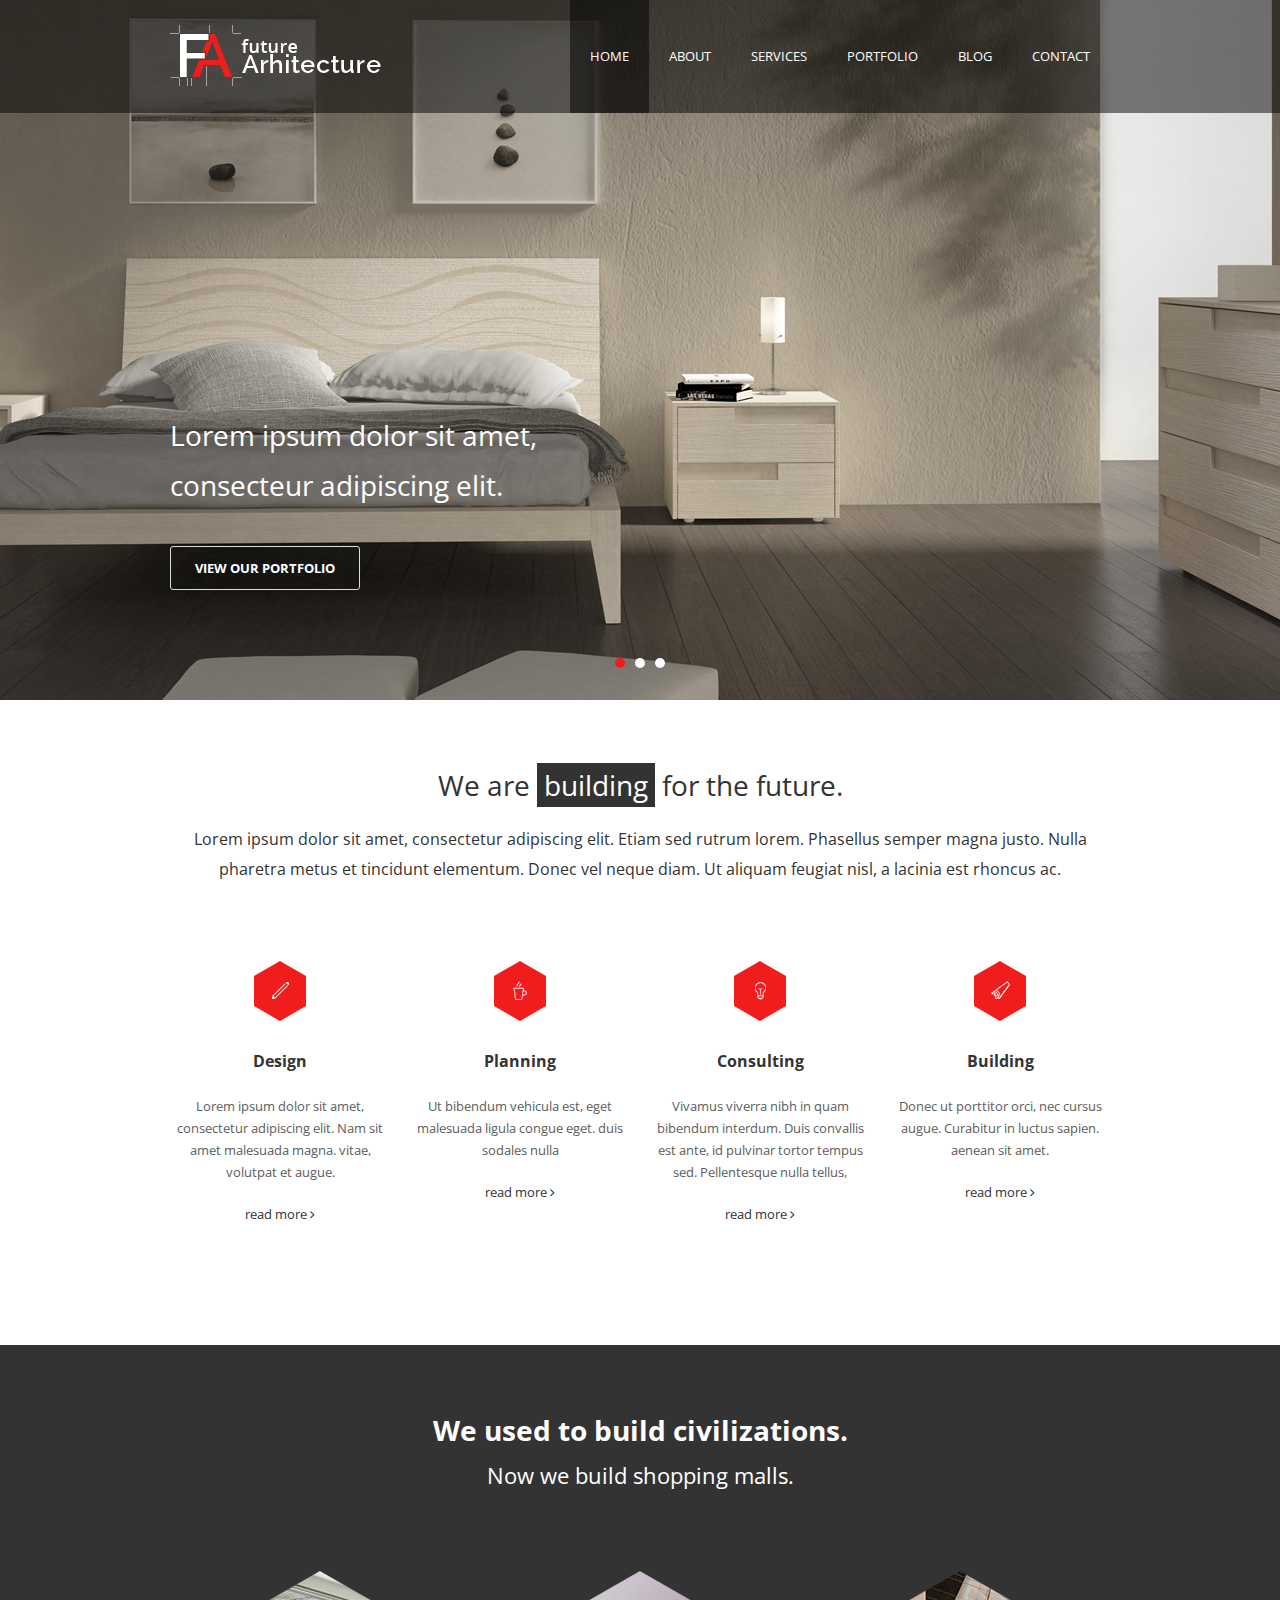
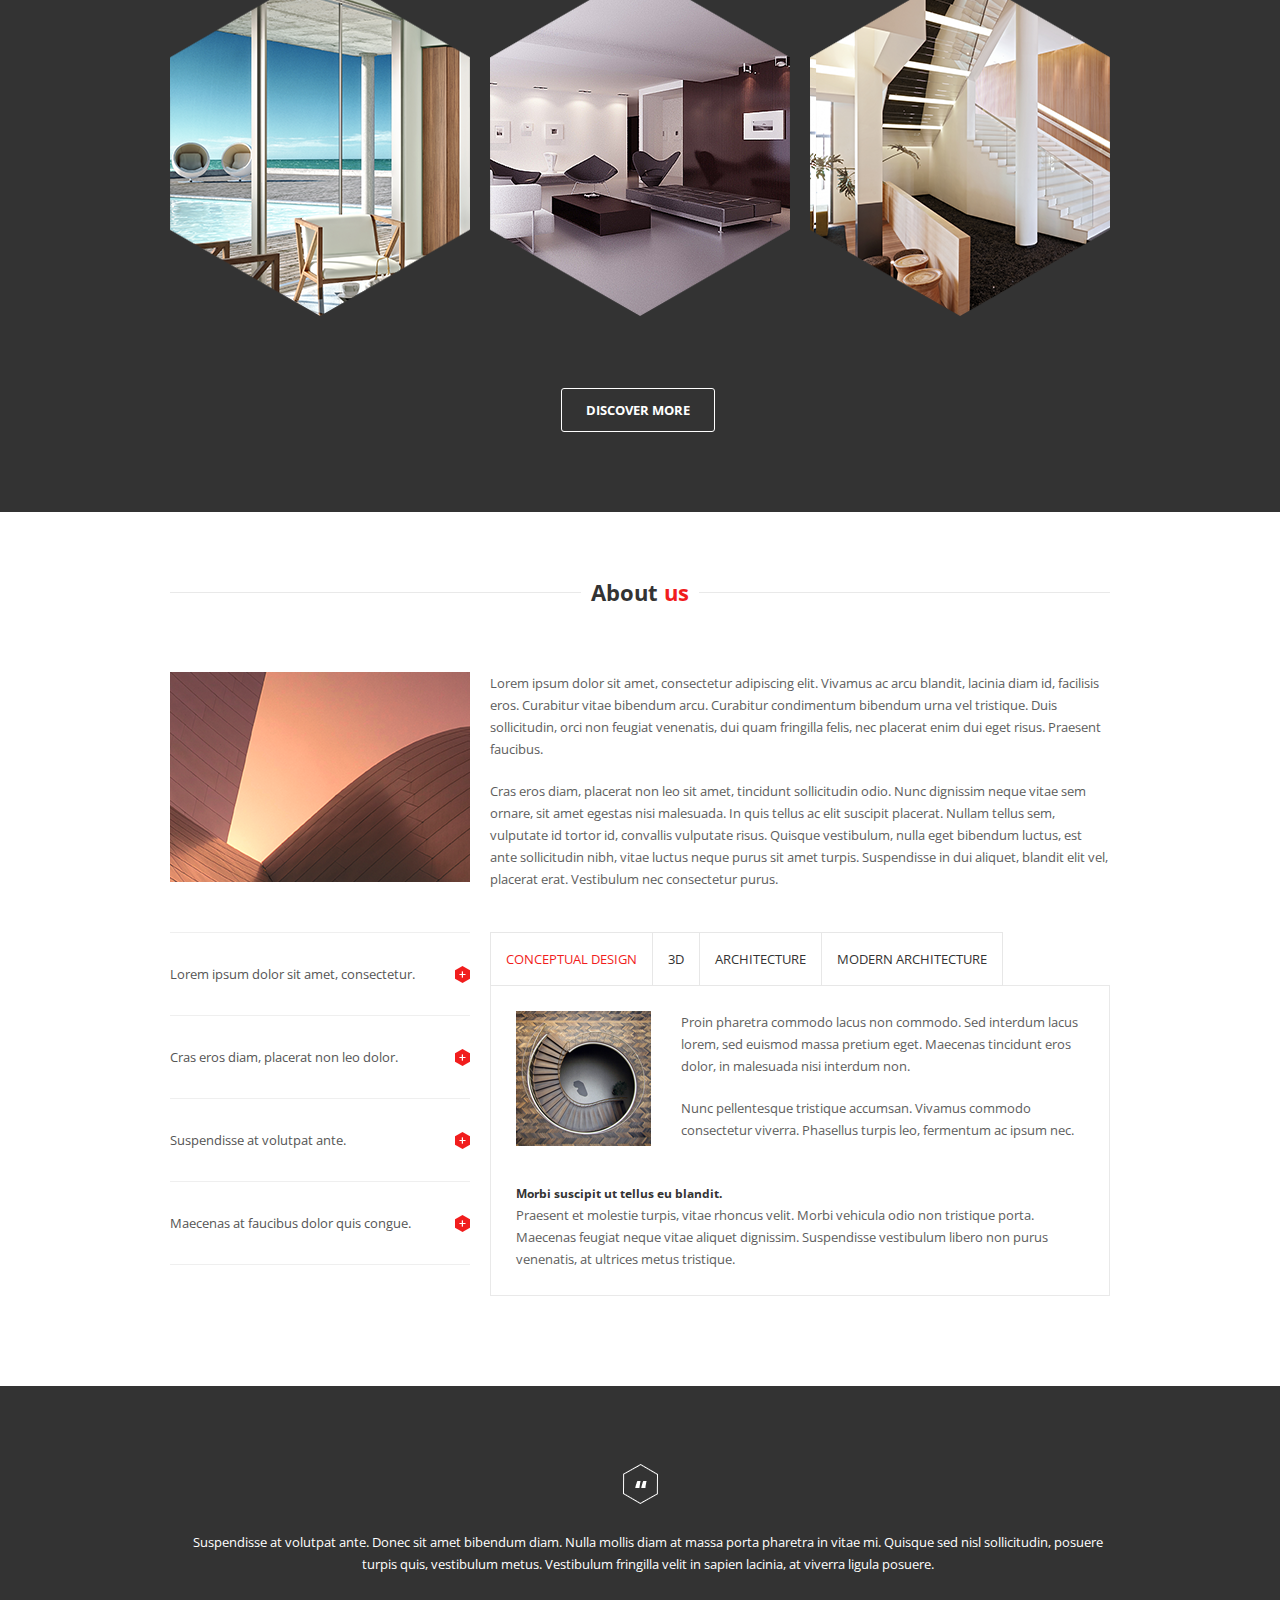
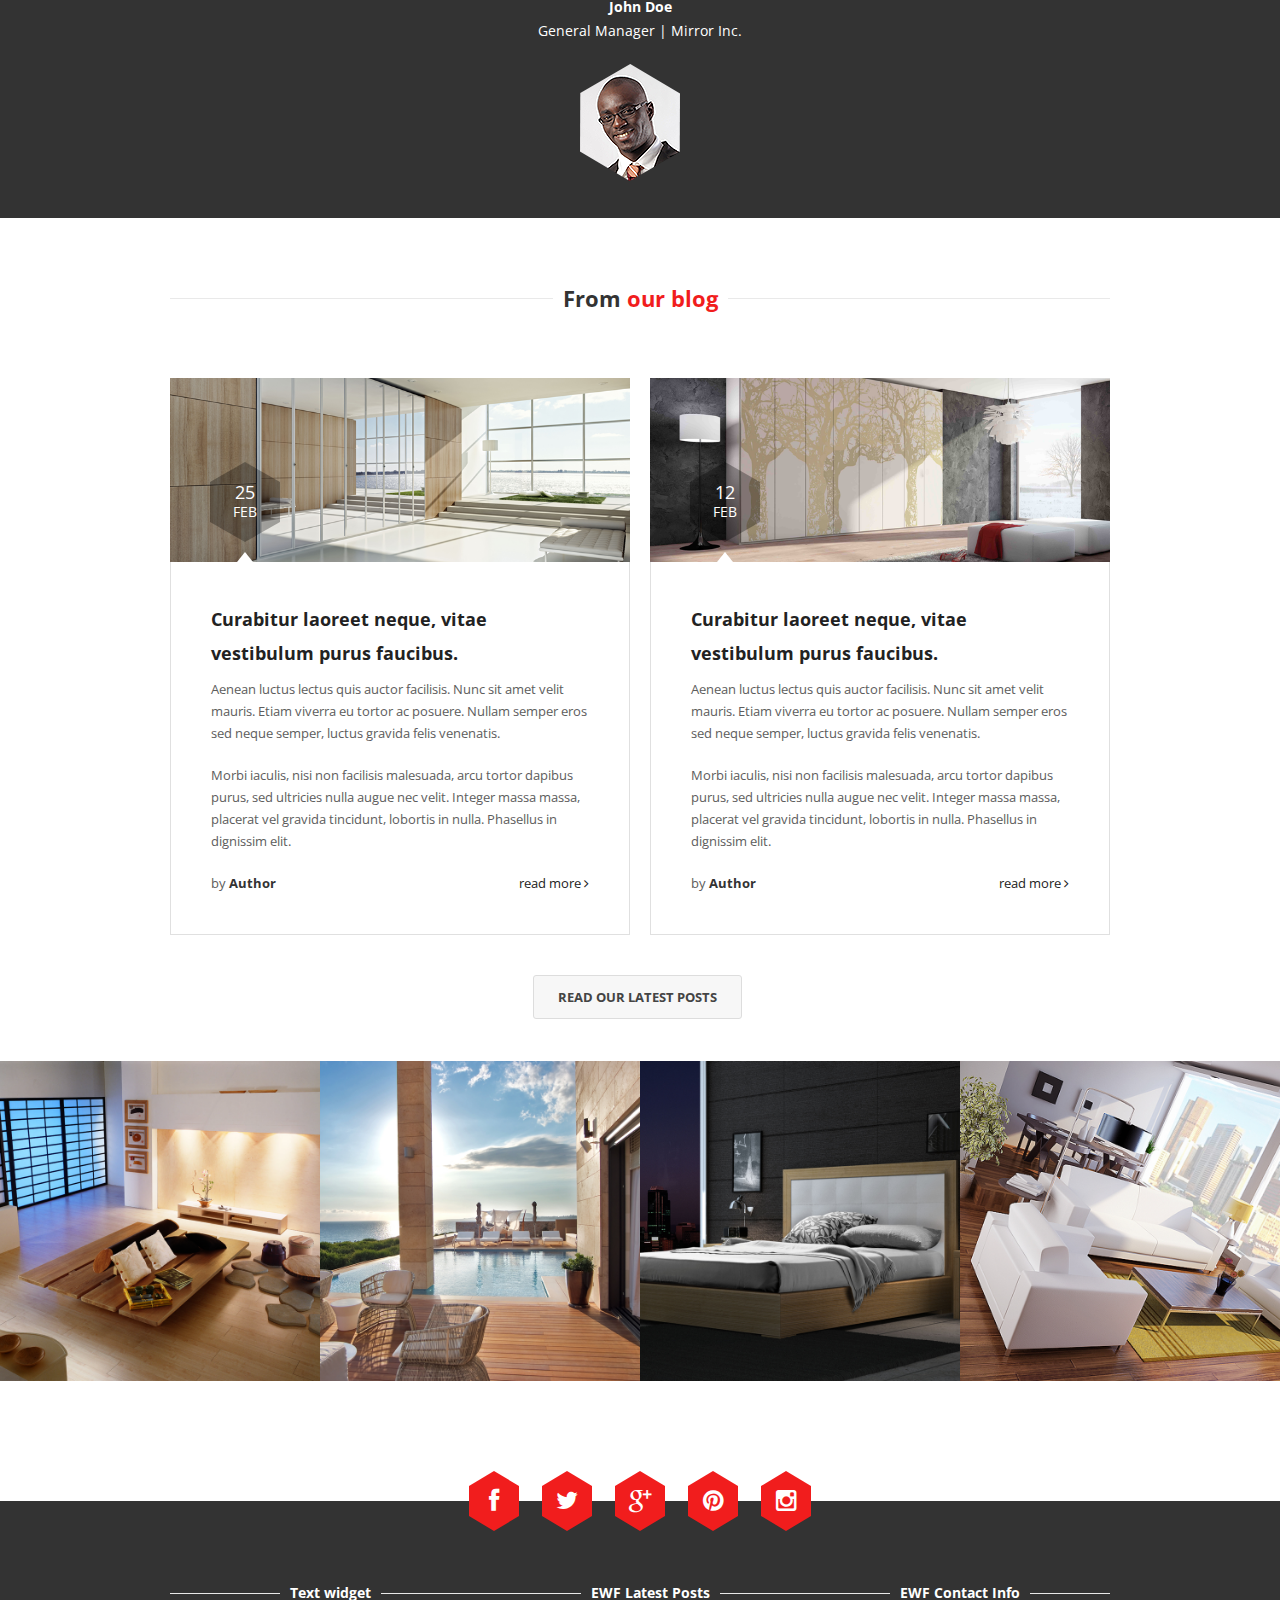
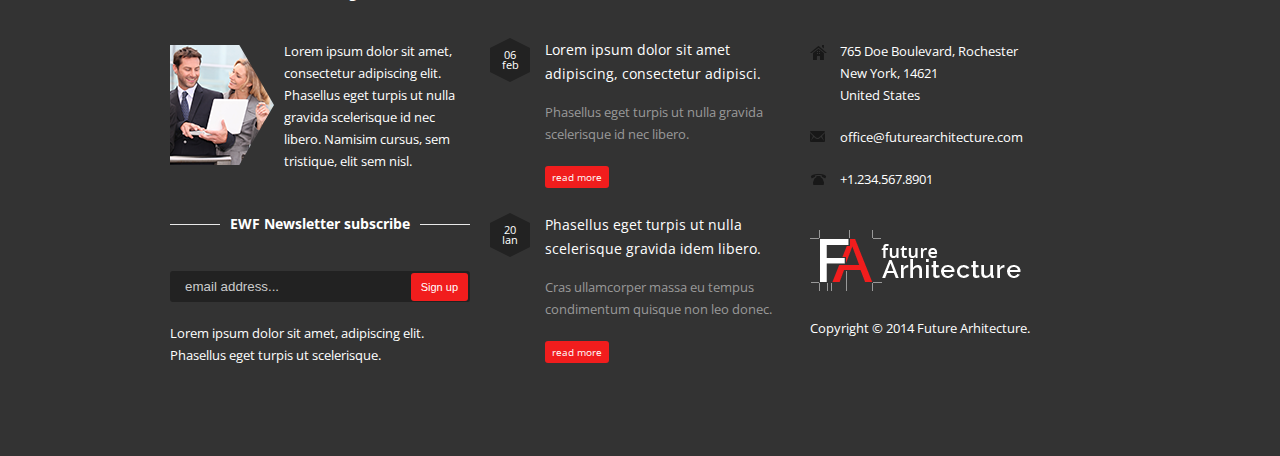
<file: index.html>
<!DOCTYPE html>
<html class="no-js">
<head>

	<meta charset="utf-8">
    <meta name="viewport" content="width=device-width, initial-scale=1, maximum-scale=1, user-scalable=0"/> 
	<meta http-equiv="X-UA-Compatible" content="IE=edge,chrome=1,requiresActiveX=true">
    
    
	<title>Index :: Future Architecture v2</title>
	<meta name="description" content=" add description  ... ">
    
    <!-- /// Favicons ////////  -->
    <link rel="apple-touch-icon-precomposed" sizes="144x144" href="apple-touch-icon-144-precomposed.png">
    <link rel="shortcut icon" href="favicon.png">


	<!-- /// Template CSS ////////  -->
    <link rel="stylesheet" href="_layout/css/base.css">
    <link rel="stylesheet" href="_layout/css/grid.css">
    <link rel="stylesheet" href="_layout/css/elements.css">
    <link rel="stylesheet" href="_layout/css/layout.css">

	<!-- /// JS Plugins CSS ////////  -->
    <link rel="stylesheet" href="_layout/js/bxslider/jquery.bxslider.css">
    <link rel="stylesheet" href="_layout/js/magnificpopup/magnific-popup.css">
    
    <!-- /// Google Fonts ////////  -->
    <link rel="stylesheet" href="http://fonts.googleapis.com/css?family=Open+Sans:300,400,600,700">
    
    <!-- /// FontAwesome Icons 4.0.3 ////////  -->
	<link rel="stylesheet" href="_layout/css/fontawesome/font-awesome.min.css">
    
    <!-- /// Cross-browser CSS3 animations ////////  -->
    <link rel="stylesheet" href="_layout/css/animate/animate.min.css">


    <!-- /// Modernizr ////////  -->
    <script src="_layout/js/modernizr-2.6.2.min.js"></script>
 
</head>
<body>

	<div id="wrap">
	
		<div id="header">
        
		<!-- /// HEADER  //////////////////////////////////////////////////////////////////////////////////////////////////////////// -->

			<div class="row">
				<div class="span4">
				
					<!-- // Logo // -->
					<a href="index-2.html" id="logo">
                    	<img class="responsive-img" src="_layout/images/logo.png" alt="">
                    </a>
				
				</div><!-- end .span4 -->
				<div class="span8">
				
                	<a id="mobile-menu-trigger" href="#">
                    	<i class="fa fa-bars"></i>
                    </a>
                    
					<!-- // Menu // -->
					<ul class="sf-menu" id="menu">
						<li class="current">
                        	<a href="index-2.html">Home</a>
                            <ul>
                            	<li>
                                	<a href="index-2.html">Home 1</a>
                                </li>
                                <li>
                                	<a href="index-3.html">Home 2</a>
                                </li>
                                <li>
                                	<a href="index-4.html">Home 3</a>
                                </li>
                            </ul>
						</li>
						<li>
                        	<a href="about.html">About</a>
						</li>
                        <li>
                        	<a href="services.html">Services</a>
                            <ul>
								<li>
                                	<a href="services.html">Services</a>
                                </li>
								<li>
                                	<a href="services-2.html">Services 2</a>
                                </li>
                                <li>
                                	<a href="services-3.html">Services 3</a>
                                </li>
                                <li>
                                	<a href="single-service.html">Single service</a>
                                </li>
							</ul>
                        </li>
						<li>
                        	<a href="portfolio.html">Portfolio</a>
                            <ul>
                                <li>
                                    <a href="portfolio.html">Portfolio</a>
                                </li>
                                <li>
                                    <a href="portfolio-item.html">Portfolio item</a>
                                </li>
                            </ul>   
                        </li>
                        <li>
                        	<a href="blog.html">Blog</a>
                            <ul>
                                <li>
                                    <a href="blog.html">Blog</a>
                                </li>
                                <li>
                                    <a href="blog-post.html">Blog post</a>
                                </li>
                            </ul>   
                        </li>
						<li>
                        	<a href="contact.html">Contact</a>
                        </li>
					</ul>

				</div><!-- end .span8 -->
			</div><!-- end .row -->

		<!-- //////////////////////////////////////////////////////////////////////////////////////////////////////////////////////// -->

		</div><!-- end #header -->
		<div id="content">
		
		<!-- /// CONTENT  /////////////////////////////////////////////////////////////////////////////////////////////////////////// -->

            <div id="main-slider">
            	<ul class="slides">
                	<li style="background: url(_content/index/1920x700-1.png) no-repeat center center;">

                        <div class="slidetext">
                    
                            <h1>Lorem ipsum dolor sit amet, consecteur adipiscing elit.</h1>
                            <br>
                            <a class="btn btn-large btn-white text-uppercase" href="#"><strong>View our portfolio</strong></a>
                    
                        </div><!-- end .slidetext -->
  
                    </li>
                    <li style="background: url(_content/index/1920x700-2.png) no-repeat center center;">

                        <div class="slidetext">
                    
                            <h1>Nulla nec elit non odio blandit lobortis in eu enim</h1>
                            <br>
                            <a class="btn btn-large btn-white text-uppercase" href="#"><strong>More about us</strong></a>
                    
                        </div><!-- end .slidetext -->

                    </li>
                    <li style="background: url(_content/index/1920x700-3.png) no-repeat center center;">

                        <div class="slidetext">
                    
                            <h1>Suspendisse in faucibus augue, ut semper justo.</h1>
                            <br>
                            <a class="btn btn-large btn-white text-uppercase" href="#"><strong>Get in touch</strong></a>
                    
                        </div><!-- end .slidetext -->

                    </li>
                </ul><!-- end .slides -->
            </div><!-- end #main-slider -->
            
            <div class="row">
            	<div class="span12">
                	
                    <h1 class="text-center">We are <span class="text-highlight">building</span> for the future.</h1>
                    
                    <h4 class="text-center">Lorem ipsum dolor sit amet, consectetur adipiscing elit. Etiam sed rutrum lorem. 
                     Phasellus semper magna justo. Nulla pharetra metus et tincidunt elementum. 
                     Donec vel neque diam. Ut aliquam feugiat nisl, a lacinia est rhoncus ac. </h4>
                    
                </div><!-- end .span12 -->
            </div><!-- end .row -->
            
            <br><br><br><br>
            
            <div class="row">
            	<div class="span3">	
                	
                    <div class="icon-box-2">
                    	
                        <div class="icon">
                        	<img src="_layout/images/icons/1.png" alt="">
                        </div><!-- end .icon -->
                        
                        <div class="icon-box-content">
                        
                        	<h4>
                            	<strong>
                                	<a href="#">Design</a>
                                </strong>
                            </h4>
                        	
                            <p>Lorem ipsum dolor sit amet, consectetur adipiscing elit. Nam sit amet malesuada magna. 
                            vitae, volutpat et augue.</p>
                        	
                            <a href="#">
                            	read more 
                                <i class="fa fa-angle-right"></i>
							</a>
                        
                        </div><!-- end .icon-box-content -->
                        
                    </div><!-- end .icon-box-2 -->
                    
                </div><!-- end .span3 -->
                <div class="span3">	
                	
                    <div class="icon-box-2">
                    	
                        <div class="icon">
                        	<img src="_layout/images/icons/2.png" alt="">
                        </div><!-- end .icon -->
                        
                        <div class="icon-box-content">
                        
                        	<h4>
                            	<strong>
                                	<a href="#">Planning</a>
                                </strong>
                            </h4>
                        	
                            <p>Ut bibendum vehicula est, eget malesuada ligula congue eget. duis sodales nulla </p>
                        	
                            <a href="#">
                            	read more 
                                <i class="fa fa-angle-right"></i>
							</a>
                        
                        </div><!-- end .icon-box-content -->
                        
                    </div><!-- end .icon-box-2 -->
                    
                </div><!-- end .span3 -->
                <div class="span3">	
                	
                    <div class="icon-box-2">
                    	
                        <div class="icon">
                        	<img src="_layout/images/icons/3.png" alt="">
                        </div><!-- end .icon -->
                        
                        <div class="icon-box-content">
                        
                        	<h4>
                            	<strong>
                                	<a href="#">Consulting</a>
                                </strong>
                            </h4>
                        	
                            <p>Vivamus viverra nibh in quam bibendum interdum. Duis convallis est ante, id pulvinar 
                            tortor tempus sed. Pellentesque nulla tellus,</p>
                        	
                            <a href="#">
                            	read more 
                                <i class="fa fa-angle-right"></i>
							</a>
                        
                        </div><!-- end .icon-box-content -->
                        
                    </div><!-- end .icon-box-2 -->
                    
                </div><!-- end .span3 -->
                <div class="span3">	
                	
                    <div class="icon-box-2">
                    	
                        <div class="icon">
                        	<img src="_layout/images/icons/4.png" alt="">
                        </div><!-- end .icon -->
                        
                        <div class="icon-box-content">
                        
                        	<h4>
                            	<strong>
                                	<a href="#">Building</a>
                                </strong>
                            </h4>
                        	
                            <p>Donec ut porttitor orci, nec cursus augue. Curabitur in luctus sapien. aenean sit amet.</p>
                        	
                            <a href="#">
                            	read more 
                                <i class="fa fa-angle-right"></i>
							</a>
                        
                        </div><!-- end .icon-box-content -->
                        
                    </div><!-- end .icon-box-2 -->
                    
                </div><!-- end .span3 -->
            </div><!-- end .row -->
            
            <div class="parallax" style="background-image:url(_content/index/1920x1000.png); padding:60px 0;">
            
            	<div class="row">
                	<div class="span12">
                    	
                        <h1 class="text-center last"><strong>We used to build civilizations.</strong></h1>
                        <h2 class="text-center">Now we build shopping malls.</h2>
                        
                    </div><!-- end .span12 -->
                </div><!-- end .row -->
                
                <br><br><br>
                
                <div class="row">
                	<div class="span4 text-center">
                    
                    	<img class="responsive-img" src="_content/index/300x345-1.png" alt="">
                        
                    </div><!-- end .span4 -->
                    <div class="span4 text-center">
                    
                    	<img class="responsive-img" src="_content/index/300x345-2.png" alt="">
                        
                    </div><!-- end .span4 -->
                    <div class="span4 text-center">
                    
                    	<img class="responsive-img" src="_content/index/300x345-3.png" alt="">
                        
                    </div><!-- end .span4 -->
                </div><!-- end .row -->
                
                <br><br><br>
                
                <div class="row">
                	<div class="span12 text-center">

                        <a class="btn btn-white btn-large text-uppercase" href="#"><strong>Discover More</strong></a>
                        
                    </div><!-- end .span12 -->
                </div><!-- end .row -->
                
            </div><!-- end .parallax -->
            
            <div class="row">
            	<div class="span12">
                	
                    <h2 class="headline"><span>About <span class="text-highlight-2">us</span></span></h2>
                    
                </div><!-- end .span12 -->
            </div><!-- end .row -->
            
            <div class="row">
            	<div class="span4">
                	
                    <img class="responsive-img" src="_content/index/300x210.png" alt="">
                    
                </div><!-- end .span4 -->
                <div class="span8">
                	
                    <p> Lorem ipsum dolor sit amet, consectetur adipiscing elit. Vivamus ac arcu blandit, lacinia diam id, 
                    facilisis eros. Curabitur vitae bibendum arcu. Curabitur condimentum bibendum urna vel tristique. Duis 
                    sollicitudin, orci non feugiat venenatis, dui quam fringilla felis, nec placerat enim dui eget risus. 
                    Praesent faucibus.</p>
                    
                    <p>Cras eros diam, placerat non leo sit amet, tincidunt sollicitudin odio. Nunc dignissim neque vitae 
                    sem ornare, sit amet egestas nisi malesuada. In quis tellus ac elit suscipit placerat. Nullam tellus 
                    sem, vulputate id tortor id, convallis vulputate risus. Quisque vestibulum, nulla eget bibendum luctus, 
                    est ante sollicitudin nibh, vitae luctus neque purus sit amet turpis. Suspendisse in dui aliquet, blandit 
                    elit vel, placerat erat. Vestibulum nec consectetur purus.</p>
                    
                </div><!-- end .span8 -->
            </div><!-- end .row -->
            
            <br>
            
            <div class="row">
            	<div class="span4">
                
                	<div class="accordion">
                    	<div class="accordion-item">
                        
                        	<a class="accordion-item-toggle" href="#">Lorem ipsum dolor sit amet, consectetur.</a>
                            
                            <div class="accordion-item-content fixed">
                                Suspendisse at volutpat ante. Donec sit amet bibendum diam. Nulla mollis diam 
                                at massa porta pharetra in vitae mi. 
                            </div><!-- end .accordion-item-content -->
                        
                        </div><!-- end .accordion-item -->
                        
                        <div class="accordion-item">
                        
                        	<a class="accordion-item-toggle" href="#">Cras eros diam, placerat non leo dolor.</a>
                            
                            <div class="accordion-item-content fixed">
                                Suspendisse at volutpat ante. Donec sit amet bibendum diam. Nulla mollis diam 
                                at massa porta pharetra in vitae mi voluptatem sequi nesciunt. 
                            </div><!-- end .accordion-item-content -->
                        
                        </div><!-- end .accordion-item -->
                        
                        <div class="accordion-item">
                        
                        	<a class="accordion-item-toggle" href="#">Suspendisse at volutpat ante.</a>
                            
                            <div class="accordion-item-content fixed"> 
                                Nemo enim ipsam voluptatem quia voluptas sit aspernatur aut odit aut fugit, sed quia consequuntur 
                                magni dolores eos qui ratione voluptatem sequi nesciunt. 
                            </div><!-- end .accordion-item-content -->
                        
                        </div><!-- end .accordion-item -->
                        
                        <div class="accordion-item">
                        
                        	<a class="accordion-item-toggle" href="#">Maecenas at faucibus dolor quis congue.</a>
                            
                            <div class="accordion-item-content fixed">
                                Veritatis et quasi architecto beatae vitae dicta sunt explicabo. Nemo enim ipsam voluptatem 
                                quia voluptas sit aspernatur aut odit aut fugit, sed quia consequuntur.
                            </div><!-- end .accordion-item-content -->
                        
                        </div><!-- end .accordion-item -->
                    </div><!-- end .accordion -->

                </div><!-- end .span4 -->
                <div class="span8">
                
                	<div id="tab-1">
                    	
                        <ul class="tabs-menu fixed">
                            <li>
                                <a href="#content-tab-1-1">Conceptual Design</a>
                            </li>
                            <li>
                                <a href="#content-tab-1-2">3D</a>
                            </li>
                            <li>
                                <a href="#content-tab-1-3">Architecture</a>
                            </li>
                            <li>
                                <a href="#content-tab-1-4">Modern Architecture</a>
                            </li>
                        </ul><!-- end .tabs-menu -->
                        
                        <div class="tabs">
                            
                            <div class="tab-content" id="content-tab-1-1">
                            
                                <img src="_content/index/135x135.png" alt="">

                                <p>Proin pharetra commodo lacus non commodo. Sed interdum lacus lorem, sed euismod massa pretium eget. 
                                Maecenas tincidunt eros dolor, in malesuada nisi interdum non.</p>
                                
                                <p>Nunc pellentesque tristique accumsan. Vivamus commodo consectetur viverra. Phasellus turpis leo, fermentum ac ipsum nec.</p>
                                
                                <br class="clear">
                                
                                <h6><strong>Morbi suscipit ut tellus eu blandit. </strong></h6>
                                
                                <p class="last">Praesent et molestie turpis, vitae rhoncus velit. Morbi vehicula odio non tristique porta. Maecenas feugiat 
                                neque vitae aliquet dignissim. Suspendisse vestibulum libero non purus venenatis, at ultrices metus tristique. </p>
                            
                            </div><!-- end .tab-content -->
                            
                            <div class="tab-content" id="content-tab-1-2">
                            
                            	<img src="_content/index/135x135.png" alt="">	
                                
                                <h6><strong>Lorem ipsum dolor sit amet</strong></h6>
                                
                                <p>Lorem ipsum dolor sit amet, consectetur adipiscing elit. Vivamus vehicula enim urna. Maecenas 
                                laoreet ornare leo at ornare. Duis vulputate lobortis sem, ut dapibus urna dapibus ut. Mauris diam 
                                neque, tempor quis semper ac, vulputate sed eros. Proin ipsum augue.</p>
                                
                            </div><!-- end .tab-content -->
                            
                            <div class="tab-content" id="content-tab-1-3">	
                            
                            	<img src="_content/index/135x135.png" alt="">
                                
                                <h6><strong>Vivamus vehicula enim urna</strong></h6>
                                
                                <p>Vivamus vehicula enim urna. Lorem ipsum dolor sit amet, consectetur adipiscing elit. Maecenas 
                                laoreet ornare leo at ornare. Duis vulputate lobortis sem, ut dapibus urna dapibus ut. Mauris diam 
                                neque, tempor quis semper ac, vulputate sed eros. Proin ipsum augue.</p>
                                
                                <br class="clear">
                                
                                <p>Lorem ipsum dolor sit amet, consectetur adipiscing elit. Vivamus vehicula enim urna. Maecenas 
                                laoreet ornare leo at ornare. Duis vulputate lobortis sem, ut dapibus urna dapibus ut. Mauris diam 
                                neque, tempor quis semper ac, vulputate sed eros. Proin ipsum augue.</p>
                                
                            </div><!-- end .tab-content -->
                            
                            <div class="tab-content" id="content-tab-1-4">
                            
                            	<img src="_content/index/135x135.png" alt="">	
                                
                                <h6><strong>Vivamus vehicula enim urna</strong></h6>
                                
                                <p>Vivamus vehicula enim urna. Lorem ipsum dolor sit amet, consectetur adipiscing elit. Maecenas 
                                laoreet ornare leo at ornare. Duis vulputate lobortis sem, ut dapibus urna dapibus ut. Mauris diam 
                                neque, tempor quis semper ac, vulputate sed eros. Proin ipsum augue.</p>
                                
                                <br class="clear">
                                
                                <h6><strong>Vivamus vehicula enim urna</strong></h6>
                                
                                <p>Vivamus vehicula enim urna. Lorem ipsum dolor sit amet, consectetur adipiscing elit. Maecenas 
                                laoreet ornare leo at ornare. Duis vulputate lobortis sem, ut dapibus urna dapibus ut. Mauris diam 
                                neque, tempor quis semper ac, vulputate sed eros. Proin ipsum augue.</p>
                                
                            </div><!-- end .tab-content -->
                            
						</div><!-- end .tabs -->  
                    </div><!-- end #tab-1 -->
                
                </div><!-- end .span8 -->
            </div><!-- end .row -->
            
            <div class="parallax" style="background-image:url(_content/index/1920x800.png);">
            
            	<div class="row">
                	<div class="span12">
                    	
                        <div class="testimonial alt">
                        	
                            <blockquote>
                            	<p>Suspendisse at volutpat ante. Donec sit amet bibendum diam. Nulla mollis diam at massa porta 
                                pharetra in vitae mi. Quisque sed nisl sollicitudin, posuere turpis quis, vestibulum metus. Vestibulum 
                                fringilla velit in sapien lacinia, at viverra ligula posuere. </p>
                            </blockquote>
                            
                            <h5><strong>John Doe</strong></h5>
                            <h5>General Manager | Mirror Inc.</h5>
                            
                            <img src="_content/index/102x119.png" alt="">
                            
                        </div><!-- end .testimonial -->
                        
                    </div><!-- end .span12 -->
                </div><!-- end .row -->
                
            </div><!-- end .parallax -->
            
            <div class="row">
            	<div class="span12">
                	
                    <h2 class="headline"><span>From <span class="text-highlight-2">our blog</span></span></h2>
                    
                </div><!-- end .span12 -->
            </div><!-- end .row -->
            
            <div class="row">
            	<div class="span6">
                	
                    <div class="blog-post">
                    	
                        <div class="blog-post-preview">
                       		
                            <img class="blog-post-thumb" src="_content/blog/700x280-1.png" alt="">
                            <div class="blog-post-date">25<small>Feb</small></div>
                            <div class="blog-post-arrow"></div>
                            
                        </div><!-- end .blog-post-preview  -->
                        <div class="blog-post-summary">
                        	
                            <h3 class="blog-post-title"><a href="#">Curabitur laoreet neque, vitae vestibulum purus faucibus.</a></h3>
                            
                            <p>Aenean luctus lectus quis auctor facilisis. Nunc sit amet velit mauris. Etiam
                             viverra eu tortor ac posuere. Nullam semper eros sed neque semper, luctus gravida
                             felis venenatis. </p>
                             
                            <p>Morbi iaculis, nisi non facilisis malesuada, arcu tortor dapibus purus, sed ultricies nulla
                             augue nec velit. Integer massa massa, placerat vel gravida tincidunt, lobortis in nulla. 
                             Phasellus in dignissim elit.</p>
                        
                        	<div class="fixed">
                            	
                                <div class="blog-post-info">
                                	
                                    <p class="last">by <strong>Author</strong></p>
                               
                                </div>
                                <div class="blog-post-readmore">
                                	
                                    <p class="last"><a href="#">read more <i class="fa fa-angle-right"></i></a></p>
                                
                                </div>
                            
                            </div><!-- end .fixed -->
                            
                        </div><!-- end .blog-post-summary  -->
                    
                    </div><!-- end .blog-post -->
                    
                </div><!-- end .span6 -->
                <div class="span6">
                	
                    <div class="blog-post">
                    	
                        <div class="blog-post-preview">
                       		
                            <img class="blog-post-thumb" src="_content/blog/700x280-2.png" alt="">
                            <div class="blog-post-date">12<small>Feb</small></div>
                            <div class="blog-post-arrow"></div>
                            
                        </div><!-- end .blog-post-preview  -->
                        <div class="blog-post-summary">
                        	
                            <h3 class="blog-post-title"><a href="#">Curabitur laoreet neque, vitae vestibulum purus faucibus.</a></h3>
                            
                            <p>Aenean luctus lectus quis auctor facilisis. Nunc sit amet velit mauris. Etiam
                             viverra eu tortor ac posuere. Nullam semper eros sed neque semper, luctus gravida
                             felis venenatis. </p>
                             
                            <p>Morbi iaculis, nisi non facilisis malesuada, arcu tortor dapibus purus, sed ultricies nulla
                             augue nec velit. Integer massa massa, placerat vel gravida tincidunt, lobortis in nulla. 
                             Phasellus in dignissim elit.</p>
                        
                        	<div class="fixed">
                            	
                                <div class="blog-post-info">
                                	
                                    <p class="last">by <strong>Author</strong></p>
                               
                                </div>
                                <div class="blog-post-readmore">
                                	
                                    <p class="last"><a href="#">read more <i class="fa fa-angle-right"></i></a></p>
                                
                                </div>
                            
                            </div><!-- end .fixed -->
                            
                        </div><!-- end .blog-post-summary  -->
                    
                    </div><!-- end .blog-post -->
                    
                </div><!-- end .span6 -->
            </div><!-- end .row -->
            
            <div class="row">
                <div class="span12 text-center">

                    <a class="btn btn-white btn-large text-uppercase" href="#"><strong>Read our latest posts</strong></a>
                    <br><br>
                    
                </div><!-- end .span12 -->
            </div><!-- end .row -->

            <div class="strip-portfolio fixed">
            
            	<div class="portfolio-item">
                            
                    <div class="portfolio-item-preview">			
                    
                        <a href="#">
                            <img src="_content/portfolio/440x440-1.png" alt="">
                        </a>
                        
                        <div class="portfolio-item-overlay">
                            
                            <div class="portfolio-item-description">
                                
                                <h4>
                                    Portfolio Item Title
                                    <span></span>
                                </h4>
                                
                                <p>Portfolio Item description here</p>
                                
                            </div><!-- end .portfolio-item-description -->
                            <div class="portfolio-item-overlay-actions">
                                
                                <a class="portfolio-item-zoom magnificPopup-gallery" href="_content/portfolio/440x440-1.png">
                                    <i class="fa fa-search-plus"></i>
                                </a>
                                
                                <a class="portfolio-item-link" href="portfolio-item.html">
                                    <i class="fa fa-angle-right"></i>
                                </a>
                                
                            </div><!-- end .portfolio-item-overlay-actions -->
                        
                        </div><!-- end .portfolio-item-overlay -->
                    
                    </div><!-- end .portfolio-item-preview -->

                </div><!-- end .portfolio-item -->
                
                <div class="portfolio-item">
                            
                    <div class="portfolio-item-preview">			
                    
                        <a href="#">
                            <img src="_content/portfolio/440x440-2.png" alt="">
                        </a>
                        
                        <div class="portfolio-item-overlay">
                            
                            <div class="portfolio-item-description">
                                
                                <h4>
                                    Portfolio Item Title
                                    <span></span>
                                </h4>
                                
                                <p>Portfolio Item description here</p>
                                
                            </div><!-- end .portfolio-item-description -->
                            <div class="portfolio-item-overlay-actions">
                                
                                <a class="portfolio-item-zoom magnificPopup-gallery" href="_content/portfolio/440x440-2.png">
                                    <i class="fa fa-search-plus"></i>
                                </a>
                                
                                <a class="portfolio-item-link" href="portfolio-item.html">
                                    <i class="fa fa-angle-right"></i>
                                </a>
                                
                            </div><!-- end .portfolio-item-overlay-actions -->
                        
                        </div><!-- end .portfolio-item-overlay -->
                    
                    </div><!-- end .portfolio-item-preview -->

                </div><!-- end .portfolio-item -->
                
                <div class="portfolio-item">
                            
                    <div class="portfolio-item-preview">			
                    
                        <a href="#">
                            <img src="_content/portfolio/440x440-3.png" alt="">
                        </a>
                        
                        <div class="portfolio-item-overlay">
                            
                            <div class="portfolio-item-description">
                                
                                <h4>
                                    Portfolio Item Title
                                    <span></span>
                                </h4>
                                
                                <p>Portfolio Item description here</p>
                                
                            </div><!-- end .portfolio-item-description -->
                            <div class="portfolio-item-overlay-actions">
                                
                                <a class="portfolio-item-zoom magnificPopup-gallery" href="_content/portfolio/440x440-3.png">
                                    <i class="fa fa-search-plus"></i>
                                </a>
                                
                                <a class="portfolio-item-link" href="portfolio-item.html">
                                    <i class="fa fa-angle-right"></i>
                                </a>
                                
                            </div><!-- end .portfolio-item-overlay-actions -->
                        
                        </div><!-- end .portfolio-item-overlay -->
                    
                    </div><!-- end .portfolio-item-preview -->

                </div><!-- end .portfolio-item -->
                
                <div class="portfolio-item">
                            
                    <div class="portfolio-item-preview">			
                    
                        <a href="#">
                            <img src="_content/portfolio/440x440-4.png" alt="">
                        </a>
                        
                        <div class="portfolio-item-overlay">
                            
                            <div class="portfolio-item-description">
                                
                                <h4>
                                    Portfolio Item Title
                                    <span></span>
                                </h4>
                                
                                <p>Portfolio Item description here</p>
                                
                            </div><!-- end .portfolio-item-description -->
                            <div class="portfolio-item-overlay-actions">
                                
                                <a class="portfolio-item-zoom magnificPopup-gallery" href="_content/portfolio/440x440-4.png">
                                    <i class="fa fa-search-plus"></i>
                                </a>
                                
                                <a class="portfolio-item-link" href="portfolio-item.html">
                                    <i class="fa fa-angle-right"></i>
                                </a>
                                
                            </div><!-- end .portfolio-item-overlay-actions -->
                        
                        </div><!-- end .portfolio-item-overlay -->
                    
                    </div><!-- end .portfolio-item-preview -->

                </div><!-- end .portfolio-item -->
                
                <div class="portfolio-item">
                            
                    <div class="portfolio-item-preview">			
                    
                        <a href="#">
                            <img src="_content/portfolio/440x440-5.png" alt="">
                        </a>
                        
                        <div class="portfolio-item-overlay">
                            
                            <div class="portfolio-item-description">
                                
                                <h4>
                                    Portfolio Item Title
                                    <span></span>
                                </h4>
                                
                                <p>Portfolio Item description here</p>
                                
                            </div><!-- end .portfolio-item-description -->
                            <div class="portfolio-item-overlay-actions">
                                
                                <a class="portfolio-item-zoom magnificPopup-gallery" href="_content/portfolio/440x440-5.png">
                                    <i class="fa fa-search-plus"></i>
                                </a>
                                
                                <a class="portfolio-item-link" href="portfolio-item.html">
                                    <i class="fa fa-angle-right"></i>
                                </a>
                                
                            </div><!-- end .portfolio-item-overlay-actions -->
                        
                        </div><!-- end .portfolio-item-overlay -->
                    
                    </div><!-- end .portfolio-item-preview -->

                </div><!-- end .portfolio-item -->
            
            </div><!-- end .strip-portfolio -->

		<!-- ///////////////////////////////////////////////////////////////////////////////////////////////////////////////////////// -->

		</div><!-- end #content -->
		<div id="footer">
		
		<!-- /// FOOTER     ///////////////////////////////////////////////////////////////////////////////////////////////////////// -->

			<div class="row">
            	<div class="span12">
                
                
                	<!-- social icons -->
                
                	<div class="fixed" id="social">
            
                        <a href="#" class="facebook-icon social-icon">
                            <i class="fa fa-facebook"></i>
                        </a>
                        <a href="#" class="twitter-icon social-icon">
                            <i class="fa fa-twitter"></i>
                        </a>
                        <a href="#" class="googleplus-icon social-icon">
                            <i class="fa fa-google-plus"></i>
                        </a>
                        <a href="#" class="pinterest-icon social-icon">
                            <i class="fa fa-pinterest"></i>
                        </a>
                        <a href="#" class="instagram-icon social-icon">
                            <i class="fa fa-instagram"></i>
                        </a>
                    
                    </div>
                
                
                </div><!-- end .span12 -->
            </div><!-- end .row -->
            
            <div class="row">
            	<div class="span4" id="footer-widget-area-1">
                
                
                	 <div class="widget widget_text">
                        
                        <h3 class="widget-title"><span>Text widget</span></h3>
                    
                        <div class="textwidget">
                            <p><img class="img-align-left" src="_content/footer/about-us.png" alt="">
                             Lorem ipsum dolor sit amet, consectetur adipiscing elit. Phasellus eget turpis ut
                        	 nulla gravida scelerisque id nec libero. Namisim cursus, sem tristique, elit sem nisl.</p>
                        </div>
                        
                    </div>
                    
                    <div class="widget ewf_widget_newsletter_subscribe">
                    
                    	<h3 class="widget-title"><span>EWF Newsletter subscribe</span></h3>
                    
                    	<form action="#" class="subscribeform" id="subscribeform">
                            <div>
                                <label class="screen-reader-text" for="emailaddress">Enter email address to subscribe to newsletter:</label>
                                <input id="emailaddress" name="emailaddress" type="text" placeholder="email address...">
                                <input id="subscribesubmit" name="subscribesubmit" type="submit" value="Sign up">
                            </div>
                        </form>
                        
                        <p>Lorem ipsum dolor sit amet, adipiscing elit. Phasellus eget turpis ut scelerisque.</p>
                    
                    </div>
                    
                
                </div><!-- end .span4 -->
                <div class="span4" id="footer-widget-area-2">
                
                	
                    <div class="widget ewf_widget_latest_posts">
                    
                    	<h3 class="widget-title"><span>EWF Latest Posts</span></h3>
                    
                    	<ul>
                            <li>
                                <div class="date">06<br>feb</div>
                                <h5><a href="#">Lorem ipsum dolor sit amet adipiscing, consectetur adipisci.</a></h5>
                                <p>Phasellus eget turpis ut nulla gravida scelerisque id nec libero. </p>
                                <a class="btn" href="#">read more</a>
                            </li>
                            <li>
                                <div class="date">20<br>Ian</div>
                                <h5><a href="#">Phasellus eget turpis ut nulla scelerisque gravida idem libero.</a></h5>
                                <p>Cras ullamcorper massa eu tempus condimentum quisque non leo donec.</p>
                                <a class="btn" href="#">read more</a>
                            </li>
                        </ul>
                    
                    </div>
                    
                
                </div><!-- end .span4 -->
                <div class="span4" id="footer-widget-area-3">
                
                	
                    <div class="widget ewf_widget_contact_info">
                    
                    	<h3 class="widget-title"><span>EWF Contact Info</span></h3>
                    
                    	<ul>
                            <li class="address">
                                765 Doe Boulevard, Rochester<br />
                                New York, 14621<br>
                                United States
                            </li>
                            <li class="email">
                                <a href="office%40futurearchitecture.html">office@futurearchitecture.com</a>
                            </li>
                            <li class="phone">
                                +1.234.567.8901 	                            
                            </li>
                        </ul>
                    
                    </div>
                    
                    <div class="widget widget_text">
                        
                        <p><a href="#"><img class="responsive-img" src="_layout/images/logo.png" alt=""></a></p>
                        
                        <p class="last">Copyright &copy; 2014 Future Arhitecture.</p>
                        
                    </div>
                    	    
                
                </div><!-- end .span4 -->
            </div><!-- end .row -->

		<!-- //////////////////////////////////////////////////////////////////////////////////////////////////////////////////////// -->

		</div><!-- end #footer -->
	</div><!-- end #wrap -->


    <!-- /// jQuery ////////  -->
	<script src="_layout/js/jquery-2.1.0.min.js"></script>
  
    <!-- /// ViewPort ////////  -->
	<script src="_layout/js/viewport/jquery.viewport.js"></script>
    
    <!-- /// Easing ////////  -->
	<script src="_layout/js/easing/jquery.easing.1.3.js"></script>

    <!-- /// SimplePlaceholder ////////  -->
	<script src="_layout/js/simpleplaceholder/jquery.simpleplaceholder.js"></script>

    <!-- /// Fitvids ////////  -->
    <script src="_layout/js/fitvids/jquery.fitvids.js"></script>
    
    <!-- /// Superfish Menu ////////  -->
	<script src="_layout/js/superfish/hoverIntent.js"></script>
    <script src="_layout/js/superfish/superfish.js"></script>
    
    <!-- /// bxSlider ////////  -->
	<script src="_layout/js/bxslider/jquery.bxslider.min.js"></script>
    
   	<!-- /// Magnific Popup ////////  -->
	<script src="_layout/js/magnificpopup/jquery.magnific-popup.min.js"></script>
    
    <!-- /// Isotope ////////  -->
	<script src="_layout/js/isotope/isotope.pkgd.min.js"></script>
    <script src="_layout/js/isotope/imagesloaded.pkgd.min.js"></script>
    
    <!-- /// Parallax ////////  -->
	<script src="_layout/js/parallax/jquery.parallax.min.js"></script>

	<!-- /// EasyPieChart ////////  -->
	<script src="_layout/js/easypiechart/jquery.easypiechart.min.js"></script>
    
    <!-- /// Easy Tabs ////////  -->
    <script src="_layout/js/easytabs/jquery.easytabs.min.js"></script>	

    <!-- /// Form validate ////////  -->
    <script src="_layout/js/jqueryvalidate/jquery.validate.min.js"></script>
    
	<!-- /// Form submit ////////  -->
    <script src="_layout/js/jqueryform/jquery.form.min.js"></script>
    
    <!-- /// gMap ////////  -->
	<script src="http://maps.google.com/maps/api/js?sensor=false"></script>
	<script src="_layout/js/gmap/jquery.gmap.min.js"></script>

	<!-- /// Custom JS ////////  -->
	<script src="_layout/js/plugins.js"></script>	
	<script src="_layout/js/scripts.js"></script>

</body>
</html>
</file>
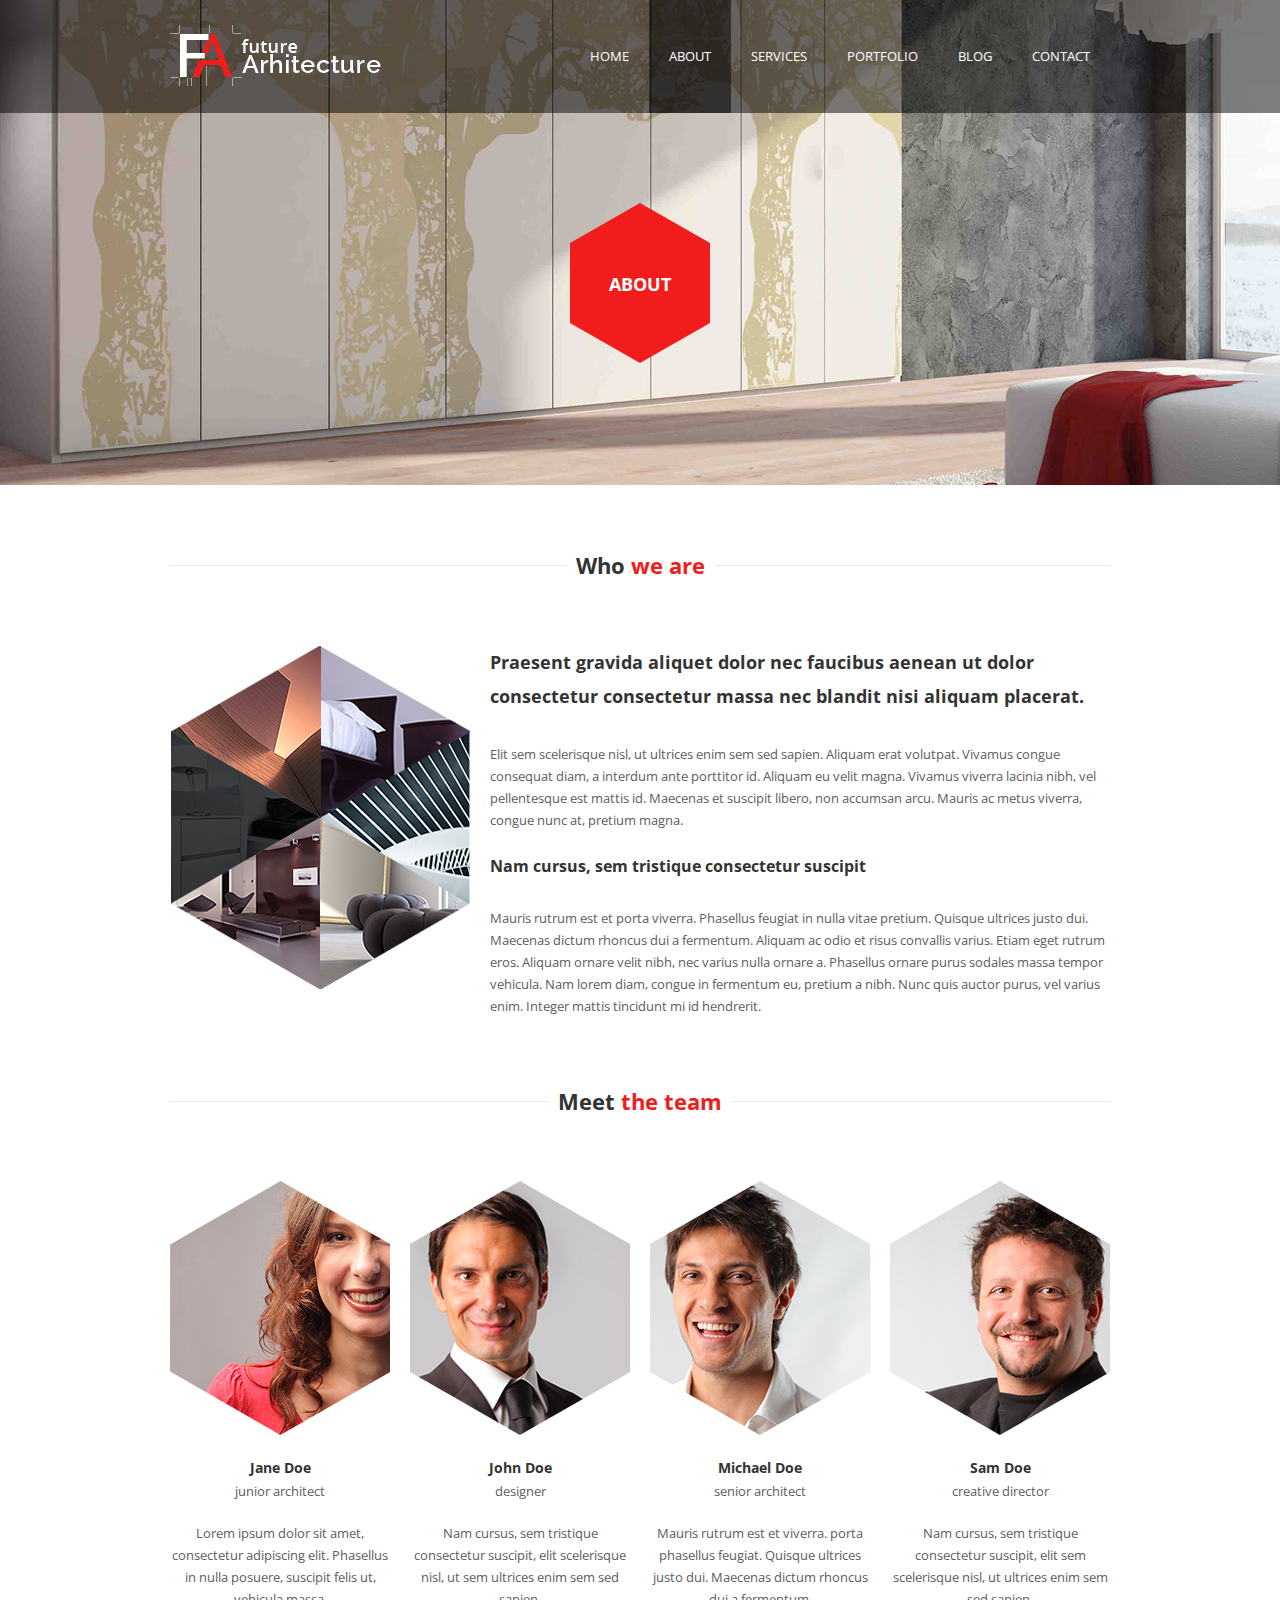
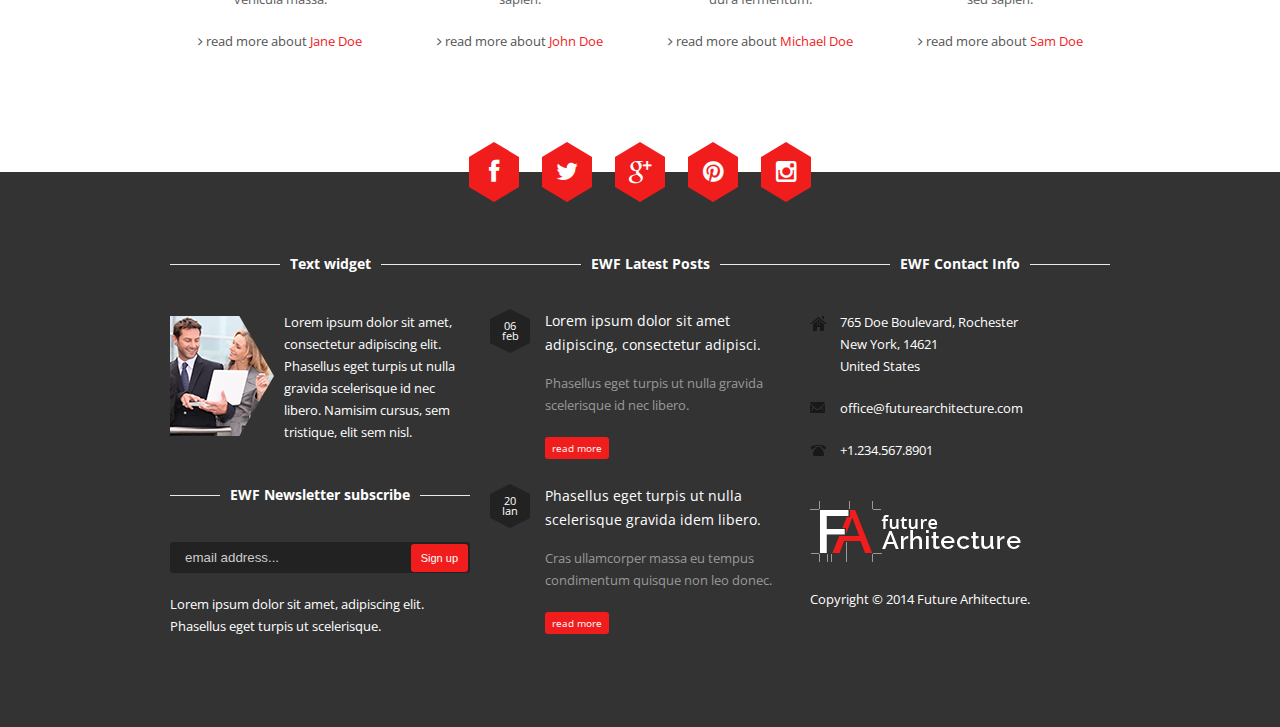
<file: about.html>
<!DOCTYPE html>
<html class="no-js">
<head>

	<meta charset="utf-8">
    <meta name="viewport" content="width=device-width, initial-scale=1, maximum-scale=1, user-scalable=0"/> 
	<meta http-equiv="X-UA-Compatible" content="IE=edge,chrome=1,requiresActiveX=true">
    
    
	<title>About us :: Future Architecture v2</title>
	<meta name="description" content=" add description  ... ">
    
    <!-- /// Favicons ////////  -->
    <link rel="apple-touch-icon-precomposed" sizes="144x144" href="apple-touch-icon-144-precomposed.png">
    <link rel="shortcut icon" href="favicon.png">


	<!-- /// Template CSS ////////  -->
    <link rel="stylesheet" href="_layout/css/base.css">
    <link rel="stylesheet" href="_layout/css/grid.css">
    <link rel="stylesheet" href="_layout/css/elements.css">
    <link rel="stylesheet" href="_layout/css/layout.css">

	<!-- /// JS Plugins CSS ////////  -->
    <link rel="stylesheet" href="_layout/js/bxslider/jquery.bxslider.css">
    <link rel="stylesheet" href="_layout/js/magnificpopup/magnific-popup.css">
    
    <!-- /// Google Fonts ////////  -->
    <link rel="stylesheet" href="http://fonts.googleapis.com/css?family=Open+Sans:300,400,600,700">
    
    <!-- /// FontAwesome Icons 4.0.3 ////////  -->
	<link rel="stylesheet" href="_layout/css/fontawesome/font-awesome.min.css">
    
    <!-- /// Cross-browser CSS3 animations ////////  -->
    <link rel="stylesheet" href="_layout/css/animate/animate.min.css">


    <!-- /// Modernizr ////////  -->
    <script src="_layout/js/modernizr-2.6.2.min.js"></script>
 
</head>
<body>

	<div id="wrap">
	
		<div id="header">
        
		<!-- /// HEADER  //////////////////////////////////////////////////////////////////////////////////////////////////////////// -->

			<div class="row">
				<div class="span4">
				
					<!-- // Logo // -->
					<a href="index-2.html" id="logo">
                    	<img class="responsive-img" src="_layout/images/logo.png" alt="">
                    </a>
				
				</div><!-- end .span4 -->
				<div class="span8">
				
                	<a id="mobile-menu-trigger" href="#">
                    	<i class="fa fa-bars"></i>
                    </a>
                    
					<!-- // Menu // -->
					<ul class="sf-menu" id="menu">
						<li>
                        	<a href="index-2.html">Home</a>
                            <ul>
                            	<li>
                                	<a href="index-2.html">Home 1</a>
                                </li>
                                <li>
                                	<a href="index-3.html">Home 2</a>
                                </li>
                                <li>
                                	<a href="index-4.html">Home 3</a>
                                </li>
                            </ul>
						</li>
						<li class="current">
                        	<a href="about.html">About</a>
						</li>
                        <li>
                        	<a href="services.html">Services</a>
                            <ul>
								<li>
                                	<a href="services.html">Services</a>
                                </li>
								<li>
                                	<a href="services-2.html">Services 2</a>
                                </li>
                                <li>
                                	<a href="services-3.html">Services 3</a>
                                </li>
                                <li>
                                	<a href="single-service.html">Single service</a>
                                </li>
							</ul>
                        </li>
						<li>
                        	<a href="portfolio.html">Portfolio</a>
                            <ul>
                                <li>
                                    <a href="portfolio.html">Portfolio</a>
                                </li>
                                <li>
                                    <a href="portfolio-item.html">Portfolio item</a>
                                </li>
                            </ul>   
                        </li>
                        <li>
                        	<a href="blog.html">Blog</a>
                            <ul>
                                <li>
                                    <a href="blog.html">Blog</a>
                                </li>
                                <li>
                                    <a href="blog-post.html">Blog post</a>
                                </li>
                            </ul>   
                        </li>
						<li>
                        	<a href="contact.html">Contact</a>
                        </li>
					</ul>

				</div><!-- end .span8 -->
			</div><!-- end .row -->

		<!-- //////////////////////////////////////////////////////////////////////////////////////////////////////////////////////// -->

		</div><!-- end #header -->
		<div id="content">
		
		<!-- /// CONTENT  /////////////////////////////////////////////////////////////////////////////////////////////////////////// -->

            <div id="page-header" style="background:url(_content/about/1920x485.png) no-repeat top center;">
            
            	<div id="page-header-title">About</div>
            
            </div><!-- end #page-header -->
            
            <div class="row">
            	<div class="span12">
                	
                    <h2 class="headline"><span>Who <span class="text-highlight-2">we are</span></span></h2>
                    
                </div><!-- end .span12 -->
            </div><!-- end .row -->
            
            <div class="row">
            	<div class="span4">
                
                	<p class="text-center"><img class="responsive-img" src="_content/about/300x345.png" alt=""></p>
                
                </div><!-- end .span4 -->
                <div class="span8">
                
                	<h3><strong>Praesent gravida aliquet dolor nec faucibus aenean ut dolor consectetur 
                    consectetur massa nec blandit nisi aliquam placerat.</strong></h3><br>

                    <p>Elit sem scelerisque nisl, ut ultrices enim sem sed sapien. Aliquam erat volutpat. Vivamus congue 
                    consequat diam, a interdum ante porttitor id. Aliquam eu velit magna. Vivamus viverra lacinia nibh, vel 
                    pellentesque est mattis id. Maecenas et suscipit libero, non accumsan arcu. Mauris ac metus viverra, 
                    congue nunc at, pretium magna. </p>
                    
                    <h4><strong>Nam cursus, sem tristique consectetur suscipit </strong></h4><br>
                    
                    <p>Mauris rutrum est et porta viverra. Phasellus feugiat in nulla vitae pretium. Quisque ultrices justo dui. 
                    Maecenas dictum rhoncus dui a fermentum. Aliquam ac odio et risus convallis varius. Etiam eget rutrum eros. 
                    Aliquam ornare velit nibh, nec varius nulla ornare a. Phasellus ornare purus sodales massa tempor vehicula.
                    Nam lorem diam, congue in fermentum eu, pretium a nibh. Nunc quis auctor purus, vel varius enim. Integer 
                    mattis tincidunt mi id hendrerit. </p>
                
                </div><!-- end .span8 -->
            </div><!-- end .row -->

            <br><br>
            
            <div class="row">
            	<div class="span12">
                	
                    <h2 class="headline"><span>Meet <span class="text-highlight-2">the team</span></span></h2>
                    
                </div><!-- end .span12 -->
            </div><!-- end .row -->
            
            <div class="row">
            	<div class="span3">
                	
                    <div class="team-member">
                    	
                        <div class="team-member-preview">
                        	
                            <img src="_content/about/team/220x255-1.png" alt="">
                            
                            <div class="social fixed">
                            	<a class="twitter-icon social-icon" href="#">
                                	<i class="fa fa-twitter"></i>
                                </a>
                                <a class="facebook-icon social-icon" href="#">
                                	<i class="fa fa-facebook"></i>
                                </a>
                                <a class="google-plus-icon social-icon" href="#">
                                	<i class="fa fa-google-plus"></i>
                                </a>
                            </div><!-- end .social-icon -->
                            
                        </div><!-- end .team-member-preview -->
                        
                        <h5><strong>Jane Doe</strong></h5>
                        <p>junior architect</p>
                        
                        <p>Lorem ipsum dolor sit amet, consectetur adipiscing elit. Phasellus in nulla posuere, suscipit 
                        felis ut, vehicula massa. </p>
                        
                        <a href="#">
                        	<i class="fa fa-angle-right"></i>
                            read more about 
                            <span>Jane Doe</span>
                        </a>
                        
                    </div><!-- end .team-member -->
                    
                </div><!-- end .span 3 -->
                <div class="span3">
                	
                    <div class="team-member">
                    	
                        <div class="team-member-preview">
                        	
                            <img src="_content/about/team/220x255-2.png" alt="">
                            
                            <div class="social fixed">
                            	<a class="twitter-icon social-icon" href="#">
                                	<i class="fa fa-twitter"></i>
                                </a>
                                <a class="facebook-icon social-icon" href="#">
                                	<i class="fa fa-facebook"></i>
                                </a>
                                <a class="google-plus-icon social-icon" href="#">
                                	<i class="fa fa-google-plus"></i>
                                </a>
                            </div><!-- end .social-icon -->
                            
                        </div><!-- end .team-member-preview -->
                        
                        <h5><strong>John Doe</strong></h5>
                        <p>designer</p>
                        
                        <p>Nam cursus, sem tristique consectetur suscipit, elit  scelerisque nisl, ut sem ultrices 
                        enim sem sed sapien. </p>
                        
                        <a href="#">
                        	<i class="fa fa-angle-right"></i>
                            read more about 
                            <span>John Doe</span>
                        </a>
                        
                    </div><!-- end .team-member -->
                    
                </div><!-- end .span 3 -->
                <div class="span3">
                	
                    <div class="team-member">
                    	
                        <div class="team-member-preview">
                        	
                            <img src="_content/about/team/220x255-3.png" alt="">
                            
                            <div class="social fixed">
                            	<a class="twitter-icon social-icon" href="#">

                                	<i class="fa fa-twitter"></i>
                                </a>
                                <a class="facebook-icon social-icon" href="#">
                                	<i class="fa fa-facebook"></i>
                                </a>
                                <a class="google-plus-icon social-icon" href="#">
                                	<i class="fa fa-google-plus"></i>
                                </a>
                            </div><!-- end .social-icon -->
                            
                        </div><!-- end .team-member-preview -->
                        
                        <h5><strong>Michael Doe</strong></h5>
                        <p>senior architect</p>
                        
                        <p>Mauris rutrum est et viverra. porta phasellus feugiat. Quisque ultrices 
                        justo dui. Maecenas dictum rhoncus dui a fermentum. </p>
                        
                        <a href="#">
                        	<i class="fa fa-angle-right"></i>
                            read more about 
                            <span>Michael Doe</span>
                        </a>
                        
                    </div><!-- end .team-member -->
                    
                </div><!-- end .span 3 -->
                <div class="span3">
                	
                    <div class="team-member">
                    	
                        <div class="team-member-preview">
                        	
                            <img src="_content/about/team/220x255-4.png" alt="">
                            
                            <div class="social fixed">
                            	<a class="twitter-icon social-icon" href="#">
                                	<i class="fa fa-twitter"></i>
                                </a>
                                <a class="facebook-icon social-icon" href="#">
                                	<i class="fa fa-facebook"></i>
                                </a>
                                <a class="google-plus-icon social-icon" href="#">
                                	<i class="fa fa-google-plus"></i>
                                </a>
                            </div><!-- end .social-icon -->
                            
                        </div><!-- end .team-member-preview -->
                        
                        <h5><strong>Sam Doe</strong></h5>
                        <p>creative director</p>
                        
                        <p>Nam cursus, sem tristique consectetur suscipit, elit sem scelerisque nisl, ut ultrices enim sem sed sapien. </p>
                        
                        <a href="#">
                        	<i class="fa fa-angle-right"></i>
                            read more about 
                            <span>Sam Doe</span>
                        </a>
                        
                    </div><!-- end .team-member -->
                    
                </div><!-- end .span 3 -->
            </div><!-- end .row -->

		<!-- ///////////////////////////////////////////////////////////////////////////////////////////////////////////////////////// -->

		</div><!-- end #content -->
		<div id="footer">
		
		<!-- /// FOOTER     ///////////////////////////////////////////////////////////////////////////////////////////////////////// -->

			<div class="row">
            	<div class="span12">
                
                
                	<!-- social icons -->
                
                	<div class="fixed" id="social">
            
                        <a href="#" class="facebook-icon social-icon">
                            <i class="fa fa-facebook"></i>
                        </a>
                        <a href="#" class="twitter-icon social-icon">
                            <i class="fa fa-twitter"></i>
                        </a>
                        <a href="#" class="googleplus-icon social-icon">
                            <i class="fa fa-google-plus"></i>
                        </a>
                        <a href="#" class="pinterest-icon social-icon">
                            <i class="fa fa-pinterest"></i>
                        </a>
                        <a href="#" class="instagram-icon social-icon">
                            <i class="fa fa-instagram"></i>
                        </a>
                    
                    </div>
                
                
                </div><!-- end .span12 -->
            </div><!-- end .row -->
            
            <div class="row">
            	<div class="span4" id="footer-widget-area-1">
                
                
                	 <div class="widget widget_text">
                        
                        <h3 class="widget-title"><span>Text widget</span></h3>
                    
                        <div class="textwidget">
                            <p><img class="img-align-left" src="_content/footer/about-us.png" alt="">
                             Lorem ipsum dolor sit amet, consectetur adipiscing elit. Phasellus eget turpis ut
                        	 nulla gravida scelerisque id nec libero. Namisim cursus, sem tristique, elit sem nisl.</p>
                        </div>
                        
                    </div>
                    
                    <div class="widget ewf_widget_newsletter_subscribe">
                    
                    	<h3 class="widget-title"><span>EWF Newsletter subscribe</span></h3>
                    
                    	<form action="#" class="subscribeform" id="subscribeform">
                            <div>
                                <label class="screen-reader-text" for="emailaddress">Enter email address to subscribe to newsletter:</label>
                                <input id="emailaddress" name="emailaddress" type="text" placeholder="email address...">
                                <input id="subscribesubmit" name="subscribesubmit" type="submit" value="Sign up">
                            </div>
                        </form>
                        
                        <p>Lorem ipsum dolor sit amet, adipiscing elit. Phasellus eget turpis ut scelerisque.</p>
                    
                    </div>
                    
                
                </div><!-- end .span4 -->
                <div class="span4" id="footer-widget-area-2">
                
                	
                    <div class="widget ewf_widget_latest_posts">
                    
                    	<h3 class="widget-title"><span>EWF Latest Posts</span></h3>
                    
                    	<ul>
                            <li>
                                <div class="date">06<br>feb</div>
                                <h5><a href="#">Lorem ipsum dolor sit amet adipiscing, consectetur adipisci.</a></h5>
                                <p>Phasellus eget turpis ut nulla gravida scelerisque id nec libero. </p>
                                <a class="btn" href="#">read more</a>
                            </li>
                            <li>
                                <div class="date">20<br>Ian</div>
                                <h5><a href="#">Phasellus eget turpis ut nulla scelerisque gravida idem libero.</a></h5>
                                <p>Cras ullamcorper massa eu tempus condimentum quisque non leo donec.</p>
                                <a class="btn" href="#">read more</a>
                            </li>
                        </ul>
                    
                    </div>
                    
                
                </div><!-- end .span4 -->
                <div class="span4" id="footer-widget-area-3">
                
                	
                    <div class="widget ewf_widget_contact_info">
                    
                    	<h3 class="widget-title"><span>EWF Contact Info</span></h3>
                    
                    	<ul>
                            <li class="address">
                                765 Doe Boulevard, Rochester<br />
                                New York, 14621<br>
                                United States
                            </li>
                            <li class="email">
                                <a href="office%40futurearchitecture.html">office@futurearchitecture.com</a>
                            </li>
                            <li class="phone">
                                +1.234.567.8901 	                            
                            </li>
                        </ul>
                    
                    </div>
                    
                    <div class="widget widget_text">
                        
                        <p><a href="#"><img class="responsive-img" src="_layout/images/logo.png" alt=""></a></p>
                        
                        <p class="last">Copyright &copy; 2014 Future Arhitecture.</p>
                        
                    </div>
                    	    
                
                </div><!-- end .span4 -->
            </div><!-- end .row -->

		<!-- //////////////////////////////////////////////////////////////////////////////////////////////////////////////////////// -->

		</div><!-- end #footer -->
	</div><!-- end #wrap -->


    <!-- /// jQuery ////////  -->
	<script src="_layout/js/jquery-2.1.0.min.js"></script>
  
    <!-- /// ViewPort ////////  -->
	<script src="_layout/js/viewport/jquery.viewport.js"></script>
    
    <!-- /// Easing ////////  -->
	<script src="_layout/js/easing/jquery.easing.1.3.js"></script>

    <!-- /// SimplePlaceholder ////////  -->
	<script src="_layout/js/simpleplaceholder/jquery.simpleplaceholder.js"></script>

    <!-- /// Fitvids ////////  -->
    <script src="_layout/js/fitvids/jquery.fitvids.js"></script>
    
    <!-- /// Superfish Menu ////////  -->
	<script src="_layout/js/superfish/hoverIntent.js"></script>
    <script src="_layout/js/superfish/superfish.js"></script>
    
    <!-- /// bxSlider ////////  -->
	<script src="_layout/js/bxslider/jquery.bxslider.min.js"></script>
    
   	<!-- /// Magnific Popup ////////  -->
	<script src="_layout/js/magnificpopup/jquery.magnific-popup.min.js"></script>
    
    <!-- /// Isotope ////////  -->
	<script src="_layout/js/isotope/isotope.pkgd.min.js"></script>
    <script src="_layout/js/isotope/imagesloaded.pkgd.min.js"></script>
    
    <!-- /// Parallax ////////  -->
	<script src="_layout/js/parallax/jquery.parallax.min.js"></script>

	<!-- /// EasyPieChart ////////  -->
	<script src="_layout/js/easypiechart/jquery.easypiechart.min.js"></script>
    
    <!-- /// Easy Tabs ////////  -->
    <script src="_layout/js/easytabs/jquery.easytabs.min.js"></script>	

    <!-- /// Form validate ////////  -->
    <script src="_layout/js/jqueryvalidate/jquery.validate.min.js"></script>
    
	<!-- /// Form submit ////////  -->
    <script src="_layout/js/jqueryform/jquery.form.min.js"></script>
    
    <!-- /// gMap ////////  -->
	<script src="http://maps.google.com/maps/api/js?sensor=false"></script>
	<script src="_layout/js/gmap/jquery.gmap.min.js"></script>

	<!-- /// Custom JS ////////  -->
	<script src="_layout/js/plugins.js"></script>	
	<script src="_layout/js/scripts.js"></script>

</body>
</html>
</file>
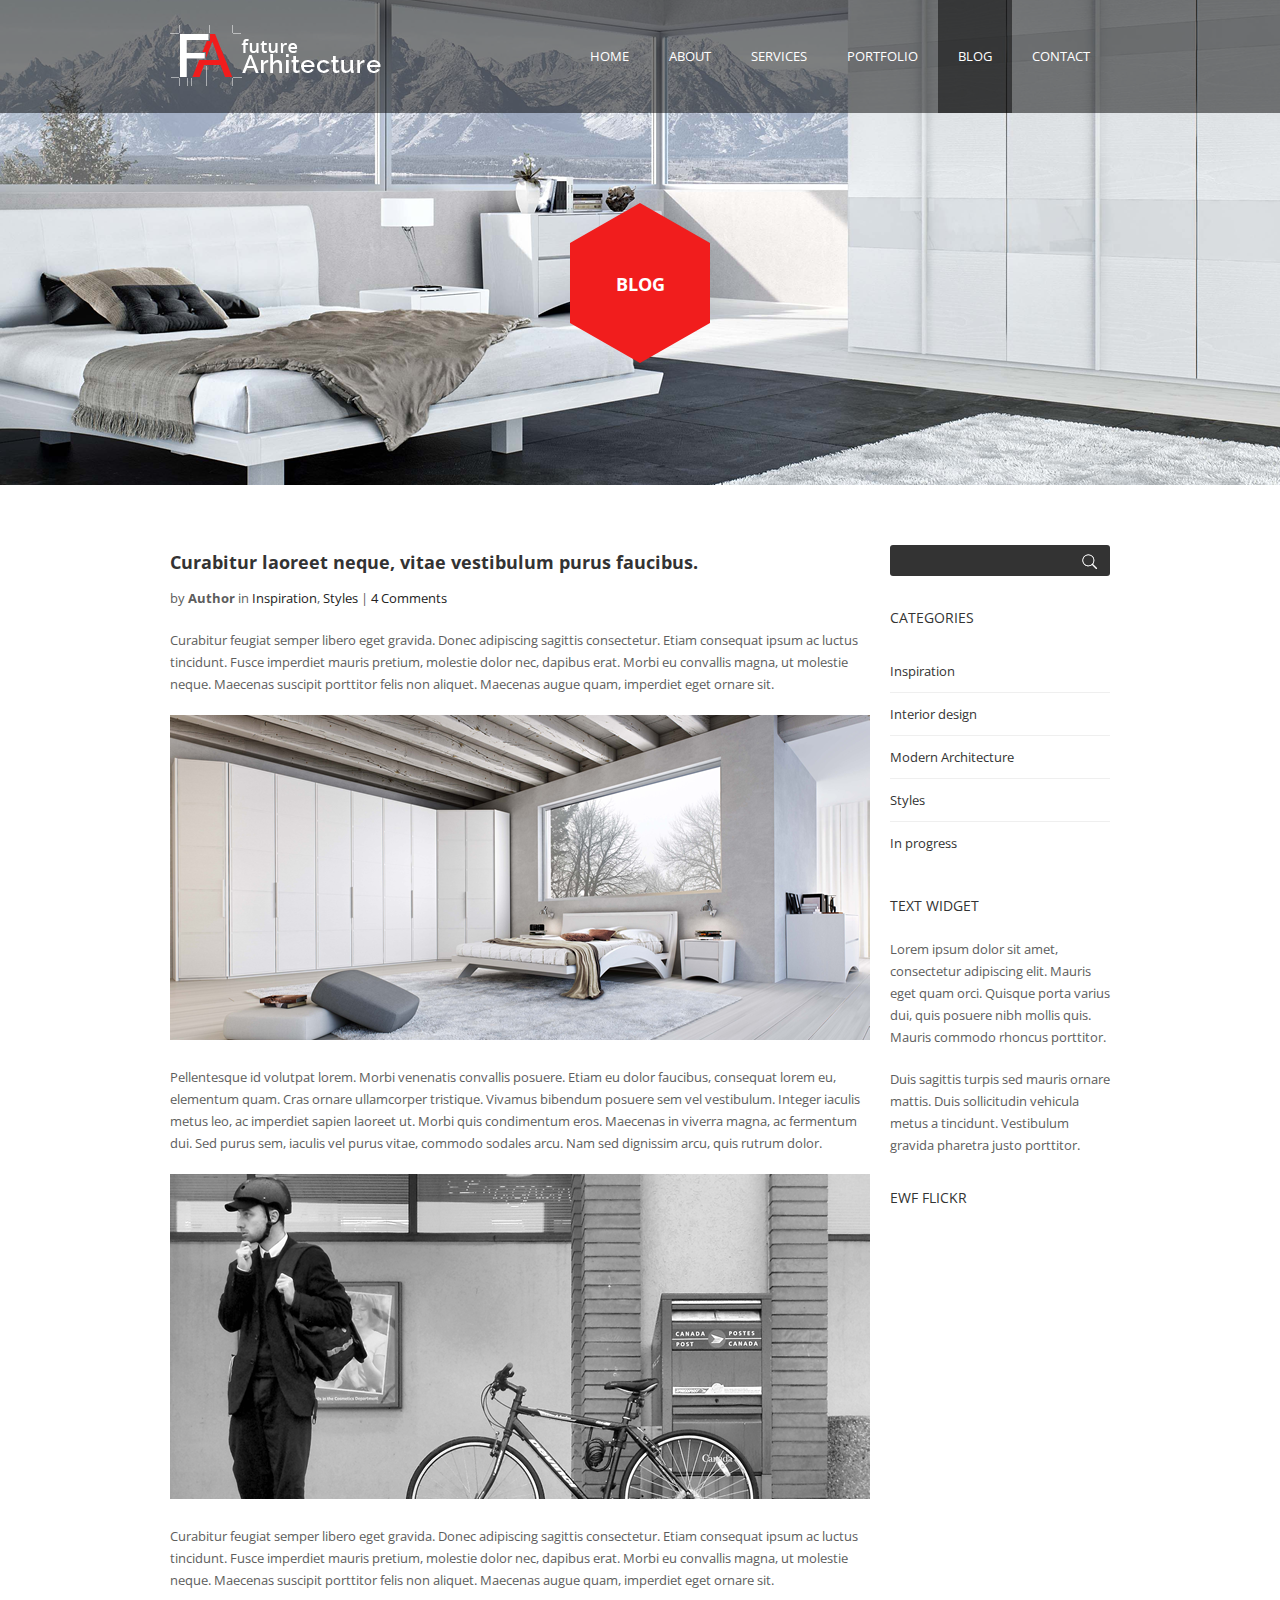
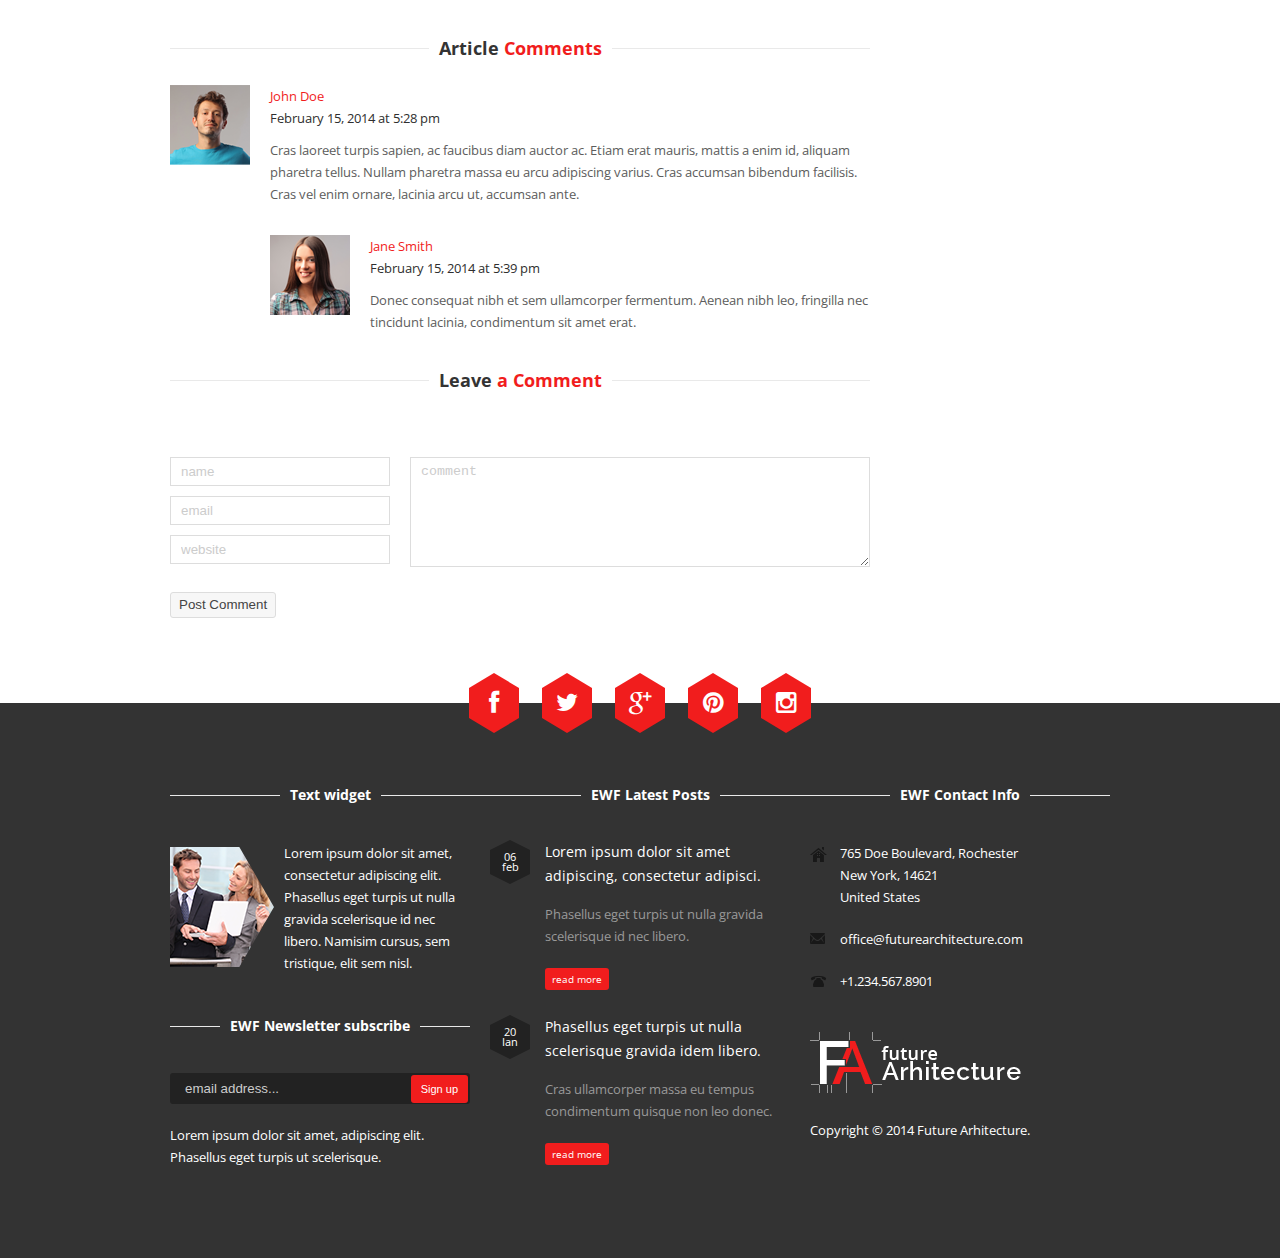
<file: blog-post.html>
<!DOCTYPE html>
<html class="no-js">
<head>

	<meta charset="utf-8">
    <meta name="viewport" content="width=device-width, initial-scale=1, maximum-scale=1, user-scalable=0"/> 
	<meta http-equiv="X-UA-Compatible" content="IE=edge,chrome=1,requiresActiveX=true">
    
    
	<title>Blog Post :: Future Architecture v2</title>
	<meta name="description" content=" add description  ... ">
    
    <!-- /// Favicons ////////  -->
    <link rel="apple-touch-icon-precomposed" sizes="144x144" href="apple-touch-icon-144-precomposed.png">
    <link rel="shortcut icon" href="favicon.png">


	<!-- /// Template CSS ////////  -->
    <link rel="stylesheet" href="_layout/css/base.css">
    <link rel="stylesheet" href="_layout/css/grid.css">
    <link rel="stylesheet" href="_layout/css/elements.css">
    <link rel="stylesheet" href="_layout/css/layout.css">

	<!-- /// JS Plugins CSS ////////  -->
    <link rel="stylesheet" href="_layout/js/bxslider/jquery.bxslider.css">
    <link rel="stylesheet" href="_layout/js/magnificpopup/magnific-popup.css">
    
    <!-- /// Google Fonts ////////  -->
    <link rel="stylesheet" href="http://fonts.googleapis.com/css?family=Open+Sans:300,400,600,700">
    
    <!-- /// FontAwesome Icons 4.0.3 ////////  -->
	<link rel="stylesheet" href="_layout/css/fontawesome/font-awesome.min.css">
    
    <!-- /// Cross-browser CSS3 animations ////////  -->
    <link rel="stylesheet" href="_layout/css/animate/animate.min.css">


    <!-- /// Modernizr ////////  -->
    <script src="_layout/js/modernizr-2.6.2.min.js"></script>
 
</head>
<body>

	<div id="wrap">
	
		<div id="header">
        
		<!-- /// HEADER  //////////////////////////////////////////////////////////////////////////////////////////////////////////// -->

			<div class="row">
				<div class="span4">
				
					<!-- // Logo // -->
					<a href="index-2.html" id="logo">
                    	<img class="responsive-img" src="_layout/images/logo.png" alt="">
                    </a>
				
				</div><!-- end .span4 -->
				<div class="span8">
				
                	<a id="mobile-menu-trigger" href="#">
                    	<i class="fa fa-bars"></i>
                    </a>
                    
					<!-- // Menu // -->
					<ul class="sf-menu" id="menu">
						<li>
                        	<a href="index-2.html">Home</a>
                            <ul>
                            	<li>
                                	<a href="index-2.html">Home 1</a>
                                </li>
                                <li>
                                	<a href="index-3.html">Home 2</a>
                                </li>
                                <li>
                                	<a href="index-4.html">Home 3</a>
                                </li>
                            </ul>
						</li>
						<li>
                        	<a href="about.html">About</a>
						</li>
                        <li>
                        	<a href="services.html">Services</a>
                            <ul>
								<li>
                                	<a href="services.html">Services</a>
                                </li>
								<li>
                                	<a href="services-2.html">Services 2</a>
                                </li>
                                <li>
                                	<a href="services-3.html">Services 3</a>
                                </li>
                                <li>
                                	<a href="single-service.html">Single service</a>
                                </li>
							</ul>
                        </li>
						<li>
                        	<a href="portfolio.html">Portfolio</a>
                            <ul>
                                <li>
                                    <a href="portfolio.html">Portfolio</a>
                                </li>
                                <li>
                                    <a href="portfolio-item.html">Portfolio item</a>
                                </li>
                            </ul>   
                        </li>
                        <li class="current">
                        	<a href="blog.html">Blog</a>
                            <ul>
                                <li>
                                    <a href="blog.html">Blog</a>
                                </li>
                                <li>
                                    <a href="blog-post.html">Blog post</a>
                                </li>
                            </ul>   
                        </li>
						<li>
                        	<a href="contact.html">Contact</a>
                        </li>
					</ul>

				</div><!-- end .span8 -->
			</div><!-- end .row -->

		<!-- //////////////////////////////////////////////////////////////////////////////////////////////////////////////////////// -->

		</div><!-- end #header -->
		<div id="content">
		
		<!-- /// CONTENT  /////////////////////////////////////////////////////////////////////////////////////////////////////////// -->

            <div id="page-header" style="background: url(_content/blog/1920x485.png) no-repeat top center;">
            
            	<div id="page-header-title">Blog</div>
            
            </div><!-- end #page-header -->

            <div class="row">
            	<div class="span9">

        			<!-- main content -->
                
                	<div class="blog-post">
                    
                        <h3 class="blog-post-title">Curabitur laoreet neque, vitae vestibulum purus faucibus.</h3>
                        
                        <p>by <strong>Author</strong> in <a href="#">Inspiration</a>, <a href="#">Styles</a> | <a href="#">4 Comments</a></p>
                        
                        <p>Curabitur feugiat semper libero eget gravida. Donec adipiscing sagittis consectetur. Etiam consequat
                         ipsum ac luctus tincidunt. Fusce imperdiet mauris pretium, molestie dolor nec, dapibus erat. Morbi eu 
                         convallis magna, ut molestie neque. Maecenas suscipit porttitor felis non aliquet. Maecenas augue quam, 
                         imperdiet eget ornare sit. </p>
                         
                        <p><img class="responsive-img" src="_content/blog/700x325-1.png" alt=""></p>
                        
                        <p>Pellentesque id volutpat lorem. Morbi venenatis convallis posuere. Etiam eu dolor faucibus, consequat 
                         lorem eu, elementum quam. Cras ornare ullamcorper tristique. Vivamus bibendum posuere sem vel vestibulum. 
                         Integer iaculis metus leo, ac imperdiet sapien laoreet ut. Morbi quis condimentum eros. Maecenas in viverra
                         magna, ac fermentum dui. Sed purus sem, iaculis vel purus vitae, commodo sodales arcu. Nam sed dignissim 
                         arcu, quis rutrum dolor. </p>
                         
                        <p><img class="responsive-img" src="_content/blog/700x325-2.png" alt=""></p> 
                        
                        <p>Curabitur feugiat semper libero eget gravida. Donec adipiscing sagittis consectetur. Etiam consequat
                         ipsum ac luctus tincidunt. Fusce imperdiet mauris pretium, molestie dolor nec, dapibus erat. Morbi eu 
                         convallis magna, ut molestie neque. Maecenas suscipit porttitor felis non aliquet. Maecenas augue quam, 
                         imperdiet eget ornare sit. </p> 
                         
                	</div><!-- end .blog-post -->
                    
                     <div id="comments" class="comments-area">

                        <h3 class="comments-title headline"><span>Article <span class="text-highlight-2">Comments</span></span></h3>

                        <ol class="commentlist">

                            <li class="comment">
                            
                                <div class="comment-body">
                                
                                    <div class="comment-author vcard">
                                        <img width="80" height="80" class="avatar avatar-32 photo" src="_content/blog/80x80-1.png" alt="">			
                                        <cite class="fn"><a class="url" rel="external nofollow" href="#">John Doe</a></cite> 
                                        <span class="says">says:</span>		
                                    </div>
                            
                                    <div class="comment-meta commentmetadata">
                                        <a href="#">February 15, 2014 at 5:28 pm</a>
                                    </div>
                
                                    <p> Cras laoreet turpis sapien, ac faucibus diam auctor ac. Etiam erat mauris, mattis a enim id, 
                                    aliquam pharetra tellus. Nullam pharetra massa eu arcu adipiscing varius. Cras accumsan bibendum 
                                    facilisis. Cras vel enim ornare, lacinia arcu ut, accumsan ante. </p>
                
                                    <div class="reply">
                                        <a href="#" class="comment-reply-link">Reply</a>		
                                    </div>
                
                                </div>
                                
                                <ul class="children">
                                
                                    <li class="comment">
                                    
                                        <div class="comment-body">
                                        
                                            <div class="comment-author vcard">
                                                <img width="80" height="80" class="avatar avatar-32 photo" src="_content/blog/80x80-2.png" alt="">			
                                                <cite class="fn"><a class="url" rel="external nofollow" href="#">Jane Smith</a></cite> 
                                                <span class="says">says:</span>		
                                            </div>
                
                                            <div class="comment-meta commentmetadata">
                                                <a href="#">February 15, 2014 at 5:39 pm</a>
                                            </div>
                
                                            <p> Donec consequat nibh et sem ullamcorper fermentum. Aenean nibh leo, fringilla nec tincidunt
                                             lacinia, condimentum sit amet erat.  </p>
                
                                            <div class="reply">
                                                <a href="#" class="comment-reply-link">Reply</a>		
                                            </div>
                                            
                                        </div>
                                        
                                    </li>
                                    
                                </ul><!-- end .children -->
                                            
                            </li><!-- end .comment -->
                        </ol>

						<h3 class="headline"><span>Leave <span class="text-highlight-2"> a Comment</span></span></h3>
                        
                        <div id="respond" class="comment-respond">

                            <form action="#" method="post" id="commentform" class="comment-form" novalidate>

                				<div class="row">
                                	<div class="span3">
                                    
                                    	<p class="comment-form-author">
                                            <input class="span4" id="author" name="author" type="text" value="" size="30" aria-required="true" placeholder="name">
                                        </p>
                                    
                                    	<p class="comment-form-email">
                                            <input class="span4" id="email" name="email" type="email" value="" size="30" aria-required="true" placeholder="email">
                                        </p>
                        
                                        <p class="comment-form-url">
                                            <input class="span4" id="url" name="url" type="url" value="" size="30" placeholder="website">
                                        </p>
                                    
                                    </div>
                                    <div class="span6">
                                    
                                    	 <p class="comment-form-comment">
                                            <textarea class="span6" id="comment" name="comment" cols="25" rows="8" aria-required="true" placeholder="comment"></textarea>
                                        </p>	
                                    
                                    </div>
                                </div>
                                
                                <p class="form-submit">
                                    <input class="btn btn-white" name="submit" type="submit" id="submit" value="Post Comment">
                                </p>     
 
                            </form>
                            
                        </div>
            
               		</div><!-- #comments .comments-area -->
                
                </div><!-- end .span9 -->
                <div class="span3">
                
                	<!-- widgets here -->
                    
                    <div class="widget widget_search">
                    
                        <form action="#" class="searchform" id="searchform" method="get" name="searchform">
                            <div>
                                <label class="screen-reader-text" for="s">Search for:</label> 
                                <input id="s" name="s" type="text" value=""> 
                                <input class="btn" id="searchsubmit" type="submit" value="Search">
                            </div>
                        </form>
                        
                    </div>
                    
                    <div class="widget widget_categories">
                       
                        <h3 class="widget-title"><span>Categories</span></h3>
                    
                        <ul>
                        	<li class="cat-item"><a href="#" title="">Inspiration</a></li>
                            <li class="cat-item"><a href="#" title="">Interior design</a></li>
                            <li class="cat-item"><a href="#" title="">Modern Architecture</a></li>
                            <li class="cat-item"><a href="#" title="">Styles</a></li>
                            <li class="cat-item"><a href="#" title="">In progress</a></li>
                        </ul>
                        
                    </div>
                    
                    <div class="widget widget_text">
                        
                        <h3 class="widget-title"><span>Text widget</span></h3>
                    
                        <div class="textwidget">
                            <p>Lorem ipsum dolor sit amet, consectetur adipiscing elit. Mauris eget quam orci. Quisque 
                             porta varius dui, quis posuere nibh mollis quis. Mauris commodo rhoncus porttitor.</p>
                            <p>Duis sagittis turpis sed mauris ornare mattis. Duis sollicitudin vehicula metus a 
                            tincidunt. Vestibulum gravida pharetra justo porttitor.</p>  
                        </div>
                        
                    </div>
                    
                    <div class="widget ewf_widget_flickr">
                    
                    	<h3 class="widget-title"><span>EWF Flickr</span></h3>
                    
                    	<div id="flickr-feed">
                    		<script type="text/javascript" src="http://www.flickr.com/badge_code_v2.gne?count=6&amp;display=latest&amp;size=s&amp;layout=x&amp;source=user&amp;user=52617155@N08"></script>
                    	</div>
                    
                    </div>
                
                </div><!-- end .span3 -->
            </div><!-- end .row -->

		<!-- ///////////////////////////////////////////////////////////////////////////////////////////////////////////////////////// -->

		</div><!-- end #content -->
		<div id="footer">
		
		<!-- /// FOOTER     ///////////////////////////////////////////////////////////////////////////////////////////////////////// -->

			<div class="row">
            	<div class="span12">
                
                
                	<!-- social icons -->
                
                	<div class="fixed" id="social">
            
                        <a href="#" class="facebook-icon social-icon">
                            <i class="fa fa-facebook"></i>
                        </a>
                        <a href="#" class="twitter-icon social-icon">
                            <i class="fa fa-twitter"></i>
                        </a>
                        <a href="#" class="googleplus-icon social-icon">
                            <i class="fa fa-google-plus"></i>
                        </a>
                        <a href="#" class="pinterest-icon social-icon">
                            <i class="fa fa-pinterest"></i>
                        </a>
                        <a href="#" class="instagram-icon social-icon">
                            <i class="fa fa-instagram"></i>
                        </a>
                    
                    </div>
                
                
                </div><!-- end .span12 -->
            </div><!-- end .row -->
            
            <div class="row">
            	<div class="span4" id="footer-widget-area-1">
                
                
                	 <div class="widget widget_text">
                        
                        <h3 class="widget-title"><span>Text widget</span></h3>
                    
                        <div class="textwidget">
                            <p><img class="img-align-left" src="_content/footer/about-us.png" alt="">
                             Lorem ipsum dolor sit amet, consectetur adipiscing elit. Phasellus eget turpis ut
                        	 nulla gravida scelerisque id nec libero. Namisim cursus, sem tristique, elit sem nisl.</p>
                        </div>
                        
                    </div>
                    
                    <div class="widget ewf_widget_newsletter_subscribe">
                    
                    	<h3 class="widget-title"><span>EWF Newsletter subscribe</span></h3>
                    
                    	<form action="#" class="subscribeform" id="subscribeform">
                            <div>
                                <label class="screen-reader-text" for="emailaddress">Enter email address to subscribe to newsletter:</label>
                                <input id="emailaddress" name="emailaddress" type="text" placeholder="email address...">
                                <input id="subscribesubmit" name="subscribesubmit" type="submit" value="Sign up">
                            </div>
                        </form>
                        
                        <p>Lorem ipsum dolor sit amet, adipiscing elit. Phasellus eget turpis ut scelerisque.</p>
                    
                    </div>
                    
                
                </div><!-- end .span4 -->
                <div class="span4" id="footer-widget-area-2">
                
                	
                    <div class="widget ewf_widget_latest_posts">
                    
                    	<h3 class="widget-title"><span>EWF Latest Posts</span></h3>
                    
                    	<ul>
                            <li>
                                <div class="date">06<br>feb</div>
                                <h5><a href="#">Lorem ipsum dolor sit amet adipiscing, consectetur adipisci.</a></h5>
                                <p>Phasellus eget turpis ut nulla gravida scelerisque id nec libero. </p>
                                <a class="btn" href="#">read more</a>
                            </li>
                            <li>
                                <div class="date">20<br>Ian</div>
                                <h5><a href="#">Phasellus eget turpis ut nulla scelerisque gravida idem libero.</a></h5>
                                <p>Cras ullamcorper massa eu tempus condimentum quisque non leo donec.</p>
                                <a class="btn" href="#">read more</a>
                            </li>
                        </ul>
                    
                    </div>
                    
                
                </div><!-- end .span4 -->
                <div class="span4" id="footer-widget-area-3">
                
                	
                    <div class="widget ewf_widget_contact_info">
                    
                    	<h3 class="widget-title"><span>EWF Contact Info</span></h3>
                    
                    	<ul>
                            <li class="address">
                                765 Doe Boulevard, Rochester<br />
                                New York, 14621<br>
                                United States
                            </li>
                            <li class="email">
                                <a href="office%40futurearchitecture.html">office@futurearchitecture.com</a>
                            </li>
                            <li class="phone">
                                +1.234.567.8901 	                            
                            </li>
                        </ul>
                    
                    </div>
                    
                    <div class="widget widget_text">
                        
                        <p><a href="#"><img class="responsive-img" src="_layout/images/logo.png" alt=""></a></p>
                        
                        <p class="last">Copyright &copy; 2014 Future Arhitecture.</p>
                        
                    </div>
                    	    
                
                </div><!-- end .span4 -->
            </div><!-- end .row -->

		<!-- //////////////////////////////////////////////////////////////////////////////////////////////////////////////////////// -->

		</div><!-- end #footer -->
	</div><!-- end #wrap -->


    <!-- /// jQuery ////////  -->
	<script src="_layout/js/jquery-2.1.0.min.js"></script>
  
    <!-- /// ViewPort ////////  -->
	<script src="_layout/js/viewport/jquery.viewport.js"></script>
    
    <!-- /// Easing ////////  -->
	<script src="_layout/js/easing/jquery.easing.1.3.js"></script>

    <!-- /// SimplePlaceholder ////////  -->
	<script src="_layout/js/simpleplaceholder/jquery.simpleplaceholder.js"></script>

    <!-- /// Fitvids ////////  -->
    <script src="_layout/js/fitvids/jquery.fitvids.js"></script>
    
    <!-- /// Superfish Menu ////////  -->
	<script src="_layout/js/superfish/hoverIntent.js"></script>
    <script src="_layout/js/superfish/superfish.js"></script>
    
    <!-- /// bxSlider ////////  -->
	<script src="_layout/js/bxslider/jquery.bxslider.min.js"></script>
    
   	<!-- /// Magnific Popup ////////  -->
	<script src="_layout/js/magnificpopup/jquery.magnific-popup.min.js"></script>
    
    <!-- /// Isotope ////////  -->
	<script src="_layout/js/isotope/isotope.pkgd.min.js"></script>
    <script src="_layout/js/isotope/imagesloaded.pkgd.min.js"></script>
    
    <!-- /// Parallax ////////  -->
	<script src="_layout/js/parallax/jquery.parallax.min.js"></script>

	<!-- /// EasyPieChart ////////  -->
	<script src="_layout/js/easypiechart/jquery.easypiechart.min.js"></script>
    
    <!-- /// Easy Tabs ////////  -->
    <script src="_layout/js/easytabs/jquery.easytabs.min.js"></script>	

    <!-- /// Form validate ////////  -->
    <script src="_layout/js/jqueryvalidate/jquery.validate.min.js"></script>
    
	<!-- /// Form submit ////////  -->
    <script src="_layout/js/jqueryform/jquery.form.min.js"></script>
    
    <!-- /// gMap ////////  -->
	<script src="http://maps.google.com/maps/api/js?sensor=false"></script>
	<script src="_layout/js/gmap/jquery.gmap.min.js"></script>

	<!-- /// Custom JS ////////  -->
	<script src="_layout/js/plugins.js"></script>	
	<script src="_layout/js/scripts.js"></script>

</body>
</html>
</file>
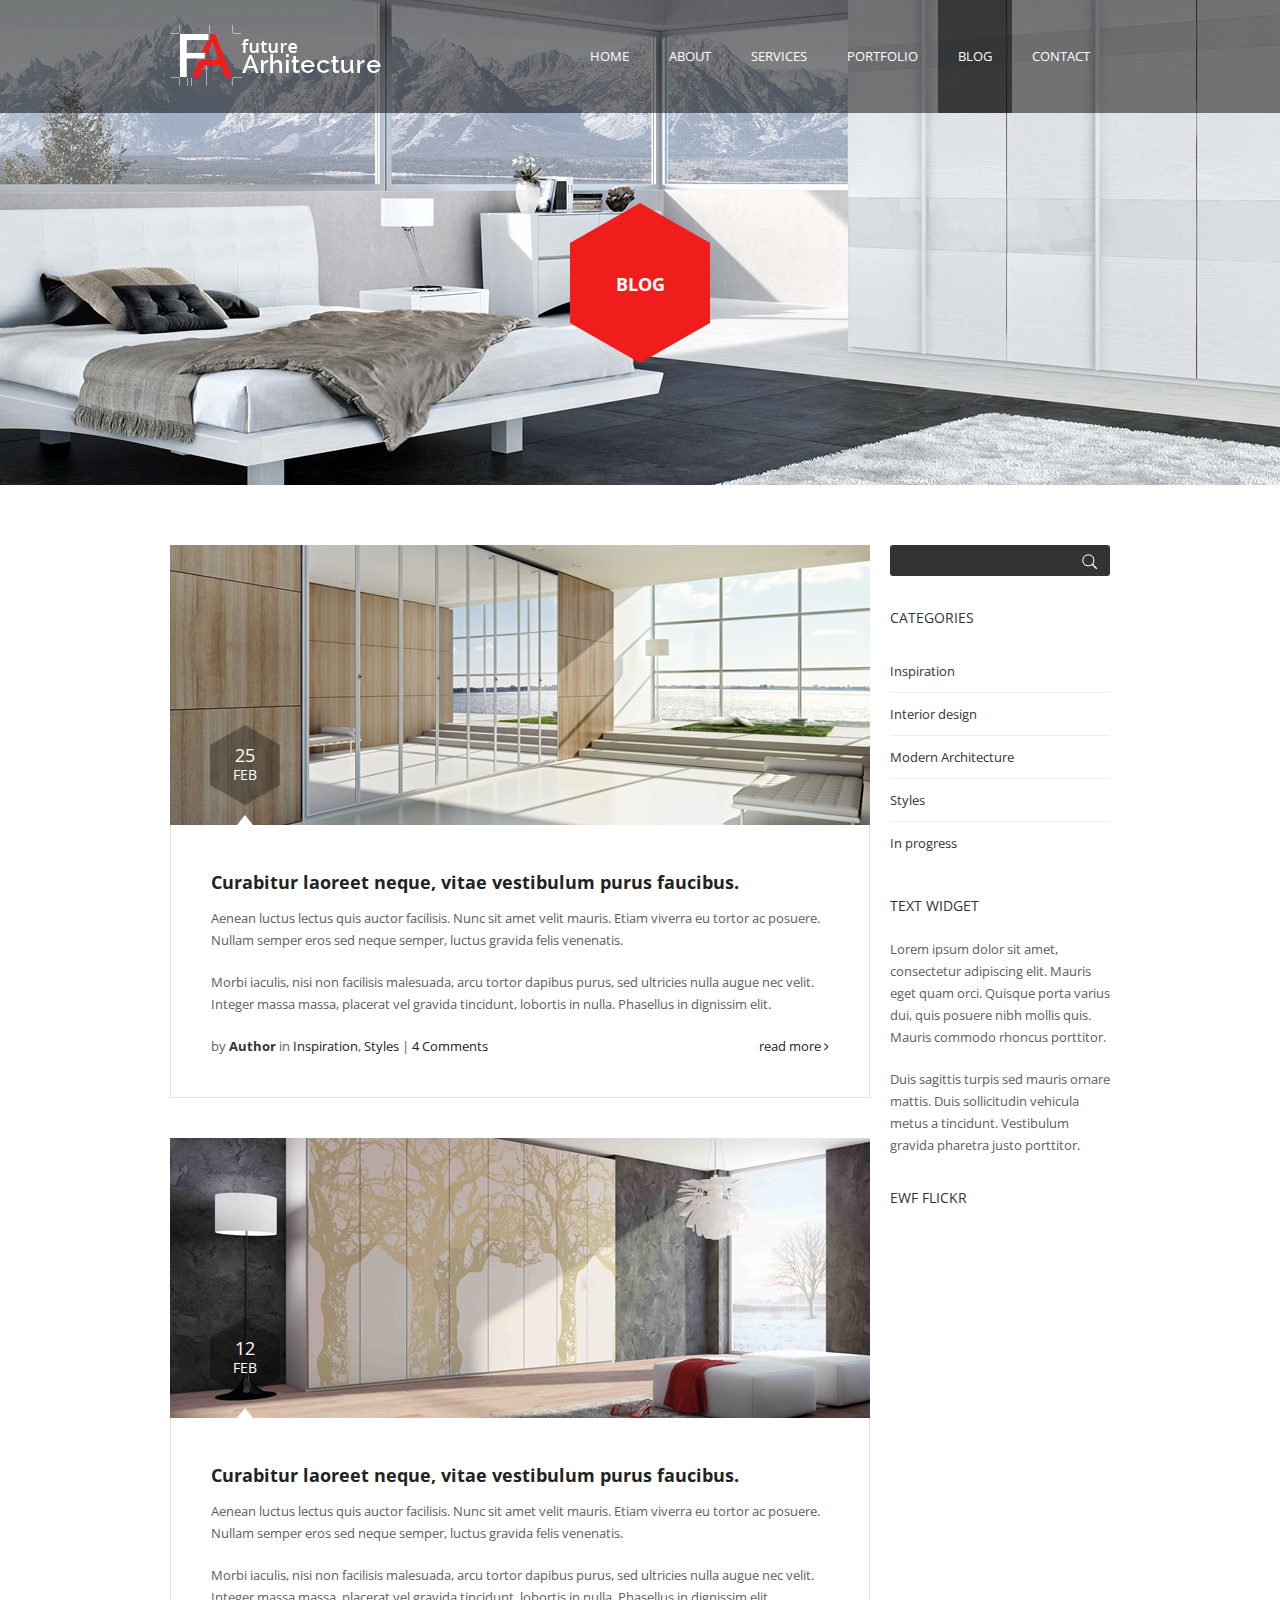
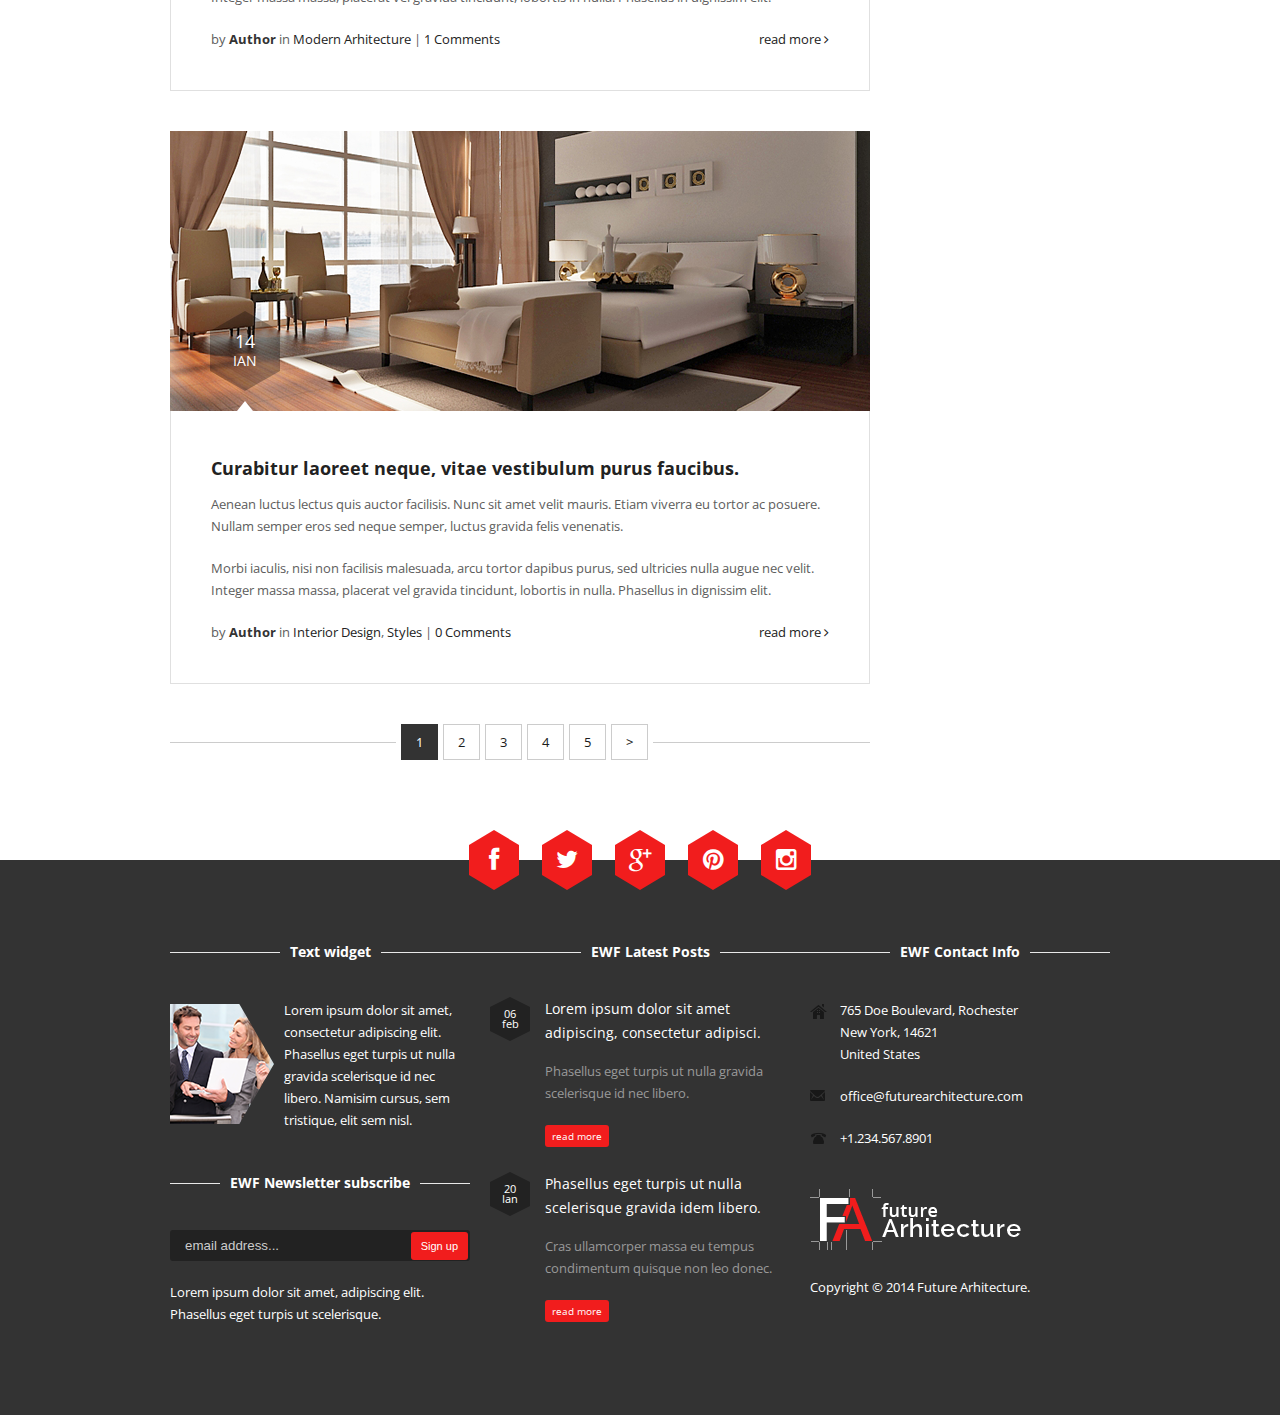
<file: blog.html>
<!DOCTYPE html>
<html class="no-js">
<head>

	<meta charset="utf-8">
    <meta name="viewport" content="width=device-width, initial-scale=1, maximum-scale=1, user-scalable=0"/> 
	<meta http-equiv="X-UA-Compatible" content="IE=edge,chrome=1,requiresActiveX=true">
    
    
	<title>Blog :: Future Architecture v2</title>
	<meta name="description" content=" add description  ... ">
    
    <!-- /// Favicons ////////  -->
    <link rel="apple-touch-icon-precomposed" sizes="144x144" href="apple-touch-icon-144-precomposed.png">
    <link rel="shortcut icon" href="favicon.png">


	<!-- /// Template CSS ////////  -->
    <link rel="stylesheet" href="_layout/css/base.css">
    <link rel="stylesheet" href="_layout/css/grid.css">
    <link rel="stylesheet" href="_layout/css/elements.css">
    <link rel="stylesheet" href="_layout/css/layout.css">

	<!-- /// JS Plugins CSS ////////  -->
    <link rel="stylesheet" href="_layout/js/bxslider/jquery.bxslider.css">
    <link rel="stylesheet" href="_layout/js/magnificpopup/magnific-popup.css">
    
    <!-- /// Google Fonts ////////  -->
    <link rel="stylesheet" href="http://fonts.googleapis.com/css?family=Open+Sans:300,400,600,700">
    
    <!-- /// FontAwesome Icons 4.0.3 ////////  -->
	<link rel="stylesheet" href="_layout/css/fontawesome/font-awesome.min.css">
    
    <!-- /// Cross-browser CSS3 animations ////////  -->
    <link rel="stylesheet" href="_layout/css/animate/animate.min.css">


    <!-- /// Modernizr ////////  -->
    <script src="_layout/js/modernizr-2.6.2.min.js"></script>
 
</head>
<body>

	<div id="wrap">
	
		<div id="header">
        
		<!-- /// HEADER  //////////////////////////////////////////////////////////////////////////////////////////////////////////// -->

			<div class="row">
				<div class="span4">
				
					<!-- // Logo // -->
					<a href="index-2.html" id="logo">
                    	<img class="responsive-img" src="_layout/images/logo.png" alt="">
                    </a>
				
				</div><!-- end .span4 -->
				<div class="span8">
				
                	<a id="mobile-menu-trigger" href="#">
                    	<i class="fa fa-bars"></i>
                    </a>
                    
					<!-- // Menu // -->
					<ul class="sf-menu" id="menu">
						<li>
                        	<a href="index-2.html">Home</a>
                            <ul>
                            	<li>
                                	<a href="index-2.html">Home 1</a>
                                </li>
                                <li>
                                	<a href="index-3.html">Home 2</a>
                                </li>
                                <li>
                                	<a href="index-4.html">Home 3</a>
                                </li>
                            </ul>
						</li>
						<li>
                        	<a href="about.html">About</a>
						</li>
                        <li>
                        	<a href="services.html">Services</a>
                            <ul>
								<li>
                                	<a href="services.html">Services</a>
                                </li>
								<li>
                                	<a href="services-2.html">Services 2</a>
                                </li>
                                <li>
                                	<a href="services-3.html">Services 3</a>
                                </li>
                                <li>
                                	<a href="single-service.html">Single service</a>
                                </li>
							</ul>
                        </li>
						<li>
                        	<a href="portfolio.html">Portfolio</a>
                            <ul>
                                <li>
                                    <a href="portfolio.html">Portfolio</a>
                                </li>
                                <li>
                                    <a href="portfolio-item.html">Portfolio item</a>
                                </li>
                            </ul>   
                        </li>
                        <li class="current">
                        	<a href="blog.html">Blog</a>
                            <ul>
                                <li>
                                    <a href="blog.html">Blog</a>
                                </li>
                                <li>
                                    <a href="blog-post.html">Blog post</a>
                                </li>
                            </ul>   
                        </li>
						<li>
                        	<a href="contact.html">Contact</a>
                        </li>
					</ul>

				</div><!-- end .span8 -->
			</div><!-- end .row -->

		<!-- //////////////////////////////////////////////////////////////////////////////////////////////////////////////////////// -->

		</div><!-- end #header -->
		<div id="content">
		
		<!-- /// CONTENT  /////////////////////////////////////////////////////////////////////////////////////////////////////////// -->

            <div id="page-header" style="background: url(_content/blog/1920x485.png) no-repeat top center;">
            
            	<div id="page-header-title">Blog</div>
            
            </div><!-- end #page-header -->

            <div class="row">
            	<div class="span9">
                
        			<!-- main content -->
                	
                    <div class="blog-post">
                    	
                        <div class="blog-post-preview">
                       		
                            <img class="blog-post-thumb" src="_content/blog/700x280-1.png" alt="">
                            <div class="blog-post-date">25<small>Feb</small></div>
                            <div class="blog-post-arrow"></div>
                            
                        </div><!-- end .blog-post-preview  -->
                        <div class="blog-post-summary">
                        	
                            <h3 class="blog-post-title"><a href="#">Curabitur laoreet neque, vitae vestibulum purus faucibus.</a></h3>
                            
                            <p>Aenean luctus lectus quis auctor facilisis. Nunc sit amet velit mauris. Etiam
                             viverra eu tortor ac posuere. Nullam semper eros sed neque semper, luctus gravida
                             felis venenatis. </p>
                             
                            <p>Morbi iaculis, nisi non facilisis malesuada, arcu tortor dapibus purus, sed ultricies nulla
                             augue nec velit. Integer massa massa, placerat vel gravida tincidunt, lobortis in nulla. 
                             Phasellus in dignissim elit.</p>
                        
                        	<div class="fixed">
                            	
                                <div class="blog-post-info">
                                	
                                    <p class="last">by <strong>Author</strong> in <a href="#">Inspiration</a>, <a href="#">Styles</a> | <a href="#">4 Comments</a></p>
                               
                                </div>
                                <div class="blog-post-readmore">
                                	
                                    <p class="last"><a href="#">read more <i class="fa fa-angle-right"></i></a></p>
                                
                                </div>
                            
                            </div><!-- end .fixed -->
                            
                        </div><!-- end .blog-post-summary  -->
                    
                    </div><!-- end .blog-post -->
                    
                    <div class="blog-post">
                    	
                        <div class="blog-post-preview">
                       		
                            <img class="blog-post-thumb" src="_content/blog/700x280-2.png" alt="">
                            <div class="blog-post-date">12<small>Feb</small></div>
                            <div class="blog-post-arrow"></div>
                            
                        </div><!-- end .blog-post-preview  -->
                        <div class="blog-post-summary">
                        	
                            <h3 class="blog-post-title"><a href="#">Curabitur laoreet neque, vitae vestibulum purus faucibus.</a></h3>
                            
                            <p>Aenean luctus lectus quis auctor facilisis. Nunc sit amet velit mauris. Etiam
                             viverra eu tortor ac posuere. Nullam semper eros sed neque semper, luctus gravida
                             felis venenatis. </p>
                             
                            <p>Morbi iaculis, nisi non facilisis malesuada, arcu tortor dapibus purus, sed ultricies nulla
                             augue nec velit. Integer massa massa, placerat vel gravida tincidunt, lobortis in nulla. 
                             Phasellus in dignissim elit.</p>
                        
                        	<div class="fixed">
                            	
                                <div class="blog-post-info">
                                	
                                    <p class="last">by <strong>Author</strong> in <a href="#">Modern Arhitecture</a> | <a href="#">1 Comments</a></p>
                               
                                </div>
                                <div class="blog-post-readmore">
                                	
                                    <p class="last"><a href="#">read more <i class="fa fa-angle-right"></i></a></p>
                                
                                </div>
                            
                            </div><!-- end .fixed -->
                            
                        </div><!-- end .blog-post-summary  -->
                    
                    </div><!-- end .blog-post -->
                    
                    <div class="blog-post">
                    	
                        <div class="blog-post-preview">
                       		
                            <img class="blog-post-thumb" src="_content/blog/700x280-3.png" alt="">
                            <div class="blog-post-date">14<small>Ian</small></div>
                            <div class="blog-post-arrow"></div>
                            
                        </div><!-- end .blog-post-preview  -->
                        <div class="blog-post-summary">
                        	
                            <h3 class="blog-post-title"><a href="#">Curabitur laoreet neque, vitae vestibulum purus faucibus.</a></h3>
                            
                            <p>Aenean luctus lectus quis auctor facilisis. Nunc sit amet velit mauris. Etiam
                             viverra eu tortor ac posuere. Nullam semper eros sed neque semper, luctus gravida
                             felis venenatis. </p>
                             
                            <p>Morbi iaculis, nisi non facilisis malesuada, arcu tortor dapibus purus, sed ultricies nulla
                             augue nec velit. Integer massa massa, placerat vel gravida tincidunt, lobortis in nulla. 
                             Phasellus in dignissim elit.</p>
                        
                        	<div class="fixed">
                            	
                                <div class="blog-post-info">
                                	
                                    <p class="last">by <strong>Author</strong> in <a href="#">Interior Design</a>, <a href="#">Styles</a> | <a href="#">0 Comments</a></p>
                               
                                </div>
                                <div class="blog-post-readmore">
                                	
                                    <p class="last"><a href="#">read more <i class="fa fa-angle-right"></i></a></p>
                                
                                </div>
                            
                            </div><!-- end .fixed -->
                            
                        </div><!-- end .blog-post-summary  -->
                    
                    </div><!-- end .blog-post -->
                    
                    <ul class="pagination">
                        <li class="current">
                            <a href="#">1</a>
                        </li>
                        <li>
                            <a href="#">2</a>
                        </li>
                        <li>
                            <a href="#">3</a>
                        </li>
                        <li>
                            <a href="#">4</a>
                        </li>
                        <li>
                            <a href="#">5</a>
                        </li>
                        <li>
                            <a href="#">&gt;</a>
                        </li>
					</ul>
                    	
                
                </div><!-- end .span9 -->
                <div class="span3">

					<!-- widgets here -->
                    
                    <div class="widget widget_search">
                    
                        <form action="#" class="searchform" id="searchform" method="get" name="searchform">
                            <div>
                                <label class="screen-reader-text" for="s">Search for:</label> 
                                <input id="s" name="s" type="text" value=""> 
                                <input class="btn" id="searchsubmit" type="submit" value="Search">
                            </div>
                        </form>
                        
                    </div>
                    
                    <div class="widget widget_categories">
                       
                        <h3 class="widget-title"><span>Categories</span></h3>
                    
                        <ul>
                        	<li class="cat-item"><a href="#" title="">Inspiration</a></li>
                            <li class="cat-item"><a href="#" title="">Interior design</a></li>
                            <li class="cat-item"><a href="#" title="">Modern Architecture</a></li>
                            <li class="cat-item"><a href="#" title="">Styles</a></li>
                            <li class="cat-item"><a href="#" title="">In progress</a></li>
                        </ul>
                        
                    </div>
                    
                    <div class="widget widget_text">
                        
                        <h3 class="widget-title"><span>Text widget</span></h3>
                    
                        <div class="textwidget">
                            <p>Lorem ipsum dolor sit amet, consectetur adipiscing elit. Mauris eget quam orci. Quisque 
                             porta varius dui, quis posuere nibh mollis quis. Mauris commodo rhoncus porttitor.</p>
                            <p>Duis sagittis turpis sed mauris ornare mattis. Duis sollicitudin vehicula metus a 
                            tincidunt. Vestibulum gravida pharetra justo porttitor.</p>  
                        </div>
                        
                    </div>
                    
                    <div class="widget ewf_widget_flickr">
                    
                    	<h3 class="widget-title"><span>EWF Flickr</span></h3>
                    
                    	<div id="flickr-feed">
                    		<script type="text/javascript" src="http://www.flickr.com/badge_code_v2.gne?count=6&amp;display=latest&amp;size=s&amp;layout=x&amp;source=user&amp;user=52617155@N08"></script>
                    	</div>
                    
                    </div>
                
                </div><!-- end .span3 -->
            </div><!-- end .row -->
            
            <div class="row">
            	<div class="span12">
                	
					
                    
                </div><!-- end .span12 -->
            </div><!-- end .row -->

		<!-- ///////////////////////////////////////////////////////////////////////////////////////////////////////////////////////// -->

		</div><!-- end #content -->
		<div id="footer">
		
		<!-- /// FOOTER     ///////////////////////////////////////////////////////////////////////////////////////////////////////// -->

			<div class="row">
            	<div class="span12">
                
                
                	<!-- social icons -->
                
                	<div class="fixed" id="social">
            
                        <a href="#" class="facebook-icon social-icon">
                            <i class="fa fa-facebook"></i>
                        </a>
                        <a href="#" class="twitter-icon social-icon">
                            <i class="fa fa-twitter"></i>
                        </a>
                        <a href="#" class="googleplus-icon social-icon">
                            <i class="fa fa-google-plus"></i>
                        </a>
                        <a href="#" class="pinterest-icon social-icon">
                            <i class="fa fa-pinterest"></i>
                        </a>
                        <a href="#" class="instagram-icon social-icon">
                            <i class="fa fa-instagram"></i>
                        </a>
                    
                    </div>
                
                
                </div><!-- end .span12 -->
            </div><!-- end .row -->
            
            <div class="row">
            	<div class="span4" id="footer-widget-area-1">
                
                
                	 <div class="widget widget_text">
                        
                        <h3 class="widget-title"><span>Text widget</span></h3>
                    
                        <div class="textwidget">
                            <p><img class="img-align-left" src="_content/footer/about-us.png" alt="">
                             Lorem ipsum dolor sit amet, consectetur adipiscing elit. Phasellus eget turpis ut
                        	 nulla gravida scelerisque id nec libero. Namisim cursus, sem tristique, elit sem nisl.</p>
                        </div>
                        
                    </div>
                    
                    <div class="widget ewf_widget_newsletter_subscribe">
                    
                    	<h3 class="widget-title"><span>EWF Newsletter subscribe</span></h3>
                    
                    	<form action="#" class="subscribeform" id="subscribeform">
                            <div>
                                <label class="screen-reader-text" for="emailaddress">Enter email address to subscribe to newsletter:</label>
                                <input id="emailaddress" name="emailaddress" type="text" placeholder="email address...">
                                <input id="subscribesubmit" name="subscribesubmit" type="submit" value="Sign up">
                            </div>
                        </form>
                        
                        <p>Lorem ipsum dolor sit amet, adipiscing elit. Phasellus eget turpis ut scelerisque.</p>
                    
                    </div>
                    
                
                </div><!-- end .span4 -->
                <div class="span4" id="footer-widget-area-2">
                
                	
                    <div class="widget ewf_widget_latest_posts">
                    
                    	<h3 class="widget-title"><span>EWF Latest Posts</span></h3>
                    
                    	<ul>
                            <li>
                                <div class="date">06<br>feb</div>
                                <h5><a href="#">Lorem ipsum dolor sit amet adipiscing, consectetur adipisci.</a></h5>
                                <p>Phasellus eget turpis ut nulla gravida scelerisque id nec libero. </p>
                                <a class="btn" href="#">read more</a>
                            </li>
                            <li>
                                <div class="date">20<br>Ian</div>
                                <h5><a href="#">Phasellus eget turpis ut nulla scelerisque gravida idem libero.</a></h5>
                                <p>Cras ullamcorper massa eu tempus condimentum quisque non leo donec.</p>
                                <a class="btn" href="#">read more</a>
                            </li>
                        </ul>
                    
                    </div>
                    
                
                </div><!-- end .span4 -->
                <div class="span4" id="footer-widget-area-3">
                
                	
                    <div class="widget ewf_widget_contact_info">
                    
                    	<h3 class="widget-title"><span>EWF Contact Info</span></h3>
                    
                    	<ul>
                            <li class="address">
                                765 Doe Boulevard, Rochester<br />
                                New York, 14621<br>
                                United States
                            </li>
                            <li class="email">
                                <a href="office%40futurearchitecture.html">office@futurearchitecture.com</a>
                            </li>
                            <li class="phone">
                                +1.234.567.8901 	                            
                            </li>
                        </ul>
                    
                    </div>
                    
                    <div class="widget widget_text">
                        
                        <p><a href="#"><img class="responsive-img" src="_layout/images/logo.png" alt=""></a></p>
                        
                        <p class="last">Copyright &copy; 2014 Future Arhitecture.</p>
                        
                    </div>
                    	    
                
                </div><!-- end .span4 -->
            </div><!-- end .row -->

		<!-- //////////////////////////////////////////////////////////////////////////////////////////////////////////////////////// -->

		</div><!-- end #footer -->
	</div><!-- end #wrap -->


    <!-- /// jQuery ////////  -->
	<script src="_layout/js/jquery-2.1.0.min.js"></script>
  
    <!-- /// ViewPort ////////  -->
	<script src="_layout/js/viewport/jquery.viewport.js"></script>
    
    <!-- /// Easing ////////  -->
	<script src="_layout/js/easing/jquery.easing.1.3.js"></script>

    <!-- /// SimplePlaceholder ////////  -->
	<script src="_layout/js/simpleplaceholder/jquery.simpleplaceholder.js"></script>

    <!-- /// Fitvids ////////  -->
    <script src="_layout/js/fitvids/jquery.fitvids.js"></script>
    
    <!-- /// Superfish Menu ////////  -->
	<script src="_layout/js/superfish/hoverIntent.js"></script>
    <script src="_layout/js/superfish/superfish.js"></script>
    
    <!-- /// bxSlider ////////  -->
	<script src="_layout/js/bxslider/jquery.bxslider.min.js"></script>
    
   	<!-- /// Magnific Popup ////////  -->
	<script src="_layout/js/magnificpopup/jquery.magnific-popup.min.js"></script>
    
    <!-- /// Isotope ////////  -->
	<script src="_layout/js/isotope/isotope.pkgd.min.js"></script>
    <script src="_layout/js/isotope/imagesloaded.pkgd.min.js"></script>
    
    <!-- /// Parallax ////////  -->
	<script src="_layout/js/parallax/jquery.parallax.min.js"></script>

	<!-- /// EasyPieChart ////////  -->
	<script src="_layout/js/easypiechart/jquery.easypiechart.min.js"></script>
    
    <!-- /// Easy Tabs ////////  -->
    <script src="_layout/js/easytabs/jquery.easytabs.min.js"></script>	

    <!-- /// Form validate ////////  -->
    <script src="_layout/js/jqueryvalidate/jquery.validate.min.js"></script>
    
	<!-- /// Form submit ////////  -->
    <script src="_layout/js/jqueryform/jquery.form.min.js"></script>
    
    <!-- /// gMap ////////  -->
	<script src="http://maps.google.com/maps/api/js?sensor=false"></script>
	<script src="_layout/js/gmap/jquery.gmap.min.js"></script>

	<!-- /// Custom JS ////////  -->
	<script src="_layout/js/plugins.js"></script>	
	<script src="_layout/js/scripts.js"></script>

</body>
</html>
</file>
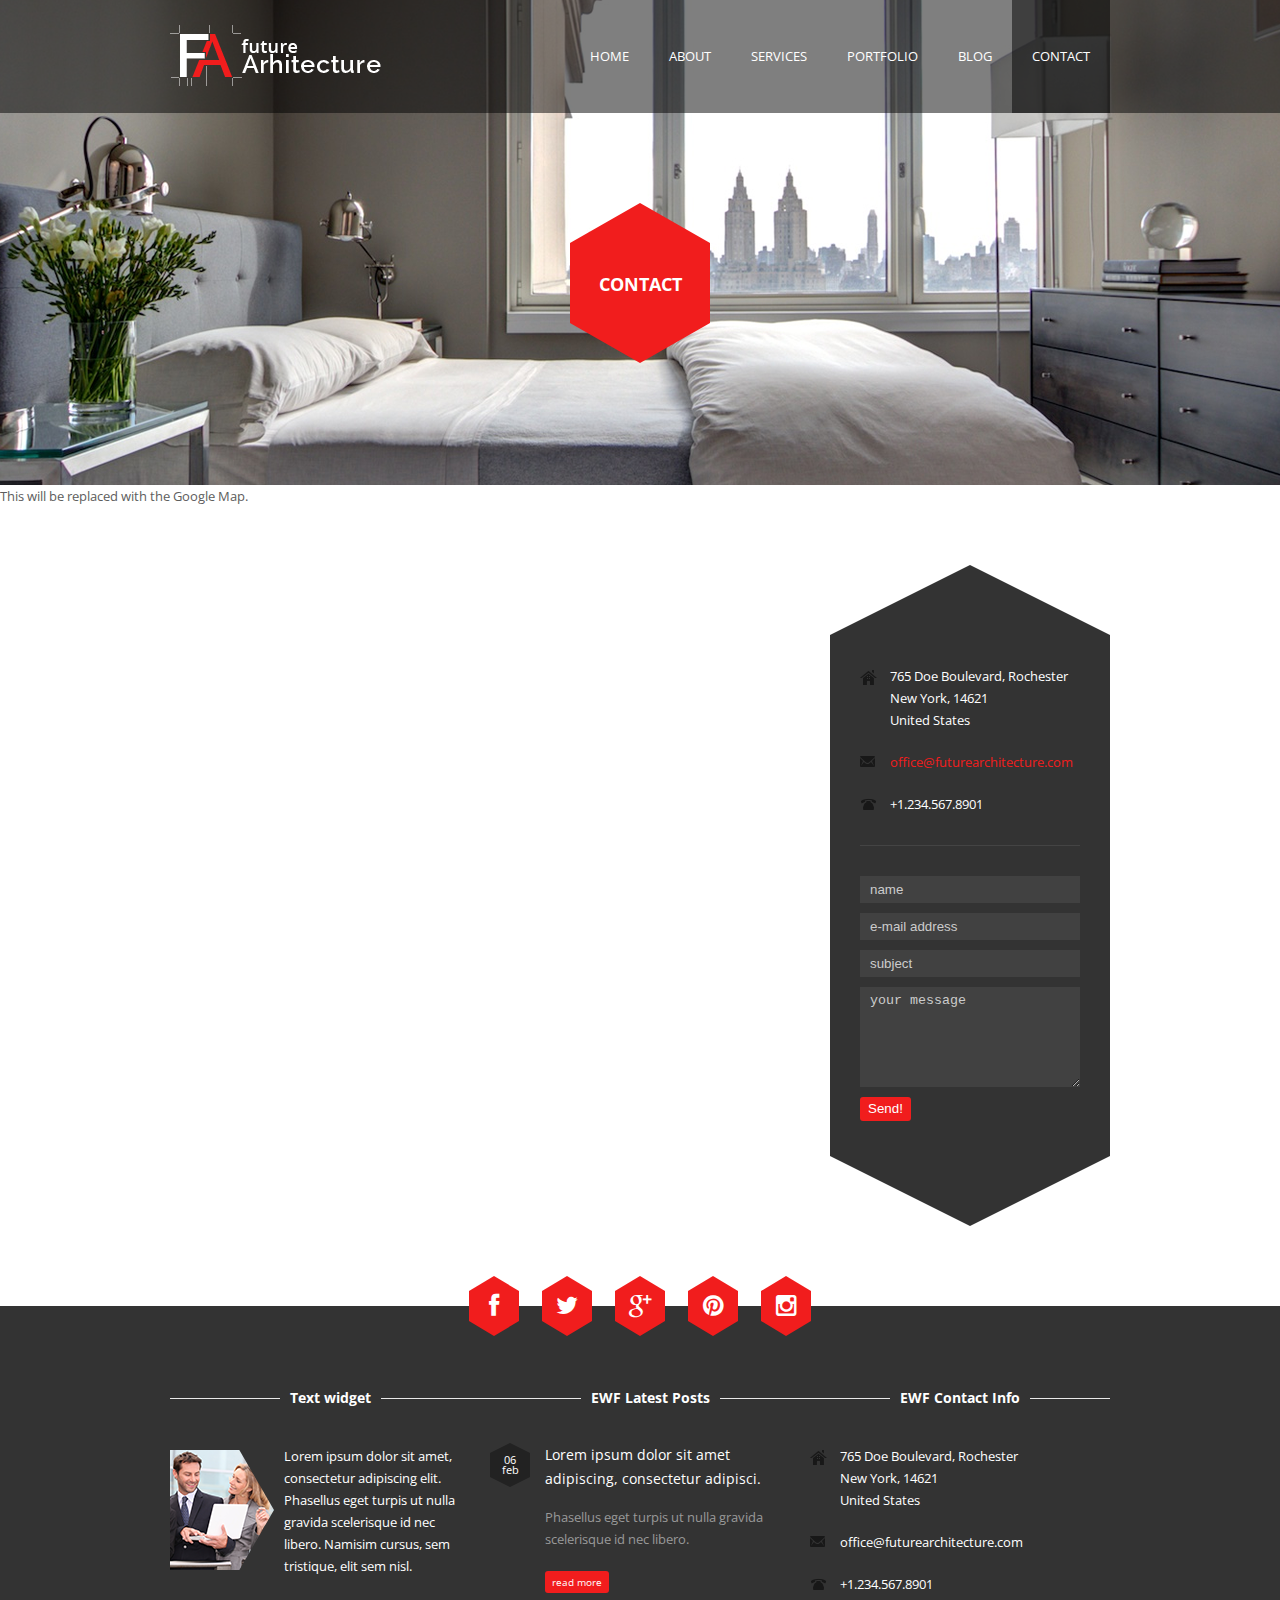
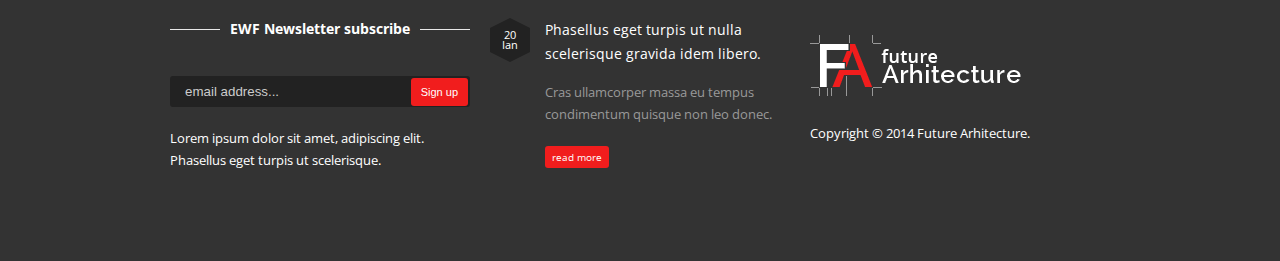
<file: contact.html>
<!DOCTYPE html>
<html class="no-js">
<head>

	<meta charset="utf-8">
    <meta name="viewport" content="width=device-width, initial-scale=1, maximum-scale=1, user-scalable=0"/> 
	<meta http-equiv="X-UA-Compatible" content="IE=edge,chrome=1,requiresActiveX=true">
    
    
	<title>Contact :: Future Architecture v2</title>
	<meta name="description" content=" add description  ... ">
    
    <!-- /// Favicons ////////  -->
    <link rel="apple-touch-icon-precomposed" sizes="144x144" href="apple-touch-icon-144-precomposed.png">
    <link rel="shortcut icon" href="favicon.png">


	<!-- /// Template CSS ////////  -->
    <link rel="stylesheet" href="_layout/css/base.css">
    <link rel="stylesheet" href="_layout/css/grid.css">
    <link rel="stylesheet" href="_layout/css/elements.css">
    <link rel="stylesheet" href="_layout/css/layout.css">

	<!-- /// JS Plugins CSS ////////  -->
    <link rel="stylesheet" href="_layout/js/bxslider/jquery.bxslider.css">
    <link rel="stylesheet" href="_layout/js/magnificpopup/magnific-popup.css">
    
    <!-- /// Google Fonts ////////  -->
    <link rel="stylesheet" href="http://fonts.googleapis.com/css?family=Open+Sans:300,400,600,700">
    
    <!-- /// FontAwesome Icons 4.0.3 ////////  -->
	<link rel="stylesheet" href="_layout/css/fontawesome/font-awesome.min.css">
    
    <!-- /// Cross-browser CSS3 animations ////////  -->
    <link rel="stylesheet" href="_layout/css/animate/animate.min.css">


    <!-- /// Modernizr ////////  -->
    <script src="_layout/js/modernizr-2.6.2.min.js"></script>
 
</head>
<body>

	<div id="wrap">
	
		<div id="header">
        
		<!-- /// HEADER  //////////////////////////////////////////////////////////////////////////////////////////////////////////// -->

			<div class="row">
				<div class="span4">
				
					<!-- // Logo // -->
					<a href="index-2.html" id="logo">
                    	<img class="responsive-img" src="_layout/images/logo.png" alt="">
                    </a>
				
				</div><!-- end .span4 -->
				<div class="span8">
				
                	<a id="mobile-menu-trigger" href="#">
                    	<i class="fa fa-bars"></i>
                    </a>
                    
					<!-- // Menu // -->
					<ul class="sf-menu" id="menu">
						<li>
                        	<a href="index-2.html">Home</a>
                            <ul>
                            	<li>
                                	<a href="index-2.html">Home 1</a>
                                </li>
                                <li>
                                	<a href="index-3.html">Home 2</a>
                                </li>
                                <li>
                                	<a href="index-4.html">Home 3</a>
                                </li>
                            </ul>
						</li>
						<li>
                        	<a href="about.html">About</a>
						</li>
                        <li>
                        	<a href="services.html">Services</a>
                            <ul>
								<li>
                                	<a href="services.html">Services</a>
                                </li>
								<li>
                                	<a href="services-2.html">Services 2</a>
                                </li>
                                <li>
                                	<a href="services-3.html">Services 3</a>
                                </li>
                                <li>
                                	<a href="single-service.html">Single service</a>
                                </li>
							</ul>
                        </li>
						<li>
                        	<a href="portfolio.html">Portfolio</a>
                            <ul>
                                <li>
                                    <a href="portfolio.html">Portfolio</a>
                                </li>
                                <li>
                                    <a href="portfolio-item.html">Portfolio item</a>
                                </li>
                            </ul>   
                        </li>
                        <li>
                        	<a href="blog.html">Blog</a>
                            <ul>
                                <li>
                                    <a href="blog.html">Blog</a>
                                </li>
                                <li>
                                    <a href="blog-post.html">Blog post</a>
                                </li>
                            </ul>   
                        </li>
						<li class="current">
                        	<a href="contact.html">Contact</a>
                        </li>
					</ul>

				</div><!-- end .span8 -->
			</div><!-- end .row -->

		<!-- //////////////////////////////////////////////////////////////////////////////////////////////////////////////////////// -->

		</div><!-- end #header -->
		<div id="content">
		
		<!-- /// CONTENT  /////////////////////////////////////////////////////////////////////////////////////////////////////////// -->

            <div id="page-header" style="background: url(_content/contact/1920x485.png) no-repeat top center;">
            
            	<div id="page-header-title">Contact</div>
            
            </div><!-- end #page-header -->
            
            <div id="full-contact-info">
            
            	<div id="google-map" class="map" data-zoom="16" data-address="Empire State Building, 5th Avenue, New York, Statele Unite ale Americii" data-caption="Office location 1" >
                    <p>This will be replaced with the Google Map.</p>
                </div>

				<div id="contact-info-wrap">
                    <div id="contact-info">
    
                            <div class="widget ewf_widget_contact_info">
    
                                <ul>
                                    <li class="address">
                                        765 Doe Boulevard, Rochester<br />
                                        New York, 14621<br>
                                        United States
                                    </li>
                                    <li class="email">
                                        <a href="office%40futurearchitecture.html">office@futurearchitecture.com</a>
                                    </li>
                                    <li class="phone">
                                        +1.234.567.8901 	                            
                                    </li>
                                </ul>
                            
                            </div>
                            
                             <div class="hr" style="border-color:#444;"></div>
                            
                            <form class="fixed" id="contact-form"  name="contact-form" method="post" action="http://bitpublimedia.ro/themeforest/futurearchitecture-v2/_layout/php/send.php">  
                                <fieldset>
                                    <div id="formstatus"></div>
                                    <p>
                                        <input type="text" id="name" name="name" value="" placeholder="name" />
                                    </p>
                                    <p>
                                        <input type="text" id="email" name="email" value="" placeholder="e-mail address" />
                                    </p>
                                    <p>
                                        <input type="text" id="subject" name="subject" value="" placeholder="subject"  />
                                    </p>
                                    <p>
                                        <textarea id="message" name="message" rows="3" cols="25" placeholder="your message"></textarea>
                                    </p>
                                    <p>
                                        <input id="submit" type="submit" name="submit" class="btn" value="Send!" />
                                    </p>
                                </fieldset>
                            </form><!-- end #contact-form -->
                        
                    </div><!-- end #contact-info -->
				</div><!-- end .contact-info-wrap -->  

            </div><!-- end #full-contact-info -->

		<!-- ///////////////////////////////////////////////////////////////////////////////////////////////////////////////////////// -->

		</div><!-- end #content -->
		<div id="footer">
		
		<!-- /// FOOTER     ///////////////////////////////////////////////////////////////////////////////////////////////////////// -->

			<div class="row">
            	<div class="span12">
                
                
                	<!-- social icons -->
                
                	<div class="fixed" id="social">
            
                        <a href="#" class="facebook-icon social-icon">
                            <i class="fa fa-facebook"></i>
                        </a>
                        <a href="#" class="twitter-icon social-icon">
                            <i class="fa fa-twitter"></i>
                        </a>
                        <a href="#" class="googleplus-icon social-icon">
                            <i class="fa fa-google-plus"></i>
                        </a>
                        <a href="#" class="pinterest-icon social-icon">
                            <i class="fa fa-pinterest"></i>
                        </a>
                        <a href="#" class="instagram-icon social-icon">
                            <i class="fa fa-instagram"></i>
                        </a>
                    
                    </div>
                
                
                </div><!-- end .span12 -->
            </div><!-- end .row -->
            
            <div class="row">
            	<div class="span4" id="footer-widget-area-1">
                
                
                	 <div class="widget widget_text">
                        
                        <h3 class="widget-title"><span>Text widget</span></h3>
                    
                        <div class="textwidget">
                            <p><img class="img-align-left" src="_content/footer/about-us.png" alt="">
                             Lorem ipsum dolor sit amet, consectetur adipiscing elit. Phasellus eget turpis ut
                        	 nulla gravida scelerisque id nec libero. Namisim cursus, sem tristique, elit sem nisl.</p>
                        </div>
                        
                    </div>
                    
                    <div class="widget ewf_widget_newsletter_subscribe">
                    
                    	<h3 class="widget-title"><span>EWF Newsletter subscribe</span></h3>
                    
                    	<form action="#" class="subscribeform" id="subscribeform">
                            <div>
                                <label class="screen-reader-text" for="emailaddress">Enter email address to subscribe to newsletter:</label>
                                <input id="emailaddress" name="emailaddress" type="text" placeholder="email address...">
                                <input id="subscribesubmit" name="subscribesubmit" type="submit" value="Sign up">
                            </div>
                        </form>
                        
                        <p>Lorem ipsum dolor sit amet, adipiscing elit. Phasellus eget turpis ut scelerisque.</p>
                    
                    </div>
                    
                
                </div><!-- end .span4 -->
                <div class="span4" id="footer-widget-area-2">
                
                	
                    <div class="widget ewf_widget_latest_posts">
                    
                    	<h3 class="widget-title"><span>EWF Latest Posts</span></h3>
                    
                    	<ul>
                            <li>
                                <div class="date">06<br>feb</div>
                                <h5><a href="#">Lorem ipsum dolor sit amet adipiscing, consectetur adipisci.</a></h5>
                                <p>Phasellus eget turpis ut nulla gravida scelerisque id nec libero. </p>
                                <a class="btn" href="#">read more</a>
                            </li>
                            <li>
                                <div class="date">20<br>Ian</div>
                                <h5><a href="#">Phasellus eget turpis ut nulla scelerisque gravida idem libero.</a></h5>
                                <p>Cras ullamcorper massa eu tempus condimentum quisque non leo donec.</p>
                                <a class="btn" href="#">read more</a>
                            </li>
                        </ul>
                    
                    </div>
                    
                
                </div><!-- end .span4 -->
                <div class="span4" id="footer-widget-area-3">
                
                	
                    <div class="widget ewf_widget_contact_info">
                    
                    	<h3 class="widget-title"><span>EWF Contact Info</span></h3>
                    
                    	<ul>
                            <li class="address">
                                765 Doe Boulevard, Rochester<br />
                                New York, 14621<br>
                                United States
                            </li>
                            <li class="email">
                                <a href="office%40futurearchitecture.html">office@futurearchitecture.com</a>
                            </li>
                            <li class="phone">
                                +1.234.567.8901 	                            
                            </li>
                        </ul>
                    
                    </div>
                    
                    <div class="widget widget_text">
                        
                        <p><a href="#"><img class="responsive-img" src="_layout/images/logo.png" alt=""></a></p>
                        
                        <p class="last">Copyright &copy; 2014 Future Arhitecture.</p>
                        
                    </div>
                    	    
                
                </div><!-- end .span4 -->
            </div><!-- end .row -->

		<!-- //////////////////////////////////////////////////////////////////////////////////////////////////////////////////////// -->

		</div><!-- end #footer -->
	</div><!-- end #wrap -->


    <!-- /// jQuery ////////  -->
	<script src="_layout/js/jquery-2.1.0.min.js"></script>
  
    <!-- /// ViewPort ////////  -->
	<script src="_layout/js/viewport/jquery.viewport.js"></script>
    
    <!-- /// Easing ////////  -->
	<script src="_layout/js/easing/jquery.easing.1.3.js"></script>

    <!-- /// SimplePlaceholder ////////  -->
	<script src="_layout/js/simpleplaceholder/jquery.simpleplaceholder.js"></script>

    <!-- /// Fitvids ////////  -->
    <script src="_layout/js/fitvids/jquery.fitvids.js"></script>
    
    <!-- /// Superfish Menu ////////  -->
	<script src="_layout/js/superfish/hoverIntent.js"></script>
    <script src="_layout/js/superfish/superfish.js"></script>
    
    <!-- /// bxSlider ////////  -->
	<script src="_layout/js/bxslider/jquery.bxslider.min.js"></script>
    
   	<!-- /// Magnific Popup ////////  -->
	<script src="_layout/js/magnificpopup/jquery.magnific-popup.min.js"></script>
    
    <!-- /// Isotope ////////  -->
	<script src="_layout/js/isotope/isotope.pkgd.min.js"></script>
    <script src="_layout/js/isotope/imagesloaded.pkgd.min.js"></script>
    
    <!-- /// Parallax ////////  -->
	<script src="_layout/js/parallax/jquery.parallax.min.js"></script>

	<!-- /// EasyPieChart ////////  -->
	<script src="_layout/js/easypiechart/jquery.easypiechart.min.js"></script>
    
    <!-- /// Easy Tabs ////////  -->
    <script src="_layout/js/easytabs/jquery.easytabs.min.js"></script>	

    <!-- /// Form validate ////////  -->
    <script src="_layout/js/jqueryvalidate/jquery.validate.min.js"></script>
    
	<!-- /// Form submit ////////  -->
    <script src="_layout/js/jqueryform/jquery.form.min.js"></script>
    
    <!-- /// gMap ////////  -->
	<script src="http://maps.google.com/maps/api/js?sensor=false"></script>
	<script src="_layout/js/gmap/jquery.gmap.min.js"></script>

	<!-- /// Custom JS ////////  -->
	<script src="_layout/js/plugins.js"></script>	
	<script src="_layout/js/scripts.js"></script>

</body>
</html>
</file>
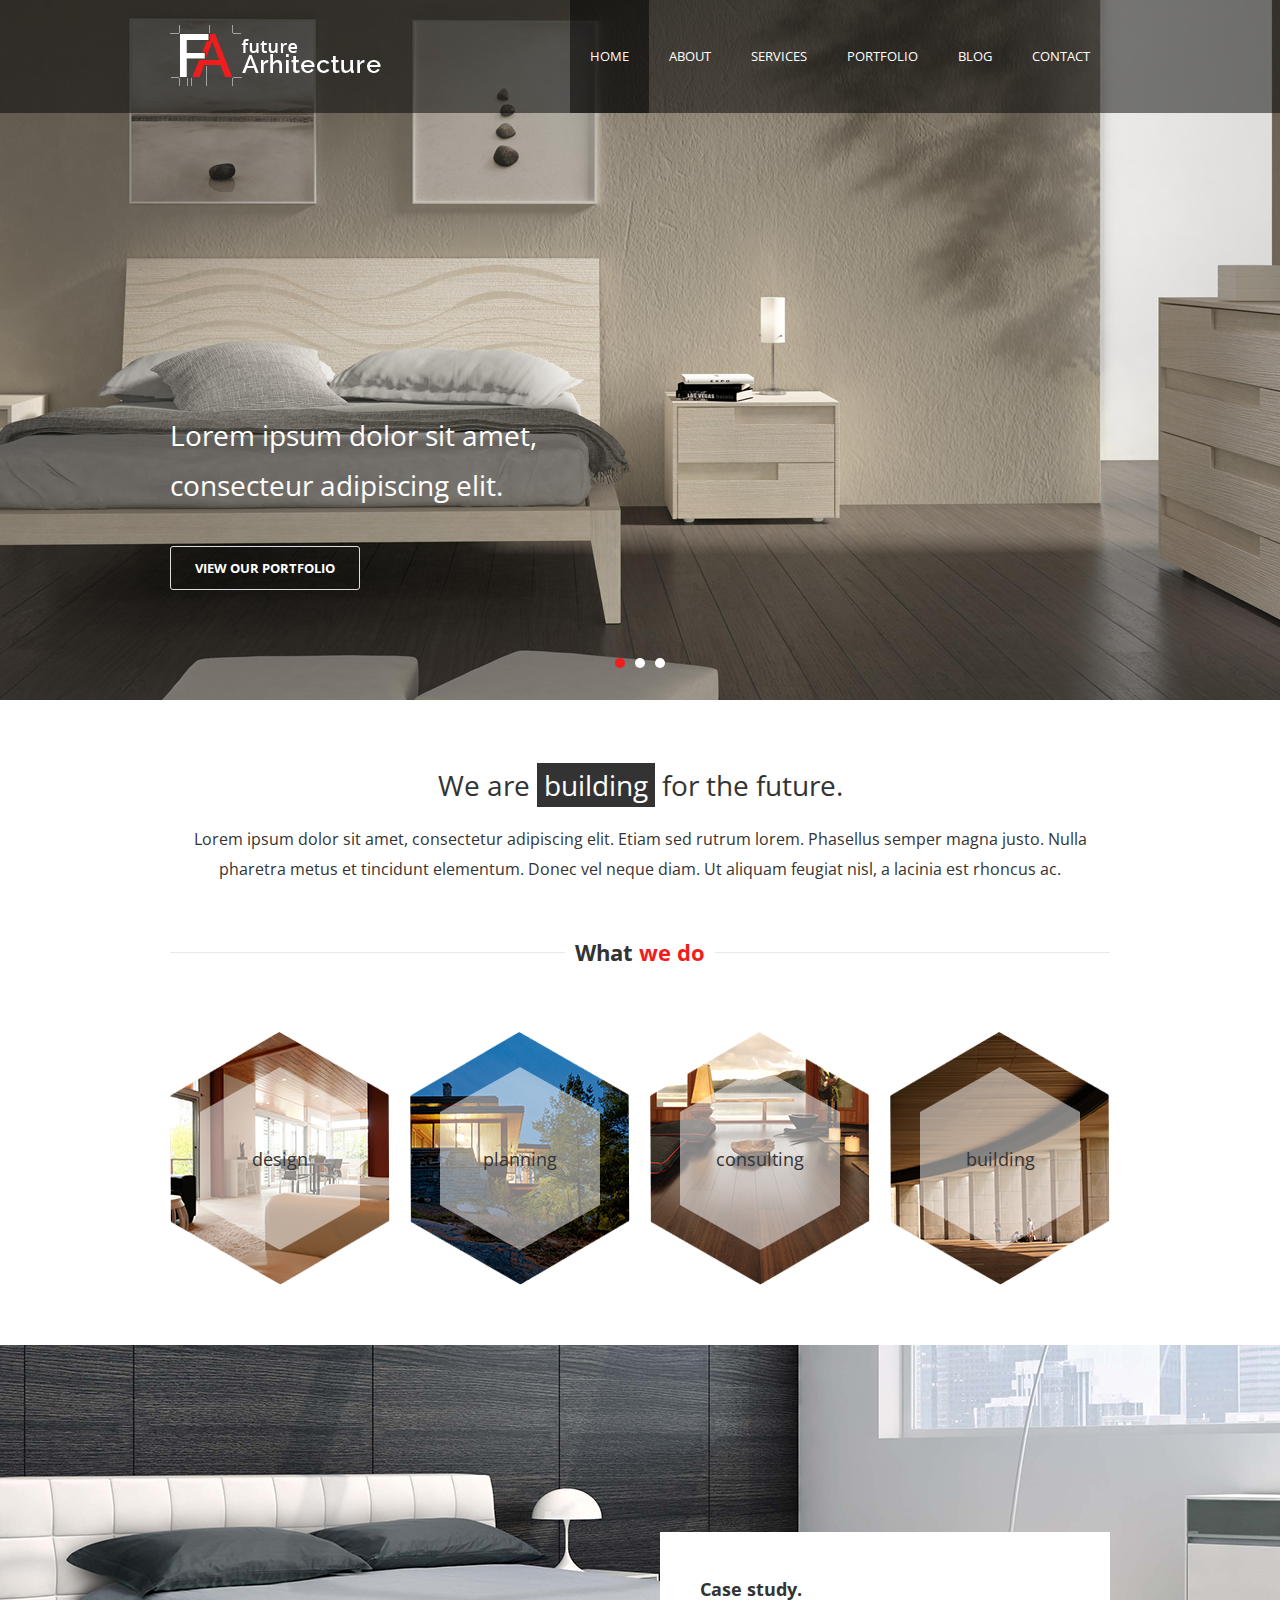
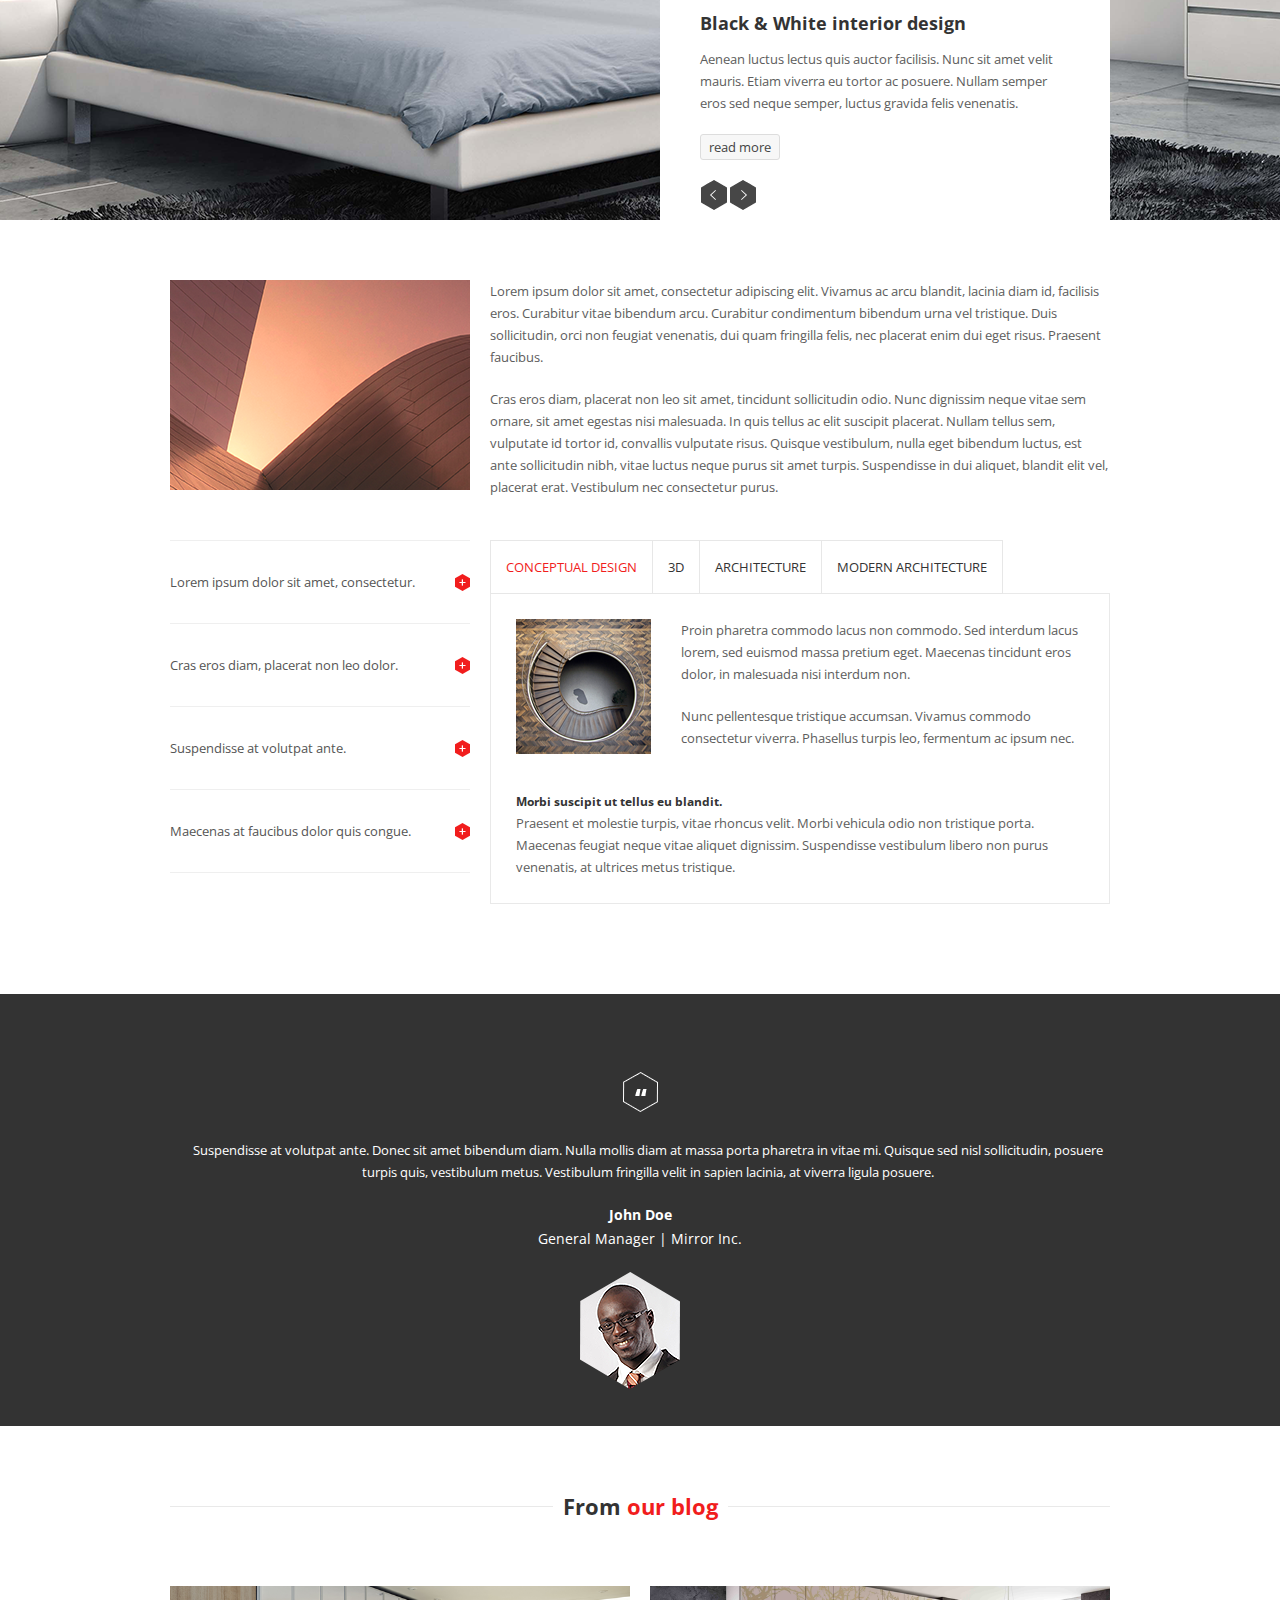
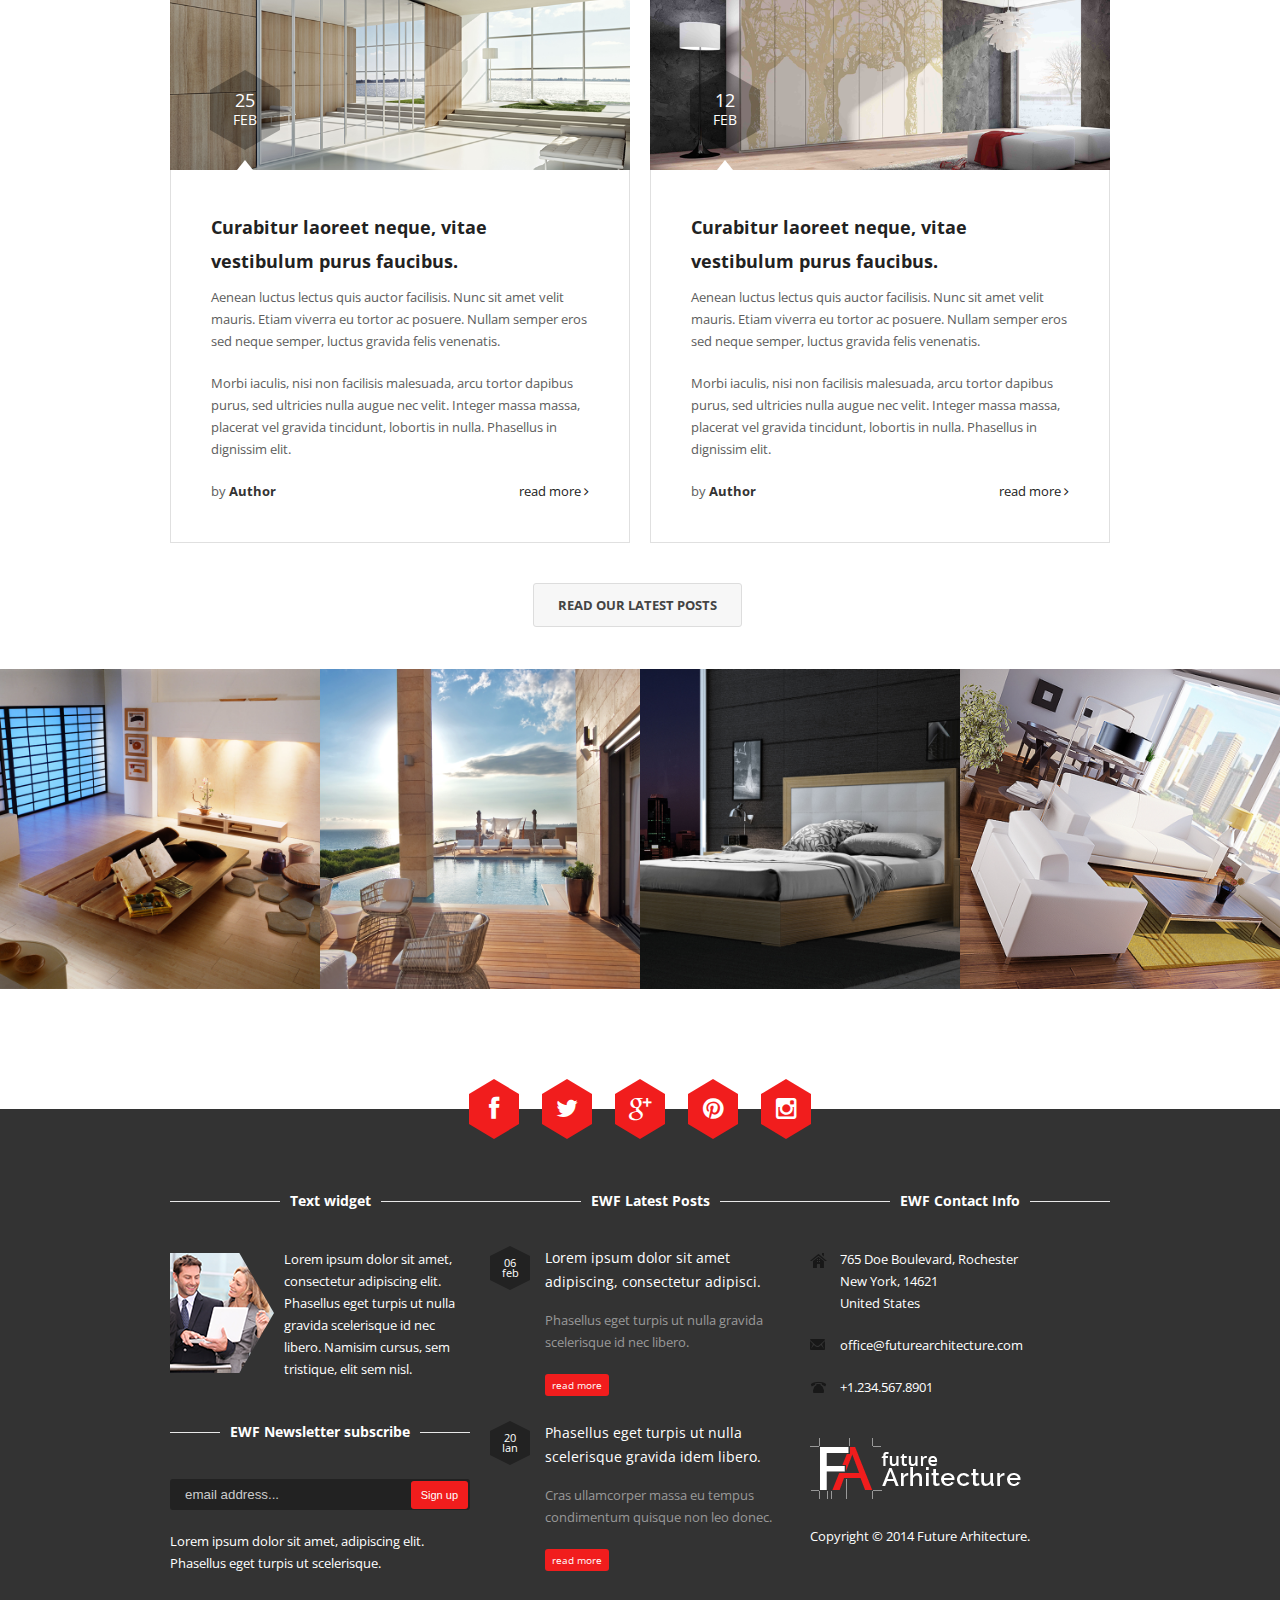
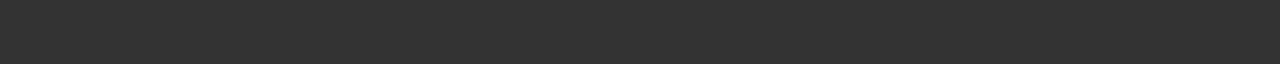
<file: index-3.html>
<!DOCTYPE html>
<html class="no-js">
<head>

	<meta charset="utf-8">
    <meta name="viewport" content="width=device-width, initial-scale=1, maximum-scale=1, user-scalable=0"/> 
	<meta http-equiv="X-UA-Compatible" content="IE=edge,chrome=1,requiresActiveX=true">
    
    
	<title>Index 2 :: Future Architecture v2</title>
	<meta name="description" content=" add description  ... ">
    
    <!-- /// Favicons ////////  -->
    <link rel="apple-touch-icon-precomposed" sizes="144x144" href="apple-touch-icon-144-precomposed.png">
    <link rel="shortcut icon" href="favicon.png">


	<!-- /// Template CSS ////////  -->
    <link rel="stylesheet" href="_layout/css/base.css">
    <link rel="stylesheet" href="_layout/css/grid.css">
    <link rel="stylesheet" href="_layout/css/elements.css">
    <link rel="stylesheet" href="_layout/css/layout.css">

	<!-- /// JS Plugins CSS ////////  -->
    <link rel="stylesheet" href="_layout/js/bxslider/jquery.bxslider.css">
    <link rel="stylesheet" href="_layout/js/magnificpopup/magnific-popup.css">
    
    <!-- /// Google Fonts ////////  -->
    <link rel="stylesheet" href="http://fonts.googleapis.com/css?family=Open+Sans:300,400,600,700">
    
    <!-- /// FontAwesome Icons 4.0.3 ////////  -->
	<link rel="stylesheet" href="_layout/css/fontawesome/font-awesome.min.css">
    
    <!-- /// Cross-browser CSS3 animations ////////  -->
    <link rel="stylesheet" href="_layout/css/animate/animate.min.css">


    <!-- /// Modernizr ////////  -->
    <script src="_layout/js/modernizr-2.6.2.min.js"></script>
 
</head>
<body>

	<div id="wrap">
	
		<div id="header">
        
		<!-- /// HEADER  //////////////////////////////////////////////////////////////////////////////////////////////////////////// -->

			<div class="row">
				<div class="span4">
				
					<!-- // Logo // -->
					<a href="index-2.html" id="logo">
                    	<img class="responsive-img" src="_layout/images/logo.png" alt="">
                    </a>
				
				</div><!-- end .span4 -->
				<div class="span8">
				
                	<a id="mobile-menu-trigger" href="#">
                    	<i class="fa fa-bars"></i>
                    </a>
                    
					<!-- // Menu // -->
					<ul class="sf-menu" id="menu">
						<li class="current">
                        	<a href="index-2.html">Home</a>
                            <ul>
                            	<li>
                                	<a href="index-2.html">Home 1</a>
                                </li>
                                <li>
                                	<a href="index-3.html">Home 2</a>
                                </li>
                                <li>
                                	<a href="index-4.html">Home 3</a>
                                </li>
                            </ul>
						</li>
						<li>
                        	<a href="about.html">About</a>
						</li>
                        <li>
                        	<a href="services.html">Services</a>
                            <ul>
								<li>
                                	<a href="services.html">Services</a>
                                </li>
								<li>
                                	<a href="services-2.html">Services 2</a>
                                </li>
                                <li>
                                	<a href="services-3.html">Services 3</a>
                                </li>
                                <li>
                                	<a href="single-service.html">Single service</a>
                                </li>
							</ul>
                        </li>
						<li>
                        	<a href="portfolio.html">Portfolio</a>
                            <ul>
                                <li>
                                    <a href="portfolio.html">Portfolio</a>
                                </li>
                                <li>
                                    <a href="portfolio-item.html">Portfolio item</a>
                                </li>
                            </ul>   
                        </li>
                        <li>
                        	<a href="blog.html">Blog</a>
                            <ul>
                                <li>
                                    <a href="blog.html">Blog</a>
                                </li>
                                <li>
                                    <a href="blog-post.html">Blog post</a>
                                </li>
                            </ul>   
                        </li>
						<li>
                        	<a href="contact.html">Contact</a>
                        </li>
					</ul>

				</div><!-- end .span8 -->
			</div><!-- end .row -->

		<!-- //////////////////////////////////////////////////////////////////////////////////////////////////////////////////////// -->

		</div><!-- end #header -->
		<div id="content">
		
		<!-- /// CONTENT  /////////////////////////////////////////////////////////////////////////////////////////////////////////// -->

            <div id="main-slider">
            	<ul class="slides">
                	<li style="background: url(_content/index/1920x700-1.png) no-repeat center center;">

                        <div class="slidetext">
                    
                            <h1>Lorem ipsum dolor sit amet, consecteur adipiscing elit.</h1>
                            <br>
                            <a class="btn btn-large btn-white text-uppercase" href="#"><strong>View our portfolio</strong></a>
                    
                        </div><!-- end .slidetext -->
  
                    </li>
                    <li style="background: url(_content/index/1920x700-2.png) no-repeat center center;">

                        <div class="slidetext">
                    
                            <h1>Nulla nec elit non odio blandit lobortis in eu enim</h1>
                            <br>
                            <a class="btn btn-large btn-white text-uppercase" href="#"><strong>More about us</strong></a>
                    
                        </div><!-- end .slidetext -->

                    </li>
                    <li style="background: url(_content/index/1920x700-3.png) no-repeat center center;">

                        <div class="slidetext">
                    
                            <h1>Suspendisse in faucibus augue, ut semper justo.</h1>
                            <br>
                            <a class="btn btn-large btn-white text-uppercase" href="#"><strong>Get in touch</strong></a>
                    
                        </div><!-- end .slidetext -->

                    </li>
                </ul><!-- end .slides -->
            </div><!-- end #main-slider -->
            
            <div class="row">
            	<div class="span12">
                	
                    <h1 class="text-center">We are <span class="text-highlight">building</span> for the future.</h1>
                    
                    <h4 class="text-center">Lorem ipsum dolor sit amet, consectetur adipiscing elit. Etiam sed rutrum lorem. 
                     Phasellus semper magna justo. Nulla pharetra metus et tincidunt elementum. 
                     Donec vel neque diam. Ut aliquam feugiat nisl, a lacinia est rhoncus ac. </h4>
                    
                </div><!-- end .span12 -->
            </div><!-- end .row -->
            
            <br><br>
            
            <div class="row">
            	<div class="span12">
                	
                    <h2 class="headline"><span>What <span class="text-highlight-2">we do</span></span></h2>
                    
                </div><!-- end .span12 -->
            </div><!-- end .row -->
            
            <div class="row">
                <div class="span3">
                
                    <div class="service-overview">
                    
                        <img src="_content/services/220x253-1.png" alt="" />
            
                        <div class="service-overview-overlay">
                        
                            <h3>
                                <a href="#">design</a>
                            </h3>
                        
                        </div><!-- end .srevices-overlay -->
                                
                    </div><!-- end .service-overview -->
                
                </div><!-- end .span3 -->
                <div class="span3">
                
                    <div class="service-overview">
                    
                        <img src="_content/services/220x253-2.png" alt="" />
            
                        <div class="service-overview-overlay">
                        
                            <h3>
                                <a href="#">planning</a>
                            </h3>
                        
                        </div><!-- end .srevices-overlay -->
                                
                    </div><!-- end .service-overview -->
                
                </div><!-- end .span3 -->
                <div class="span3">
                
                    <div class="service-overview">
                    
                        <img src="_content/services/220x253-3.png" alt="" />
            
                        <div class="service-overview-overlay">
                        
                            <h3>
                                <a href="#">consulting</a>
                            </h3>
                        
                        </div><!-- end .srevices-overlay -->
                                
                    </div><!-- end .service-overview -->
                
                </div><!-- end .span3 -->
                <div class="span3">
                
                    <div class="service-overview">
                    
                        <img src="_content/services/220x253-4.png" alt="" />
            
                        <div class="service-overview-overlay">
                        
                            <h3>
                                <a href="#">building</a>
                            </h3>
                        
                        </div><!-- end .srevices-overlay -->
                                
                    </div><!-- end .service-overview -->
                
                </div><!-- end .span3 -->
            </div><!-- end .row -->
            
            <div id="case-study-slider">
            	<ul class="slides">
                	<li style="background: url(_content/services/slider/1920x475-1.png) no-repeat center center;">

                        <div class="slidetext">
                            
                            <h3><strong>
                                Case study.<br>
                                Black &amp; White interior design
                            </strong></h3>
                            
                            <p>Aenean luctus lectus quis auctor facilisis. Nunc sit amet velit mauris. Etiam viverra eu tortor 
                            ac posuere. Nullam semper eros sed neque semper, luctus gravida felis venenatis. </p>
                            
                            <a class="btn btn-white" href="#">read more</a>
                            
                        </div><!-- end .slidetext -->
                       
                    </li>
                    <li style="background: url(_content/services/slider/1920x475-2.png) no-repeat center center;">

                        <div class="slidetext">
                            
                            <h3><strong>
                             	Case study.<br>
                                Black &amp; White interior design
                            </strong></h3>
                            
                            <p>Lorem ipsum dolor sit amet, consectetur adipiscing elit. Etiam sed rutrum lorem. Nunc sit amet 
                            velit mauris. Etiam viverra eu tortor ac posuere. </p>
                            
                            <a class="btn btn-white" href="#">read more</a>
                            
                        </div><!-- end .slidetext -->

                        
                    </li>
                    <li style="background: url(_content/services/slider/1920x475-3.png) no-repeat center center;">
                    	
                        <div class="slidetext">
                            
                            <h3><strong>
                                Case study.<br>
                                Black & White interior design
                            </strong></h3>
                            
                            <p>Phasellus semper magna justo. Nulla pharetra metus et tincidunt elementum. Donec vel neque diam. Ut aliquam 
                            feugiat nisl, a lacinia est rhoncus ac. </p>
                            
                            <a class="btn btn-white" href="#">read more</a>
                            
                        </div><!-- end .slidetext -->
                        
                    </li>
                </ul><!-- end .slides -->
             </div><!-- end #case-study-slider -->
            
            <div class="row">
            	<div class="span4">
                	
                    <img class="responsive-img" src="_content/index/300x210.png" alt="">
                    
                </div><!-- end .span4 -->
                <div class="span8">
                	
                    <p> Lorem ipsum dolor sit amet, consectetur adipiscing elit. Vivamus ac arcu blandit, lacinia diam id, 
                    facilisis eros. Curabitur vitae bibendum arcu. Curabitur condimentum bibendum urna vel tristique. Duis 
                    sollicitudin, orci non feugiat venenatis, dui quam fringilla felis, nec placerat enim dui eget risus. 
                    Praesent faucibus.</p>
                    
                    <p>Cras eros diam, placerat non leo sit amet, tincidunt sollicitudin odio. Nunc dignissim neque vitae 
                    sem ornare, sit amet egestas nisi malesuada. In quis tellus ac elit suscipit placerat. Nullam tellus 
                    sem, vulputate id tortor id, convallis vulputate risus. Quisque vestibulum, nulla eget bibendum luctus, 
                    est ante sollicitudin nibh, vitae luctus neque purus sit amet turpis. Suspendisse in dui aliquet, blandit 
                    elit vel, placerat erat. Vestibulum nec consectetur purus.</p>
                    
                </div><!-- end .span8 -->
            </div><!-- end .row -->
            
            <br>
            
            <div class="row">
            	<div class="span4">
                
                	<div class="accordion">
                    	<div class="accordion-item">
                        
                        	<a class="accordion-item-toggle" href="#">Lorem ipsum dolor sit amet, consectetur.</a>
                            
                            <div class="accordion-item-content fixed">
                                Suspendisse at volutpat ante. Donec sit amet bibendum diam. Nulla mollis diam 
                                at massa porta pharetra in vitae mi. 
                            </div><!-- end .accordion-item-content -->
                        
                        </div><!-- end .accordion-item -->
                        
                        <div class="accordion-item">
                        
                        	<a class="accordion-item-toggle" href="#">Cras eros diam, placerat non leo dolor.</a>
                            
                            <div class="accordion-item-content fixed">
                                Suspendisse at volutpat ante. Donec sit amet bibendum diam. Nulla mollis diam 
                                at massa porta pharetra in vitae mi voluptatem sequi nesciunt. 
                            </div><!-- end .accordion-item-content -->
                        
                        </div><!-- end .accordion-item -->
                        
                        <div class="accordion-item">
                        
                        	<a class="accordion-item-toggle" href="#">Suspendisse at volutpat ante.</a>
                            
                            <div class="accordion-item-content fixed"> 
                                Nemo enim ipsam voluptatem quia voluptas sit aspernatur aut odit aut fugit, sed quia consequuntur 
                                magni dolores eos qui ratione voluptatem sequi nesciunt. 
                            </div><!-- end .accordion-item-content -->
                        
                        </div><!-- end .accordion-item -->
                        
                        <div class="accordion-item">
                        
                        	<a class="accordion-item-toggle" href="#">Maecenas at faucibus dolor quis congue.</a>
                            
                            <div class="accordion-item-content fixed">
                                Veritatis et quasi architecto beatae vitae dicta sunt explicabo. Nemo enim ipsam voluptatem 
                                quia voluptas sit aspernatur aut odit aut fugit, sed quia consequuntur.
                            </div><!-- end .accordion-item-content -->
                        
                        </div><!-- end .accordion-item -->
                    </div><!-- end .accordion -->

                </div><!-- end .span4 -->
                <div class="span8">
                
                	<div id="tab-1">
                    	
                        <ul class="tabs-menu fixed">
                            <li>
                                <a href="#content-tab-1-1">Conceptual Design</a>
                            </li>
                            <li>
                                <a href="#content-tab-1-2">3D</a>
                            </li>
                            <li>
                                <a href="#content-tab-1-3">Architecture</a>
                            </li>
                            <li>
                                <a href="#content-tab-1-4">Modern Architecture</a>
                            </li>
                        </ul><!-- end .tabs-menu -->
                        
                        <div class="tabs">
                            
                            <div class="tab-content" id="content-tab-1-1">
                            
                                <img src="_content/index/135x135.png" alt="">

                                <p>Proin pharetra commodo lacus non commodo. Sed interdum lacus lorem, sed euismod massa pretium eget. 
                                Maecenas tincidunt eros dolor, in malesuada nisi interdum non.</p>
                                
                                <p>Nunc pellentesque tristique accumsan. Vivamus commodo consectetur viverra. Phasellus turpis leo, fermentum ac ipsum nec.</p>
                                
                                <br class="clear">
                                
                                <h6><strong>Morbi suscipit ut tellus eu blandit. </strong></h6>
                                
                                <p class="last">Praesent et molestie turpis, vitae rhoncus velit. Morbi vehicula odio non tristique porta. Maecenas feugiat 
                                neque vitae aliquet dignissim. Suspendisse vestibulum libero non purus venenatis, at ultrices metus tristique. </p>
                            
                            </div><!-- end .tab-content -->
                            
                            <div class="tab-content" id="content-tab-1-2">
                            
                            	<img src="_content/index/135x135.png" alt="">	
                                
                                <h6><strong>Lorem ipsum dolor sit amet</strong></h6>
                                
                                <p>Lorem ipsum dolor sit amet, consectetur adipiscing elit. Vivamus vehicula enim urna. Maecenas 
                                laoreet ornare leo at ornare. Duis vulputate lobortis sem, ut dapibus urna dapibus ut. Mauris diam 
                                neque, tempor quis semper ac, vulputate sed eros. Proin ipsum augue.</p>
                                
                            </div><!-- end .tab-content -->
                            
                            <div class="tab-content" id="content-tab-1-3">	
                            
                            	<img src="_content/index/135x135.png" alt="">
                                
                                <h6><strong>Vivamus vehicula enim urna</strong></h6>
                                
                                <p>Vivamus vehicula enim urna. Lorem ipsum dolor sit amet, consectetur adipiscing elit. Maecenas 
                                laoreet ornare leo at ornare. Duis vulputate lobortis sem, ut dapibus urna dapibus ut. Mauris diam 
                                neque, tempor quis semper ac, vulputate sed eros. Proin ipsum augue.</p>
                                
                                <br class="clear">
                                
                                <p>Lorem ipsum dolor sit amet, consectetur adipiscing elit. Vivamus vehicula enim urna. Maecenas 
                                laoreet ornare leo at ornare. Duis vulputate lobortis sem, ut dapibus urna dapibus ut. Mauris diam 
                                neque, tempor quis semper ac, vulputate sed eros. Proin ipsum augue.</p>
                                
                            </div><!-- end .tab-content -->
                            
                            <div class="tab-content" id="content-tab-1-4">
                            
                            	<img src="_content/index/135x135.png" alt="">	
                                
                                <h6><strong>Vivamus vehicula enim urna</strong></h6>
                                
                                <p>Vivamus vehicula enim urna. Lorem ipsum dolor sit amet, consectetur adipiscing elit. Maecenas 
                                laoreet ornare leo at ornare. Duis vulputate lobortis sem, ut dapibus urna dapibus ut. Mauris diam 
                                neque, tempor quis semper ac, vulputate sed eros. Proin ipsum augue.</p>
                                
                                <br class="clear">
                                
                                <h6><strong>Vivamus vehicula enim urna</strong></h6>
                                
                                <p>Vivamus vehicula enim urna. Lorem ipsum dolor sit amet, consectetur adipiscing elit. Maecenas 
                                laoreet ornare leo at ornare. Duis vulputate lobortis sem, ut dapibus urna dapibus ut. Mauris diam 
                                neque, tempor quis semper ac, vulputate sed eros. Proin ipsum augue.</p>
                                
                            </div><!-- end .tab-content -->
                            
						</div><!-- end .tabs -->  
                    </div><!-- end #tab-1 -->
                
                </div><!-- end .span8 -->
            </div><!-- end .row -->
            
            <div class="parallax" style="background-image:url(_content/index/1920x800.png);">
            
            	<div class="row">
                	<div class="span12">
                    	
                        <div class="testimonial alt">
                        	
                            <blockquote>
                            	<p>Suspendisse at volutpat ante. Donec sit amet bibendum diam. Nulla mollis diam at massa porta 
                                pharetra in vitae mi. Quisque sed nisl sollicitudin, posuere turpis quis, vestibulum metus. Vestibulum 
                                fringilla velit in sapien lacinia, at viverra ligula posuere. </p>
                            </blockquote>
                            
                            <h5><strong>John Doe</strong></h5>
                            <h5>General Manager | Mirror Inc.</h5>
                            
                            <img src="_content/index/102x119.png" alt="">
                            
                        </div><!-- end .testimonial -->
                        
                    </div><!-- end .span12 -->
                </div><!-- end .row -->
                
            </div><!-- end .parallax -->
            
            <div class="row">
            	<div class="span12">
                	
                    <h2 class="headline"><span>From <span class="text-highlight-2">our blog</span></span></h2>
                    
                </div><!-- end .span12 -->
            </div><!-- end .row -->
            
            <div class="row">
            	<div class="span6">
                	
                    <div class="blog-post">
                    	
                        <div class="blog-post-preview">
                       		
                            <img class="blog-post-thumb" src="_content/blog/700x280-1.png" alt="">
                            <div class="blog-post-date">25<small>Feb</small></div>
                            <div class="blog-post-arrow"></div>
                            
                        </div><!-- end .blog-post-preview  -->
                        <div class="blog-post-summary">
                        	
                            <h3 class="blog-post-title"><a href="#">Curabitur laoreet neque, vitae vestibulum purus faucibus.</a></h3>
                            
                            <p>Aenean luctus lectus quis auctor facilisis. Nunc sit amet velit mauris. Etiam
                             viverra eu tortor ac posuere. Nullam semper eros sed neque semper, luctus gravida
                             felis venenatis. </p>
                             
                            <p>Morbi iaculis, nisi non facilisis malesuada, arcu tortor dapibus purus, sed ultricies nulla
                             augue nec velit. Integer massa massa, placerat vel gravida tincidunt, lobortis in nulla. 
                             Phasellus in dignissim elit.</p>
                        
                        	<div class="fixed">
                            	
                                <div class="blog-post-info">
                                	
                                    <p class="last">by <strong>Author</strong></p>
                               
                                </div>
                                <div class="blog-post-readmore">
                                	
                                    <p class="last"><a href="#">read more <i class="fa fa-angle-right"></i></a></p>
                                
                                </div>
                            
                            </div><!-- end .fixed -->
                            
                        </div><!-- end .blog-post-summary  -->
                    
                    </div><!-- end .blog-post -->
                    
                </div><!-- end .span6 -->
                <div class="span6">
                	
                    <div class="blog-post">
                    	
                        <div class="blog-post-preview">
                       		
                            <img class="blog-post-thumb" src="_content/blog/700x280-2.png" alt="">
                            <div class="blog-post-date">12<small>Feb</small></div>
                            <div class="blog-post-arrow"></div>
                            
                        </div><!-- end .blog-post-preview  -->
                        <div class="blog-post-summary">
                        	
                            <h3 class="blog-post-title"><a href="#">Curabitur laoreet neque, vitae vestibulum purus faucibus.</a></h3>
                            
                            <p>Aenean luctus lectus quis auctor facilisis. Nunc sit amet velit mauris. Etiam
                             viverra eu tortor ac posuere. Nullam semper eros sed neque semper, luctus gravida
                             felis venenatis. </p>
                             
                            <p>Morbi iaculis, nisi non facilisis malesuada, arcu tortor dapibus purus, sed ultricies nulla
                             augue nec velit. Integer massa massa, placerat vel gravida tincidunt, lobortis in nulla. 
                             Phasellus in dignissim elit.</p>
                        
                        	<div class="fixed">
                            	
                                <div class="blog-post-info">
                                	
                                    <p class="last">by <strong>Author</strong></p>
                               
                                </div>
                                <div class="blog-post-readmore">
                                	
                                    <p class="last"><a href="#">read more <i class="fa fa-angle-right"></i></a></p>
                                
                                </div>
                            
                            </div><!-- end .fixed -->
                            
                        </div><!-- end .blog-post-summary  -->
                    
                    </div><!-- end .blog-post -->
                    
                </div><!-- end .span6 -->
            </div><!-- end .row -->
            
            <div class="row">
                <div class="span12 text-center">

                    <a class="btn btn-white btn-large text-uppercase" href="#"><strong>Read our latest posts</strong></a>
                    <br><br>
                    
                </div><!-- end .span12 -->
            </div><!-- end .row -->
            
            <div class="strip-portfolio fixed">
            
            	<div class="portfolio-item">
                            
                    <div class="portfolio-item-preview">			
                    
                        <a href="#">
                            <img src="_content/portfolio/440x440-1.png" alt="">
                        </a>
                        
                        <div class="portfolio-item-overlay">
                            
                            <div class="portfolio-item-description">
                                
                                <h4>
                                    Portfolio Item Title
                                    <span></span>
                                </h4>
                                
                                <p>Portfolio Item description here</p>
                                
                            </div><!-- end .portfolio-item-description -->
                            <div class="portfolio-item-overlay-actions">
                                
                                <a class="portfolio-item-zoom magnificPopup-gallery" href="_content/portfolio/440x440-1.png">
                                    <i class="fa fa-search-plus"></i>
                                </a>
                                
                                <a class="portfolio-item-link" href="portfolio-item.html">
                                    <i class="fa fa-angle-right"></i>
                                </a>
                                
                            </div><!-- end .portfolio-item-overlay-actions -->
                        
                        </div><!-- end .portfolio-item-overlay -->
                    
                    </div><!-- end .portfolio-item-preview -->

                </div><!-- end .portfolio-item -->
                
                <div class="portfolio-item">
                            
                    <div class="portfolio-item-preview">			
                    
                        <a href="#">
                            <img src="_content/portfolio/440x440-2.png" alt="">
                        </a>
                        
                        <div class="portfolio-item-overlay">
                            
                            <div class="portfolio-item-description">
                                
                                <h4>
                                    Portfolio Item Title
                                    <span></span>
                                </h4>
                                
                                <p>Portfolio Item description here</p>
                                
                            </div><!-- end .portfolio-item-description -->
                            <div class="portfolio-item-overlay-actions">
                                
                                <a class="portfolio-item-zoom magnificPopup-gallery" href="_content/portfolio/440x440-2.png">
                                    <i class="fa fa-search-plus"></i>
                                </a>
                                
                                <a class="portfolio-item-link" href="portfolio-item.html">
                                    <i class="fa fa-angle-right"></i>
                                </a>
                                
                            </div><!-- end .portfolio-item-overlay-actions -->
                        
                        </div><!-- end .portfolio-item-overlay -->
                    
                    </div><!-- end .portfolio-item-preview -->

                </div><!-- end .portfolio-item -->
                
                <div class="portfolio-item">
                            
                    <div class="portfolio-item-preview">			
                    
                        <a href="#">
                            <img src="_content/portfolio/440x440-3.png" alt="">
                        </a>
                        
                        <div class="portfolio-item-overlay">
                            
                            <div class="portfolio-item-description">
                                
                                <h4>
                                    Portfolio Item Title
                                    <span></span>
                                </h4>
                                
                                <p>Portfolio Item description here</p>
                                
                            </div><!-- end .portfolio-item-description -->
                            <div class="portfolio-item-overlay-actions">
                                
                                <a class="portfolio-item-zoom magnificPopup-gallery" href="_content/portfolio/440x440-3.png">
                                    <i class="fa fa-search-plus"></i>
                                </a>
                                
                                <a class="portfolio-item-link" href="portfolio-item.html">
                                    <i class="fa fa-angle-right"></i>
                                </a>
                                
                            </div><!-- end .portfolio-item-overlay-actions -->
                        
                        </div><!-- end .portfolio-item-overlay -->
                    
                    </div><!-- end .portfolio-item-preview -->

                </div><!-- end .portfolio-item -->
                
                <div class="portfolio-item">
                            
                    <div class="portfolio-item-preview">			
                    
                        <a href="#">
                            <img src="_content/portfolio/440x440-4.png" alt="">
                        </a>
                        
                        <div class="portfolio-item-overlay">
                            
                            <div class="portfolio-item-description">
                                
                                <h4>
                                    Portfolio Item Title
                                    <span></span>
                                </h4>
                                
                                <p>Portfolio Item description here</p>
                                
                            </div><!-- end .portfolio-item-description -->
                            <div class="portfolio-item-overlay-actions">
                                
                                <a class="portfolio-item-zoom magnificPopup-gallery" href="_content/portfolio/440x440-4.png">
                                    <i class="fa fa-search-plus"></i>
                                </a>
                                
                                <a class="portfolio-item-link" href="portfolio-item.html">
                                    <i class="fa fa-angle-right"></i>
                                </a>
                                
                            </div><!-- end .portfolio-item-overlay-actions -->
                        
                        </div><!-- end .portfolio-item-overlay -->
                    
                    </div><!-- end .portfolio-item-preview -->

                </div><!-- end .portfolio-item -->
                
                <div class="portfolio-item">
                            
                    <div class="portfolio-item-preview">			
                    
                        <a href="#">
                            <img src="_content/portfolio/440x440-5.png" alt="">
                        </a>
                        
                        <div class="portfolio-item-overlay">
                            
                            <div class="portfolio-item-description">
                                
                                <h4>
                                    Portfolio Item Title
                                    <span></span>
                                </h4>
                                
                                <p>Portfolio Item description here</p>
                                
                            </div><!-- end .portfolio-item-description -->
                            <div class="portfolio-item-overlay-actions">
                                
                                <a class="portfolio-item-zoom magnificPopup-gallery" href="_content/portfolio/440x440-5.png">
                                    <i class="fa fa-search-plus"></i>
                                </a>
                                
                                <a class="portfolio-item-link" href="portfolio-item.html">
                                    <i class="fa fa-angle-right"></i>
                                </a>
                                
                            </div><!-- end .portfolio-item-overlay-actions -->
                        
                        </div><!-- end .portfolio-item-overlay -->
                    
                    </div><!-- end .portfolio-item-preview -->

                </div><!-- end .portfolio-item -->
            
            </div><!-- end .strip-portfolio -->

		<!-- ///////////////////////////////////////////////////////////////////////////////////////////////////////////////////////// -->

		</div><!-- end #content -->
		<div id="footer">
		
		<!-- /// FOOTER     ///////////////////////////////////////////////////////////////////////////////////////////////////////// -->

			<div class="row">
            	<div class="span12">
                
                
                	<!-- social icons -->
                
                	<div class="fixed" id="social">
            
                        <a href="#" class="facebook-icon social-icon">
                            <i class="fa fa-facebook"></i>
                        </a>
                        <a href="#" class="twitter-icon social-icon">
                            <i class="fa fa-twitter"></i>
                        </a>
                        <a href="#" class="googleplus-icon social-icon">
                            <i class="fa fa-google-plus"></i>
                        </a>
                        <a href="#" class="pinterest-icon social-icon">
                            <i class="fa fa-pinterest"></i>
                        </a>
                        <a href="#" class="instagram-icon social-icon">
                            <i class="fa fa-instagram"></i>
                        </a>
                    
                    </div>
                
                
                </div><!-- end .span12 -->
            </div><!-- end .row -->
            
            <div class="row">
            	<div class="span4" id="footer-widget-area-1">
                
                
                	 <div class="widget widget_text">
                        
                        <h3 class="widget-title"><span>Text widget</span></h3>
                    
                        <div class="textwidget">
                            <p><img class="img-align-left" src="_content/footer/about-us.png" alt="">
                             Lorem ipsum dolor sit amet, consectetur adipiscing elit. Phasellus eget turpis ut
                        	 nulla gravida scelerisque id nec libero. Namisim cursus, sem tristique, elit sem nisl.</p>
                        </div>
                        
                    </div>
                    
                    <div class="widget ewf_widget_newsletter_subscribe">
                    
                    	<h3 class="widget-title"><span>EWF Newsletter subscribe</span></h3>
                    
                    	<form action="#" class="subscribeform" id="subscribeform">
                            <div>
                                <label class="screen-reader-text" for="emailaddress">Enter email address to subscribe to newsletter:</label>
                                <input id="emailaddress" name="emailaddress" type="text" placeholder="email address...">
                                <input id="subscribesubmit" name="subscribesubmit" type="submit" value="Sign up">
                            </div>
                        </form>
                        
                        <p>Lorem ipsum dolor sit amet, adipiscing elit. Phasellus eget turpis ut scelerisque.</p>
                    
                    </div>
                    
                
                </div><!-- end .span4 -->
                <div class="span4" id="footer-widget-area-2">
                
                	
                    <div class="widget ewf_widget_latest_posts">
                    
                    	<h3 class="widget-title"><span>EWF Latest Posts</span></h3>
                    
                    	<ul>
                            <li>
                                <div class="date">06<br>feb</div>
                                <h5><a href="#">Lorem ipsum dolor sit amet adipiscing, consectetur adipisci.</a></h5>
                                <p>Phasellus eget turpis ut nulla gravida scelerisque id nec libero. </p>
                                <a class="btn" href="#">read more</a>
                            </li>
                            <li>
                                <div class="date">20<br>Ian</div>
                                <h5><a href="#">Phasellus eget turpis ut nulla scelerisque gravida idem libero.</a></h5>
                                <p>Cras ullamcorper massa eu tempus condimentum quisque non leo donec.</p>
                                <a class="btn" href="#">read more</a>
                            </li>
                        </ul>
                    
                    </div>
                    
                
                </div><!-- end .span4 -->
                <div class="span4" id="footer-widget-area-3">
                
                	
                    <div class="widget ewf_widget_contact_info">
                    
                    	<h3 class="widget-title"><span>EWF Contact Info</span></h3>
                    
                    	<ul>
                            <li class="address">
                                765 Doe Boulevard, Rochester<br />
                                New York, 14621<br>
                                United States
                            </li>
                            <li class="email">
                                <a href="office%40futurearchitecture.html">office@futurearchitecture.com</a>
                            </li>
                            <li class="phone">
                                +1.234.567.8901 	                            
                            </li>
                        </ul>
                    
                    </div>
                    
                    <div class="widget widget_text">
                        
                        <p><a href="#"><img class="responsive-img" src="_layout/images/logo.png" alt=""></a></p>
                        
                        <p class="last">Copyright &copy; 2014 Future Arhitecture.</p>
                        
                    </div>
                    	    
                
                </div><!-- end .span4 -->
            </div><!-- end .row -->

		<!-- //////////////////////////////////////////////////////////////////////////////////////////////////////////////////////// -->

		</div><!-- end #footer -->
	</div><!-- end #wrap -->


    <!-- /// jQuery ////////  -->
	<script src="_layout/js/jquery-2.1.0.min.js"></script>
  
    <!-- /// ViewPort ////////  -->
	<script src="_layout/js/viewport/jquery.viewport.js"></script>
    
    <!-- /// Easing ////////  -->
	<script src="_layout/js/easing/jquery.easing.1.3.js"></script>

    <!-- /// SimplePlaceholder ////////  -->
	<script src="_layout/js/simpleplaceholder/jquery.simpleplaceholder.js"></script>

    <!-- /// Fitvids ////////  -->
    <script src="_layout/js/fitvids/jquery.fitvids.js"></script>
    
    <!-- /// Superfish Menu ////////  -->
	<script src="_layout/js/superfish/hoverIntent.js"></script>
    <script src="_layout/js/superfish/superfish.js"></script>
    
    <!-- /// bxSlider ////////  -->
	<script src="_layout/js/bxslider/jquery.bxslider.min.js"></script>
    
   	<!-- /// Magnific Popup ////////  -->
	<script src="_layout/js/magnificpopup/jquery.magnific-popup.min.js"></script>
    
    <!-- /// Isotope ////////  -->
	<script src="_layout/js/isotope/isotope.pkgd.min.js"></script>
    <script src="_layout/js/isotope/imagesloaded.pkgd.min.js"></script>
    
    <!-- /// Parallax ////////  -->
	<script src="_layout/js/parallax/jquery.parallax.min.js"></script>

	<!-- /// EasyPieChart ////////  -->
	<script src="_layout/js/easypiechart/jquery.easypiechart.min.js"></script>
    
    <!-- /// Easy Tabs ////////  -->
    <script src="_layout/js/easytabs/jquery.easytabs.min.js"></script>	

    <!-- /// Form validate ////////  -->
    <script src="_layout/js/jqueryvalidate/jquery.validate.min.js"></script>
    
	<!-- /// Form submit ////////  -->
    <script src="_layout/js/jqueryform/jquery.form.min.js"></script>
    
    <!-- /// gMap ////////  -->
	<script src="http://maps.google.com/maps/api/js?sensor=false"></script>
	<script src="_layout/js/gmap/jquery.gmap.min.js"></script>

	<!-- /// Custom JS ////////  -->
	<script src="_layout/js/plugins.js"></script>	
	<script src="_layout/js/scripts.js"></script>

</body>
</html>
</file>
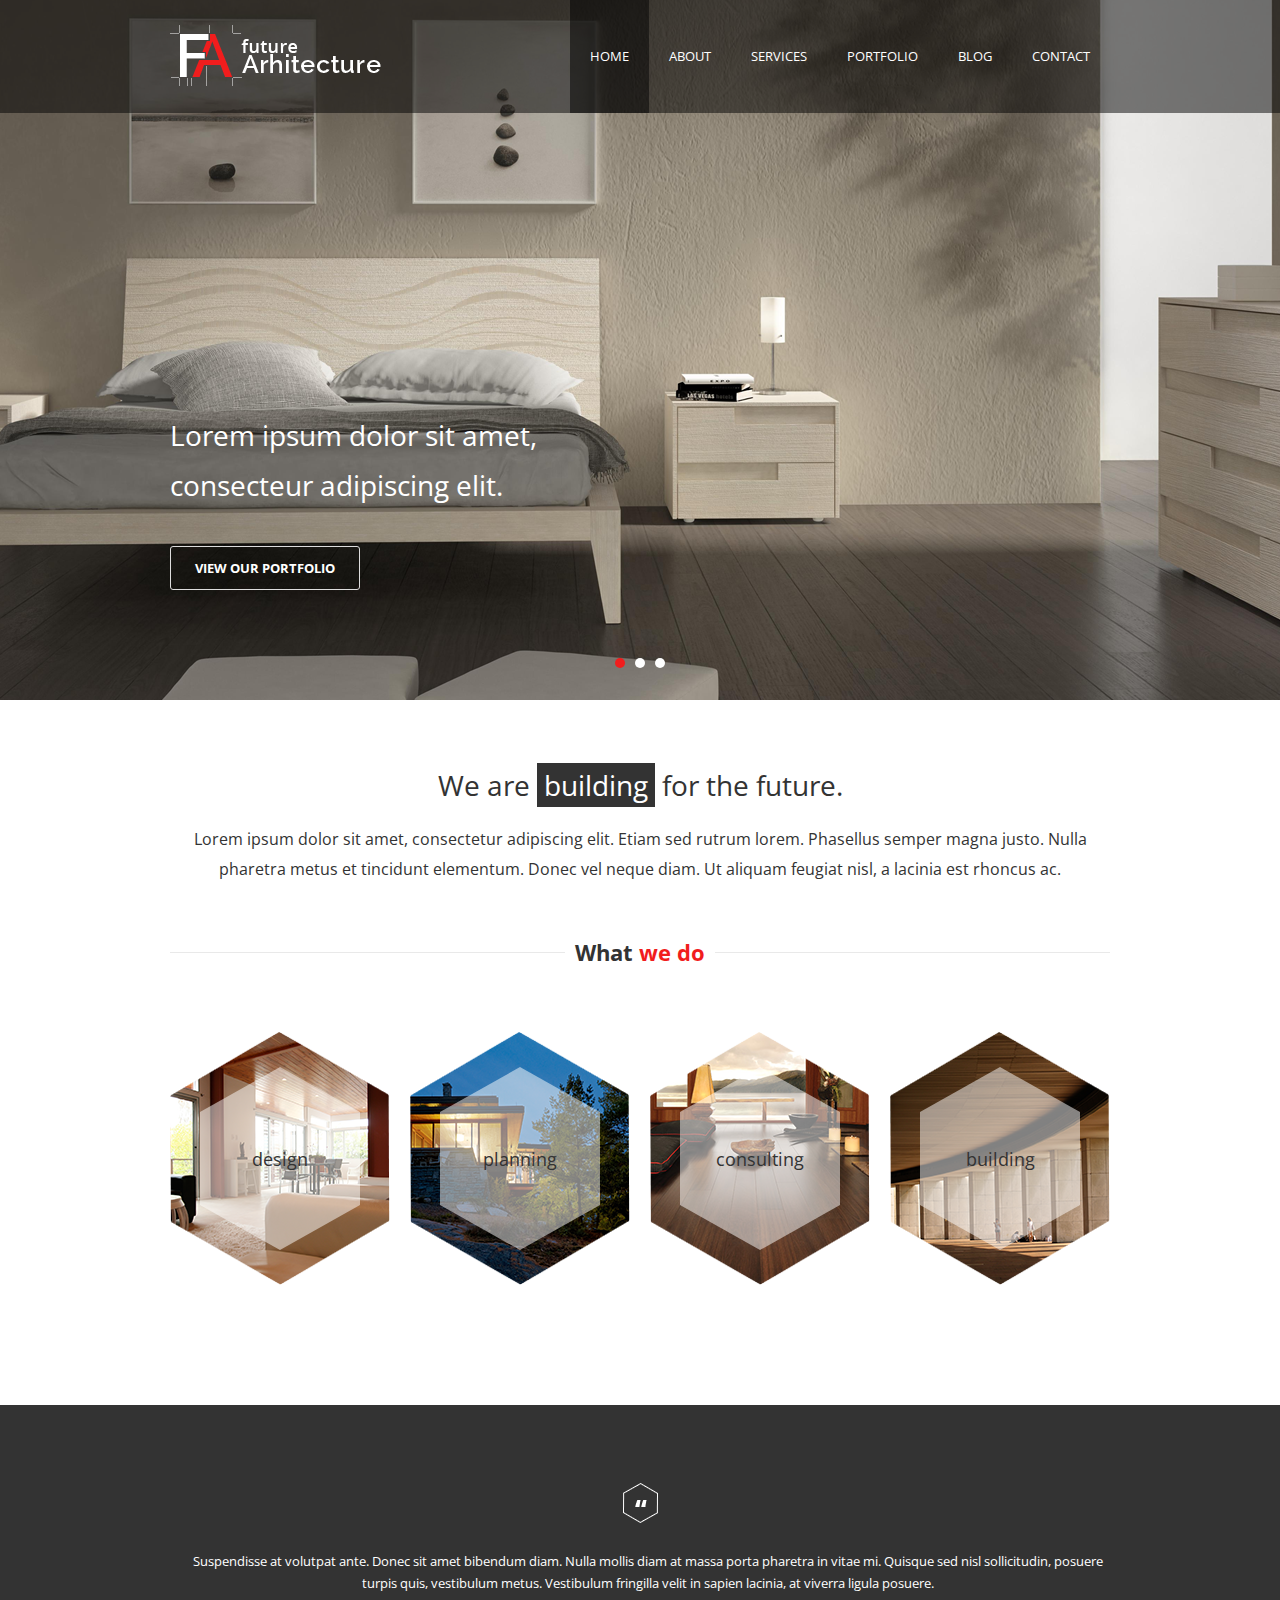
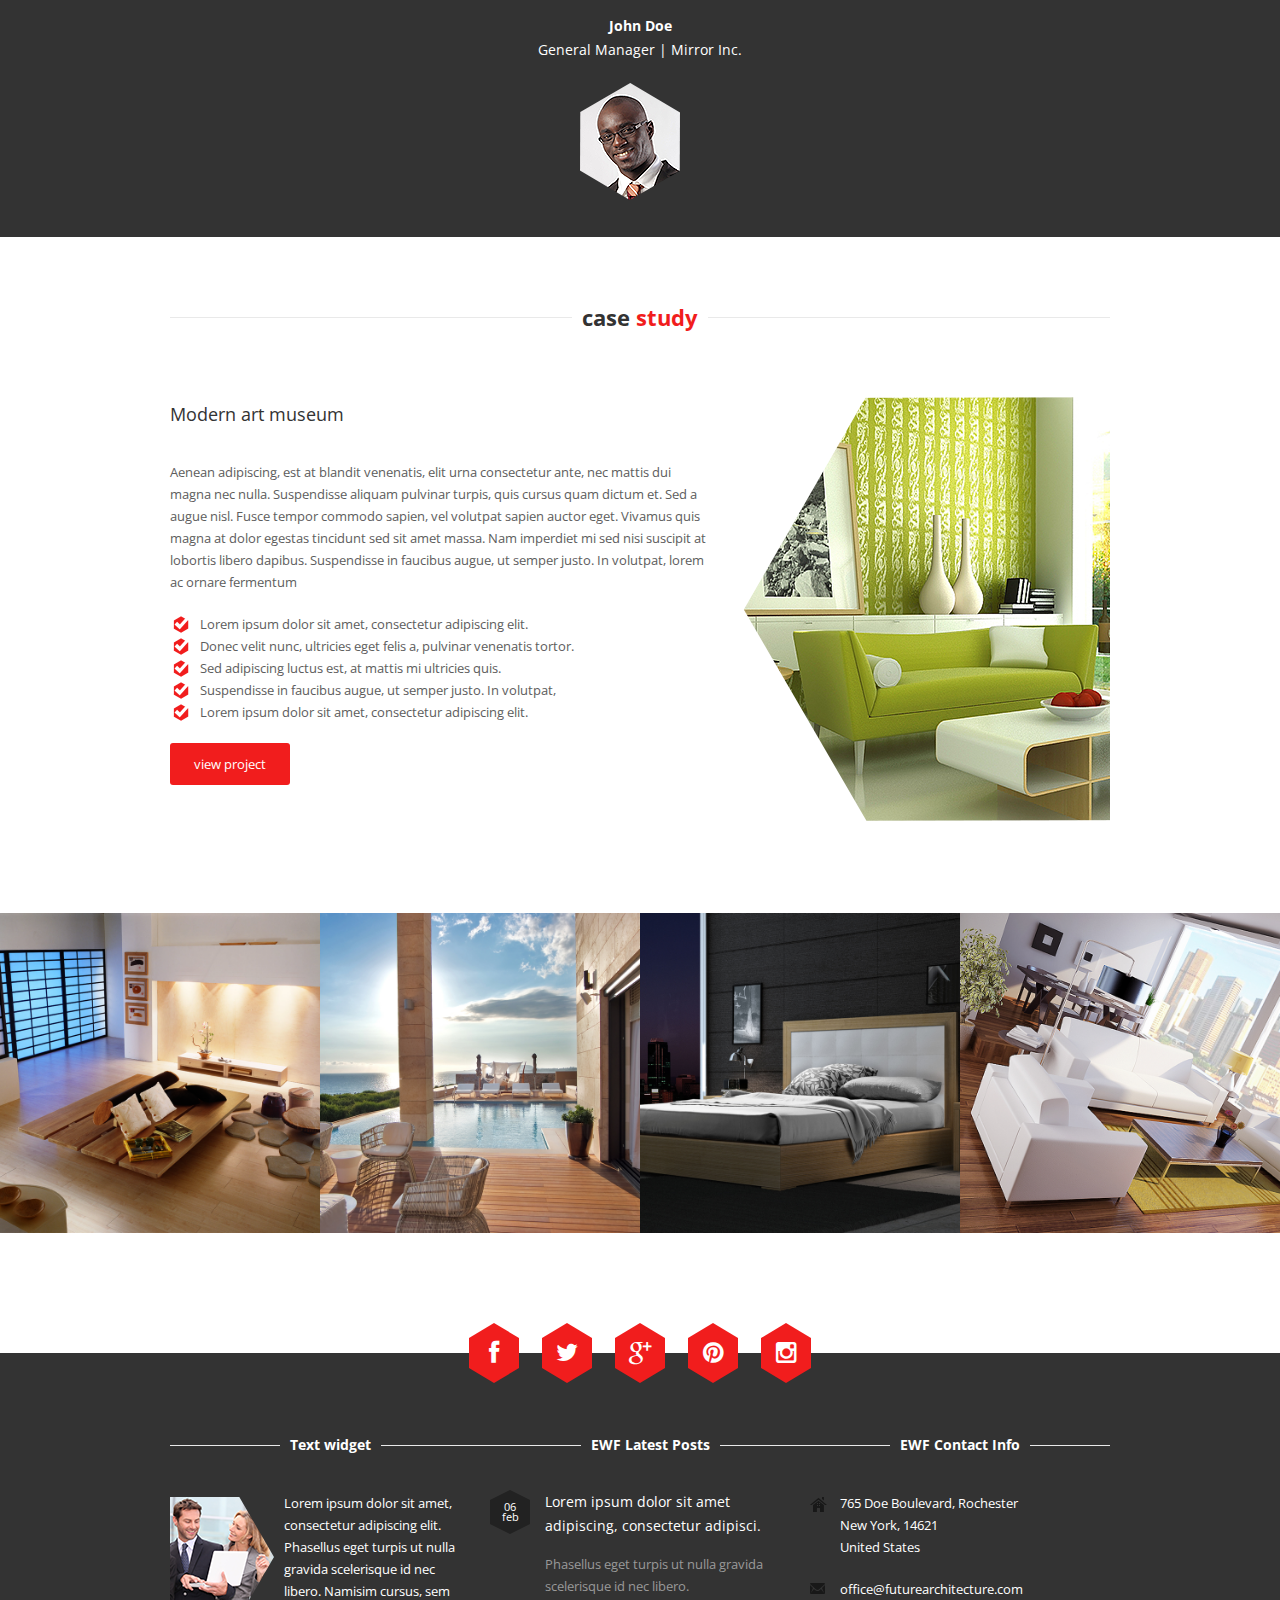
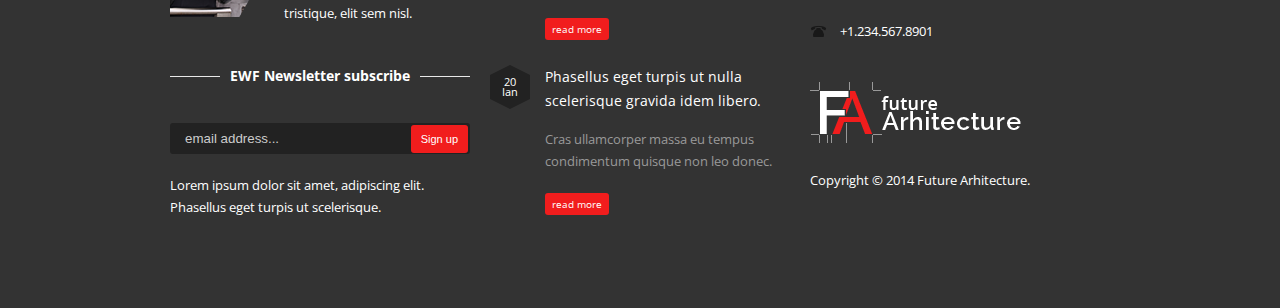
<file: index-4.html>
<!DOCTYPE html>
<html class="no-js">
<head>

	<meta charset="utf-8">
    <meta name="viewport" content="width=device-width, initial-scale=1, maximum-scale=1, user-scalable=0"/> 
	<meta http-equiv="X-UA-Compatible" content="IE=edge,chrome=1,requiresActiveX=true">
    
    
	<title>Index 3 :: Future Architecture v2</title>
	<meta name="description" content=" add description  ... ">
    
    <!-- /// Favicons ////////  -->
    <link rel="apple-touch-icon-precomposed" sizes="144x144" href="apple-touch-icon-144-precomposed.png">
    <link rel="shortcut icon" href="favicon.png">


	<!-- /// Template CSS ////////  -->
    <link rel="stylesheet" href="_layout/css/base.css">
    <link rel="stylesheet" href="_layout/css/grid.css">
    <link rel="stylesheet" href="_layout/css/elements.css">
    <link rel="stylesheet" href="_layout/css/layout.css">

	<!-- /// JS Plugins CSS ////////  -->
    <link rel="stylesheet" href="_layout/js/bxslider/jquery.bxslider.css">
    <link rel="stylesheet" href="_layout/js/magnificpopup/magnific-popup.css">
    
    <!-- /// Google Fonts ////////  -->
    <link rel="stylesheet" href="http://fonts.googleapis.com/css?family=Open+Sans:300,400,600,700">
    
    <!-- /// FontAwesome Icons 4.0.3 ////////  -->
	<link rel="stylesheet" href="_layout/css/fontawesome/font-awesome.min.css">
    
    <!-- /// Cross-browser CSS3 animations ////////  -->
    <link rel="stylesheet" href="_layout/css/animate/animate.min.css">


    <!-- /// Modernizr ////////  -->
    <script src="_layout/js/modernizr-2.6.2.min.js"></script>
 
</head>
<body>

	<div id="wrap">
	
		<div id="header">
        
		<!-- /// HEADER  //////////////////////////////////////////////////////////////////////////////////////////////////////////// -->

			<div class="row">
				<div class="span4">
				
					<!-- // Logo // -->
					<a href="index-2.html" id="logo">
                    	<img class="responsive-img" src="_layout/images/logo.png" alt="">
                    </a>
				
				</div><!-- end .span4 -->
				<div class="span8">
				
                	<a id="mobile-menu-trigger" href="#">
                    	<i class="fa fa-bars"></i>
                    </a>
                    
					<!-- // Menu // -->
					<ul class="sf-menu" id="menu">
						<li class="current">
                        	<a href="index-2.html">Home</a>
                            <ul>
                            	<li>
                                	<a href="index-2.html">Home 1</a>
                                </li>
                                <li>
                                	<a href="index-3.html">Home 2</a>
                                </li>
                                <li>
                                	<a href="index-4.html">Home 3</a>
                                </li>
                            </ul>
						</li>
						<li>
                        	<a href="about.html">About</a>
						</li>
                        <li>
                        	<a href="services.html">Services</a>
                            <ul>
								<li>
                                	<a href="services.html">Services</a>
                                </li>
								<li>
                                	<a href="services-2.html">Services 2</a>
                                </li>
                                <li>
                                	<a href="services-3.html">Services 3</a>
                                </li>
                                <li>
                                	<a href="single-service.html">Single service</a>
                                </li>
							</ul>
                        </li>
						<li>
                        	<a href="portfolio.html">Portfolio</a>
                            <ul>
                                <li>
                                    <a href="portfolio.html">Portfolio</a>
                                </li>
                                <li>
                                    <a href="portfolio-item.html">Portfolio item</a>
                                </li>
                            </ul>   
                        </li>
                        <li>
                        	<a href="blog.html">Blog</a>
                            <ul>
                                <li>
                                    <a href="blog.html">Blog</a>
                                </li>
                                <li>
                                    <a href="blog-post.html">Blog post</a>
                                </li>
                            </ul>   
                        </li>
						<li>
                        	<a href="contact.html">Contact</a>
                        </li>
					</ul>

				</div><!-- end .span8 -->
			</div><!-- end .row -->

		<!-- //////////////////////////////////////////////////////////////////////////////////////////////////////////////////////// -->

		</div><!-- end #header -->
		<div id="content">
		
		<!-- /// CONTENT  /////////////////////////////////////////////////////////////////////////////////////////////////////////// -->

            <div id="main-slider">
            	<ul class="slides">
                	<li style="background: url(_content/index/1920x700-1.png) no-repeat center center;">

                        <div class="slidetext">
                    
                            <h1>Lorem ipsum dolor sit amet, consecteur adipiscing elit.</h1>
                            <br>
                            <a class="btn btn-large btn-white text-uppercase" href="#"><strong>View our portfolio</strong></a>
                    
                        </div><!-- end .slidetext -->
  
                    </li>
                    <li style="background: url(_content/index/1920x700-2.png) no-repeat center center;">

                        <div class="slidetext">
                    
                            <h1>Nulla nec elit non odio blandit lobortis in eu enim</h1>
                            <br>
                            <a class="btn btn-large btn-white text-uppercase" href="#"><strong>More about us</strong></a>
                    
                        </div><!-- end .slidetext -->

                    </li>
                    <li style="background: url(_content/index/1920x700-3.png) no-repeat center center;">

                        <div class="slidetext">
                    
                            <h1>Suspendisse in faucibus augue, ut semper justo.</h1>
                            <br>
                            <a class="btn btn-large btn-white text-uppercase" href="#"><strong>Get in touch</strong></a>
                    
                        </div><!-- end .slidetext -->

                    </li>
                </ul><!-- end .slides -->
            </div><!-- end #main-slider -->
            
            <div class="row">
            	<div class="span12">
                	
                    <h1 class="text-center">We are <span class="text-highlight">building</span> for the future.</h1>
                    
                    <h4 class="text-center">Lorem ipsum dolor sit amet, consectetur adipiscing elit. Etiam sed rutrum lorem. 
                     Phasellus semper magna justo. Nulla pharetra metus et tincidunt elementum. 
                     Donec vel neque diam. Ut aliquam feugiat nisl, a lacinia est rhoncus ac. </h4>
                    
                </div><!-- end .span12 -->
            </div><!-- end .row -->
            
            <br><br>
            
            <div class="row">
            	<div class="span12">
                	
                    <h2 class="headline"><span>What <span class="text-highlight-2">we do</span></span></h2>
                    
                </div><!-- end .span12 -->
            </div><!-- end .row -->
            
            <div class="row">
                <div class="span3">
                
                    <div class="service-overview">
                    
                        <img src="_content/services/220x253-1.png" alt="" />
            
                        <div class="service-overview-overlay">
                        
                            <h3>
                                <a href="#">design</a>
                            </h3>
                        
                        </div><!-- end .srevices-overlay -->
                                
                    </div><!-- end .service-overview -->
                
                </div><!-- end .span3 -->
                <div class="span3">
                
                    <div class="service-overview">
                    
                        <img src="_content/services/220x253-2.png" alt="" />
            
                        <div class="service-overview-overlay">
                        
                            <h3>
                                <a href="#">planning</a>
                            </h3>
                        
                        </div><!-- end .srevices-overlay -->
                                
                    </div><!-- end .service-overview -->
                
                </div><!-- end .span3 -->
                <div class="span3">
                
                    <div class="service-overview">
                    
                        <img src="_content/services/220x253-3.png" alt="" />
            
                        <div class="service-overview-overlay">
                        
                            <h3>
                                <a href="#">consulting</a>
                            </h3>
                        
                        </div><!-- end .srevices-overlay -->
                                
                    </div><!-- end .service-overview -->
                
                </div><!-- end .span3 -->
                <div class="span3">
                
                    <div class="service-overview">
                    
                        <img src="_content/services/220x253-4.png" alt="" />
            
                        <div class="service-overview-overlay">
                        
                            <h3>
                                <a href="#">building</a>
                            </h3>
                        
                        </div><!-- end .srevices-overlay -->
                                
                    </div><!-- end .service-overview -->
                
                </div><!-- end .span3 -->
            </div><!-- end .row -->
            
            <div class="parallax" style="background-image:url(_content/index/1920x800.png);">
            
            	<div class="row">
                	<div class="span12">
                    	
                        <div class="testimonial alt">
                        	
                            <blockquote>
                            	<p>Suspendisse at volutpat ante. Donec sit amet bibendum diam. Nulla mollis diam at massa porta 
                                pharetra in vitae mi. Quisque sed nisl sollicitudin, posuere turpis quis, vestibulum metus. Vestibulum 
                                fringilla velit in sapien lacinia, at viverra ligula posuere. </p>
                            </blockquote>
                            
                            <h5><strong>John Doe</strong></h5>
                            <h5>General Manager | Mirror Inc.</h5>
                            
                            <img src="_content/index/102x119.png" alt="">
                            
                        </div><!-- end .testimonial -->
                        
                    </div><!-- end .span12 -->
                </div><!-- end .row -->
                
            </div><!-- end .parallax -->
 
 			<div class="row">
            	<div class="span12">
                	
                    <h2 class="headline"><span>case <span class="text-highlight-2">study</span></span></h2>
                    
                </div><!-- end .span12 -->
            </div><!-- end .row -->
 			
            <div class="row">
            	<div class="span7">
                
                	<h3>Modern art museum</h3>
                    
                    <br>
                    
                    <p>Aenean adipiscing, est at blandit venenatis, elit urna consectetur ante, nec mattis dui magna nec nulla. Suspendisse aliquam pulvinar turpis, 
                    quis cursus quam dictum et. Sed a augue nisl. Fusce tempor commodo sapien, vel volutpat sapien auctor eget. Vivamus quis magna at dolor egestas 
                    tincidunt sed sit amet massa. Nam imperdiet mi sed nisi suscipit at lobortis libero dapibus.  Suspendisse in faucibus augue, ut semper justo. 
                    In volutpat, lorem ac ornare fermentum</p>
                    
                    <ul class="check">
                    	<li>Lorem ipsum dolor sit amet, consectetur adipiscing elit.</li>
                        <li>Donec velit nunc, ultricies eget felis a, pulvinar venenatis tortor.</li>
                        <li>Sed adipiscing luctus est, at mattis mi ultricies quis.</li>
                        <li>Suspendisse in faucibus augue, ut semper justo. In volutpat,</li>
                        <li>Lorem ipsum dolor sit amet, consectetur adipiscing elit.</li>
                    </ul>
                    
                    <p><a class="btn btn-large" href="#">view project</a></p>
                
                </div>
                <div class="span5">
                
                	<p><img class="responsive-img" src="_content/index/380x424.png" alt=""></p>
                
                </div>
            </div>
            
            <br><br><br>
            
            <div class="strip-portfolio fixed">
            
            	<div class="portfolio-item">
                            
                    <div class="portfolio-item-preview">			
                    
                        <a href="#">
                            <img src="_content/portfolio/440x440-1.png" alt="">
                        </a>
                        
                        <div class="portfolio-item-overlay">
                            
                            <div class="portfolio-item-description">
                                
                                <h4>
                                    Portfolio Item Title
                                    <span></span>
                                </h4>
                                
                                <p>Portfolio Item description here</p>
                                
                            </div><!-- end .portfolio-item-description -->
                            <div class="portfolio-item-overlay-actions">
                                
                                <a class="portfolio-item-zoom magnificPopup-gallery" href="_content/portfolio/440x440-1.png">
                                    <i class="fa fa-search-plus"></i>
                                </a>
                                
                                <a class="portfolio-item-link" href="portfolio-item.html">
                                    <i class="fa fa-angle-right"></i>
                                </a>
                                
                            </div><!-- end .portfolio-item-overlay-actions -->
                        
                        </div><!-- end .portfolio-item-overlay -->
                    
                    </div><!-- end .portfolio-item-preview -->

                </div><!-- end .portfolio-item -->
                
                <div class="portfolio-item">
                            
                    <div class="portfolio-item-preview">			
                    
                        <a href="#">
                            <img src="_content/portfolio/440x440-2.png" alt="">
                        </a>
                        
                        <div class="portfolio-item-overlay">
                            
                            <div class="portfolio-item-description">
                                
                                <h4>
                                    Portfolio Item Title
                                    <span></span>
                                </h4>
                                
                                <p>Portfolio Item description here</p>
                                
                            </div><!-- end .portfolio-item-description -->
                            <div class="portfolio-item-overlay-actions">
                                
                                <a class="portfolio-item-zoom magnificPopup-gallery" href="_content/portfolio/440x440-2.png">
                                    <i class="fa fa-search-plus"></i>
                                </a>
                                
                                <a class="portfolio-item-link" href="portfolio-item.html">
                                    <i class="fa fa-angle-right"></i>
                                </a>
                                
                            </div><!-- end .portfolio-item-overlay-actions -->
                        
                        </div><!-- end .portfolio-item-overlay -->
                    
                    </div><!-- end .portfolio-item-preview -->

                </div><!-- end .portfolio-item -->
                
                <div class="portfolio-item">
                            
                    <div class="portfolio-item-preview">			
                    
                        <a href="#">
                            <img src="_content/portfolio/440x440-3.png" alt="">
                        </a>
                        
                        <div class="portfolio-item-overlay">
                            
                            <div class="portfolio-item-description">
                                
                                <h4>
                                    Portfolio Item Title
                                    <span></span>
                                </h4>
                                
                                <p>Portfolio Item description here</p>
                                
                            </div><!-- end .portfolio-item-description -->
                            <div class="portfolio-item-overlay-actions">
                                
                                <a class="portfolio-item-zoom magnificPopup-gallery" href="_content/portfolio/440x440-3.png">
                                    <i class="fa fa-search-plus"></i>
                                </a>
                                
                                <a class="portfolio-item-link" href="portfolio-item.html">
                                    <i class="fa fa-angle-right"></i>
                                </a>
                                
                            </div><!-- end .portfolio-item-overlay-actions -->
                        
                        </div><!-- end .portfolio-item-overlay -->
                    
                    </div><!-- end .portfolio-item-preview -->

                </div><!-- end .portfolio-item -->
                
                <div class="portfolio-item">
                            
                    <div class="portfolio-item-preview">			
                    
                        <a href="#">
                            <img src="_content/portfolio/440x440-4.png" alt="">
                        </a>
                        
                        <div class="portfolio-item-overlay">
                            
                            <div class="portfolio-item-description">
                                
                                <h4>
                                    Portfolio Item Title
                                    <span></span>
                                </h4>
                                
                                <p>Portfolio Item description here</p>
                                
                            </div><!-- end .portfolio-item-description -->
                            <div class="portfolio-item-overlay-actions">
                                
                                <a class="portfolio-item-zoom magnificPopup-gallery" href="_content/portfolio/440x440-4.png">
                                    <i class="fa fa-search-plus"></i>
                                </a>
                                
                                <a class="portfolio-item-link" href="portfolio-item.html">
                                    <i class="fa fa-angle-right"></i>
                                </a>
                                
                            </div><!-- end .portfolio-item-overlay-actions -->
                        
                        </div><!-- end .portfolio-item-overlay -->
                    
                    </div><!-- end .portfolio-item-preview -->

                </div><!-- end .portfolio-item -->
                
                <div class="portfolio-item">
                            
                    <div class="portfolio-item-preview">			
                    
                        <a href="#">
                            <img src="_content/portfolio/440x440-5.png" alt="">
                        </a>
                        
                        <div class="portfolio-item-overlay">
                            
                            <div class="portfolio-item-description">
                                
                                <h4>
                                    Portfolio Item Title
                                    <span></span>
                                </h4>
                                
                                <p>Portfolio Item description here</p>
                                
                            </div><!-- end .portfolio-item-description -->
                            <div class="portfolio-item-overlay-actions">
                                
                                <a class="portfolio-item-zoom magnificPopup-gallery" href="_content/portfolio/440x440-5.png">
                                    <i class="fa fa-search-plus"></i>
                                </a>
                                
                                <a class="portfolio-item-link" href="portfolio-item.html">
                                    <i class="fa fa-angle-right"></i>
                                </a>
                                
                            </div><!-- end .portfolio-item-overlay-actions -->
                        
                        </div><!-- end .portfolio-item-overlay -->
                    
                    </div><!-- end .portfolio-item-preview -->

                </div><!-- end .portfolio-item -->
            
            </div><!-- end .strip-portfolio -->

		<!-- ///////////////////////////////////////////////////////////////////////////////////////////////////////////////////////// -->

		</div><!-- end #content -->
		<div id="footer">
		
		<!-- /// FOOTER     ///////////////////////////////////////////////////////////////////////////////////////////////////////// -->

			<div class="row">
            	<div class="span12">
                
                
                	<!-- social icons -->
                
                	<div class="fixed" id="social">
            
                        <a href="#" class="facebook-icon social-icon">
                            <i class="fa fa-facebook"></i>
                        </a>
                        <a href="#" class="twitter-icon social-icon">
                            <i class="fa fa-twitter"></i>
                        </a>
                        <a href="#" class="googleplus-icon social-icon">
                            <i class="fa fa-google-plus"></i>
                        </a>
                        <a href="#" class="pinterest-icon social-icon">
                            <i class="fa fa-pinterest"></i>
                        </a>
                        <a href="#" class="instagram-icon social-icon">
                            <i class="fa fa-instagram"></i>
                        </a>
                    
                    </div>
                
                
                </div><!-- end .span12 -->
            </div><!-- end .row -->
            
            <div class="row">
            	<div class="span4" id="footer-widget-area-1">
                
                
                	 <div class="widget widget_text">
                        
                        <h3 class="widget-title"><span>Text widget</span></h3>
                    
                        <div class="textwidget">
                            <p><img class="img-align-left" src="_content/footer/about-us.png" alt="">
                             Lorem ipsum dolor sit amet, consectetur adipiscing elit. Phasellus eget turpis ut
                        	 nulla gravida scelerisque id nec libero. Namisim cursus, sem tristique, elit sem nisl.</p>
                        </div>
                        
                    </div>
                    
                    <div class="widget ewf_widget_newsletter_subscribe">
                    
                    	<h3 class="widget-title"><span>EWF Newsletter subscribe</span></h3>
                    
                    	<form action="#" class="subscribeform" id="subscribeform">
                            <div>
                                <label class="screen-reader-text" for="emailaddress">Enter email address to subscribe to newsletter:</label>
                                <input id="emailaddress" name="emailaddress" type="text" placeholder="email address...">
                                <input id="subscribesubmit" name="subscribesubmit" type="submit" value="Sign up">
                            </div>
                        </form>
                        
                        <p>Lorem ipsum dolor sit amet, adipiscing elit. Phasellus eget turpis ut scelerisque.</p>
                    
                    </div>
                    
                
                </div><!-- end .span4 -->
                <div class="span4" id="footer-widget-area-2">
                
                	
                    <div class="widget ewf_widget_latest_posts">
                    
                    	<h3 class="widget-title"><span>EWF Latest Posts</span></h3>
                    
                    	<ul>
                            <li>
                                <div class="date">06<br>feb</div>
                                <h5><a href="#">Lorem ipsum dolor sit amet adipiscing, consectetur adipisci.</a></h5>
                                <p>Phasellus eget turpis ut nulla gravida scelerisque id nec libero. </p>
                                <a class="btn" href="#">read more</a>
                            </li>
                            <li>
                                <div class="date">20<br>Ian</div>
                                <h5><a href="#">Phasellus eget turpis ut nulla scelerisque gravida idem libero.</a></h5>
                                <p>Cras ullamcorper massa eu tempus condimentum quisque non leo donec.</p>
                                <a class="btn" href="#">read more</a>
                            </li>
                        </ul>
                    
                    </div>
                    
                
                </div><!-- end .span4 -->
                <div class="span4" id="footer-widget-area-3">
                
                	
                    <div class="widget ewf_widget_contact_info">
                    
                    	<h3 class="widget-title"><span>EWF Contact Info</span></h3>
                    
                    	<ul>
                            <li class="address">
                                765 Doe Boulevard, Rochester<br />
                                New York, 14621<br>
                                United States
                            </li>
                            <li class="email">
                                <a href="office%40futurearchitecture.html">office@futurearchitecture.com</a>
                            </li>
                            <li class="phone">
                                +1.234.567.8901 	                            
                            </li>
                        </ul>
                    
                    </div>
                    
                    <div class="widget widget_text">
                        
                        <p><a href="#"><img class="responsive-img" src="_layout/images/logo.png" alt=""></a></p>
                        
                        <p class="last">Copyright &copy; 2014 Future Arhitecture.</p>
                        
                    </div>
                    	    
                
                </div><!-- end .span4 -->
            </div><!-- end .row -->

		<!-- //////////////////////////////////////////////////////////////////////////////////////////////////////////////////////// -->

		</div><!-- end #footer -->
	</div><!-- end #wrap -->


    <!-- /// jQuery ////////  -->
	<script src="_layout/js/jquery-2.1.0.min.js"></script>
  
    <!-- /// ViewPort ////////  -->
	<script src="_layout/js/viewport/jquery.viewport.js"></script>
    
    <!-- /// Easing ////////  -->
	<script src="_layout/js/easing/jquery.easing.1.3.js"></script>

    <!-- /// SimplePlaceholder ////////  -->
	<script src="_layout/js/simpleplaceholder/jquery.simpleplaceholder.js"></script>

    <!-- /// Fitvids ////////  -->
    <script src="_layout/js/fitvids/jquery.fitvids.js"></script>
    
    <!-- /// Superfish Menu ////////  -->
	<script src="_layout/js/superfish/hoverIntent.js"></script>
    <script src="_layout/js/superfish/superfish.js"></script>
    
    <!-- /// bxSlider ////////  -->
	<script src="_layout/js/bxslider/jquery.bxslider.min.js"></script>
    
   	<!-- /// Magnific Popup ////////  -->
	<script src="_layout/js/magnificpopup/jquery.magnific-popup.min.js"></script>
    
    <!-- /// Isotope ////////  -->
	<script src="_layout/js/isotope/isotope.pkgd.min.js"></script>
    <script src="_layout/js/isotope/imagesloaded.pkgd.min.js"></script>
    
    <!-- /// Parallax ////////  -->
	<script src="_layout/js/parallax/jquery.parallax.min.js"></script>

	<!-- /// EasyPieChart ////////  -->
	<script src="_layout/js/easypiechart/jquery.easypiechart.min.js"></script>
    
    <!-- /// Easy Tabs ////////  -->
    <script src="_layout/js/easytabs/jquery.easytabs.min.js"></script>	

    <!-- /// Form validate ////////  -->
    <script src="_layout/js/jqueryvalidate/jquery.validate.min.js"></script>
    
	<!-- /// Form submit ////////  -->
    <script src="_layout/js/jqueryform/jquery.form.min.js"></script>
    
    <!-- /// gMap ////////  -->
	<script src="http://maps.google.com/maps/api/js?sensor=false"></script>
	<script src="_layout/js/gmap/jquery.gmap.min.js"></script>

	<!-- /// Custom JS ////////  -->
	<script src="_layout/js/plugins.js"></script>	
	<script src="_layout/js/scripts.js"></script>

</body>
</html>
</file>
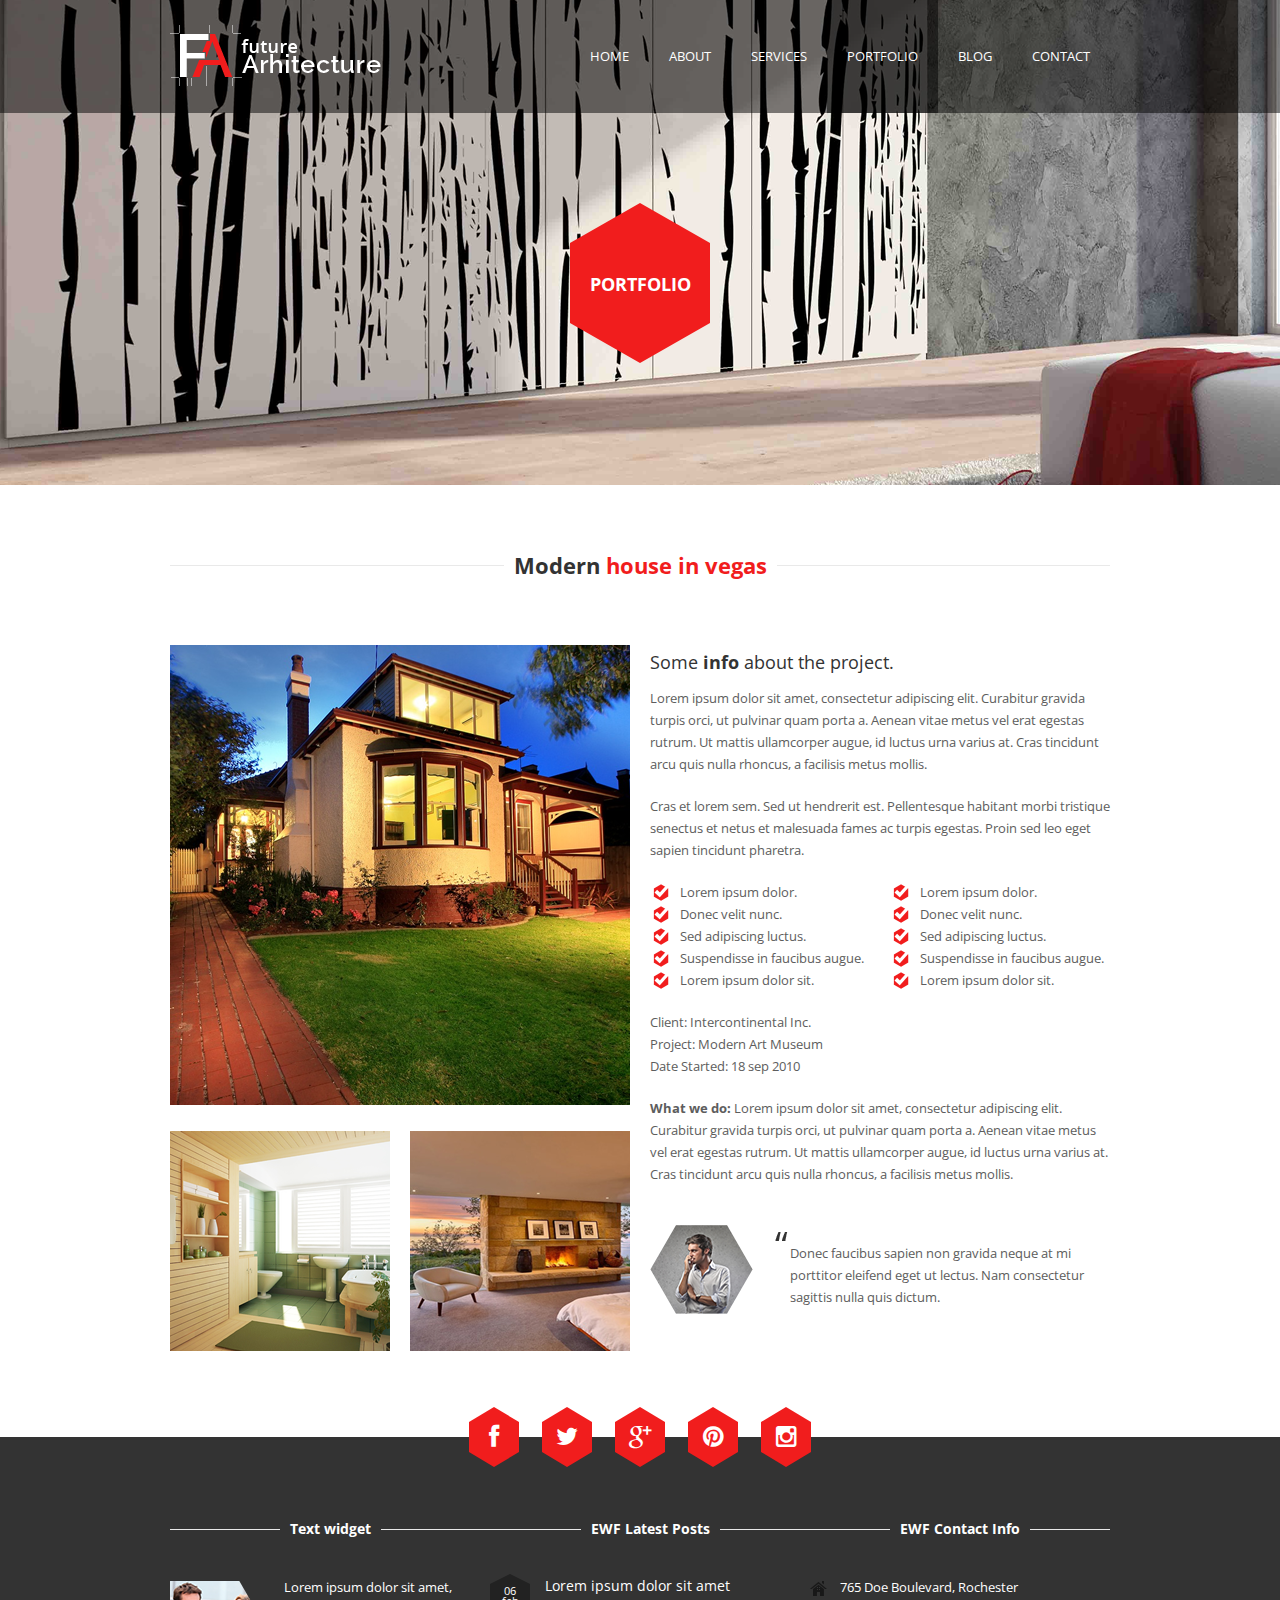
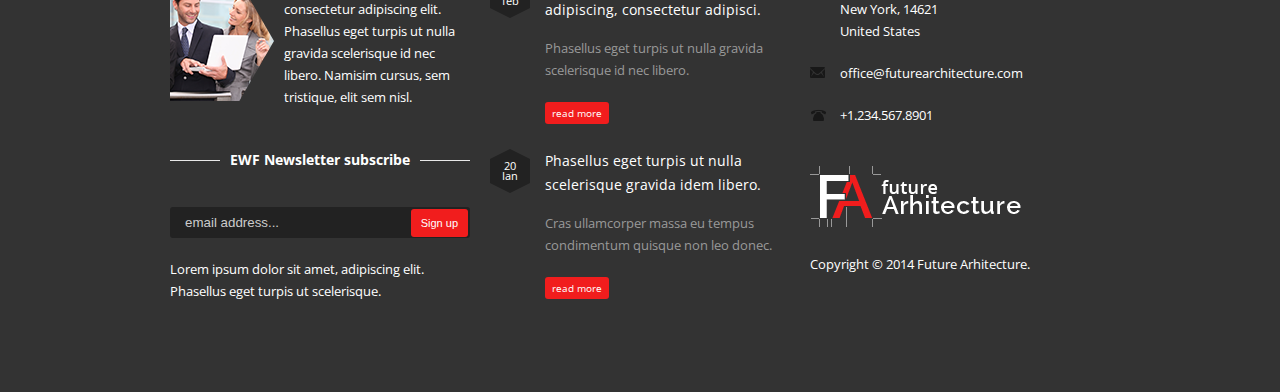
<file: portfolio-item.html>
<!DOCTYPE html>
<html class="no-js">
<head>

	<meta charset="utf-8">
    <meta name="viewport" content="width=device-width, initial-scale=1, maximum-scale=1, user-scalable=0"/> 
	<meta http-equiv="X-UA-Compatible" content="IE=edge,chrome=1,requiresActiveX=true">
    
    
	<title>Portfolio Item :: Future Architecture v2</title>
	<meta name="description" content=" add description  ... ">
    
    <!-- /// Favicons ////////  -->
    <link rel="apple-touch-icon-precomposed" sizes="144x144" href="apple-touch-icon-144-precomposed.png">
    <link rel="shortcut icon" href="favicon.png">


	<!-- /// Template CSS ////////  -->
    <link rel="stylesheet" href="_layout/css/base.css">
    <link rel="stylesheet" href="_layout/css/grid.css">
    <link rel="stylesheet" href="_layout/css/elements.css">
    <link rel="stylesheet" href="_layout/css/layout.css">

	<!-- /// JS Plugins CSS ////////  -->
    <link rel="stylesheet" href="_layout/js/bxslider/jquery.bxslider.css">
    <link rel="stylesheet" href="_layout/js/magnificpopup/magnific-popup.css">
    
    <!-- /// Google Fonts ////////  -->
    <link rel="stylesheet" href="http://fonts.googleapis.com/css?family=Open+Sans:300,400,600,700">
    
    <!-- /// FontAwesome Icons 4.0.3 ////////  -->
	<link rel="stylesheet" href="_layout/css/fontawesome/font-awesome.min.css">
    
    <!-- /// Cross-browser CSS3 animations ////////  -->
    <link rel="stylesheet" href="_layout/css/animate/animate.min.css">


    <!-- /// Modernizr ////////  -->
    <script src="_layout/js/modernizr-2.6.2.min.js"></script>
 
</head>
<body>

	<div id="wrap">
	
		<div id="header">
        
		<!-- /// HEADER  //////////////////////////////////////////////////////////////////////////////////////////////////////////// -->

			<div class="row">
				<div class="span4">
				
					<!-- // Logo // -->
					<a href="index-2.html" id="logo">
                    	<img class="responsive-img" src="_layout/images/logo.png" alt="">
                    </a>
				
				</div><!-- end .span4 -->
				<div class="span8">
				
                	<a id="mobile-menu-trigger" href="#">
                    	<i class="fa fa-bars"></i>
                    </a>
                    
					<!-- // Menu // -->
					<ul class="sf-menu" id="menu">
						<li>
                        	<a href="index-2.html">Home</a>
                            <ul>
                            	<li>
                                	<a href="index-2.html">Home 1</a>
                                </li>
                                <li>
                                	<a href="index-3.html">Home 2</a>
                                </li>
                                <li>
                                	<a href="index-4.html">Home 3</a>
                                </li>
                            </ul>
						</li>
						<li>
                        	<a href="about.html">About</a>
						</li>
                        <li>
                        	<a href="services.html">Services</a>
                            <ul>
								<li>
                                	<a href="services.html">Services</a>
                                </li>
								<li>
                                	<a href="services-2.html">Services 2</a>
                                </li>
                                <li>
                                	<a href="services-3.html">Services 3</a>
                                </li>
                                <li>
                                	<a href="single-service.html">Single service</a>
                                </li>
							</ul>
                        </li>
						<li class="current">
                        	<a href="portfolio.html">Portfolio</a>
                            <ul>
                                <li>
                                    <a href="portfolio.html">Portfolio</a>
                                </li>
                                <li>
                                    <a href="portfolio-item.html">Portfolio item</a>
                                </li>
                            </ul>   
                        </li>
                        <li>
                        	<a href="blog.html">Blog</a>
                            <ul>
                                <li>
                                    <a href="blog.html">Blog</a>
                                </li>
                                <li>
                                    <a href="blog-post.html">Blog post</a>
                                </li>
                            </ul>   
                        </li>
						<li>
                        	<a href="contact.html">Contact</a>
                        </li>
					</ul>

				</div><!-- end .span8 -->
			</div><!-- end .row -->

		<!-- //////////////////////////////////////////////////////////////////////////////////////////////////////////////////////// -->

		</div><!-- end #header -->
		<div id="content">
		
		<!-- /// CONTENT  /////////////////////////////////////////////////////////////////////////////////////////////////////////// -->

            <div id="page-header" style="background: url(_content/portfolio/1920x485.png) no-repeat top center;">
            
            	<div id="page-header-title">Portfolio</div>
            
            </div><!-- end #page-header -->

            <div class="row">
            	<div class="span12">
                	
                    <h2 class="headline"><span>Modern <span class="text-highlight-2">house in vegas</span></span></h2>
                    
                </div><!-- end .span12 -->
            </div><!-- end .row -->
            
            <div class="row">
            	<div class="span6">
                	
                    <p><img class="responsive-img" src="_content/portfolio/460x460.png" alt=""></p>
                    
                    <div class="row">
                    	<div class="span3">
                        
                        	<p><img class="responsive-img" src="_content/portfolio/220x220-1.png" alt=""></p>
                        
                        </div><!-- end .span3 -->
                        <div class="span3">
                        
                        	<p><img class="responsive-img" src="_content/portfolio/220x220-2.png" alt=""></p>
                        
                        </div><!-- end .span3 -->
                    </div><!-- end .row -->
                    
                </div><!-- end .span6 -->
                <div class="span6">
                	
                    <h3>Some <strong>info</strong> about the project.</h3>
                    
                    <p>Lorem ipsum dolor sit amet, consectetur adipiscing elit. Curabitur gravida turpis orci, ut pulvinar quam 
                    porta a. Aenean vitae metus vel erat egestas rutrum. Ut mattis ullamcorper augue, id luctus urna varius at. 
                    Cras tincidunt arcu quis nulla rhoncus, a facilisis metus mollis. </p>
                    
                    <p>Cras et lorem sem. Sed ut hendrerit est. Pellentesque habitant morbi tristique senectus et netus et malesuada 
                    fames ac turpis egestas. Proin sed leo eget sapien tincidunt pharetra. </p>
                    
                    <div class="row">
                        <div class="span3">
                        	
                            <ul class="check">
                            	<li>Lorem ipsum dolor.</li>
                                <li>Donec velit nunc.</li>
                                <li>Sed adipiscing luctus.</li>
                                <li>Suspendisse in faucibus augue.</li>
                                <li>Lorem ipsum dolor sit.</li>
                            </ul>
                            
                        </div><!-- end .span3 -->
                        <div class="span3">
                        	
                            <ul class="check">
                            	<li>Lorem ipsum dolor.</li>
                                <li>Donec velit nunc.</li>
                                <li>Sed adipiscing luctus.</li>
                                <li>Suspendisse in faucibus augue.</li>
                                <li>Lorem ipsum dolor sit.</li>
                            </ul>
                            
                        </div><!-- end .span3 -->
                    </div><!-- end .row -->
                    
                    <ul class="unstyled">
                    	<li>Client: Intercontinental Inc.</li>
                        <li>Project: Modern Art Museum</li>
                        <li>Date Started: 18 sep 2010</li>
                    </ul>
                    
                    <p>
                    	<strong>What we do:</strong> 
                        Lorem ipsum dolor sit amet, consectetur adipiscing elit. Curabitur gravida turpis orci, 
                    	ut pulvinar quam porta a. Aenean vitae metus vel erat egestas rutrum. Ut mattis ullamcorper augue, id 
                    	luctus urna varius at. Cras tincidunt arcu quis nulla rhoncus, a facilisis metus mollis.
                    </p>
                    
                    <div class="testimonial fixed">
                    
                    	<img src="_content/portfolio/103x89.png" alt="" />
                        
                        <blockquote>
                        
                        	<p>Donec faucibus sapien non gravida neque at mi porttitor eleifend eget ut lectus. Nam 
                            consectetur sagittis nulla quis dictum. </p>
                        
                        </blockquote>
                   	
                    </div><!-- end .testimonial -->

                </div><!-- end .span6 -->
            </div><!-- end .row -->

		<!-- ///////////////////////////////////////////////////////////////////////////////////////////////////////////////////////// -->

		</div><!-- end #content -->
		<div id="footer">
		
		<!-- /// FOOTER     ///////////////////////////////////////////////////////////////////////////////////////////////////////// -->

			<div class="row">
            	<div class="span12">
                
                
                	<!-- social icons -->
                
                	<div class="fixed" id="social">
            
                        <a href="#" class="facebook-icon social-icon">
                            <i class="fa fa-facebook"></i>
                        </a>
                        <a href="#" class="twitter-icon social-icon">
                            <i class="fa fa-twitter"></i>
                        </a>
                        <a href="#" class="googleplus-icon social-icon">
                            <i class="fa fa-google-plus"></i>
                        </a>
                        <a href="#" class="pinterest-icon social-icon">
                            <i class="fa fa-pinterest"></i>
                        </a>
                        <a href="#" class="instagram-icon social-icon">
                            <i class="fa fa-instagram"></i>
                        </a>
                    
                    </div>
                
                
                </div><!-- end .span12 -->
            </div><!-- end .row -->
            
            <div class="row">
            	<div class="span4" id="footer-widget-area-1">
                
                
                	 <div class="widget widget_text">
                        
                        <h3 class="widget-title"><span>Text widget</span></h3>
                    
                        <div class="textwidget">
                            <p><img class="img-align-left" src="_content/footer/about-us.png" alt="">
                             Lorem ipsum dolor sit amet, consectetur adipiscing elit. Phasellus eget turpis ut
                        	 nulla gravida scelerisque id nec libero. Namisim cursus, sem tristique, elit sem nisl.</p>
                        </div>
                        
                    </div>
                    
                    <div class="widget ewf_widget_newsletter_subscribe">
                    
                    	<h3 class="widget-title"><span>EWF Newsletter subscribe</span></h3>
                    
                    	<form action="#" class="subscribeform" id="subscribeform">
                            <div>
                                <label class="screen-reader-text" for="emailaddress">Enter email address to subscribe to newsletter:</label>
                                <input id="emailaddress" name="emailaddress" type="text" placeholder="email address...">
                                <input id="subscribesubmit" name="subscribesubmit" type="submit" value="Sign up">
                            </div>
                        </form>
                        
                        <p>Lorem ipsum dolor sit amet, adipiscing elit. Phasellus eget turpis ut scelerisque.</p>
                    
                    </div>
                    
                
                </div><!-- end .span4 -->
                <div class="span4" id="footer-widget-area-2">
                
                	
                    <div class="widget ewf_widget_latest_posts">
                    
                    	<h3 class="widget-title"><span>EWF Latest Posts</span></h3>
                    
                    	<ul>
                            <li>
                                <div class="date">06<br>feb</div>
                                <h5><a href="#">Lorem ipsum dolor sit amet adipiscing, consectetur adipisci.</a></h5>
                                <p>Phasellus eget turpis ut nulla gravida scelerisque id nec libero. </p>
                                <a class="btn" href="#">read more</a>
                            </li>
                            <li>
                                <div class="date">20<br>Ian</div>
                                <h5><a href="#">Phasellus eget turpis ut nulla scelerisque gravida idem libero.</a></h5>
                                <p>Cras ullamcorper massa eu tempus condimentum quisque non leo donec.</p>
                                <a class="btn" href="#">read more</a>
                            </li>
                        </ul>
                    
                    </div>
                    
                
                </div><!-- end .span4 -->
                <div class="span4" id="footer-widget-area-3">
                
                	
                    <div class="widget ewf_widget_contact_info">
                    
                    	<h3 class="widget-title"><span>EWF Contact Info</span></h3>
                    
                    	<ul>
                            <li class="address">
                                765 Doe Boulevard, Rochester<br />
                                New York, 14621<br>
                                United States
                            </li>
                            <li class="email">
                                <a href="office%40futurearchitecture.html">office@futurearchitecture.com</a>
                            </li>
                            <li class="phone">
                                +1.234.567.8901 	                            
                            </li>
                        </ul>
                    
                    </div>
                    
                    <div class="widget widget_text">
                        
                        <p><a href="#"><img class="responsive-img" src="_layout/images/logo.png" alt=""></a></p>
                        
                        <p class="last">Copyright &copy; 2014 Future Arhitecture.</p>
                        
                    </div>
                    	    
                
                </div><!-- end .span4 -->
            </div><!-- end .row -->

		<!-- //////////////////////////////////////////////////////////////////////////////////////////////////////////////////////// -->

		</div><!-- end #footer -->
	</div><!-- end #wrap -->


    <!-- /// jQuery ////////  -->
	<script src="_layout/js/jquery-2.1.0.min.js"></script>
  
    <!-- /// ViewPort ////////  -->
	<script src="_layout/js/viewport/jquery.viewport.js"></script>
    
    <!-- /// Easing ////////  -->
	<script src="_layout/js/easing/jquery.easing.1.3.js"></script>

    <!-- /// SimplePlaceholder ////////  -->
	<script src="_layout/js/simpleplaceholder/jquery.simpleplaceholder.js"></script>

    <!-- /// Fitvids ////////  -->
    <script src="_layout/js/fitvids/jquery.fitvids.js"></script>
    
    <!-- /// Superfish Menu ////////  -->
	<script src="_layout/js/superfish/hoverIntent.js"></script>
    <script src="_layout/js/superfish/superfish.js"></script>
    
    <!-- /// bxSlider ////////  -->
	<script src="_layout/js/bxslider/jquery.bxslider.min.js"></script>
    
   	<!-- /// Magnific Popup ////////  -->
	<script src="_layout/js/magnificpopup/jquery.magnific-popup.min.js"></script>
    
    <!-- /// Isotope ////////  -->
	<script src="_layout/js/isotope/isotope.pkgd.min.js"></script>
    <script src="_layout/js/isotope/imagesloaded.pkgd.min.js"></script>
    
    <!-- /// Parallax ////////  -->
	<script src="_layout/js/parallax/jquery.parallax.min.js"></script>

	<!-- /// EasyPieChart ////////  -->
	<script src="_layout/js/easypiechart/jquery.easypiechart.min.js"></script>
    
    <!-- /// Easy Tabs ////////  -->
    <script src="_layout/js/easytabs/jquery.easytabs.min.js"></script>	

    <!-- /// Form validate ////////  -->
    <script src="_layout/js/jqueryvalidate/jquery.validate.min.js"></script>
    
	<!-- /// Form submit ////////  -->
    <script src="_layout/js/jqueryform/jquery.form.min.js"></script>
    
    <!-- /// gMap ////////  -->
	<script src="http://maps.google.com/maps/api/js?sensor=false"></script>
	<script src="_layout/js/gmap/jquery.gmap.min.js"></script>

	<!-- /// Custom JS ////////  -->
	<script src="_layout/js/plugins.js"></script>	
	<script src="_layout/js/scripts.js"></script>

</body>
</html>
</file>
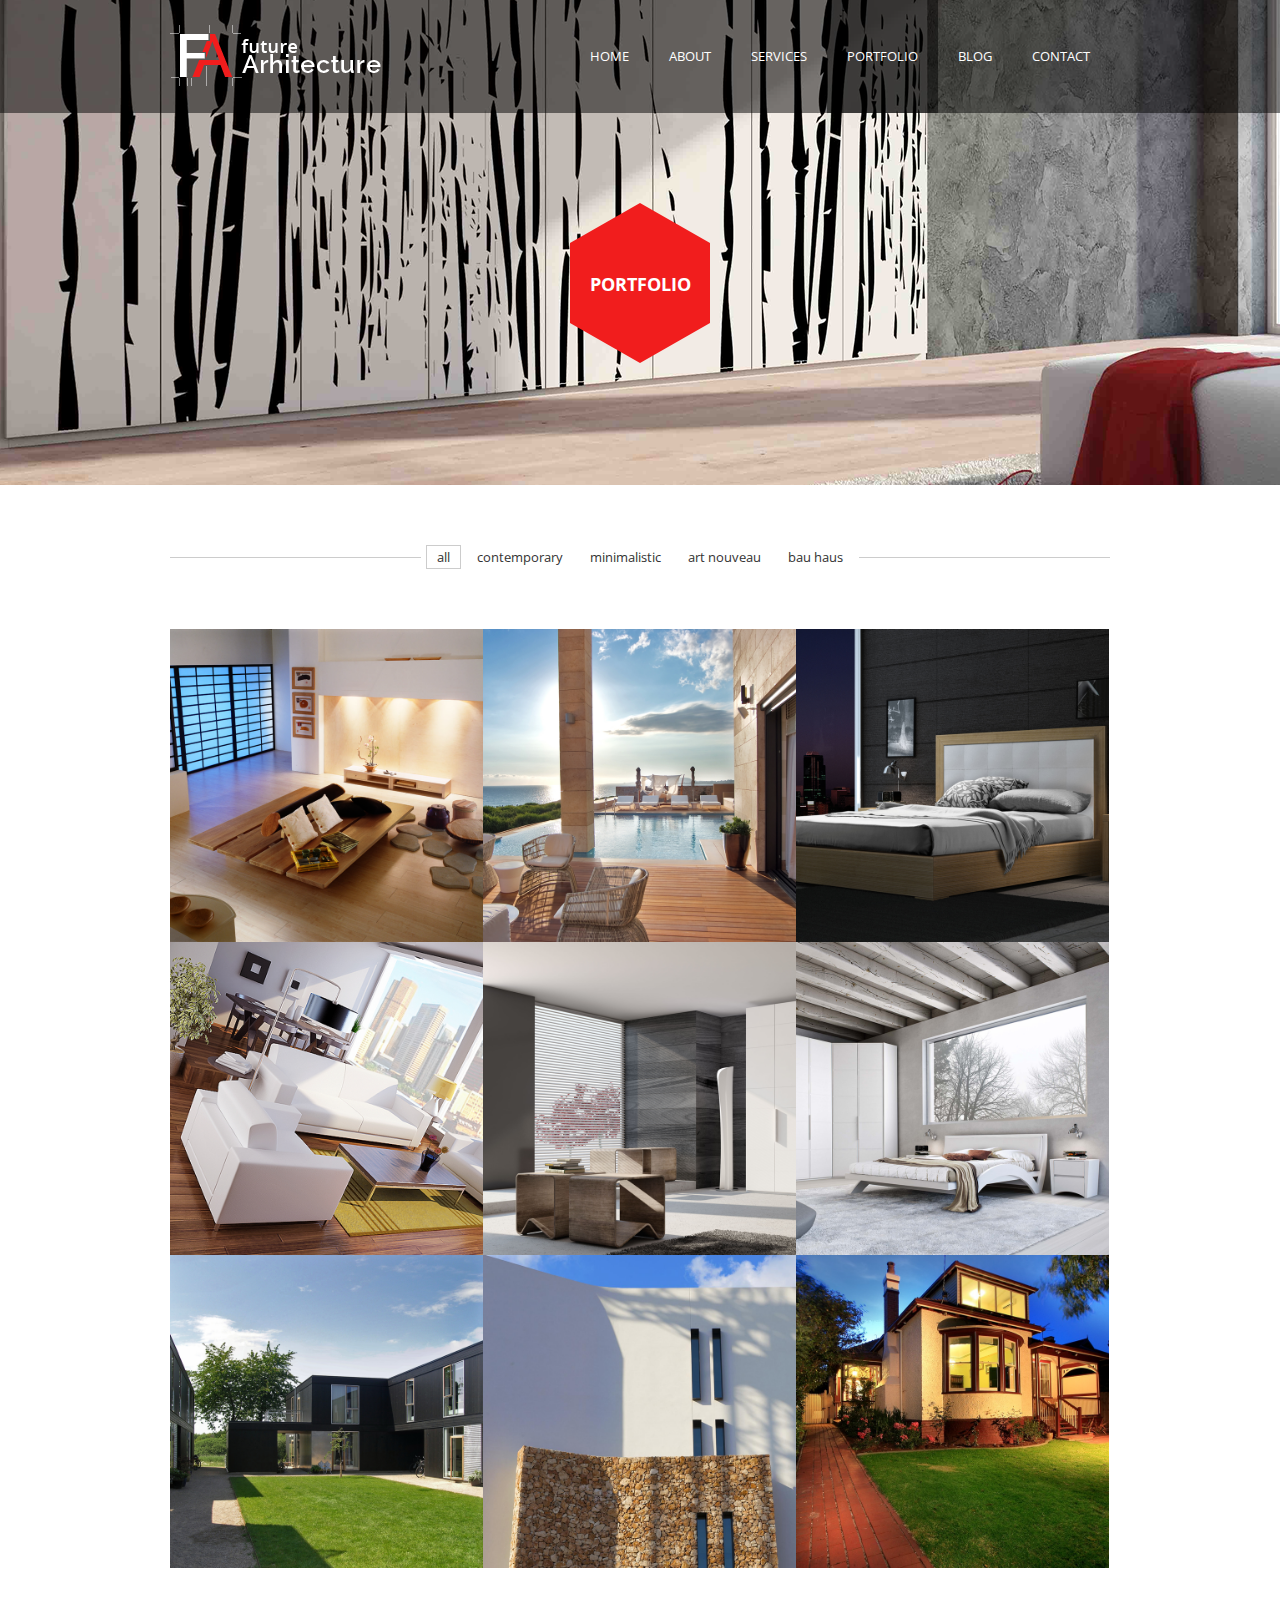
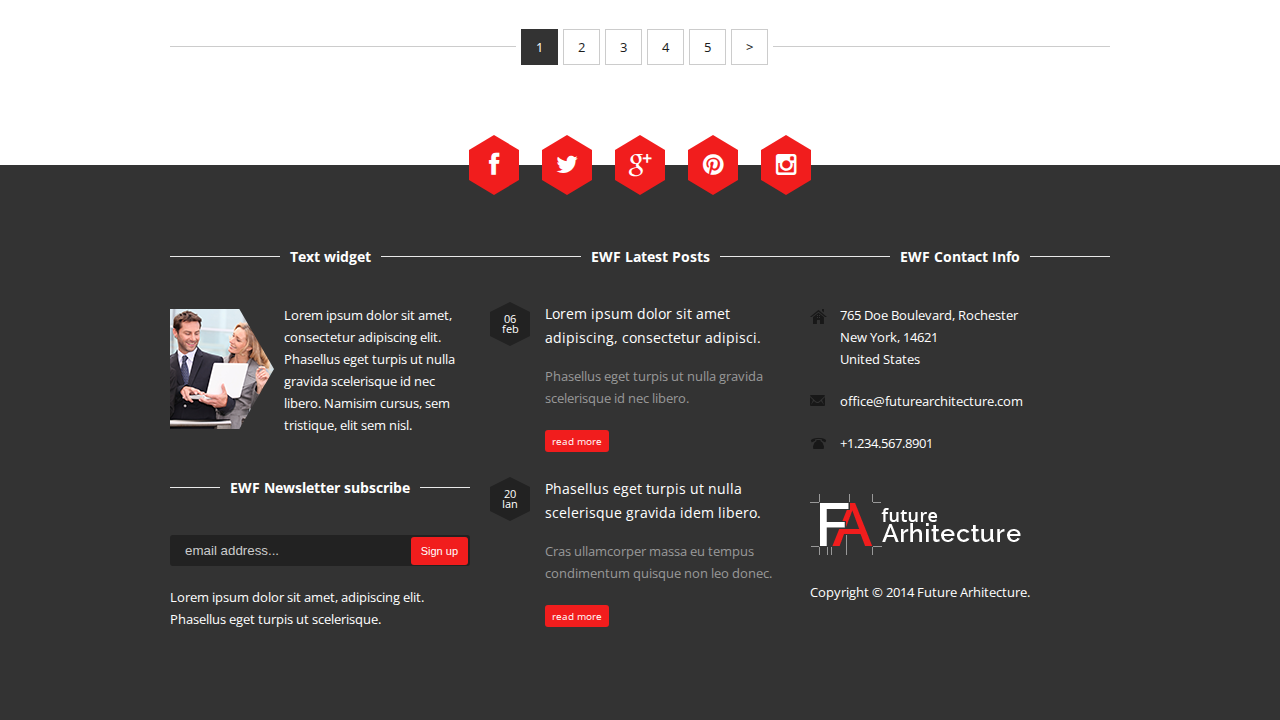
<file: portfolio.html>
<!DOCTYPE html>
<html class="no-js">
<head>

	<meta charset="utf-8">
    <meta name="viewport" content="width=device-width, initial-scale=1, maximum-scale=1, user-scalable=0"/> 
	<meta http-equiv="X-UA-Compatible" content="IE=edge,chrome=1,requiresActiveX=true">
    
    
	<title>Portfolio :: Future Architecture v2</title>
	<meta name="description" content=" add description  ... ">
    
    <!-- /// Favicons ////////  -->
    <link rel="apple-touch-icon-precomposed" sizes="144x144" href="apple-touch-icon-144-precomposed.png">
    <link rel="shortcut icon" href="favicon.png">


	<!-- /// Template CSS ////////  -->
    <link rel="stylesheet" href="_layout/css/base.css">
    <link rel="stylesheet" href="_layout/css/grid.css">
    <link rel="stylesheet" href="_layout/css/elements.css">
    <link rel="stylesheet" href="_layout/css/layout.css">

	<!-- /// JS Plugins CSS ////////  -->
    <link rel="stylesheet" href="_layout/js/bxslider/jquery.bxslider.css">
    <link rel="stylesheet" href="_layout/js/magnificpopup/magnific-popup.css">
    
    <!-- /// Google Fonts ////////  -->
    <link rel="stylesheet" href="http://fonts.googleapis.com/css?family=Open+Sans:300,400,600,700">
    
    <!-- /// FontAwesome Icons 4.0.3 ////////  -->
	<link rel="stylesheet" href="_layout/css/fontawesome/font-awesome.min.css">
    
    <!-- /// Cross-browser CSS3 animations ////////  -->
    <link rel="stylesheet" href="_layout/css/animate/animate.min.css">


    <!-- /// Modernizr ////////  -->
    <script src="_layout/js/modernizr-2.6.2.min.js"></script>
 
</head>
<body>

	<div id="wrap">
	
		<div id="header">
        
		<!-- /// HEADER  //////////////////////////////////////////////////////////////////////////////////////////////////////////// -->

			<div class="row">
				<div class="span4">
				
					<!-- // Logo // -->
					<a href="index-2.html" id="logo">
                    	<img class="responsive-img" src="_layout/images/logo.png" alt="">
                    </a>
				
				</div><!-- end .span4 -->
				<div class="span8">
				
                	<a id="mobile-menu-trigger" href="#">
                    	<i class="fa fa-bars"></i>
                    </a>
                    
					<!-- // Menu // -->
					<ul class="sf-menu" id="menu">
						<li>
                        	<a href="index-2.html">Home</a>
                            <ul>
                            	<li>
                                	<a href="index-2.html">Home 1</a>
                                </li>
                                <li>
                                	<a href="index-3.html">Home 2</a>
                                </li>
                                <li>
                                	<a href="index-4.html">Home 3</a>
                                </li>
                            </ul>
						</li>
						<li>
                        	<a href="about.html">About</a>
						</li>
                        <li>
                        	<a href="services.html">Services</a>
                            <ul>
								<li>
                                	<a href="services.html">Services</a>
                                </li>
								<li>
                                	<a href="services-2.html">Services 2</a>
                                </li>
                                <li>
                                	<a href="services-3.html">Services 3</a>
                                </li>
                                <li>
                                	<a href="single-service.html">Single service</a>
                                </li>
							</ul>
                        </li>
						<li class="current">
                        	<a href="portfolio.html">Portfolio</a>
                            <ul>
                                <li>
                                    <a href="portfolio.html">Portfolio</a>
                                </li>
                                <li>
                                    <a href="portfolio-item.html">Portfolio item</a>
                                </li>
                            </ul>   
                        </li>
                        <li>
                        	<a href="blog.html">Blog</a>
                            <ul>
                                <li>
                                    <a href="blog.html">Blog</a>
                                </li>
                                <li>
                                    <a href="blog-post.html">Blog post</a>
                                </li>
                            </ul>   
                        </li>
						<li>
                        	<a href="contact.html">Contact</a>
                        </li>
					</ul>

				</div><!-- end .span8 -->
			</div><!-- end .row -->

		<!-- //////////////////////////////////////////////////////////////////////////////////////////////////////////////////////// -->

		</div><!-- end #header -->
		<div id="content">
		
		<!-- /// CONTENT  /////////////////////////////////////////////////////////////////////////////////////////////////////////// -->

            <div id="page-header" style="background: url(_content/portfolio/1920x485.png) no-repeat top center;">
            
            	<div id="page-header-title">Portfolio</div>
            
            </div><!-- end #page-header -->

            <div class="row">
            	<div class="span12">
                	
                    <div class="portfolio-filter">
                
                        <ul>
                            <li>
                                <a class="active" data-filter="*" href="#">all</a>
                            </li>
                            <li>
                                <a href="#" data-filter=".term-1">contemporary</a>
                            </li>
                            <li>
                                <a href="#" data-filter=".term-2">minimalistic</a>
                            </li>
                            <li>
                                <a href="#" data-filter=".term-3">art nouveau</a>
                            </li>
                            <li>
                                <a href="#" data-filter=".term-4">bau haus</a>
                            </li>
                        </ul>
                        
                    </div><!-- end .portfolio-filter -->
                    
                </div><!-- end .span12 -->
            </div><!-- end .row -->
            
			<div class="row">
            	<div class="span12">
                	
                    <ul class="portfolio-items fixed">
                    	<li class="item term-1">
                        	
                            <div class="portfolio-item">
                            
                                <div class="portfolio-item-preview">			
                                
                                    <a href="#">
                                        <img src="_content/portfolio/440x440-1.png" alt="">
                                    </a>
                                    
                                    <div class="portfolio-item-overlay">
                                    	
                                        <div class="portfolio-item-description">
                                        	
                                            <h4>
                                            	Portfolio Item Title this is a long title, how will it behave?
                                                <span></span>
                                            </h4>
                                            
                                            <p>Portfolio Item description here. It can be short or long. it depends on you what you want to write in here.</p>
                                            
                                        </div><!-- end .portfolio-item-description -->
                                        <div class="portfolio-item-overlay-actions">
                                        	
                                            <a class="portfolio-item-zoom magnificPopup-gallery" href="_content/portfolio/440x440-1.png">
                                            	<i class="fa fa-search-plus"></i>
                                            </a>
                                            
                                            <a class="portfolio-item-link" href="portfolio-item.html">
                                            	<i class="fa fa-angle-right"></i>
                                            </a>
                                            
                                        </div><!-- end .portfolio-item-overlay-actions -->
                                    
                                    </div><!-- end .portfolio-item-overlay -->
                                
                                </div><!-- end .portfolio-item-preview -->
        
                            </div><!-- end .portfolio-item -->
                        
                        </li>
                        <li class="item term-2">
                        	
                            <div class="portfolio-item">
                            
                                <div class="portfolio-item-preview">			
                                
                                    <a href="#">
                                        <img src="_content/portfolio/440x440-2.png" alt="">
                                    </a>
                                    
                                    <div class="portfolio-item-overlay">
                                    	
                                        <div class="portfolio-item-description">
                                        	
                                            <h4>
                                            	Portfolio Item Title
                                                <span></span>
                                            </h4>
                                            
                                            <p>Portfolio Item description here</p>
                                            
                                        </div><!-- end .portfolio-item-description -->
                                        <div class="portfolio-item-overlay-actions">
                                        	
                                            <a class="portfolio-item-zoom magnificPopup-gallery" href="_content/portfolio/440x440-2.png">
                                            	<i class="fa fa-search-plus"></i>
                                            </a>
                                            
                                            <a class="portfolio-item-link" href="portfolio-item.html">
                                            	<i class="fa fa-angle-right"></i>
                                            </a>
                                            
                                        </div><!-- end .portfolio-item-overlay-actions -->
                                    
                                    </div><!-- end .portfolio-item-overlay -->
                                
                                </div><!-- end .portfolio-item-preview -->
        
                            </div><!-- end .portfolio-item -->     
                        
                        </li>
                        <li class="item term-3">
                        	
                           <div class="portfolio-item">
                            
                                <div class="portfolio-item-preview">			
                                
                                    <a href="#">
                                        <img src="_content/portfolio/440x440-3.png" alt="">
                                    </a>
                                    
                                    <div class="portfolio-item-overlay">
                                    	
                                        <div class="portfolio-item-description">
                                        	
                                            <h4>
                                            	Portfolio Item Title
                                                <span></span>
                                            </h4>
                                            
                                            <p>Portfolio Item description here</p>
                                            
                                        </div><!-- end .portfolio-item-description -->
                                        <div class="portfolio-item-overlay-actions">
                                        	
                                            <a class="portfolio-item-zoom magnificPopup-gallery" href="_content/portfolio/440x440-3.png">
                                            	<i class="fa fa-search-plus"></i>
                                            </a>
                                            
                                            <a class="portfolio-item-link" href="portfolio-item.html">
                                            	<i class="fa fa-angle-right"></i>
                                            </a>
                                            
                                        </div><!-- end .portfolio-item-overlay-actions -->
                                    
                                    </div><!-- end .portfolio-item-overlay -->
                                
                                </div><!-- end .portfolio-item-preview -->
        
                            </div><!-- end .portfolio-item -->  
                        
                        </li>
                        <li class="item term-4">

							<div class="portfolio-item">
                            
                                <div class="portfolio-item-preview">			
                                
                                    <a href="#">
                                        <img src="_content/portfolio/440x440-4.png" alt="">
                                    </a>
                                    
                                    <div class="portfolio-item-overlay">
                                    	
                                        <div class="portfolio-item-description">
                                        	
                                            <h4>
                                            	Portfolio Item Title
                                                <span></span>
                                            </h4>
                                            
                                            <p>Portfolio Item description here</p>
                                            
                                        </div><!-- end .portfolio-item-description -->
                                        <div class="portfolio-item-overlay-actions">
                                        	
                                            <a class="portfolio-item-zoom magnificPopup-gallery" href="_content/portfolio/440x440-4.png">
                                            	<i class="fa fa-search-plus"></i>
                                            </a>
                                            
                                            <a class="portfolio-item-link" href="portfolio-item.html">
                                            	<i class="fa fa-angle-right"></i>
                                            </a>
                                            
                                        </div><!-- end .portfolio-item-overlay-actions -->
                                    
                                    </div><!-- end .portfolio-item-overlay -->
                                
                                </div><!-- end .portfolio-item-preview -->
        
                            </div><!-- end .portfolio-item -->
                        
                        </li>
                        <li class="item term-1 term-2">

							<div class="portfolio-item">
                            
                                <div class="portfolio-item-preview">			
                                
                                    <a href="#">
                                        <img src="_content/portfolio/440x440-5.png" alt="">
                                    </a>
                                    
                                    <div class="portfolio-item-overlay">
                                    	
                                        <div class="portfolio-item-description">
                                        	
                                            <h4>
                                            	Portfolio Item Title
                                                <span></span>
                                            </h4>
                                            
                                            <p>Portfolio Item description here</p>
                                            
                                        </div><!-- end .portfolio-item-description -->
                                        <div class="portfolio-item-overlay-actions">
                                        	
                                            <a class="portfolio-item-zoom magnificPopup-gallery" href="_content/portfolio/440x440-5.png">
                                            	<i class="fa fa-search-plus"></i>
                                            </a>
                                            
                                            <a class="portfolio-item-link" href="portfolio-item.html">
                                            	<i class="fa fa-angle-right"></i>
                                            </a>
                                            
                                        </div><!-- end .portfolio-item-overlay-actions -->
                                    
                                    </div><!-- end .portfolio-item-overlay -->
                                
                                </div><!-- end .portfolio-item-preview -->
        
                            </div><!-- end .portfolio-item -->
                        
                        </li>
                        <li class="item term-2 term-3">
                        	
							<div class="portfolio-item">
                            
                                <div class="portfolio-item-preview">			
                                
                                    <a href="#">
                                        <img src="_content/portfolio/440x440-6.png" alt="">
                                    </a>
                                    
                                    <div class="portfolio-item-overlay">
                                    	
                                        <div class="portfolio-item-description">
                                        	
                                            <h4>
                                            	Portfolio Item Title
                                                <span></span>
                                            </h4>
                                            
                                            <p>Portfolio Item description here</p>
                                            
                                        </div><!-- end .portfolio-item-description -->
                                        <div class="portfolio-item-overlay-actions">
                                        	
                                            <a class="portfolio-item-zoom magnificPopup-gallery" href="_content/portfolio/440x440-6.png">
                                            	<i class="fa fa-search-plus"></i>
                                            </a>
                                            
                                            <a class="portfolio-item-link" href="portfolio-item.html">
                                            	<i class="fa fa-angle-right"></i>
                                            </a>
                                            
                                        </div><!-- end .portfolio-item-overlay-actions -->
                                    
                                    </div><!-- end .portfolio-item-overlay -->
                                
                                </div><!-- end .portfolio-item-preview -->
        
                            </div><!-- end .portfolio-item -->

                        </li>
                        <li class="item term-3 term-4">

							<div class="portfolio-item">
                            
                                <div class="portfolio-item-preview">			
                                
                                    <a href="#">
                                        <img src="_content/portfolio/440x440-7.png" alt="">
                                    </a>
                                    
                                    <div class="portfolio-item-overlay">
                                    	
                                        <div class="portfolio-item-description">
                                        	
                                            <h4>
                                            	Portfolio Item Title
                                                <span></span>
                                            </h4>
                                            
                                            <p>Portfolio Item description here</p>
                                            
                                        </div><!-- end .portfolio-item-description -->
                                        <div class="portfolio-item-overlay-actions">
                                        	
                                            <a class="portfolio-item-zoom magnificPopup-gallery" href="_content/portfolio/440x440-7.png">
                                            	<i class="fa fa-search-plus"></i>
                                            </a>
                                            
                                            <a class="portfolio-item-link" href="portfolio-item.html">
                                            	<i class="fa fa-angle-right"></i>
                                            </a>
                                            
                                        </div><!-- end .portfolio-item-overlay-actions -->
                                    
                                    </div><!-- end .portfolio-item-overlay -->
                                
                                </div><!-- end .portfolio-item-preview -->
        
                            </div><!-- end .portfolio-item -->
                            
                        </li>
                        <li class="item term-2 term-4">
                        
							<div class="portfolio-item">
                            
                                <div class="portfolio-item-preview">			
                                
                                    <a href="#">
                                        <img src="_content/portfolio/440x440-8.png" alt="">
                                    </a>
                                    
                                    <div class="portfolio-item-overlay">
                                    	
                                        <div class="portfolio-item-description">
                                        	
                                            <h4>
                                            	Portfolio Item Title
                                                <span></span>
                                            </h4>
                                            
                                            <p>Portfolio Item description here</p>
                                            
                                        </div><!-- end .portfolio-item-description -->
                                        <div class="portfolio-item-overlay-actions">
                                        	
                                            <a class="portfolio-item-zoom magnificPopup-gallery" href="_content/portfolio/440x440-8.png">
                                            	<i class="fa fa-search-plus"></i>
                                            </a>
                                            
                                            <a class="portfolio-item-link" href="portfolio-item.html">
                                            	<i class="fa fa-angle-right"></i>
                                            </a>
                                            
                                        </div><!-- end .portfolio-item-overlay-actions -->
                                    
                                    </div><!-- end .portfolio-item-overlay -->
                                
                                </div><!-- end .portfolio-item-preview -->
        
                            </div><!-- end .portfolio-item -->
                           
                        </li>
                        <li class="item term-1 term-3 term-4">
                        
							<div class="portfolio-item">
                            
                                <div class="portfolio-item-preview">			
                                
                                    <a href="#">
                                        <img src="_content/portfolio/440x440-9.png" alt="">
                                    </a>
                                    
                                    <div class="portfolio-item-overlay">
                                    	
                                        <div class="portfolio-item-description">
                                        	
                                            <h4>
                                            	Portfolio Item Title
                                                <span></span>
                                            </h4>
                                            
                                            <p>Portfolio Item description here</p>
                                            
                                        </div><!-- end .portfolio-item-description -->
                                        <div class="portfolio-item-overlay-actions">
                                        	
                                            <a class="portfolio-item-zoom magnificPopup-gallery" href="_content/portfolio/440x440-9.png">
                                            	<i class="fa fa-search-plus"></i>
                                            </a>
                                            
                                            <a class="portfolio-item-link" href="portfolio-item.html">
                                            	<i class="fa fa-angle-right"></i>
                                            </a>
                                            
                                        </div><!-- end .portfolio-item-overlay-actions -->
                                    
                                    </div><!-- end .portfolio-item-overlay -->
                                
                                </div><!-- end .portfolio-item-preview -->
        
                            </div><!-- end .portfolio-item -->
                        
                        </li>
                    </ul>
                    
                    <ul class="pagination">
                        <li class="current">
                            <a href="#">1</a>
                        </li>
                        <li>
                            <a href="#">2</a>
                        </li>
                        <li>
                            <a href="#">3</a>
                        </li>
                        <li>
                            <a href="#">4</a>
                        </li>
                        <li>
                            <a href="#">5</a>
                        </li>
                        <li>
                            <a href="#">&gt;</a>
                        </li>
                    </ul>
                    
                </div><!-- end .span12 -->
            </div><!-- end .row -->

		<!-- ///////////////////////////////////////////////////////////////////////////////////////////////////////////////////////// -->

		</div><!-- end #content -->
		<div id="footer">
		
		<!-- /// FOOTER     ///////////////////////////////////////////////////////////////////////////////////////////////////////// -->

			<div class="row">
            	<div class="span12">
                
                
                	<!-- social icons -->
                
                	<div class="fixed" id="social">
            
                        <a href="#" class="facebook-icon social-icon">
                            <i class="fa fa-facebook"></i>
                        </a>
                        <a href="#" class="twitter-icon social-icon">
                            <i class="fa fa-twitter"></i>
                        </a>
                        <a href="#" class="googleplus-icon social-icon">
                            <i class="fa fa-google-plus"></i>
                        </a>
                        <a href="#" class="pinterest-icon social-icon">
                            <i class="fa fa-pinterest"></i>
                        </a>
                        <a href="#" class="instagram-icon social-icon">
                            <i class="fa fa-instagram"></i>
                        </a>
                    
                    </div>
                
                
                </div><!-- end .span12 -->
            </div><!-- end .row -->
            
            <div class="row">
            	<div class="span4" id="footer-widget-area-1">
                
                
                	 <div class="widget widget_text">
                        
                        <h3 class="widget-title"><span>Text widget</span></h3>
                    
                        <div class="textwidget">
                            <p><img class="img-align-left" src="_content/footer/about-us.png" alt="">
                             Lorem ipsum dolor sit amet, consectetur adipiscing elit. Phasellus eget turpis ut
                        	 nulla gravida scelerisque id nec libero. Namisim cursus, sem tristique, elit sem nisl.</p>
                        </div>
                        
                    </div>
                    
                    <div class="widget ewf_widget_newsletter_subscribe">
                    
                    	<h3 class="widget-title"><span>EWF Newsletter subscribe</span></h3>
                    
                    	<form action="#" class="subscribeform" id="subscribeform">
                            <div>
                                <label class="screen-reader-text" for="emailaddress">Enter email address to subscribe to newsletter:</label>
                                <input id="emailaddress" name="emailaddress" type="text" placeholder="email address...">
                                <input id="subscribesubmit" name="subscribesubmit" type="submit" value="Sign up">
                            </div>
                        </form>
                        
                        <p>Lorem ipsum dolor sit amet, adipiscing elit. Phasellus eget turpis ut scelerisque.</p>
                    
                    </div>
                    
                
                </div><!-- end .span4 -->
                <div class="span4" id="footer-widget-area-2">
                
                	
                    <div class="widget ewf_widget_latest_posts">
                    
                    	<h3 class="widget-title"><span>EWF Latest Posts</span></h3>
                    
                    	<ul>
                            <li>
                                <div class="date">06<br>feb</div>
                                <h5><a href="#">Lorem ipsum dolor sit amet adipiscing, consectetur adipisci.</a></h5>
                                <p>Phasellus eget turpis ut nulla gravida scelerisque id nec libero. </p>
                                <a class="btn" href="#">read more</a>
                            </li>
                            <li>
                                <div class="date">20<br>Ian</div>
                                <h5><a href="#">Phasellus eget turpis ut nulla scelerisque gravida idem libero.</a></h5>
                                <p>Cras ullamcorper massa eu tempus condimentum quisque non leo donec.</p>
                                <a class="btn" href="#">read more</a>
                            </li>
                        </ul>
                    
                    </div>
                    
                
                </div><!-- end .span4 -->
                <div class="span4" id="footer-widget-area-3">
                
                	
                    <div class="widget ewf_widget_contact_info">
                    
                    	<h3 class="widget-title"><span>EWF Contact Info</span></h3>
                    
                    	<ul>
                            <li class="address">
                                765 Doe Boulevard, Rochester<br />
                                New York, 14621<br>
                                United States
                            </li>
                            <li class="email">
                                <a href="office%40futurearchitecture.html">office@futurearchitecture.com</a>
                            </li>
                            <li class="phone">
                                +1.234.567.8901 	                            
                            </li>
                        </ul>
                    
                    </div>
                    
                    <div class="widget widget_text">
                        
                        <p><a href="#"><img class="responsive-img" src="_layout/images/logo.png" alt=""></a></p>
                        
                        <p class="last">Copyright &copy; 2014 Future Arhitecture.</p>
                        
                    </div>
                    	    
                
                </div><!-- end .span4 -->
            </div><!-- end .row -->

		<!-- //////////////////////////////////////////////////////////////////////////////////////////////////////////////////////// -->

		</div><!-- end #footer -->
	</div><!-- end #wrap -->


    <!-- /// jQuery ////////  -->
	<script src="_layout/js/jquery-2.1.0.min.js"></script>
  
    <!-- /// ViewPort ////////  -->
	<script src="_layout/js/viewport/jquery.viewport.js"></script>
    
    <!-- /// Easing ////////  -->
	<script src="_layout/js/easing/jquery.easing.1.3.js"></script>

    <!-- /// SimplePlaceholder ////////  -->
	<script src="_layout/js/simpleplaceholder/jquery.simpleplaceholder.js"></script>

    <!-- /// Fitvids ////////  -->
    <script src="_layout/js/fitvids/jquery.fitvids.js"></script>
    
    <!-- /// Superfish Menu ////////  -->
	<script src="_layout/js/superfish/hoverIntent.js"></script>
    <script src="_layout/js/superfish/superfish.js"></script>
    
    <!-- /// bxSlider ////////  -->
	<script src="_layout/js/bxslider/jquery.bxslider.min.js"></script>
    
   	<!-- /// Magnific Popup ////////  -->
	<script src="_layout/js/magnificpopup/jquery.magnific-popup.min.js"></script>
    
    <!-- /// Isotope ////////  -->
	<script src="_layout/js/isotope/isotope.pkgd.min.js"></script>
    <script src="_layout/js/isotope/imagesloaded.pkgd.min.js"></script>
    
    <!-- /// Parallax ////////  -->
	<script src="_layout/js/parallax/jquery.parallax.min.js"></script>

	<!-- /// EasyPieChart ////////  -->
	<script src="_layout/js/easypiechart/jquery.easypiechart.min.js"></script>
    
    <!-- /// Easy Tabs ////////  -->
    <script src="_layout/js/easytabs/jquery.easytabs.min.js"></script>	

    <!-- /// Form validate ////////  -->
    <script src="_layout/js/jqueryvalidate/jquery.validate.min.js"></script>
    
	<!-- /// Form submit ////////  -->
    <script src="_layout/js/jqueryform/jquery.form.min.js"></script>
    
    <!-- /// gMap ////////  -->
	<script src="http://maps.google.com/maps/api/js?sensor=false"></script>
	<script src="_layout/js/gmap/jquery.gmap.min.js"></script>

	<!-- /// Custom JS ////////  -->
	<script src="_layout/js/plugins.js"></script>	
	<script src="_layout/js/scripts.js"></script>

</body>
</html>
</file>
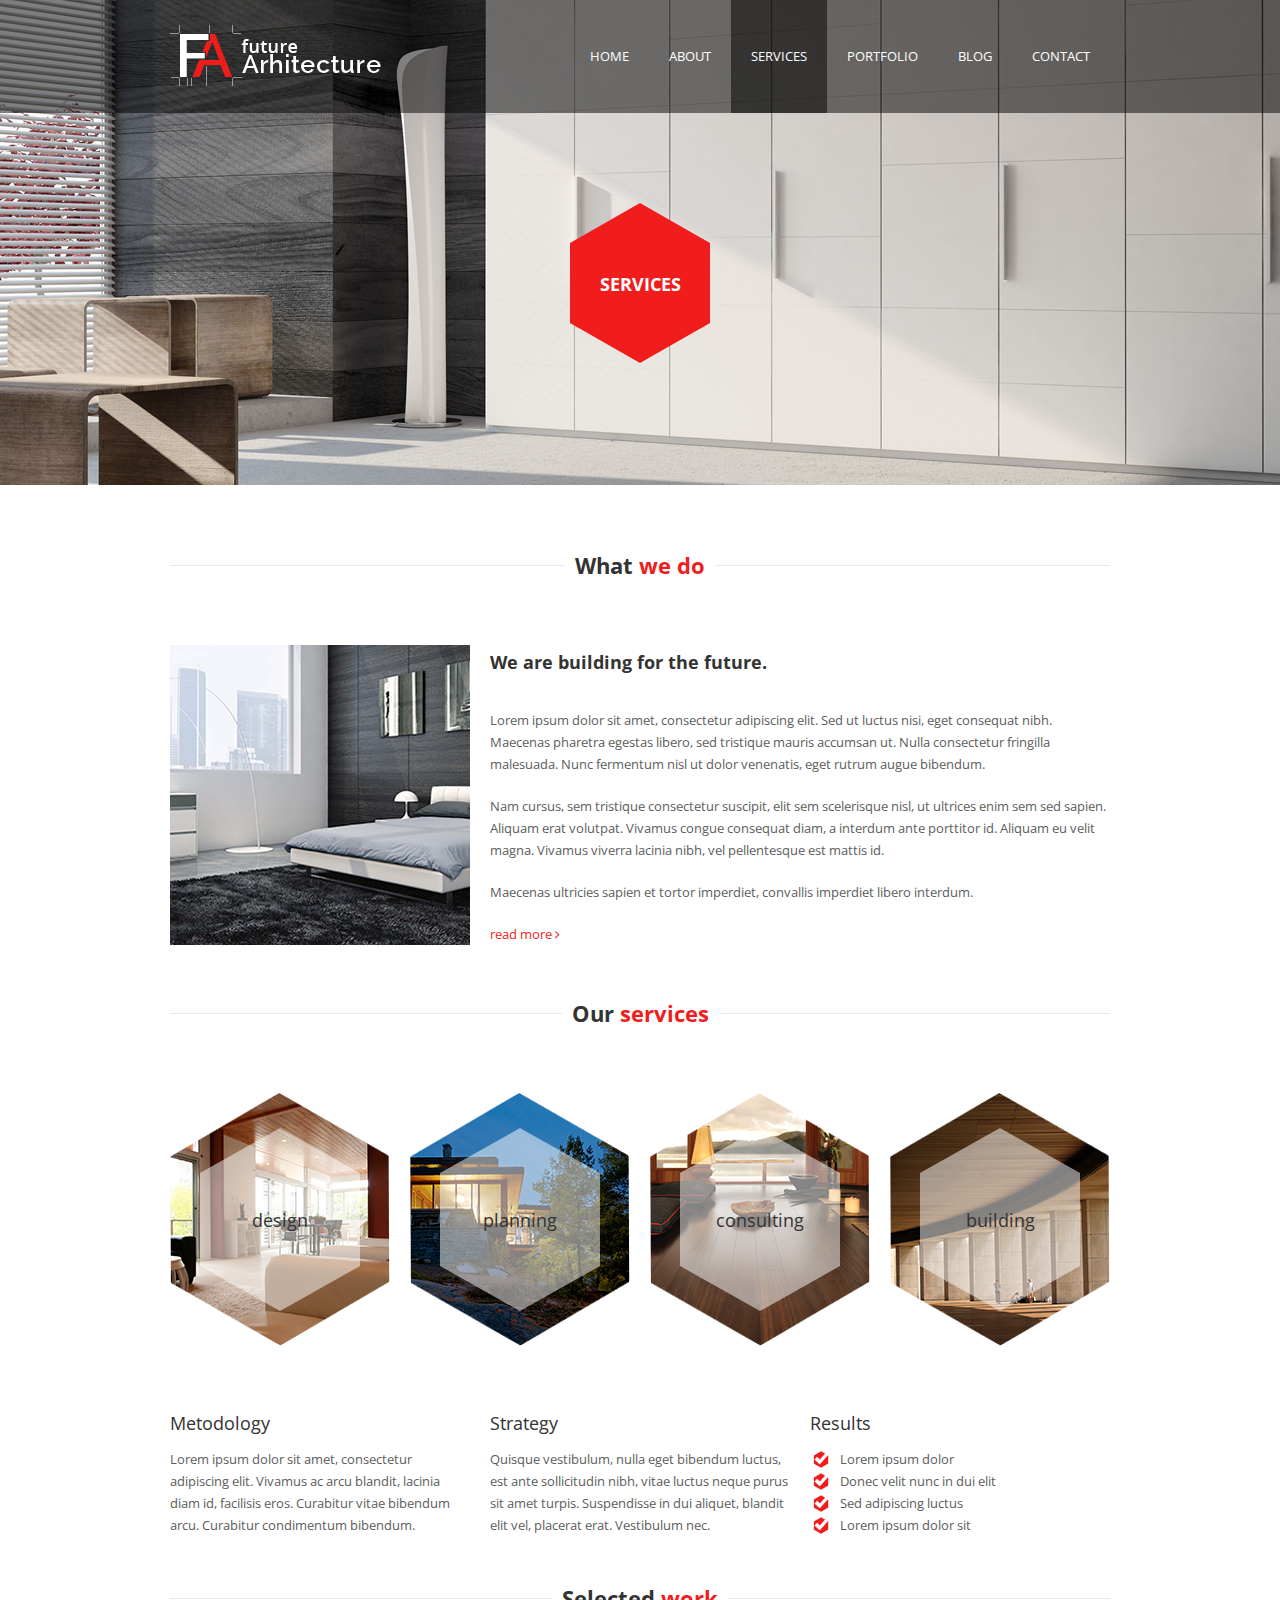
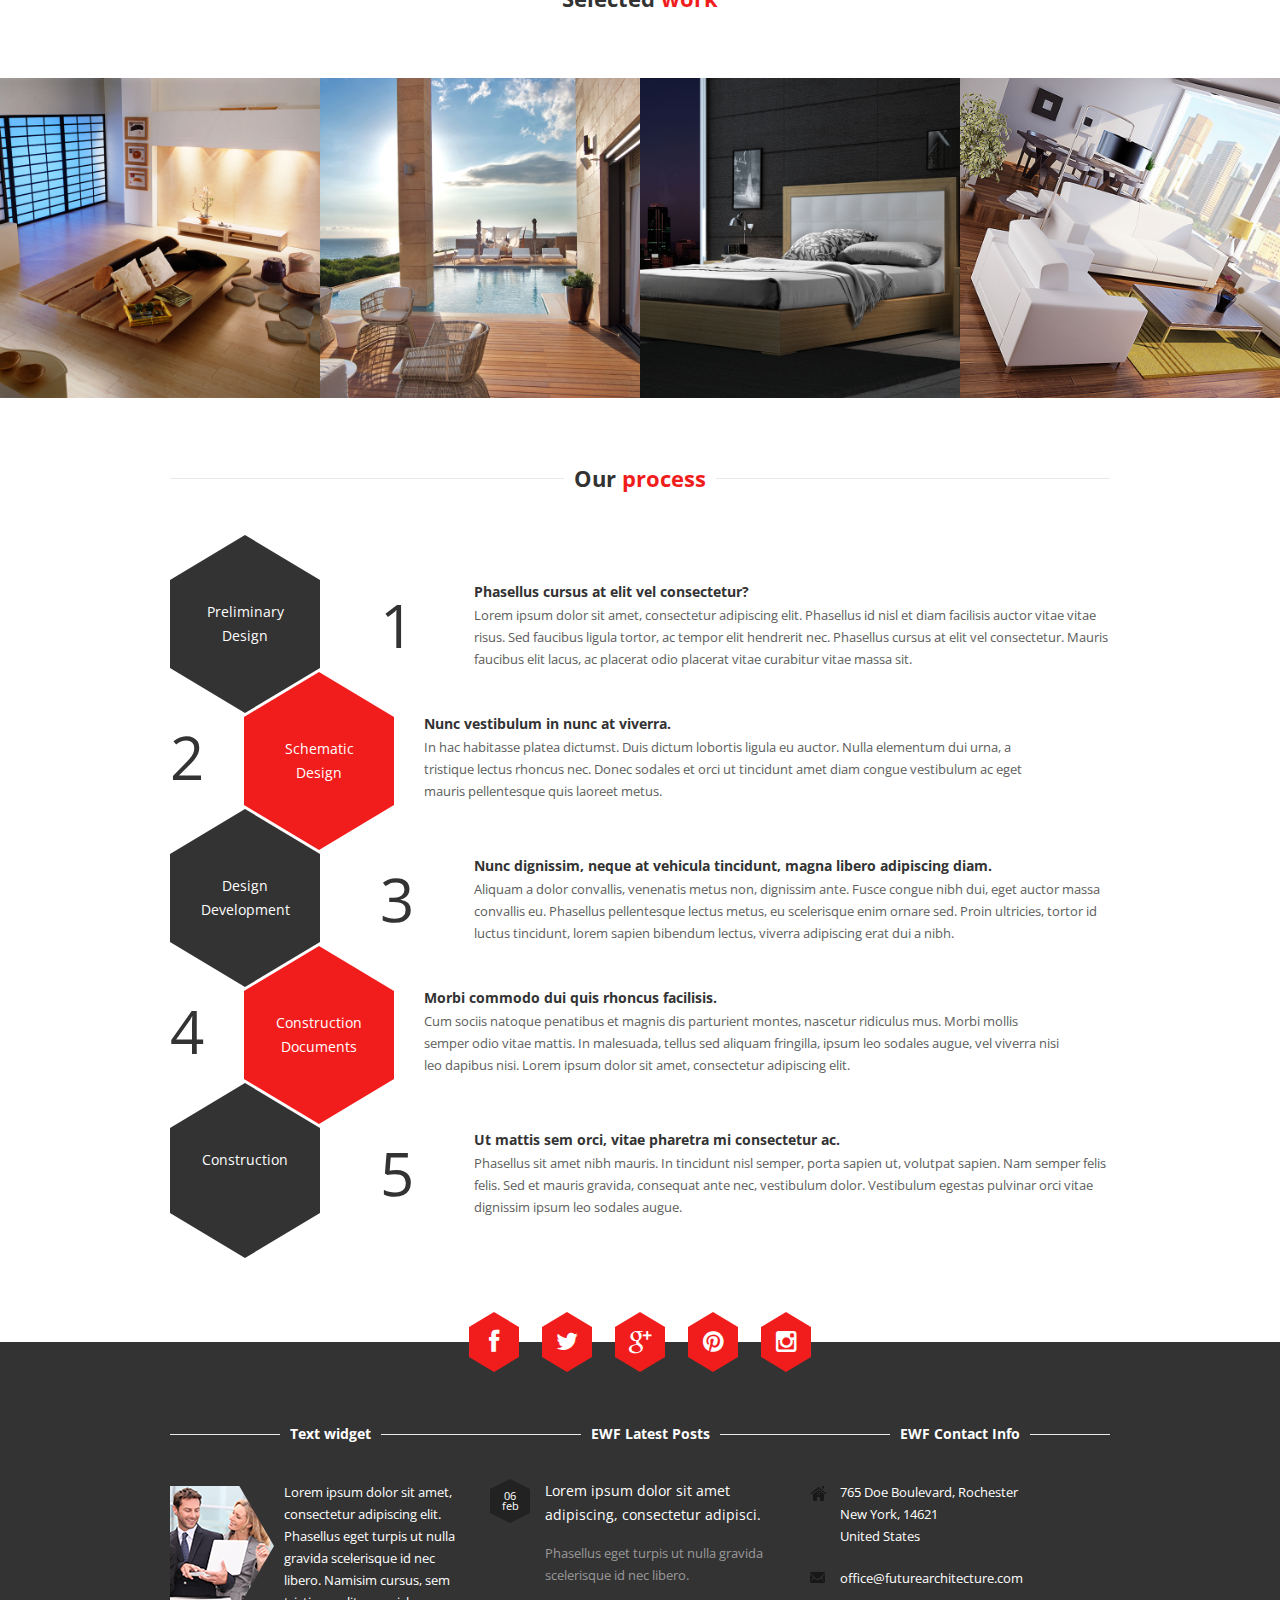
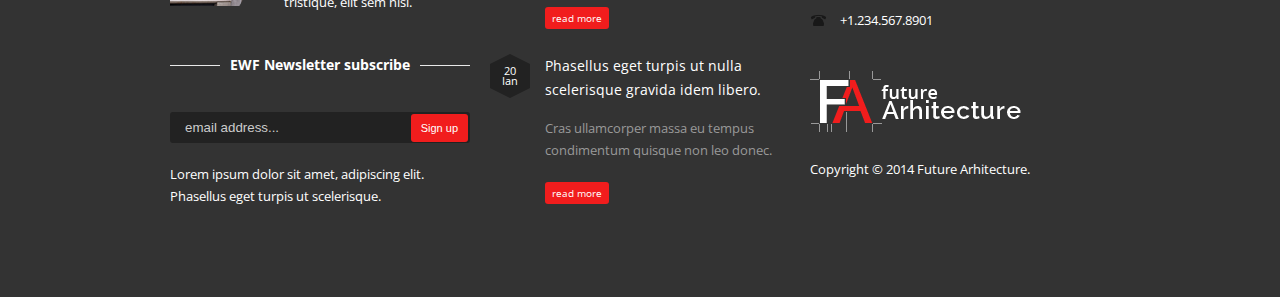
<file: services-2.html>
<!DOCTYPE html>
<html class="no-js">
<head>

	<meta charset="utf-8">
    <meta name="viewport" content="width=device-width, initial-scale=1, maximum-scale=1, user-scalable=0"/> 
	<meta http-equiv="X-UA-Compatible" content="IE=edge,chrome=1,requiresActiveX=true">
    
    
	<title>Services 2 :: Future Architecture v2</title>
	<meta name="description" content=" add description  ... ">
    
    <!-- /// Favicons ////////  -->
    <link rel="apple-touch-icon-precomposed" sizes="144x144" href="apple-touch-icon-144-precomposed.png">
    <link rel="shortcut icon" href="favicon.png">


	<!-- /// Template CSS ////////  -->
    <link rel="stylesheet" href="_layout/css/base.css">
    <link rel="stylesheet" href="_layout/css/grid.css">
    <link rel="stylesheet" href="_layout/css/elements.css">
    <link rel="stylesheet" href="_layout/css/layout.css">

	<!-- /// JS Plugins CSS ////////  -->
    <link rel="stylesheet" href="_layout/js/bxslider/jquery.bxslider.css">
    <link rel="stylesheet" href="_layout/js/magnificpopup/magnific-popup.css">
    
    <!-- /// Google Fonts ////////  -->
    <link rel="stylesheet" href="http://fonts.googleapis.com/css?family=Open+Sans:300,400,600,700">
    
    <!-- /// FontAwesome Icons 4.0.3 ////////  -->
	<link rel="stylesheet" href="_layout/css/fontawesome/font-awesome.min.css">
    
    <!-- /// Cross-browser CSS3 animations ////////  -->
    <link rel="stylesheet" href="_layout/css/animate/animate.min.css">


    <!-- /// Modernizr ////////  -->
    <script src="_layout/js/modernizr-2.6.2.min.js"></script>
 
</head>
<body>

	<div id="wrap">
	
		<div id="header">
        
		<!-- /// HEADER  //////////////////////////////////////////////////////////////////////////////////////////////////////////// -->

			<div class="row">
				<div class="span4">
				
					<!-- // Logo // -->
					<a href="index-2.html" id="logo">
                    	<img class="responsive-img" src="_layout/images/logo.png" alt="">
                    </a>
				
				</div><!-- end .span4 -->
				<div class="span8">
				
                	<a id="mobile-menu-trigger" href="#">
                    	<i class="fa fa-bars"></i>
                    </a>
                    
					<!-- // Menu // -->
					<ul class="sf-menu" id="menu">
						<li>
                        	<a href="index-2.html">Home</a>
                            <ul>
                            	<li>
                                	<a href="index-2.html">Home 1</a>
                                </li>
                                <li>
                                	<a href="index-3.html">Home 2</a>
                                </li>
                                <li>
                                	<a href="index-4.html">Home 3</a>
                                </li>
                            </ul>
						</li>
						<li>
                        	<a href="about.html">About</a>
						</li>
                        <li class="current">
                        	<a href="services.html">Services</a>
                            <ul>
								<li>
                                	<a href="services.html">Services</a>
                                </li>
								<li>
                                	<a href="services-2.html">Services 2</a>
                                </li>
                                <li>
                                	<a href="services-3.html">Services 3</a>
                                </li>
                                <li>
                                	<a href="single-service.html">Single service</a>
                                </li>
							</ul>
                        </li>
						<li>
                        	<a href="portfolio.html">Portfolio</a>
                            <ul>
                                <li>
                                    <a href="portfolio.html">Portfolio</a>
                                </li>
                                <li>
                                    <a href="portfolio-item.html">Portfolio item</a>
                                </li>
                            </ul>   
                        </li>
                        <li>
                        	<a href="blog.html">Blog</a>
                            <ul>
                                <li>
                                    <a href="blog.html">Blog</a>
                                </li>
                                <li>
                                    <a href="blog-post.html">Blog post</a>
                                </li>
                            </ul>   
                        </li>
						<li>
                        	<a href="contact.html">Contact</a>
                        </li>
					</ul>

				</div><!-- end .span8 -->
			</div><!-- end .row -->

		<!-- //////////////////////////////////////////////////////////////////////////////////////////////////////////////////////// -->

		</div><!-- end #header -->
		<div id="content">
		
		<!-- /// CONTENT  /////////////////////////////////////////////////////////////////////////////////////////////////////////// -->

            <div id="page-header" style="background: url(_content/services/1920x485.png) no-repeat top center;">
            
            	<div id="page-header-title">Services</div>
            
            </div><!-- end #page-header -->
            
            <div class="row">
            	<div class="span12">
                	
                    <h2 class="headline"><span>What <span class="text-highlight-2">we do</span></span></h2>
                    
                </div><!-- end .span12 -->
            </div><!-- end .row -->
            
            <div class="row">
            	<div class="span4">
                	
                    <p><img class="responsive-img" src="_content/services/300x300.png" alt=""></p>
                    
                </div><!-- end .span4 -->
                <div class="span8">
                	
					<h3><strong>We are building for the future.</strong></h3><br>
                    
					<p>Lorem ipsum dolor sit amet, consectetur adipiscing elit. Sed ut luctus nisi, eget consequat nibh. Maecenas 
                    pharetra egestas libero, sed tristique mauris accumsan ut. Nulla consectetur fringilla malesuada. Nunc fermentum 
                    nisl ut dolor venenatis, eget rutrum augue bibendum. </p>
                    
					<p>Nam cursus, sem tristique consectetur suscipit, elit sem scelerisque nisl, ut ultrices enim sem sed sapien.
                    Aliquam erat volutpat. Vivamus congue consequat diam, a interdum ante porttitor id. Aliquam eu velit magna. 
                    Vivamus viverra lacinia nibh, vel pellentesque est mattis id.</p>
                   
					<p>Maecenas ultricies sapien et tortor imperdiet, convallis imperdiet libero interdum.</p>
                    
					<a href="#">
                    	read more 
                        <i class="fa fa-angle-right"></i>
					</a> 
                    
                </div><!-- end .span8 -->
            </div><!-- end .row -->
            
            <br>
            
            <div class="row">
            	<div class="span12">
                	
                    <h2 class="headline"><span>Our <span class="text-highlight-2">services</span></span></h2>
                    
                </div><!-- end .span12 -->
            </div><!-- end .row -->
            
            <div class="row">
                <div class="span3">
                
                    <div class="service-overview">
                    
                        <img src="_content/services/220x253-1.png" alt="" />
            
                        <div class="service-overview-overlay">
                        
                            <h3>
                                <a href="#">design</a>
                            </h3>
                        
                        </div><!-- end .srevices-overlay -->
                                
                    </div><!-- end .service-overview -->
                
                </div><!-- end .span3 -->
                <div class="span3">
                
                    <div class="service-overview">
                    
                        <img src="_content/services/220x253-2.png" alt="" />
            
                        <div class="service-overview-overlay">
                        
                            <h3>
                                <a href="#">planning</a>
                            </h3>
                        
                        </div><!-- end .srevices-overlay -->
                                
                    </div><!-- end .service-overview -->
                
                </div><!-- end .span3 -->
                <div class="span3">
                
                    <div class="service-overview">
                    
                        <img src="_content/services/220x253-3.png" alt="" />
            
                        <div class="service-overview-overlay">
                        
                            <h3>
                                <a href="#">consulting</a>
                            </h3>
                        
                        </div><!-- end .srevices-overlay -->
                                
                    </div><!-- end .service-overview -->
                
                </div><!-- end .span3 -->
                <div class="span3">
                
                    <div class="service-overview">
                    
                        <img src="_content/services/220x253-4.png" alt="" />
            
                        <div class="service-overview-overlay">
                        
                            <h3>
                                <a href="#">building</a>
                            </h3>
                        
                        </div><!-- end .srevices-overlay -->
                                
                    </div><!-- end .service-overview -->
                
                </div><!-- end .span3 -->
            </div><!-- end .row -->
			
            <div class="row">
            	<div class="span4">
                
                	<h3>Metodology</h3>
                
                	<p>Lorem ipsum dolor sit amet, consectetur adipiscing elit. Vivamus ac arcu blandit,
                     lacinia diam id, facilisis eros. Curabitur vitae bibendum arcu. Curabitur condimentum 
                     bibendum.</p>
                
                </div><!-- end .span4 -->
                <div class="span4">
                
                	<h3>Strategy</h3>
                
                	<p>Quisque vestibulum, nulla eget bibendum luctus, est ante sollicitudin nibh, vitae
                     luctus neque purus sit amet turpis. Suspendisse in dui aliquet, blandit elit vel, 
                     placerat erat. Vestibulum nec.</p>
                
                </div><!-- end .span4 -->
                <div class="span4">
                
                	<h3>Results</h3>
                
                	<ul class="check">
                        <li>Lorem ipsum dolor</li>
                        <li>Donec velit nunc in dui elit</li>
                        <li>Sed adipiscing luctus</li>
                        <li>Lorem ipsum dolor sit</li>
                    </ul>
                
                </div><!-- end .span4 -->
            </div><!-- end .row -->
            
            <br>
            
            <div class="row">
            	<div class="span12">
                	
                    <h2 class="headline"><span>Selected <span class="text-highlight-2">work</span></span></h2>
                    
                </div><!-- end .span12 -->
            </div><!-- end .row -->
            
            <div class="strip-portfolio fixed">
            
            	<div class="portfolio-item">
                            
                    <div class="portfolio-item-preview">			
                    
                        <a href="#">
                            <img src="_content/portfolio/440x440-1.png" alt="">
                        </a>
                        
                        <div class="portfolio-item-overlay">
                            
                            <div class="portfolio-item-description">
                                
                                <h4>
                                    Portfolio Item Title
                                    <span></span>
                                </h4>
                                
                                <p>Portfolio Item description here</p>
                                
                            </div><!-- end .portfolio-item-description -->
                            <div class="portfolio-item-overlay-actions">
                                
                                <a class="portfolio-item-zoom magnificPopup-gallery" href="_content/portfolio/440x440-1.png">
                                    <i class="fa fa-search-plus"></i>
                                </a>
                                
                                <a class="portfolio-item-link" href="portfolio-item.html">
                                    <i class="fa fa-angle-right"></i>
                                </a>
                                
                            </div><!-- end .portfolio-item-overlay-actions -->
                        
                        </div><!-- end .portfolio-item-overlay -->
                    
                    </div><!-- end .portfolio-item-preview -->

                </div><!-- end .portfolio-item -->
                
                <div class="portfolio-item">
                            
                    <div class="portfolio-item-preview">			
                    
                        <a href="#">
                            <img src="_content/portfolio/440x440-2.png" alt="">
                        </a>
                        
                        <div class="portfolio-item-overlay">
                            
                            <div class="portfolio-item-description">
                                
                                <h4>
                                    Portfolio Item Title
                                    <span></span>
                                </h4>
                                
                                <p>Portfolio Item description here</p>
                                
                            </div><!-- end .portfolio-item-description -->
                            <div class="portfolio-item-overlay-actions">
                                
                                <a class="portfolio-item-zoom magnificPopup-gallery" href="_content/portfolio/440x440-2.png">
                                    <i class="fa fa-search-plus"></i>
                                </a>
                                
                                <a class="portfolio-item-link" href="portfolio-item.html">
                                    <i class="fa fa-angle-right"></i>
                                </a>
                                
                            </div><!-- end .portfolio-item-overlay-actions -->
                        
                        </div><!-- end .portfolio-item-overlay -->
                    
                    </div><!-- end .portfolio-item-preview -->

                </div><!-- end .portfolio-item -->
                
                <div class="portfolio-item">
                            
                    <div class="portfolio-item-preview">			
                    
                        <a href="#">
                            <img src="_content/portfolio/440x440-3.png" alt="">
                        </a>
                        
                        <div class="portfolio-item-overlay">
                            
                            <div class="portfolio-item-description">
                                
                                <h4>
                                    Portfolio Item Title
                                    <span></span>
                                </h4>
                                
                                <p>Portfolio Item description here</p>
                                
                            </div><!-- end .portfolio-item-description -->
                            <div class="portfolio-item-overlay-actions">
                                
                                <a class="portfolio-item-zoom magnificPopup-gallery" href="_content/portfolio/440x440-3.png">
                                    <i class="fa fa-search-plus"></i>
                                </a>
                                
                                <a class="portfolio-item-link" href="portfolio-item.html">
                                    <i class="fa fa-angle-right"></i>
                                </a>
                                
                            </div><!-- end .portfolio-item-overlay-actions -->
                        
                        </div><!-- end .portfolio-item-overlay -->
                    
                    </div><!-- end .portfolio-item-preview -->

                </div><!-- end .portfolio-item -->
                
                <div class="portfolio-item">
                            
                    <div class="portfolio-item-preview">			
                    
                        <a href="#">
                            <img src="_content/portfolio/440x440-4.png" alt="">
                        </a>
                        
                        <div class="portfolio-item-overlay">
                            
                            <div class="portfolio-item-description">
                                
                                <h4>
                                    Portfolio Item Title
                                    <span></span>
                                </h4>
                                
                                <p>Portfolio Item description here</p>
                                
                            </div><!-- end .portfolio-item-description -->
                            <div class="portfolio-item-overlay-actions">
                                
                                <a class="portfolio-item-zoom magnificPopup-gallery" href="_content/portfolio/440x440-4.png">
                                    <i class="fa fa-search-plus"></i>
                                </a>
                                
                                <a class="portfolio-item-link" href="portfolio-item.html">
                                    <i class="fa fa-angle-right"></i>
                                </a>
                                
                            </div><!-- end .portfolio-item-overlay-actions -->
                        
                        </div><!-- end .portfolio-item-overlay -->
                    
                    </div><!-- end .portfolio-item-preview -->

                </div><!-- end .portfolio-item -->
                
                <div class="portfolio-item">
                            
                    <div class="portfolio-item-preview">			
                    
                        <a href="#">
                            <img src="_content/portfolio/440x440-5.png" alt="">
                        </a>
                        
                        <div class="portfolio-item-overlay">
                            
                            <div class="portfolio-item-description">
                                
                                <h4>
                                    Portfolio Item Title
                                    <span></span>
                                </h4>
                                
                                <p>Portfolio Item description here</p>
                                
                            </div><!-- end .portfolio-item-description -->
                            <div class="portfolio-item-overlay-actions">
                                
                                <a class="portfolio-item-zoom magnificPopup-gallery" href="_content/portfolio/440x440-5.png">
                                    <i class="fa fa-search-plus"></i>
                                </a>
                                
                                <a class="portfolio-item-link" href="portfolio-item.html">
                                    <i class="fa fa-angle-right"></i>
                                </a>
                                
                            </div><!-- end .portfolio-item-overlay-actions -->
                        
                        </div><!-- end .portfolio-item-overlay -->
                    
                    </div><!-- end .portfolio-item-preview -->

                </div><!-- end .portfolio-item -->
            
            </div><!-- end .strip-portfolio -->
            
             <div class="row">
            	<div class="span12">
                	
                    <h2 class="headline"><span>Our <span class="text-highlight-2">process</span></span></h2>
                    
                </div><!-- end .span12 -->
            </div><!-- end .row -->
            
            <br>
            
            <div class="row">
            	<div class="span12">
                	
                    <div class="process fixed">
                    	
                        <h5>
                        	<a href="#">Preliminary Design</a>
                        </h5>
                        
                        <h1>1</h1>
                        
                        <div class="services-description">
                        
                        	<h5><strong>Phasellus cursus at elit vel consectetur?</strong></h5>
                        
                        	<p>Lorem ipsum dolor sit amet, consectetur adipiscing elit. Phasellus id nisl et diam facilisis auctor 
                            vitae vitae risus. Sed faucibus ligula tortor, ac tempor elit hendrerit nec. Phasellus cursus at elit 
                            vel consectetur. Mauris faucibus elit lacus, ac placerat odio placerat vitae curabitur vitae massa sit.</p>
                        
                        </div><!-- end .services-description -->
                        
                    </div><!-- end .process -->
                    
                </div><!-- end .span12 -->
            </div><!-- end .row -->
            
            <div class="row">
            	<div class="span12">
                	
                    <div class="process alt fixed">
                    
                    	<h1>2</h1>
                    	
                        <h5>
                        	<a href="#">Schematic Design</a>
                        </h5>
                        
                        <div class="services-description">
                        
                        	<h5><strong>Nunc vestibulum in nunc at viverra.</strong></h5>
                        
                        	<p>In hac habitasse platea dictumst. Duis dictum lobortis ligula eu auctor. Nulla elementum dui urna, a 
                            tristique lectus rhoncus nec. Donec sodales et orci ut tincidunt amet diam congue vestibulum ac eget 
                            mauris pellentesque quis laoreet metus. </p>
                        
                        </div><!-- end .services-description -->
                        
                    </div><!-- end .process -->
                    
                </div><!-- end .span12 -->
            </div><!-- end .row -->
            
            <div class="row">
            	<div class="span12">
                	
                    <div class="process fixed">
                    	
                        <h5>
                        	<a href="#">Design Development</a>
                        </h5>
                        
                        <h1>3</h1>
                        
                        <div class="services-description">
                        
                        	<h5><strong>Nunc dignissim, neque at vehicula tincidunt, magna libero adipiscing diam.</strong></h5>
                        
                        	<p>Aliquam a dolor convallis, venenatis metus non, dignissim ante. Fusce congue nibh dui, eget auctor 
                            massa convallis eu. Phasellus pellentesque lectus metus, eu scelerisque enim ornare sed. Proin ultricies, 
                            tortor id luctus tincidunt, lorem sapien bibendum lectus, viverra adipiscing erat dui a nibh. </p>
                        
                        </div><!-- end .services-description -->
                        
                    </div><!-- end .process -->
                    
                </div><!-- end .span12 -->
            </div><!-- end .row -->
            
            <div class="row">
            	<div class="span12">
                	
                    <div class="process alt fixed">
                    
                    	<h1>4</h1>
                    	
                        <h5>
                        	<a href="#">Construction Documents</a>
                        </h5>
                        
                        <div class="services-description">
                        
                        	<h5><strong>Morbi commodo dui quis rhoncus facilisis.</strong></h5>
                        
                        	<p>Cum sociis natoque penatibus et magnis dis parturient montes, nascetur ridiculus mus. Morbi mollis 
                            semper odio vitae mattis. In malesuada, tellus sed aliquam fringilla, ipsum leo sodales augue, vel 
                            viverra nisi leo dapibus nisi. Lorem ipsum dolor sit amet, consectetur adipiscing elit. </p>
                        
                        </div><!-- end .services-description -->
                        
                    </div><!-- end .process -->
                    
                </div><!-- end .span12 -->
            </div><!-- end .row -->
            
            <div class="row">
            	<div class="span12">
                	
                    <div class="process fixed">
                    	
                        <h5>
                        	<a href="#">Construction</a>
                        </h5>
                        
                        <h1>5</h1>
                        
                        <div class="services-description">
                        
                        	<h5><strong>Ut mattis sem orci, vitae pharetra mi consectetur ac.</strong></h5>
                        
                        	<p>Phasellus sit amet nibh mauris. In tincidunt nisl semper, porta sapien ut, volutpat sapien. Nam 
                            semper felis felis. Sed et mauris gravida, consequat ante nec, vestibulum dolor. Vestibulum egestas 
                            pulvinar orci vitae dignissim ipsum leo sodales augue. </p>
                        
                        </div><!-- end .services-description -->
                        
                    </div><!-- end .process -->
                    
                </div><!-- end .span12 -->
            </div><!-- end .row -->
            
            <br>

		<!-- ///////////////////////////////////////////////////////////////////////////////////////////////////////////////////////// -->

		</div><!-- end #content -->
		<div id="footer">
		
		<!-- /// FOOTER     ///////////////////////////////////////////////////////////////////////////////////////////////////////// -->

			<div class="row">
            	<div class="span12">
                
                
                	<!-- social icons -->
                
                	<div class="fixed" id="social">
            
                        <a href="#" class="facebook-icon social-icon">
                            <i class="fa fa-facebook"></i>
                        </a>
                        <a href="#" class="twitter-icon social-icon">
                            <i class="fa fa-twitter"></i>
                        </a>
                        <a href="#" class="googleplus-icon social-icon">
                            <i class="fa fa-google-plus"></i>
                        </a>
                        <a href="#" class="pinterest-icon social-icon">
                            <i class="fa fa-pinterest"></i>
                        </a>
                        <a href="#" class="instagram-icon social-icon">
                            <i class="fa fa-instagram"></i>
                        </a>
                    
                    </div>
                
                
                </div><!-- end .span12 -->
            </div><!-- end .row -->
            
            <div class="row">
            	<div class="span4" id="footer-widget-area-1">
                
                
                	 <div class="widget widget_text">
                        
                        <h3 class="widget-title"><span>Text widget</span></h3>
                    
                        <div class="textwidget">
                            <p><img class="img-align-left" src="_content/footer/about-us.png" alt="">
                             Lorem ipsum dolor sit amet, consectetur adipiscing elit. Phasellus eget turpis ut
                        	 nulla gravida scelerisque id nec libero. Namisim cursus, sem tristique, elit sem nisl.</p>
                        </div>
                        
                    </div>
                    
                    <div class="widget ewf_widget_newsletter_subscribe">
                    
                    	<h3 class="widget-title"><span>EWF Newsletter subscribe</span></h3>
                    
                    	<form action="#" class="subscribeform" id="subscribeform">
                            <div>
                                <label class="screen-reader-text" for="emailaddress">Enter email address to subscribe to newsletter:</label>
                                <input id="emailaddress" name="emailaddress" type="text" placeholder="email address...">
                                <input id="subscribesubmit" name="subscribesubmit" type="submit" value="Sign up">
                            </div>
                        </form>
                        
                        <p>Lorem ipsum dolor sit amet, adipiscing elit. Phasellus eget turpis ut scelerisque.</p>
                    
                    </div>
                    
                
                </div><!-- end .span4 -->
                <div class="span4" id="footer-widget-area-2">
                
                	
                    <div class="widget ewf_widget_latest_posts">
                    
                    	<h3 class="widget-title"><span>EWF Latest Posts</span></h3>
                    
                    	<ul>
                            <li>
                                <div class="date">06<br>feb</div>
                                <h5><a href="#">Lorem ipsum dolor sit amet adipiscing, consectetur adipisci.</a></h5>
                                <p>Phasellus eget turpis ut nulla gravida scelerisque id nec libero. </p>
                                <a class="btn" href="#">read more</a>
                            </li>
                            <li>
                                <div class="date">20<br>Ian</div>
                                <h5><a href="#">Phasellus eget turpis ut nulla scelerisque gravida idem libero.</a></h5>
                                <p>Cras ullamcorper massa eu tempus condimentum quisque non leo donec.</p>
                                <a class="btn" href="#">read more</a>
                            </li>
                        </ul>
                    
                    </div>
                    
                
                </div><!-- end .span4 -->
                <div class="span4" id="footer-widget-area-3">
                
                	
                    <div class="widget ewf_widget_contact_info">
                    
                    	<h3 class="widget-title"><span>EWF Contact Info</span></h3>
                    
                    	<ul>
                            <li class="address">
                                765 Doe Boulevard, Rochester<br />
                                New York, 14621<br>
                                United States
                            </li>
                            <li class="email">
                                <a href="office%40futurearchitecture.html">office@futurearchitecture.com</a>
                            </li>
                            <li class="phone">
                                +1.234.567.8901 	                            
                            </li>
                        </ul>
                    
                    </div>
                    
                    <div class="widget widget_text">
                        
                        <p><a href="#"><img class="responsive-img" src="_layout/images/logo.png" alt=""></a></p>
                        
                        <p class="last">Copyright &copy; 2014 Future Arhitecture.</p>
                        
                    </div>
                    	    
                
                </div><!-- end .span4 -->
            </div><!-- end .row -->

		<!-- //////////////////////////////////////////////////////////////////////////////////////////////////////////////////////// -->

		</div><!-- end #footer -->
	</div><!-- end #wrap -->


    <!-- /// jQuery ////////  -->
	<script src="_layout/js/jquery-2.1.0.min.js"></script>
  
    <!-- /// ViewPort ////////  -->
	<script src="_layout/js/viewport/jquery.viewport.js"></script>
    
    <!-- /// Easing ////////  -->
	<script src="_layout/js/easing/jquery.easing.1.3.js"></script>

    <!-- /// SimplePlaceholder ////////  -->
	<script src="_layout/js/simpleplaceholder/jquery.simpleplaceholder.js"></script>

    <!-- /// Fitvids ////////  -->
    <script src="_layout/js/fitvids/jquery.fitvids.js"></script>
    
    <!-- /// Superfish Menu ////////  -->
	<script src="_layout/js/superfish/hoverIntent.js"></script>
    <script src="_layout/js/superfish/superfish.js"></script>
    
    <!-- /// bxSlider ////////  -->
	<script src="_layout/js/bxslider/jquery.bxslider.min.js"></script>
    
   	<!-- /// Magnific Popup ////////  -->
	<script src="_layout/js/magnificpopup/jquery.magnific-popup.min.js"></script>
    
    <!-- /// Isotope ////////  -->
	<script src="_layout/js/isotope/isotope.pkgd.min.js"></script>
    <script src="_layout/js/isotope/imagesloaded.pkgd.min.js"></script>
    
    <!-- /// Parallax ////////  -->
	<script src="_layout/js/parallax/jquery.parallax.min.js"></script>

	<!-- /// EasyPieChart ////////  -->
	<script src="_layout/js/easypiechart/jquery.easypiechart.min.js"></script>
    
    <!-- /// Easy Tabs ////////  -->
    <script src="_layout/js/easytabs/jquery.easytabs.min.js"></script>	

    <!-- /// Form validate ////////  -->
    <script src="_layout/js/jqueryvalidate/jquery.validate.min.js"></script>
    
	<!-- /// Form submit ////////  -->
    <script src="_layout/js/jqueryform/jquery.form.min.js"></script>
    
    <!-- /// gMap ////////  -->
	<script src="http://maps.google.com/maps/api/js?sensor=false"></script>
	<script src="_layout/js/gmap/jquery.gmap.min.js"></script>

	<!-- /// Custom JS ////////  -->
	<script src="_layout/js/plugins.js"></script>	
	<script src="_layout/js/scripts.js"></script>

</body>
</html>
</file>
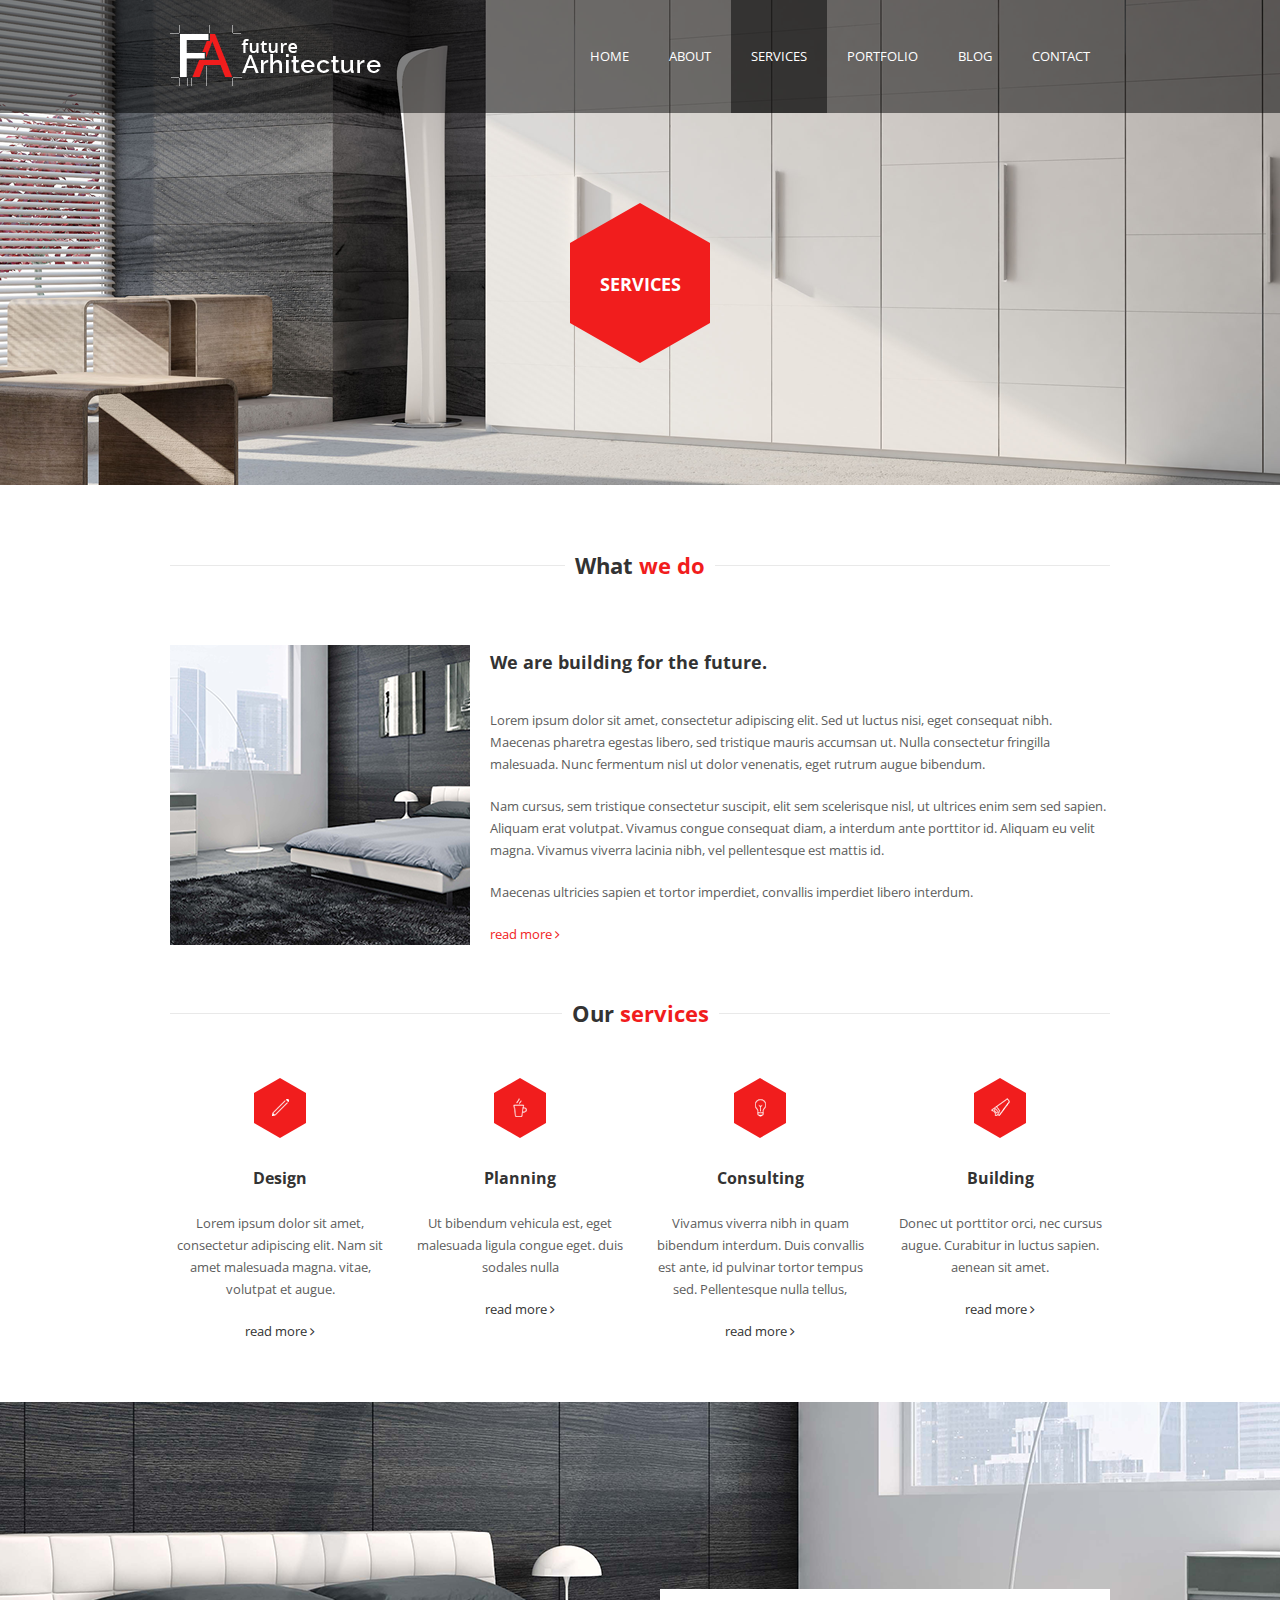
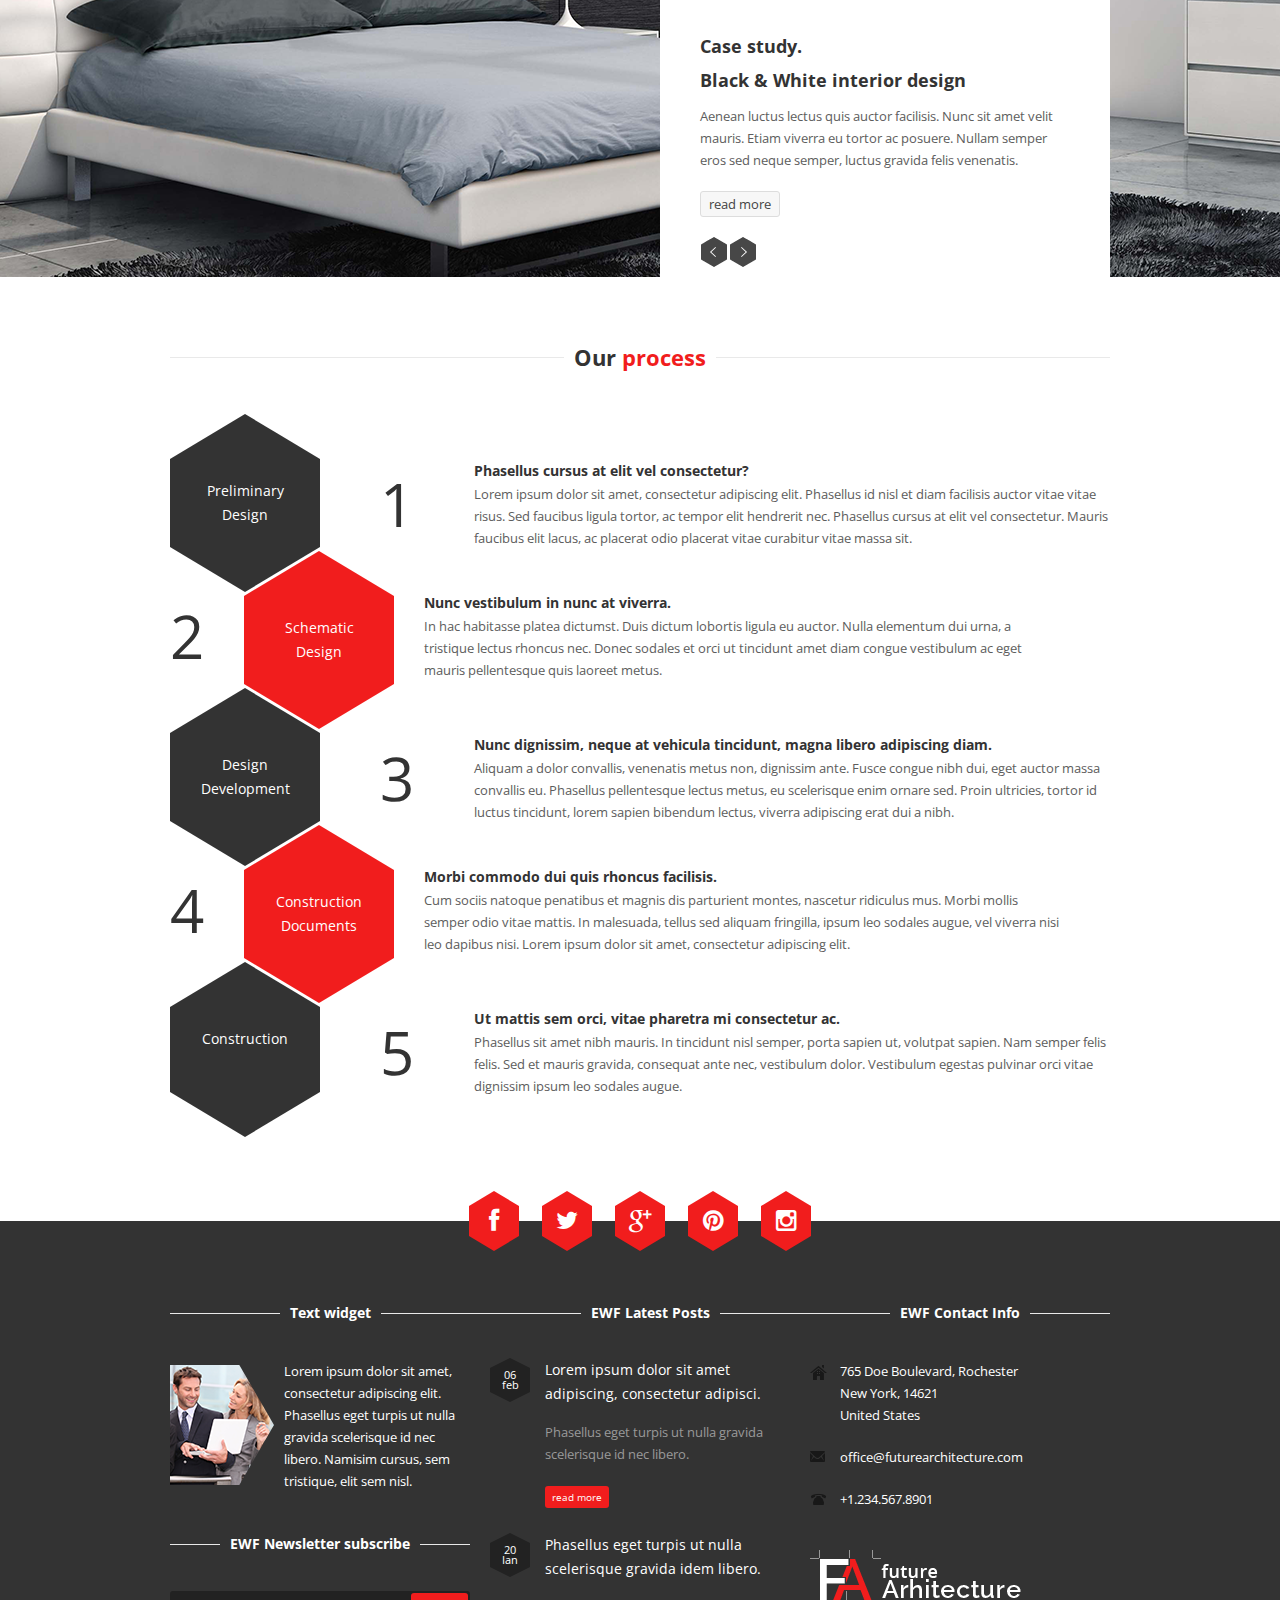
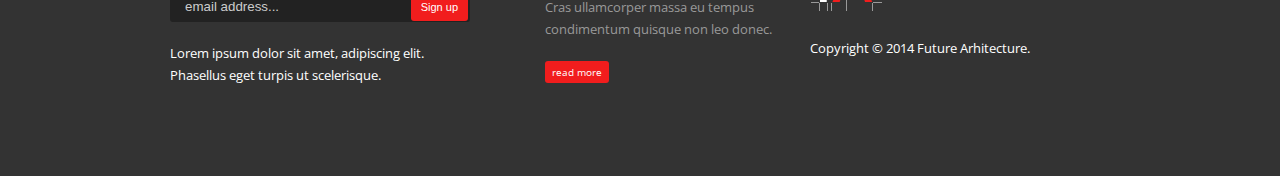
<file: services-3.html>
<!DOCTYPE html>
<html class="no-js">
<head>

	<meta charset="utf-8">
    <meta name="viewport" content="width=device-width, initial-scale=1, maximum-scale=1, user-scalable=0"/> 
	<meta http-equiv="X-UA-Compatible" content="IE=edge,chrome=1,requiresActiveX=true">
    
    
	<title>Services 3 :: Future Architecture v2</title>
	<meta name="description" content=" add description  ... ">
    
    <!-- /// Favicons ////////  -->
    <link rel="apple-touch-icon-precomposed" sizes="144x144" href="apple-touch-icon-144-precomposed.png">
    <link rel="shortcut icon" href="favicon.png">


	<!-- /// Template CSS ////////  -->
    <link rel="stylesheet" href="_layout/css/base.css">
    <link rel="stylesheet" href="_layout/css/grid.css">
    <link rel="stylesheet" href="_layout/css/elements.css">
    <link rel="stylesheet" href="_layout/css/layout.css">

	<!-- /// JS Plugins CSS ////////  -->
    <link rel="stylesheet" href="_layout/js/bxslider/jquery.bxslider.css">
    <link rel="stylesheet" href="_layout/js/magnificpopup/magnific-popup.css">
    
    <!-- /// Google Fonts ////////  -->
    <link rel="stylesheet" href="http://fonts.googleapis.com/css?family=Open+Sans:300,400,600,700">
    
    <!-- /// FontAwesome Icons 4.0.3 ////////  -->
	<link rel="stylesheet" href="_layout/css/fontawesome/font-awesome.min.css">
    
    <!-- /// Cross-browser CSS3 animations ////////  -->
    <link rel="stylesheet" href="_layout/css/animate/animate.min.css">


    <!-- /// Modernizr ////////  -->
    <script src="_layout/js/modernizr-2.6.2.min.js"></script>
 
</head>
<body>

	<div id="wrap">
	
		<div id="header">
        
		<!-- /// HEADER  //////////////////////////////////////////////////////////////////////////////////////////////////////////// -->

			<div class="row">
				<div class="span4">
				
					<!-- // Logo // -->
					<a href="index-2.html" id="logo">
                    	<img class="responsive-img" src="_layout/images/logo.png" alt="">
                    </a>
				
				</div><!-- end .span4 -->
				<div class="span8">
				
                	<a id="mobile-menu-trigger" href="#">
                    	<i class="fa fa-bars"></i>
                    </a>
                    
					<!-- // Menu // -->
					<ul class="sf-menu" id="menu">
						<li>
                        	<a href="index-2.html">Home</a>
                            <ul>
                            	<li>
                                	<a href="index-2.html">Home 1</a>
                                </li>
                                <li>
                                	<a href="index-3.html">Home 2</a>
                                </li>
                                <li>
                                	<a href="index-4.html">Home 3</a>
                                </li>
                            </ul>
						</li>
						<li>
                        	<a href="about.html">About</a>
						</li>
                        <li class="current">
                        	<a href="services.html">Services</a>
                            <ul>
								<li>
                                	<a href="services.html">Services</a>
                                </li>
								<li>
                                	<a href="services-2.html">Services 2</a>
                                </li>
                                <li>
                                	<a href="services-3.html">Services 3</a>
                                </li>
                                <li>
                                	<a href="single-service.html">Single service</a>
                                </li>
							</ul>
                        </li>
						<li>
                        	<a href="portfolio.html">Portfolio</a>
                            <ul>
                                <li>
                                    <a href="portfolio.html">Portfolio</a>
                                </li>
                                <li>
                                    <a href="portfolio-item.html">Portfolio item</a>
                                </li>
                            </ul>   
                        </li>
                        <li>
                        	<a href="blog.html">Blog</a>
                            <ul>
                                <li>
                                    <a href="blog.html">Blog</a>
                                </li>
                                <li>
                                    <a href="blog-post.html">Blog post</a>
                                </li>
                            </ul>   
                        </li>
						<li>
                        	<a href="contact.html">Contact</a>
                        </li>
					</ul>

				</div><!-- end .span8 -->
			</div><!-- end .row -->

		<!-- //////////////////////////////////////////////////////////////////////////////////////////////////////////////////////// -->

		</div><!-- end #header -->
		<div id="content">
		
		<!-- /// CONTENT  /////////////////////////////////////////////////////////////////////////////////////////////////////////// -->

            <div id="page-header" style="background: url(_content/services/1920x485.png) no-repeat top center;">
            
            	<div id="page-header-title">Services</div>
            
            </div><!-- end #page-header -->
            
            <div class="row">
            	<div class="span12">
                	
                    <h2 class="headline"><span>What <span class="text-highlight-2">we do</span></span></h2>
                    
                </div><!-- end .span12 -->
            </div><!-- end .row -->
            
            <div class="row">
            	<div class="span4">
                	
                    <p><img class="responsive-img" src="_content/services/300x300.png" alt=""></p>
                    
                </div><!-- end .span4 -->
                <div class="span8">
                	
					<h3><strong>We are building for the future.</strong></h3><br>
                    
					<p>Lorem ipsum dolor sit amet, consectetur adipiscing elit. Sed ut luctus nisi, eget consequat nibh. Maecenas 
                    pharetra egestas libero, sed tristique mauris accumsan ut. Nulla consectetur fringilla malesuada. Nunc fermentum 
                    nisl ut dolor venenatis, eget rutrum augue bibendum. </p>
                    
					<p>Nam cursus, sem tristique consectetur suscipit, elit sem scelerisque nisl, ut ultrices enim sem sed sapien.
                    Aliquam erat volutpat. Vivamus congue consequat diam, a interdum ante porttitor id. Aliquam eu velit magna. 
                    Vivamus viverra lacinia nibh, vel pellentesque est mattis id.</p>
                   
					<p>Maecenas ultricies sapien et tortor imperdiet, convallis imperdiet libero interdum.</p>
                    
					<a href="#">
                    	read more 
                        <i class="fa fa-angle-right"></i>
					</a> 
                    
                </div><!-- end .span8 -->
            </div><!-- end .row -->
            
            <br>
            
            <div class="row">
            	<div class="span12">
                	
                    <h2 class="headline"><span>Our <span class="text-highlight-2">services</span></span></h2>
                    
                </div><!-- end .span12 -->
            </div><!-- end .row -->
            
            <div class="row">
            	<div class="span3">	
                	
                    <div class="icon-box-2">
                    	
                        <div class="icon">
                        	<img src="_layout/images/icons/1.png" alt="">
                        </div><!-- end .icon -->
                        
                        <div class="icon-box-content">
                        
                        	<h4>
                            	<strong>
                                	<a href="#">Design</a>
                                </strong>
                            </h4>
                        	
                            <p>Lorem ipsum dolor sit amet, consectetur adipiscing elit. Nam sit amet malesuada magna. 
                            vitae, volutpat et augue.</p>
                        	
                            <a href="#">
                            	read more 
                                <i class="fa fa-angle-right"></i>
							</a>
                        
                        </div><!-- end .icon-box-content -->
                        
                    </div><!-- end .icon-box-2 -->
                    
                </div><!-- end .span3 -->
                <div class="span3">	
                	
                    <div class="icon-box-2">
                    	
                        <div class="icon">
                        	<img src="_layout/images/icons/2.png" alt="">
                        </div><!-- end .icon -->
                        
                        <div class="icon-box-content">
                        
                        	<h4>
                            	<strong>
                                	<a href="#">Planning</a>
                                </strong>
                            </h4>
                        	
                            <p>Ut bibendum vehicula est, eget malesuada ligula congue eget. duis sodales nulla </p>
                        	
                            <a href="#">
                            	read more 
                                <i class="fa fa-angle-right"></i>
							</a>
                        
                        </div><!-- end .icon-box-content -->
                        
                    </div><!-- end .icon-box-2 -->
                    
                </div><!-- end .span3 -->
                <div class="span3">	
                	
                    <div class="icon-box-2">
                    	
                        <div class="icon">
                        	<img src="_layout/images/icons/3.png" alt="">
                        </div><!-- end .icon -->
                        
                        <div class="icon-box-content">
                        
                        	<h4>
                            	<strong>
                                	<a href="#">Consulting</a>
                                </strong>
                            </h4>
                        	
                            <p>Vivamus viverra nibh in quam bibendum interdum. Duis convallis est ante, id pulvinar 
                            tortor tempus sed. Pellentesque nulla tellus,</p>
                        	
                            <a href="#">
                            	read more 
                                <i class="fa fa-angle-right"></i>
							</a>
                        
                        </div><!-- end .icon-box-content -->
                        
                    </div><!-- end .icon-box-2 -->
                    
                </div><!-- end .span3 -->
                <div class="span3">	
                	
                    <div class="icon-box-2">
                    	
                        <div class="icon">
                        	<img src="_layout/images/icons/4.png" alt="">
                        </div><!-- end .icon -->
                        
                        <div class="icon-box-content">
                        
                        	<h4>
                            	<strong>
                                	<a href="#">Building</a>
                                </strong>
                            </h4>
                        	
                            <p>Donec ut porttitor orci, nec cursus augue. Curabitur in luctus sapien. aenean sit amet.</p>
                        	
                            <a href="#">
                            	read more 
                                <i class="fa fa-angle-right"></i>
							</a>
                        
                        </div><!-- end .icon-box-content -->
                        
                    </div><!-- end .icon-box-2 -->
                    
                </div><!-- end .span3 -->
            </div><!-- end .row -->
            
            <div id="case-study-slider">
            	<ul class="slides">
                	<li style="background: url(_content/services/slider/1920x475-1.png) no-repeat center center;">

                        <div class="slidetext">
                            
                            <h3><strong>
                                Case study.<br>
                                Black &amp; White interior design
                            </strong></h3>
                            
                            <p>Aenean luctus lectus quis auctor facilisis. Nunc sit amet velit mauris. Etiam viverra eu tortor 
                            ac posuere. Nullam semper eros sed neque semper, luctus gravida felis venenatis. </p>
                            
                            <a class="btn btn-white" href="#">read more</a>
                            
                        </div><!-- end .slidetext -->
                       
                    </li>
                    <li style="background: url(_content/services/slider/1920x475-2.png) no-repeat center center;">

                        <div class="slidetext">
                            
                            <h3><strong>
                             	Case study.<br>
                                Black &amp; White interior design
                            </strong></h3>
                            
                            <p>Lorem ipsum dolor sit amet, consectetur adipiscing elit. Etiam sed rutrum lorem. Nunc sit amet 
                            velit mauris. Etiam viverra eu tortor ac posuere. </p>
                            
                            <a class="btn btn-white" href="#">read more</a>
                            
                        </div><!-- end .slidetext -->

                        
                    </li>
                    <li style="background: url(_content/services/slider/1920x475-3.png) no-repeat center center;">
                    	
                        <div class="slidetext">
                            
                            <h3><strong>
                                Case study.<br>
                                Black & White interior design
                            </strong></h3>
                            
                            <p>Phasellus semper magna justo. Nulla pharetra metus et tincidunt elementum. Donec vel neque diam. Ut aliquam 
                            feugiat nisl, a lacinia est rhoncus ac. </p>
                            
                            <a class="btn btn-white" href="#">read more</a>
                            
                        </div><!-- end .slidetext -->
                        
                    </li>
                </ul><!-- end .slides -->
             </div><!-- end #case-study-slider -->
            
             <div class="row">
            	<div class="span12">
                	
                    <h2 class="headline"><span>Our <span class="text-highlight-2">process</span></span></h2>
                    
                </div><!-- end .span12 -->
            </div><!-- end .row -->
            
            <br>
            
            <div class="row">
            	<div class="span12">
                	
                    <div class="process fixed">
                    	
                        <h5>
                        	<a href="#">Preliminary Design</a>
                        </h5>
                        
                        <h1>1</h1>
                        
                        <div class="services-description">
                        
                        	<h5><strong>Phasellus cursus at elit vel consectetur?</strong></h5>
                        
                        	<p>Lorem ipsum dolor sit amet, consectetur adipiscing elit. Phasellus id nisl et diam facilisis auctor 
                            vitae vitae risus. Sed faucibus ligula tortor, ac tempor elit hendrerit nec. Phasellus cursus at elit 
                            vel consectetur. Mauris faucibus elit lacus, ac placerat odio placerat vitae curabitur vitae massa sit.</p>
                        
                        </div><!-- end .services-description -->
                        
                    </div><!-- end .process -->
                    
                </div><!-- end .span12 -->
            </div><!-- end .row -->
            
            <div class="row">
            	<div class="span12">
                	
                    <div class="process alt fixed">
                    
                    	<h1>2</h1>
                    	
                        <h5>
                        	<a href="#">Schematic Design</a>
                        </h5>
                        
                        <div class="services-description">
                        
                        	<h5><strong>Nunc vestibulum in nunc at viverra.</strong></h5>
                        
                        	<p>In hac habitasse platea dictumst. Duis dictum lobortis ligula eu auctor. Nulla elementum dui urna, a 
                            tristique lectus rhoncus nec. Donec sodales et orci ut tincidunt amet diam congue vestibulum ac eget 
                            mauris pellentesque quis laoreet metus. </p>
                        
                        </div><!-- end .services-description -->
                        
                    </div><!-- end .process -->
                    
                </div><!-- end .span12 -->
            </div><!-- end .row -->
            
            <div class="row">
            	<div class="span12">
                	
                    <div class="process fixed">
                    	
                        <h5>
                        	<a href="#">Design Development</a>
                        </h5>
                        
                        <h1>3</h1>
                        
                        <div class="services-description">
                        
                        	<h5><strong>Nunc dignissim, neque at vehicula tincidunt, magna libero adipiscing diam.</strong></h5>
                        
                        	<p>Aliquam a dolor convallis, venenatis metus non, dignissim ante. Fusce congue nibh dui, eget auctor 
                            massa convallis eu. Phasellus pellentesque lectus metus, eu scelerisque enim ornare sed. Proin ultricies, 
                            tortor id luctus tincidunt, lorem sapien bibendum lectus, viverra adipiscing erat dui a nibh. </p>
                        
                        </div><!-- end .services-description -->
                        
                    </div><!-- end .process -->
                    
                </div><!-- end .span12 -->
            </div><!-- end .row -->
            
            <div class="row">
            	<div class="span12">
                	
                    <div class="process alt fixed">
                    
                    	<h1>4</h1>
                    	
                        <h5>
                        	<a href="#">Construction Documents</a>
                        </h5>
                        
                        <div class="services-description">
                        
                        	<h5><strong>Morbi commodo dui quis rhoncus facilisis.</strong></h5>
                        
                        	<p>Cum sociis natoque penatibus et magnis dis parturient montes, nascetur ridiculus mus. Morbi mollis 
                            semper odio vitae mattis. In malesuada, tellus sed aliquam fringilla, ipsum leo sodales augue, vel 
                            viverra nisi leo dapibus nisi. Lorem ipsum dolor sit amet, consectetur adipiscing elit. </p>
                        
                        </div><!-- end .services-description -->
                        
                    </div><!-- end .process -->
                    
                </div><!-- end .span12 -->
            </div><!-- end .row -->
            
            <div class="row">
            	<div class="span12">
                	
                    <div class="process fixed">
                    	
                        <h5>
                        	<a href="#">Construction</a>
                        </h5>
                        
                        <h1>5</h1>
                        
                        <div class="services-description">
                        
                        	<h5><strong>Ut mattis sem orci, vitae pharetra mi consectetur ac.</strong></h5>
                        
                        	<p>Phasellus sit amet nibh mauris. In tincidunt nisl semper, porta sapien ut, volutpat sapien. Nam 
                            semper felis felis. Sed et mauris gravida, consequat ante nec, vestibulum dolor. Vestibulum egestas 
                            pulvinar orci vitae dignissim ipsum leo sodales augue. </p>
                        
                        </div><!-- end .services-description -->
                        
                    </div><!-- end .process -->
                    
                </div><!-- end .span12 -->
            </div><!-- end .row -->
            
            <br>

		<!-- ///////////////////////////////////////////////////////////////////////////////////////////////////////////////////////// -->

		</div><!-- end #content -->
		<div id="footer">
		
		<!-- /// FOOTER     ///////////////////////////////////////////////////////////////////////////////////////////////////////// -->

			<div class="row">
            	<div class="span12">
                
                
                	<!-- social icons -->
                
                	<div class="fixed" id="social">
            
                        <a href="#" class="facebook-icon social-icon">
                            <i class="fa fa-facebook"></i>
                        </a>
                        <a href="#" class="twitter-icon social-icon">
                            <i class="fa fa-twitter"></i>
                        </a>
                        <a href="#" class="googleplus-icon social-icon">
                            <i class="fa fa-google-plus"></i>
                        </a>
                        <a href="#" class="pinterest-icon social-icon">
                            <i class="fa fa-pinterest"></i>
                        </a>
                        <a href="#" class="instagram-icon social-icon">
                            <i class="fa fa-instagram"></i>
                        </a>
                    
                    </div>
                
                
                </div><!-- end .span12 -->
            </div><!-- end .row -->
            
            <div class="row">
            	<div class="span4" id="footer-widget-area-1">
                
                
                	 <div class="widget widget_text">
                        
                        <h3 class="widget-title"><span>Text widget</span></h3>
                    
                        <div class="textwidget">
                            <p><img class="img-align-left" src="_content/footer/about-us.png" alt="">
                             Lorem ipsum dolor sit amet, consectetur adipiscing elit. Phasellus eget turpis ut
                        	 nulla gravida scelerisque id nec libero. Namisim cursus, sem tristique, elit sem nisl.</p>
                        </div>
                        
                    </div>
                    
                    <div class="widget ewf_widget_newsletter_subscribe">
                    
                    	<h3 class="widget-title"><span>EWF Newsletter subscribe</span></h3>
                    
                    	<form action="#" class="subscribeform" id="subscribeform">
                            <div>
                                <label class="screen-reader-text" for="emailaddress">Enter email address to subscribe to newsletter:</label>
                                <input id="emailaddress" name="emailaddress" type="text" placeholder="email address...">
                                <input id="subscribesubmit" name="subscribesubmit" type="submit" value="Sign up">
                            </div>
                        </form>
                        
                        <p>Lorem ipsum dolor sit amet, adipiscing elit. Phasellus eget turpis ut scelerisque.</p>
                    
                    </div>
                    
                
                </div><!-- end .span4 -->
                <div class="span4" id="footer-widget-area-2">
                
                	
                    <div class="widget ewf_widget_latest_posts">
                    
                    	<h3 class="widget-title"><span>EWF Latest Posts</span></h3>
                    
                    	<ul>
                            <li>
                                <div class="date">06<br>feb</div>
                                <h5><a href="#">Lorem ipsum dolor sit amet adipiscing, consectetur adipisci.</a></h5>
                                <p>Phasellus eget turpis ut nulla gravida scelerisque id nec libero. </p>
                                <a class="btn" href="#">read more</a>
                            </li>
                            <li>
                                <div class="date">20<br>Ian</div>
                                <h5><a href="#">Phasellus eget turpis ut nulla scelerisque gravida idem libero.</a></h5>
                                <p>Cras ullamcorper massa eu tempus condimentum quisque non leo donec.</p>
                                <a class="btn" href="#">read more</a>
                            </li>
                        </ul>
                    
                    </div>
                    
                
                </div><!-- end .span4 -->
                <div class="span4" id="footer-widget-area-3">
                
                	
                    <div class="widget ewf_widget_contact_info">
                    
                    	<h3 class="widget-title"><span>EWF Contact Info</span></h3>
                    
                    	<ul>
                            <li class="address">
                                765 Doe Boulevard, Rochester<br />
                                New York, 14621<br>
                                United States
                            </li>
                            <li class="email">
                                <a href="office%40futurearchitecture.html">office@futurearchitecture.com</a>
                            </li>
                            <li class="phone">
                                +1.234.567.8901 	                            
                            </li>
                        </ul>
                    
                    </div>
                    
                    <div class="widget widget_text">
                        
                        <p><a href="#"><img class="responsive-img" src="_layout/images/logo.png" alt=""></a></p>
                        
                        <p class="last">Copyright &copy; 2014 Future Arhitecture.</p>
                        
                    </div>
                    	    
                
                </div><!-- end .span4 -->
            </div><!-- end .row -->

		<!-- //////////////////////////////////////////////////////////////////////////////////////////////////////////////////////// -->

		</div><!-- end #footer -->
	</div><!-- end #wrap -->


    <!-- /// jQuery ////////  -->
	<script src="_layout/js/jquery-2.1.0.min.js"></script>
  
    <!-- /// ViewPort ////////  -->
	<script src="_layout/js/viewport/jquery.viewport.js"></script>
    
    <!-- /// Easing ////////  -->
	<script src="_layout/js/easing/jquery.easing.1.3.js"></script>

    <!-- /// SimplePlaceholder ////////  -->
	<script src="_layout/js/simpleplaceholder/jquery.simpleplaceholder.js"></script>

    <!-- /// Fitvids ////////  -->
    <script src="_layout/js/fitvids/jquery.fitvids.js"></script>
    
    <!-- /// Superfish Menu ////////  -->
	<script src="_layout/js/superfish/hoverIntent.js"></script>
    <script src="_layout/js/superfish/superfish.js"></script>
    
    <!-- /// bxSlider ////////  -->
	<script src="_layout/js/bxslider/jquery.bxslider.min.js"></script>
    
   	<!-- /// Magnific Popup ////////  -->
	<script src="_layout/js/magnificpopup/jquery.magnific-popup.min.js"></script>
    
    <!-- /// Isotope ////////  -->
	<script src="_layout/js/isotope/isotope.pkgd.min.js"></script>
    <script src="_layout/js/isotope/imagesloaded.pkgd.min.js"></script>
    
    <!-- /// Parallax ////////  -->
	<script src="_layout/js/parallax/jquery.parallax.min.js"></script>

	<!-- /// EasyPieChart ////////  -->
	<script src="_layout/js/easypiechart/jquery.easypiechart.min.js"></script>
    
    <!-- /// Easy Tabs ////////  -->
    <script src="_layout/js/easytabs/jquery.easytabs.min.js"></script>	

    <!-- /// Form validate ////////  -->
    <script src="_layout/js/jqueryvalidate/jquery.validate.min.js"></script>
    
	<!-- /// Form submit ////////  -->
    <script src="_layout/js/jqueryform/jquery.form.min.js"></script>
    
    <!-- /// gMap ////////  -->
	<script src="http://maps.google.com/maps/api/js?sensor=false"></script>
	<script src="_layout/js/gmap/jquery.gmap.min.js"></script>

	<!-- /// Custom JS ////////  -->
	<script src="_layout/js/plugins.js"></script>	
	<script src="_layout/js/scripts.js"></script>

</body>
</html>
</file>
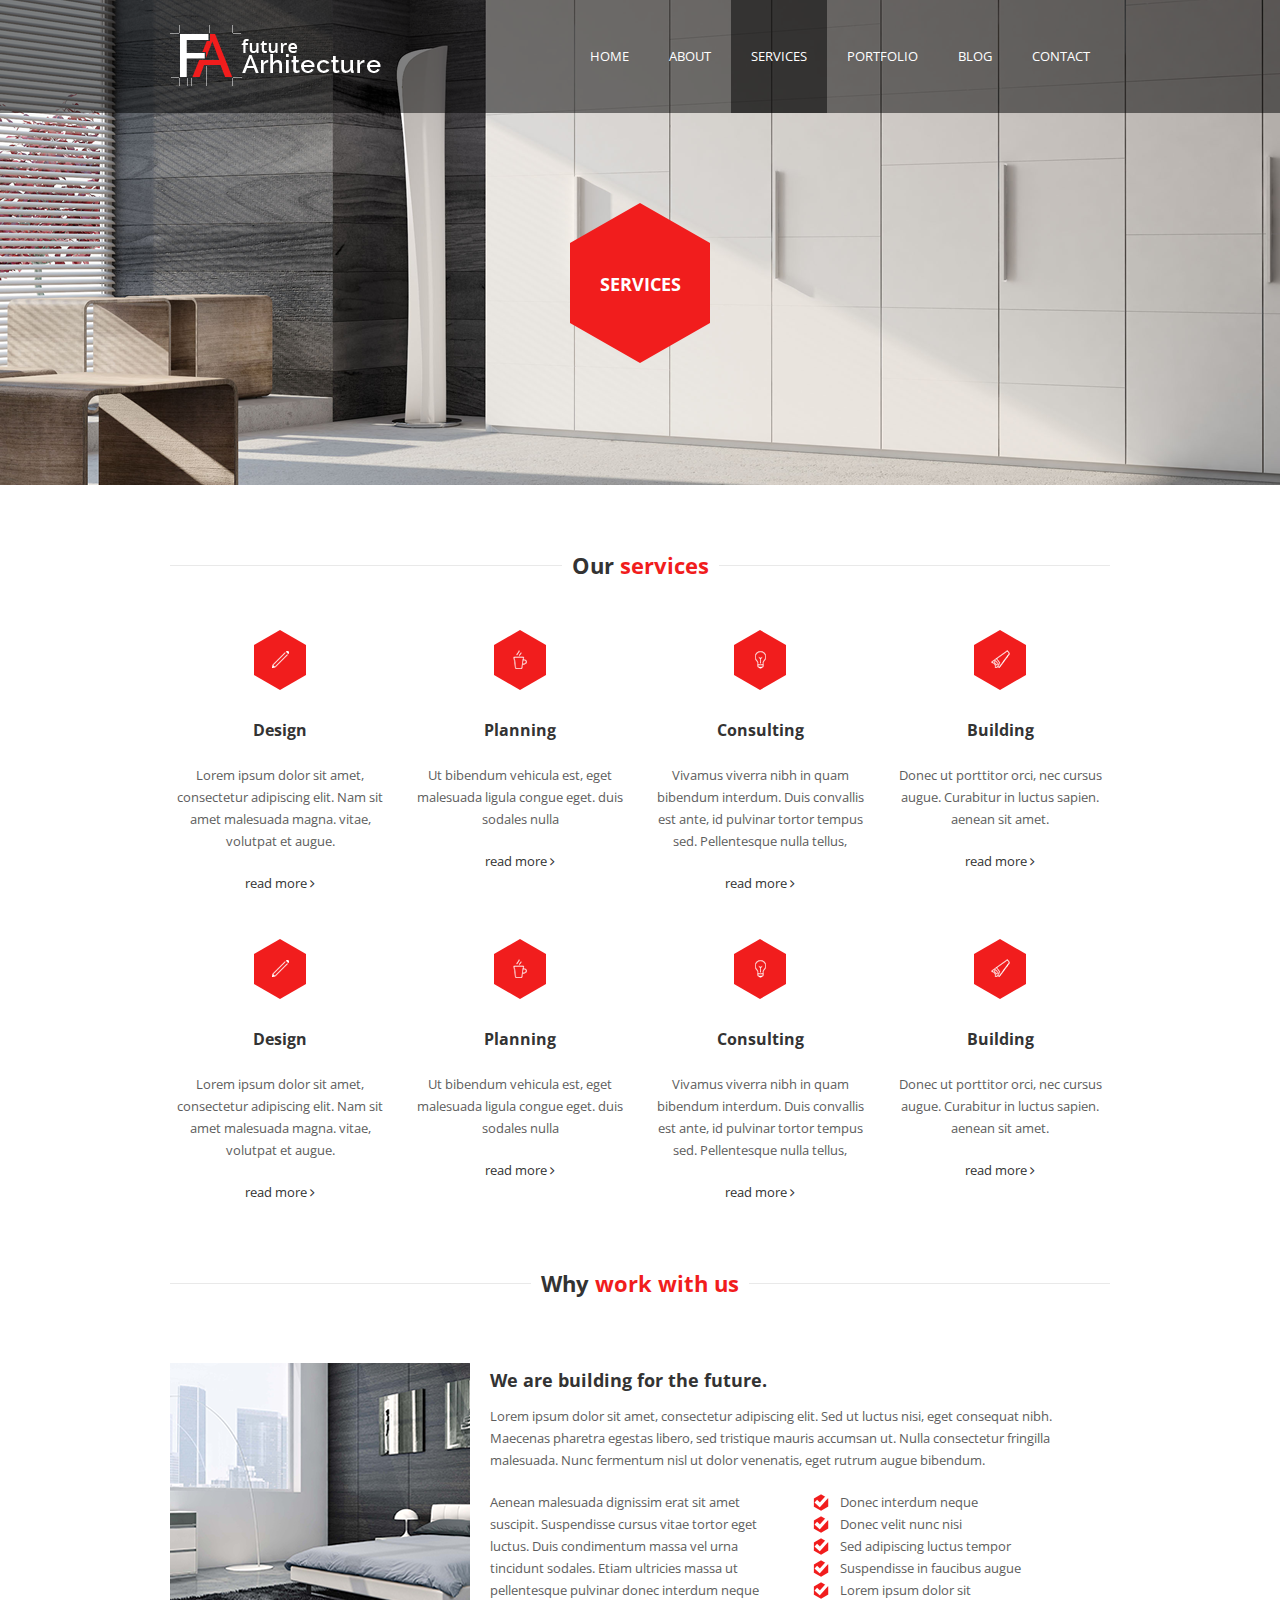
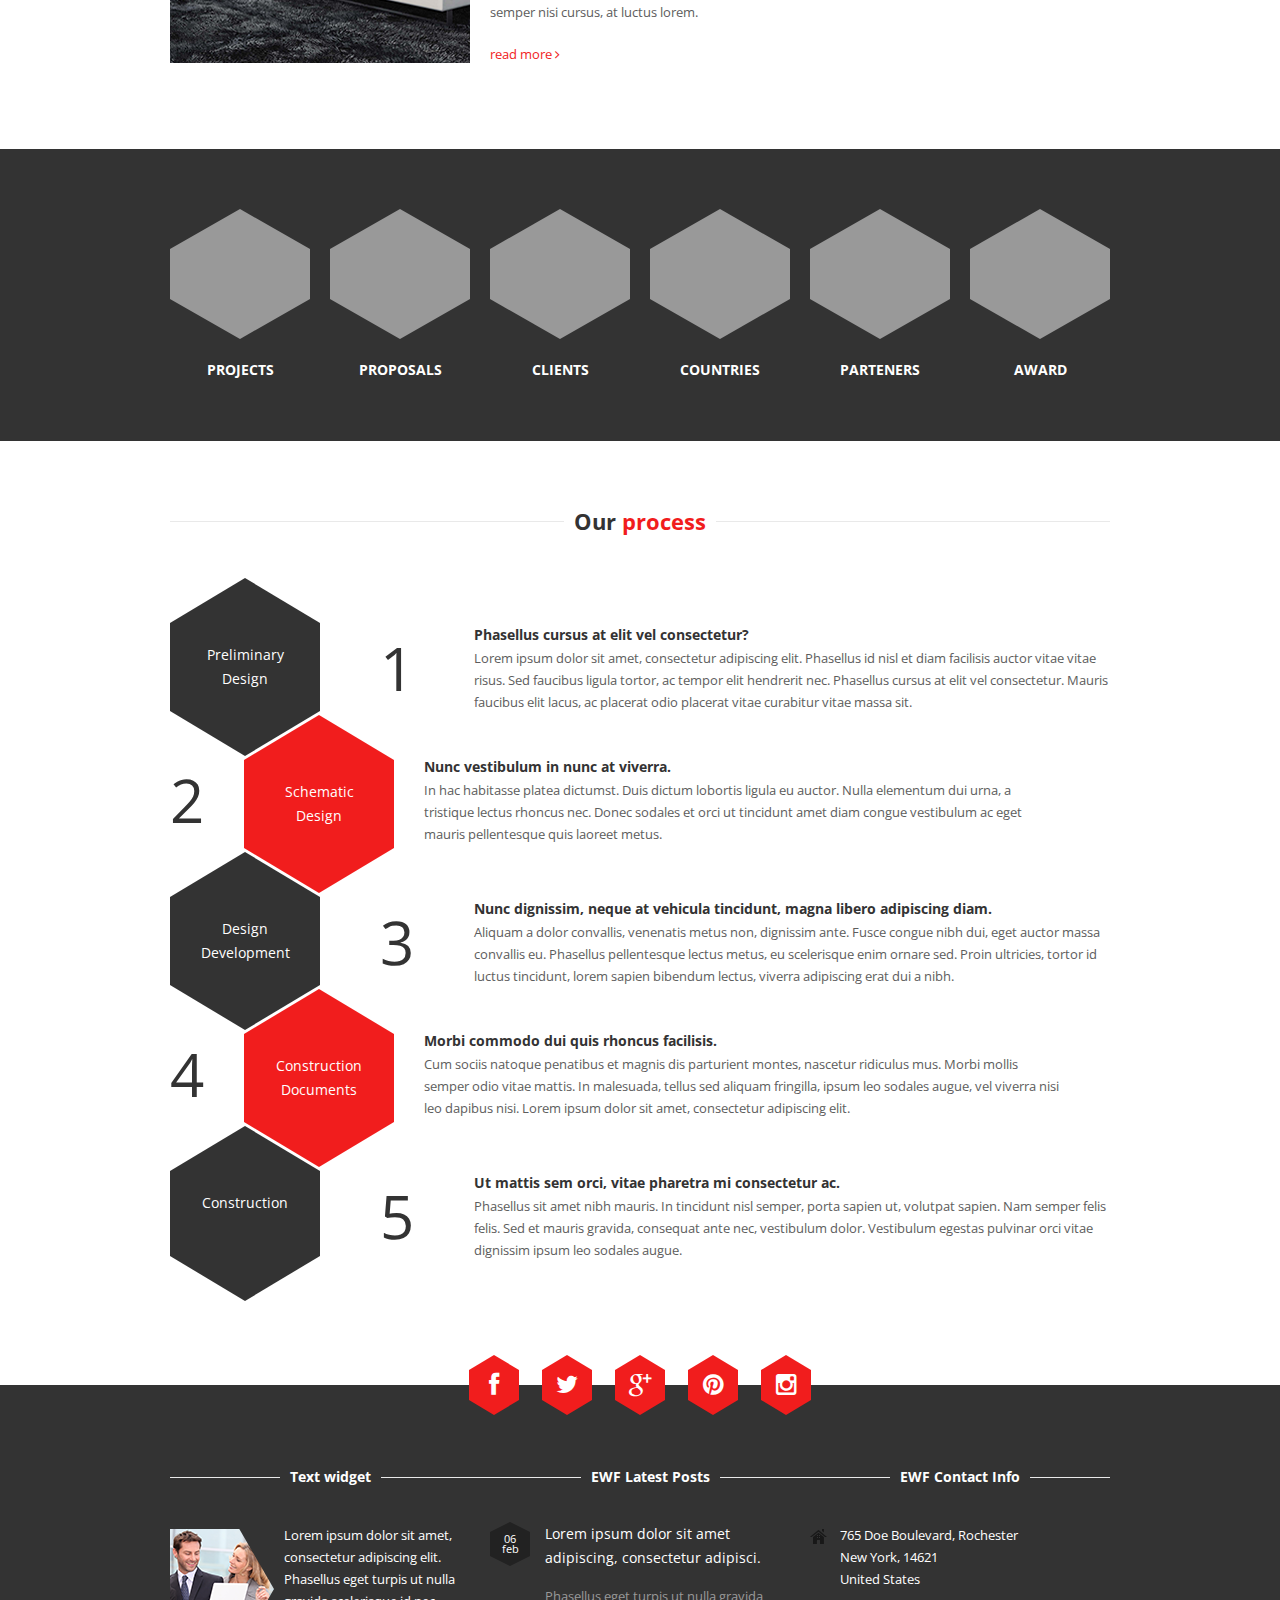
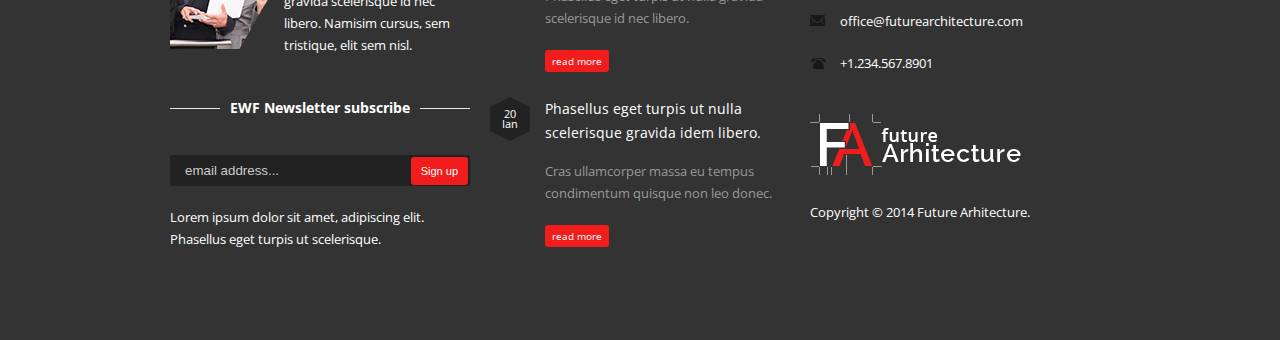
<file: services.html>
<!DOCTYPE html>
<html class="no-js">
<head>

	<meta charset="utf-8">
    <meta name="viewport" content="width=device-width, initial-scale=1, maximum-scale=1, user-scalable=0"/> 
	<meta http-equiv="X-UA-Compatible" content="IE=edge,chrome=1,requiresActiveX=true">
    
    
	<title>Services :: Future Architecture v2</title>
	<meta name="description" content=" add description  ... ">
    
    <!-- /// Favicons ////////  -->
    <link rel="apple-touch-icon-precomposed" sizes="144x144" href="apple-touch-icon-144-precomposed.png">
    <link rel="shortcut icon" href="favicon.png">


	<!-- /// Template CSS ////////  -->
    <link rel="stylesheet" href="_layout/css/base.css">
    <link rel="stylesheet" href="_layout/css/grid.css">
    <link rel="stylesheet" href="_layout/css/elements.css">
    <link rel="stylesheet" href="_layout/css/layout.css">

	<!-- /// JS Plugins CSS ////////  -->
    <link rel="stylesheet" href="_layout/js/bxslider/jquery.bxslider.css">
    <link rel="stylesheet" href="_layout/js/magnificpopup/magnific-popup.css">
    
    <!-- /// Google Fonts ////////  -->
    <link rel="stylesheet" href="http://fonts.googleapis.com/css?family=Open+Sans:300,400,600,700">
    
    <!-- /// FontAwesome Icons 4.0.3 ////////  -->
	<link rel="stylesheet" href="_layout/css/fontawesome/font-awesome.min.css">
    
    <!-- /// Cross-browser CSS3 animations ////////  -->
    <link rel="stylesheet" href="_layout/css/animate/animate.min.css">


    <!-- /// Modernizr ////////  -->
    <script src="_layout/js/modernizr-2.6.2.min.js"></script>
 
</head>
<body>

	<div id="wrap">
	
		<div id="header">
        
		<!-- /// HEADER  //////////////////////////////////////////////////////////////////////////////////////////////////////////// -->

			<div class="row">
				<div class="span4">
				
					<!-- // Logo // -->
					<a href="index-2.html" id="logo">
                    	<img class="responsive-img" src="_layout/images/logo.png" alt="">
                    </a>
				
				</div><!-- end .span4 -->
				<div class="span8">
				
                	<a id="mobile-menu-trigger" href="#">
                    	<i class="fa fa-bars"></i>
                    </a>
                    
					<!-- // Menu // -->
					<ul class="sf-menu" id="menu">
						<li>
                        	<a href="index-2.html">Home</a>
                            <ul>
                            	<li>
                                	<a href="index-2.html">Home 1</a>
                                </li>
                                <li>
                                	<a href="index-3.html">Home 2</a>
                                </li>
                                <li>
                                	<a href="index-4.html">Home 3</a>
                                </li>
                            </ul>
						</li>
						<li>
                        	<a href="about.html">About</a>
						</li>
                        <li class="current">
                        	<a href="services.html">Services</a>
                            <ul>
								<li>
                                	<a href="services.html">Services</a>
                                </li>
								<li>
                                	<a href="services-2.html">Services 2</a>
                                </li>
                                <li>
                                	<a href="services-3.html">Services 3</a>
                                </li>
                                <li>
                                	<a href="single-service.html">Single service</a>
                                </li>
							</ul>
                        </li>
						<li>
                        	<a href="portfolio.html">Portfolio</a>
                            <ul>
                                <li>
                                    <a href="portfolio.html">Portfolio</a>
                                </li>
                                <li>
                                    <a href="portfolio-item.html">Portfolio item</a>
                                </li>
                            </ul>   
                        </li>
                        <li>
                        	<a href="blog.html">Blog</a>
                            <ul>
                                <li>
                                    <a href="blog.html">Blog</a>
                                </li>
                                <li>
                                    <a href="blog-post.html">Blog post</a>
                                </li>
                            </ul>   
                        </li>
						<li>
                        	<a href="contact.html">Contact</a>
                        </li>
					</ul>

				</div><!-- end .span8 -->
			</div><!-- end .row -->

		<!-- //////////////////////////////////////////////////////////////////////////////////////////////////////////////////////// -->

		</div><!-- end #header -->
		<div id="content">
		
		<!-- /// CONTENT  /////////////////////////////////////////////////////////////////////////////////////////////////////////// -->

            <div id="page-header" style="background: url(_content/services/1920x485.png) no-repeat top center;">
            
            	<div id="page-header-title">Services</div>
            
            </div><!-- end #page-header -->
            
            <div class="row">
            	<div class="span12">
                	
                    <h2 class="headline"><span>Our <span class="text-highlight-2">services</span></span></h2>
                    
                </div><!-- end .span12 -->
            </div><!-- end .row -->
            
            <div class="row">
            	<div class="span3">	
                	
                    <div class="icon-box-2">
                    	
                        <div class="icon">
                        	<img src="_layout/images/icons/1.png" alt="">
                        </div><!-- end .icon -->
                        
                        <div class="icon-box-content">
                        
                        	<h4>
                            	<strong>
                                	<a href="#">Design</a>
                                </strong>
                            </h4>
                        	
                            <p>Lorem ipsum dolor sit amet, consectetur adipiscing elit. Nam sit amet malesuada magna. 
                            vitae, volutpat et augue.</p>
                        	
                            <a href="#">
                            	read more 
                                <i class="fa fa-angle-right"></i>
							</a>
                        
                        </div><!-- end .icon-box-content -->
                        
                    </div><!-- end .icon-box-2 -->
                    
                </div><!-- end .span3 -->
                <div class="span3">	
                	
                    <div class="icon-box-2">
                    	
                        <div class="icon">
                        	<img src="_layout/images/icons/2.png" alt="">
                        </div><!-- end .icon -->
                        
                        <div class="icon-box-content">
                        
                        	<h4>
                            	<strong>
                                	<a href="#">Planning</a>
                                </strong>
                            </h4>
                        	
                            <p>Ut bibendum vehicula est, eget malesuada ligula congue eget. duis sodales nulla </p>
                        	
                            <a href="#">
                            	read more 
                                <i class="fa fa-angle-right"></i>
							</a>
                        
                        </div><!-- end .icon-box-content -->
                        
                    </div><!-- end .icon-box-2 -->
                    
                </div><!-- end .span3 -->
                <div class="span3">	
                	
                    <div class="icon-box-2">
                    	
                        <div class="icon">
                        	<img src="_layout/images/icons/3.png" alt="">
                        </div><!-- end .icon -->
                        
                        <div class="icon-box-content">
                        
                        	<h4>
                            	<strong>
                                	<a href="#">Consulting</a>
                                </strong>
                            </h4>
                        	
                            <p>Vivamus viverra nibh in quam bibendum interdum. Duis convallis est ante, id pulvinar 
                            tortor tempus sed. Pellentesque nulla tellus,</p>
                        	
                            <a href="#">
                            	read more 
                                <i class="fa fa-angle-right"></i>
							</a>
                        
                        </div><!-- end .icon-box-content -->
                        
                    </div><!-- end .icon-box-2 -->
                    
                </div><!-- end .span3 -->
                <div class="span3">	
                	
                    <div class="icon-box-2">
                    	
                        <div class="icon">
                        	<img src="_layout/images/icons/4.png" alt="">
                        </div><!-- end .icon -->
                        
                        <div class="icon-box-content">
                        
                        	<h4>
                            	<strong>
                                	<a href="#">Building</a>
                                </strong>
                            </h4>
                        	
                            <p>Donec ut porttitor orci, nec cursus augue. Curabitur in luctus sapien. aenean sit amet.</p>
                        	
                            <a href="#">
                            	read more 
                                <i class="fa fa-angle-right"></i>
							</a>
                        
                        </div><!-- end .icon-box-content -->
                        
                    </div><!-- end .icon-box-2 -->
                    
                </div><!-- end .span3 -->
            </div><!-- end .row -->
            
            <div class="row">
            	<div class="span3">	
                	
                    <div class="icon-box-2">
                    	
                        <div class="icon">
                        	<img src="_layout/images/icons/1.png" alt="">
                        </div><!-- end .icon -->
                        
                        <div class="icon-box-content">
                        
                        	<h4>
                            	<strong>
                                	<a href="#">Design</a>
                                </strong>
                            </h4>
                        	
                            <p>Lorem ipsum dolor sit amet, consectetur adipiscing elit. Nam sit amet malesuada magna. 
                            vitae, volutpat et augue.</p>
                        	
                            <a href="#">
                            	read more 
                                <i class="fa fa-angle-right"></i>
							</a>
                        
                        </div><!-- end .icon-box-content -->
                        
                    </div><!-- end .icon-box-2 -->
                    
                </div><!-- end .span3 -->
                <div class="span3">	
                	
                    <div class="icon-box-2">
                    	
                        <div class="icon">
                        	<img src="_layout/images/icons/2.png" alt="">
                        </div><!-- end .icon -->
                        
                        <div class="icon-box-content">
                        
                        	<h4>
                            	<strong>
                                	<a href="#">Planning</a>
                                </strong>
                            </h4>
                        	
                            <p>Ut bibendum vehicula est, eget malesuada ligula congue eget. duis sodales nulla </p>
                        	
                            <a href="#">
                            	read more 
                                <i class="fa fa-angle-right"></i>
							</a>
                        
                        </div><!-- end .icon-box-content -->
                        
                    </div><!-- end .icon-box-2 -->
                    
                </div><!-- end .span3 -->
                <div class="span3">	
                	
                    <div class="icon-box-2">
                    	
                        <div class="icon">
                        	<img src="_layout/images/icons/3.png" alt="">
                        </div><!-- end .icon -->
                        
                        <div class="icon-box-content">
                        
                        	<h4>
                            	<strong>
                                	<a href="#">Consulting</a>
                                </strong>
                            </h4>
                        	
                            <p>Vivamus viverra nibh in quam bibendum interdum. Duis convallis est ante, id pulvinar 
                            tortor tempus sed. Pellentesque nulla tellus,</p>
                        	
                            <a href="#">
                            	read more 
                                <i class="fa fa-angle-right"></i>
							</a>
                        
                        </div><!-- end .icon-box-content -->
                        
                    </div><!-- end .icon-box-2 -->
                    
                </div><!-- end .span3 -->
                <div class="span3">	
                	
                    <div class="icon-box-2">
                    	
                        <div class="icon">
                        	<img src="_layout/images/icons/4.png" alt="">
                        </div><!-- end .icon -->
                        
                        <div class="icon-box-content">
                        
                        	<h4>
                            	<strong>
                                	<a href="#">Building</a>
                                </strong>
                            </h4>
                        	
                            <p>Donec ut porttitor orci, nec cursus augue. Curabitur in luctus sapien. aenean sit amet.</p>
                        	
                            <a href="#">
                            	read more 
                                <i class="fa fa-angle-right"></i>
							</a>
                        
                        </div><!-- end .icon-box-content -->
                        
                    </div><!-- end .icon-box-2 -->
                    
                </div><!-- end .span3 -->
            </div><!-- end .row -->
			
            <div class="row">
            	<div class="span12">
                	
                    <h2 class="headline"><span>Why <span class="text-highlight-2">work with us</span></span></h2>
                    
                </div><!-- end .span12 -->
            </div><!-- end .row -->
            
            <div class="row">
            	<div class="span4">
                	
                    <p><img class="responsive-img" src="_content/services/300x300.png" alt=""></p>
                    
                </div><!-- end .span4 -->
                <div class="span8">
                	
                    <h3><strong>We are building for the future.</strong></h3>
                    
                    <p>Lorem ipsum dolor sit amet, consectetur adipiscing elit. Sed ut luctus nisi, eget consequat nibh. Maecenas 
                    pharetra egestas libero, sed tristique mauris accumsan ut. Nulla consectetur fringilla malesuada. Nunc fermentum 
                    nisl ut dolor venenatis, eget rutrum augue bibendum. </p>
                    
                    <div class="row">
                    	<div class="span4">
                        
                        	<p>Aenean malesuada dignissim erat sit amet suscipit. Suspendisse cursus vitae tortor eget luctus. Duis condimentum 
                            massa vel urna tincidunt sodales. Etiam ultricies massa ut pellentesque pulvinar donec interdum neque semper
                            nisi cursus, at luctus lorem.</p>
                        
                        </div>
                        <div class="span4">
                        
                        	<ul class="check">
                                <li>Donec interdum neque</li>
                                <li>Donec velit nunc nisi</li>
                                <li>Sed adipiscing luctus tempor</li>
                                <li>Suspendisse in faucibus augue</li>
                                <li>Lorem ipsum dolor sit</li>
                            </ul>
                        
                        </div>
                    </div>

                    <a href="#">
                    	read more 
                        <i class="fa fa-angle-right"></i>
                    </a>
                    
                </div><!-- end .span8 -->
            </div><!-- end .row -->
            
            <div class="parallax" style="background-image:url(_content/services/1920x350.png); padding:20px 0;">
             	
                <div class="row">
                	<div class="span2">
                    	
                        <div class="milestone fixed">

                            <div class="milestone-content">
                                <span class="milestone-value" data-stop="38" data-speed="2000"></span>
                                <div class="milestone-description">Projects</div>
                            </div>
                       
                    	</div><!-- end .milestone -->
                        
                    </div><!-- end .span2 -->
                    <div class="span2">
                    	
                        <div class="milestone fixed">

                            <div class="milestone-content">
                                <span class="milestone-value" data-stop="21" data-speed="2000"></span>
                                <div class="milestone-description">Proposals</div>
                            </div>
                       
                    	</div><!-- end .milestone -->
                        
                    </div><!-- end .span2 -->
                    <div class="span2">
                    	
                        <div class="milestone fixed">

                            <div class="milestone-content">
                                <span class="milestone-value" data-stop="40" data-speed="2000"></span>
                                <div class="milestone-description">Clients</div>
                            </div>
                       
                    	</div><!-- end .milestone -->
                        
                    </div><!-- end .span2 -->
                    <div class="span2">
                    	
                        <div class="milestone fixed">

                            <div class="milestone-content">
                                <span class="milestone-value" data-stop="5" data-speed="2000"></span>
                                <div class="milestone-description">Countries</div>
                            </div>
                       
                    	</div><!-- end .milestone -->
                        
                    </div><!-- end .span2 -->
                    <div class="span2">
                    	
                        <div class="milestone fixed">

                            <div class="milestone-content">
                                <span class="milestone-value" data-stop="3" data-speed="1000"></span>
                                <div class="milestone-description">Parteners</div>
                            </div>
                       
                    	</div><!-- end .milestone -->
                        
                    </div><!-- end .span2 -->
                    <div class="span2">
                    	
                        <div class="milestone fixed">

                            <div class="milestone-content">
                                <span class="milestone-value" data-stop="2" data-speed="1000"></span>
                                <div class="milestone-description">Award</div>
                            </div>
                       
                    	</div><!-- end .milestone -->
                        
                    </div><!-- end .span2 -->
                </div><!-- end .row -->
                
            </div><!-- end .parallax -->
            
            <div class="row">
            	<div class="span12">
                	
                    <h2 class="headline"><span>Our <span class="text-highlight-2">process</span></span></h2>
                    
                </div><!-- end .span12 -->
            </div><!-- end .row -->
            
            <br>
            
            <div class="row">
            	<div class="span12">
                	
                    <div class="process fixed">
                    	
                        <h5>
                        	<a href="#">Preliminary Design</a>
                        </h5>
                        
                        <h1>1</h1>
                        
                        <div class="services-description">
                        
                        	<h5><strong>Phasellus cursus at elit vel consectetur?</strong></h5>
                        
                        	<p>Lorem ipsum dolor sit amet, consectetur adipiscing elit. Phasellus id nisl et diam facilisis auctor 
                            vitae vitae risus. Sed faucibus ligula tortor, ac tempor elit hendrerit nec. Phasellus cursus at elit 
                            vel consectetur. Mauris faucibus elit lacus, ac placerat odio placerat vitae curabitur vitae massa sit.</p>
                        
                        </div><!-- end .services-description -->
                        
                    </div><!-- end .process -->
                    
                </div><!-- end .span12 -->
            </div><!-- end .row -->
            
            <div class="row">
            	<div class="span12">
                	
                    <div class="process alt fixed">
                    
                    	<h1>2</h1>
                    	
                        <h5>
                        	<a href="#">Schematic Design</a>
                        </h5>
                        
                        <div class="services-description">
                        
                        	<h5><strong>Nunc vestibulum in nunc at viverra.</strong></h5>
                        
                        	<p>In hac habitasse platea dictumst. Duis dictum lobortis ligula eu auctor. Nulla elementum dui urna, a 
                            tristique lectus rhoncus nec. Donec sodales et orci ut tincidunt amet diam congue vestibulum ac eget 
                            mauris pellentesque quis laoreet metus. </p>
                        
                        </div><!-- end .services-description -->
                        
                    </div><!-- end .process -->
                    
                </div><!-- end .span12 -->
            </div><!-- end .row -->
            
            <div class="row">
            	<div class="span12">
                	
                    <div class="process fixed">
                    	
                        <h5>
                        	<a href="#">Design Development</a>
                        </h5>
                        
                        <h1>3</h1>
                        
                        <div class="services-description">
                        
                        	<h5><strong>Nunc dignissim, neque at vehicula tincidunt, magna libero adipiscing diam.</strong></h5>
                        
                        	<p>Aliquam a dolor convallis, venenatis metus non, dignissim ante. Fusce congue nibh dui, eget auctor 
                            massa convallis eu. Phasellus pellentesque lectus metus, eu scelerisque enim ornare sed. Proin ultricies, 
                            tortor id luctus tincidunt, lorem sapien bibendum lectus, viverra adipiscing erat dui a nibh. </p>
                        
                        </div><!-- end .services-description -->
                        
                    </div><!-- end .process -->
                    
                </div><!-- end .span12 -->
            </div><!-- end .row -->
            
            <div class="row">
            	<div class="span12">
                	
                    <div class="process alt fixed">
                    
                    	<h1>4</h1>
                    	
                        <h5>
                        	<a href="#">Construction Documents</a>
                        </h5>
                        
                        <div class="services-description">
                        
                        	<h5><strong>Morbi commodo dui quis rhoncus facilisis.</strong></h5>
                        
                        	<p>Cum sociis natoque penatibus et magnis dis parturient montes, nascetur ridiculus mus. Morbi mollis 
                            semper odio vitae mattis. In malesuada, tellus sed aliquam fringilla, ipsum leo sodales augue, vel 
                            viverra nisi leo dapibus nisi. Lorem ipsum dolor sit amet, consectetur adipiscing elit. </p>
                        
                        </div><!-- end .services-description -->
                        
                    </div><!-- end .process -->
                    
                </div><!-- end .span12 -->
            </div><!-- end .row -->
            
            <div class="row">
            	<div class="span12">
                	
                    <div class="process fixed">
                    	
                        <h5>
                        	<a href="#">Construction</a>
                        </h5>
                        
                        <h1>5</h1>
                        
                        <div class="services-description">
                        
                        	<h5><strong>Ut mattis sem orci, vitae pharetra mi consectetur ac.</strong></h5>
                        
                        	<p>Phasellus sit amet nibh mauris. In tincidunt nisl semper, porta sapien ut, volutpat sapien. Nam 
                            semper felis felis. Sed et mauris gravida, consequat ante nec, vestibulum dolor. Vestibulum egestas 
                            pulvinar orci vitae dignissim ipsum leo sodales augue. </p>
                        
                        </div><!-- end .services-description -->
                        
                    </div><!-- end .process -->
                    
                </div><!-- end .span12 -->
            </div><!-- end .row -->
            
            <br>
            
		<!-- ///////////////////////////////////////////////////////////////////////////////////////////////////////////////////////// -->

		</div><!-- end #content -->
		<div id="footer">
		
		<!-- /// FOOTER     ///////////////////////////////////////////////////////////////////////////////////////////////////////// -->

			<div class="row">
            	<div class="span12">
                
                
                	<!-- social icons -->
                
                	<div class="fixed" id="social">
            
                        <a href="#" class="facebook-icon social-icon">
                            <i class="fa fa-facebook"></i>
                        </a>
                        <a href="#" class="twitter-icon social-icon">
                            <i class="fa fa-twitter"></i>
                        </a>
                        <a href="#" class="googleplus-icon social-icon">
                            <i class="fa fa-google-plus"></i>
                        </a>
                        <a href="#" class="pinterest-icon social-icon">
                            <i class="fa fa-pinterest"></i>
                        </a>
                        <a href="#" class="instagram-icon social-icon">
                            <i class="fa fa-instagram"></i>
                        </a>
                    
                    </div>
                
                
                </div><!-- end .span12 -->
            </div><!-- end .row -->
            
            <div class="row">
            	<div class="span4" id="footer-widget-area-1">
                
                
                	 <div class="widget widget_text">
                        
                        <h3 class="widget-title"><span>Text widget</span></h3>
                    
                        <div class="textwidget">
                            <p><img class="img-align-left" src="_content/footer/about-us.png" alt="">
                             Lorem ipsum dolor sit amet, consectetur adipiscing elit. Phasellus eget turpis ut
                        	 nulla gravida scelerisque id nec libero. Namisim cursus, sem tristique, elit sem nisl.</p>
                        </div>
                        
                    </div>
                    
                    <div class="widget ewf_widget_newsletter_subscribe">
                    
                    	<h3 class="widget-title"><span>EWF Newsletter subscribe</span></h3>
                    
                    	<form action="#" class="subscribeform" id="subscribeform">
                            <div>
                                <label class="screen-reader-text" for="emailaddress">Enter email address to subscribe to newsletter:</label>
                                <input id="emailaddress" name="emailaddress" type="text" placeholder="email address...">
                                <input id="subscribesubmit" name="subscribesubmit" type="submit" value="Sign up">
                            </div>
                        </form>
                        
                        <p>Lorem ipsum dolor sit amet, adipiscing elit. Phasellus eget turpis ut scelerisque.</p>
                    
                    </div>
                    
                
                </div><!-- end .span4 -->
                <div class="span4" id="footer-widget-area-2">
                
                	
                    <div class="widget ewf_widget_latest_posts">
                    
                    	<h3 class="widget-title"><span>EWF Latest Posts</span></h3>
                    
                    	<ul>
                            <li>
                                <div class="date">06<br>feb</div>
                                <h5><a href="#">Lorem ipsum dolor sit amet adipiscing, consectetur adipisci.</a></h5>
                                <p>Phasellus eget turpis ut nulla gravida scelerisque id nec libero. </p>
                                <a class="btn" href="#">read more</a>
                            </li>
                            <li>
                                <div class="date">20<br>Ian</div>
                                <h5><a href="#">Phasellus eget turpis ut nulla scelerisque gravida idem libero.</a></h5>
                                <p>Cras ullamcorper massa eu tempus condimentum quisque non leo donec.</p>
                                <a class="btn" href="#">read more</a>
                            </li>
                        </ul>
                    
                    </div>
                    
                
                </div><!-- end .span4 -->
                <div class="span4" id="footer-widget-area-3">
                
                	
                    <div class="widget ewf_widget_contact_info">
                    
                    	<h3 class="widget-title"><span>EWF Contact Info</span></h3>
                    
                    	<ul>
                            <li class="address">
                                765 Doe Boulevard, Rochester<br />
                                New York, 14621<br>
                                United States
                            </li>
                            <li class="email">
                                <a href="office%40futurearchitecture.html">office@futurearchitecture.com</a>
                            </li>
                            <li class="phone">
                                +1.234.567.8901 	                            
                            </li>
                        </ul>
                    
                    </div>
                    
                    <div class="widget widget_text">
                        
                        <p><a href="#"><img class="responsive-img" src="_layout/images/logo.png" alt=""></a></p>
                        
                        <p class="last">Copyright &copy; 2014 Future Arhitecture.</p>
                        
                    </div>
                    	    
                
                </div><!-- end .span4 -->
            </div><!-- end .row -->

		<!-- //////////////////////////////////////////////////////////////////////////////////////////////////////////////////////// -->

		</div><!-- end #footer -->
	</div><!-- end #wrap -->


    <!-- /// jQuery ////////  -->
	<script src="_layout/js/jquery-2.1.0.min.js"></script>
  
    <!-- /// ViewPort ////////  -->
	<script src="_layout/js/viewport/jquery.viewport.js"></script>
    
    <!-- /// Easing ////////  -->
	<script src="_layout/js/easing/jquery.easing.1.3.js"></script>

    <!-- /// SimplePlaceholder ////////  -->
	<script src="_layout/js/simpleplaceholder/jquery.simpleplaceholder.js"></script>

    <!-- /// Fitvids ////////  -->
    <script src="_layout/js/fitvids/jquery.fitvids.js"></script>
    
    <!-- /// Superfish Menu ////////  -->
	<script src="_layout/js/superfish/hoverIntent.js"></script>
    <script src="_layout/js/superfish/superfish.js"></script>
    
    <!-- /// bxSlider ////////  -->
	<script src="_layout/js/bxslider/jquery.bxslider.min.js"></script>
    
   	<!-- /// Magnific Popup ////////  -->
	<script src="_layout/js/magnificpopup/jquery.magnific-popup.min.js"></script>
    
    <!-- /// Isotope ////////  -->
	<script src="_layout/js/isotope/isotope.pkgd.min.js"></script>
    <script src="_layout/js/isotope/imagesloaded.pkgd.min.js"></script>
    
    <!-- /// Parallax ////////  -->
	<script src="_layout/js/parallax/jquery.parallax.min.js"></script>

	<!-- /// EasyPieChart ////////  -->
	<script src="_layout/js/easypiechart/jquery.easypiechart.min.js"></script>
    
    <!-- /// Easy Tabs ////////  -->
    <script src="_layout/js/easytabs/jquery.easytabs.min.js"></script>	

    <!-- /// Form validate ////////  -->
    <script src="_layout/js/jqueryvalidate/jquery.validate.min.js"></script>
    
	<!-- /// Form submit ////////  -->
    <script src="_layout/js/jqueryform/jquery.form.min.js"></script>
    
    <!-- /// gMap ////////  -->
	<script src="http://maps.google.com/maps/api/js?sensor=false"></script>
	<script src="_layout/js/gmap/jquery.gmap.min.js"></script>

	<!-- /// Custom JS ////////  -->
	<script src="_layout/js/plugins.js"></script>	
	<script src="_layout/js/scripts.js"></script>

</body>
</html>
</file>
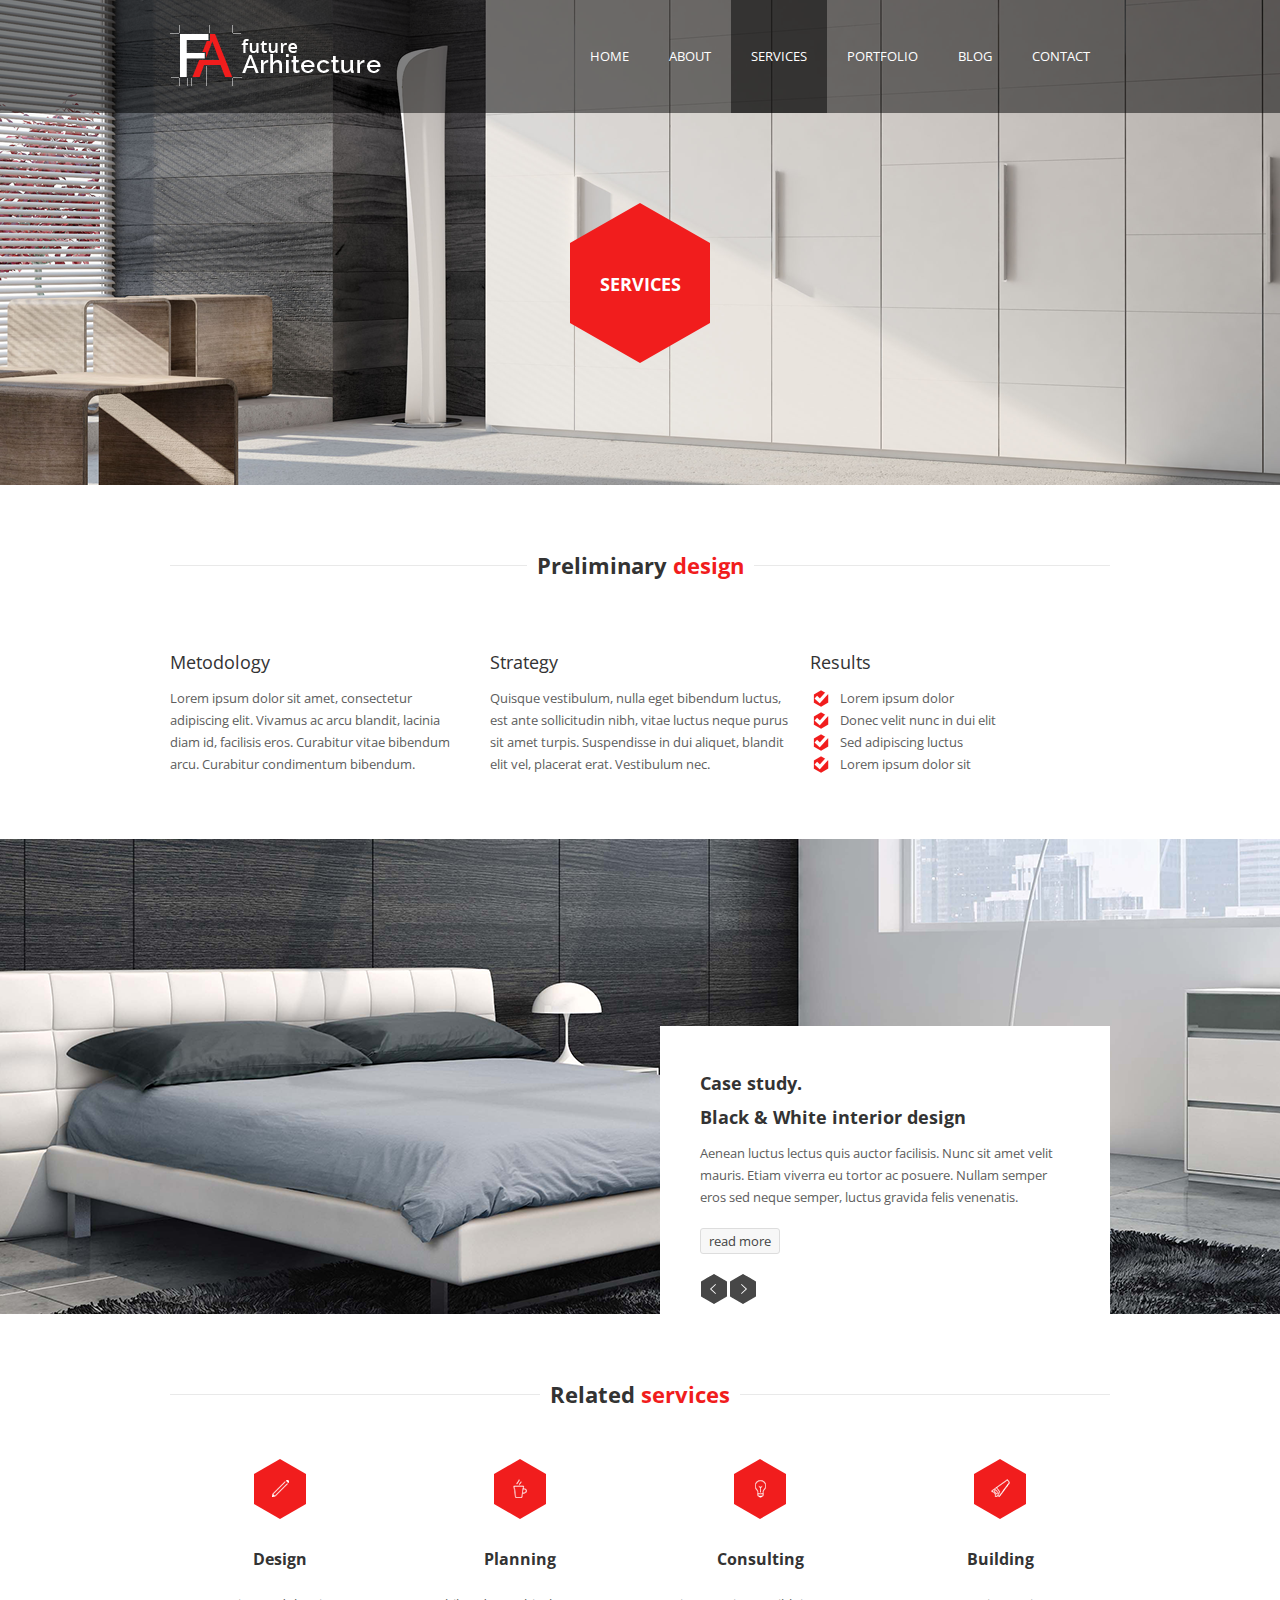
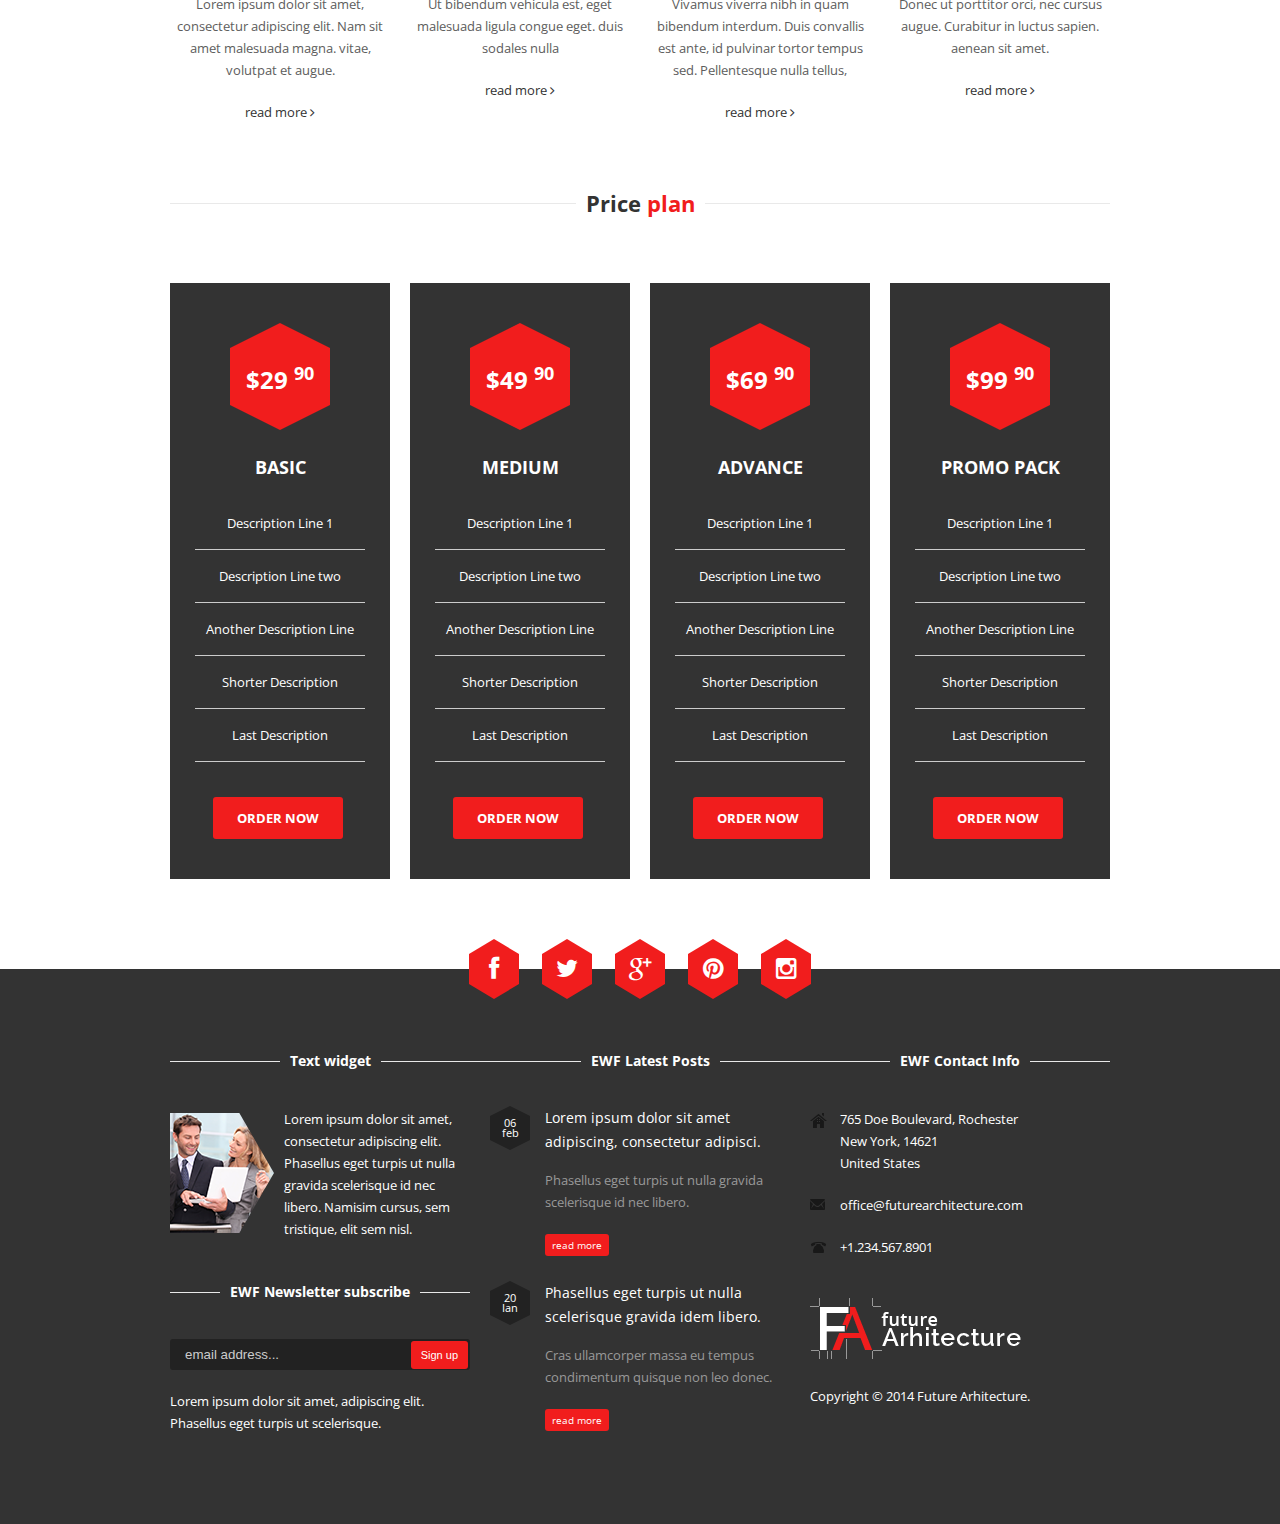
<file: single-service.html>
<!DOCTYPE html>
<html class="no-js">
<head>

	<meta charset="utf-8">
    <meta name="viewport" content="width=device-width, initial-scale=1, maximum-scale=1, user-scalable=0"/> 
	<meta http-equiv="X-UA-Compatible" content="IE=edge,chrome=1,requiresActiveX=true">
    
    
	<title>Single Service :: Future Architecture v2</title>
	<meta name="description" content=" add description  ... ">
    
    <!-- /// Favicons ////////  -->
    <link rel="apple-touch-icon-precomposed" sizes="144x144" href="apple-touch-icon-144-precomposed.png">
    <link rel="shortcut icon" href="favicon.png">


	<!-- /// Template CSS ////////  -->
    <link rel="stylesheet" href="_layout/css/base.css">
    <link rel="stylesheet" href="_layout/css/grid.css">
    <link rel="stylesheet" href="_layout/css/elements.css">
    <link rel="stylesheet" href="_layout/css/layout.css">

	<!-- /// JS Plugins CSS ////////  -->
    <link rel="stylesheet" href="_layout/js/bxslider/jquery.bxslider.css">
    <link rel="stylesheet" href="_layout/js/magnificpopup/magnific-popup.css">
    
    <!-- /// Google Fonts ////////  -->
    <link rel="stylesheet" href="http://fonts.googleapis.com/css?family=Open+Sans:300,400,600,700">
    
    <!-- /// FontAwesome Icons 4.0.3 ////////  -->
	<link rel="stylesheet" href="_layout/css/fontawesome/font-awesome.min.css">
    
    <!-- /// Cross-browser CSS3 animations ////////  -->
    <link rel="stylesheet" href="_layout/css/animate/animate.min.css">


    <!-- /// Modernizr ////////  -->
    <script src="_layout/js/modernizr-2.6.2.min.js"></script>
 
</head>
<body>

	<div id="wrap">
	
		<div id="header">
        
		<!-- /// HEADER  //////////////////////////////////////////////////////////////////////////////////////////////////////////// -->

			<div class="row">
				<div class="span4">
				
					<!-- // Logo // -->
					<a href="index-2.html" id="logo">
                    	<img class="responsive-img" src="_layout/images/logo.png" alt="">
                    </a>
				
				</div><!-- end .span4 -->
				<div class="span8">
				
                	<a id="mobile-menu-trigger" href="#">
                    	<i class="fa fa-bars"></i>
                    </a>
                    
					<!-- // Menu // -->
					<ul class="sf-menu" id="menu">
						<li>
                        	<a href="index-2.html">Home</a>
                            <ul>
                            	<li>
                                	<a href="index-2.html">Home 1</a>
                                </li>
                                <li>
                                	<a href="index-3.html">Home 2</a>
                                </li>
                                <li>
                                	<a href="index-4.html">Home 3</a>
                                </li>
                            </ul>
						</li>
						<li>
                        	<a href="about.html">About</a>
						</li>
                        <li class="current">
                        	<a href="services.html">Services</a>
                            <ul>
								<li>
                                	<a href="services.html">Services</a>
                                </li>
								<li>
                                	<a href="services-2.html">Services 2</a>
                                </li>
                                <li>
                                	<a href="services-3.html">Services 3</a>
                                </li>
                                <li>
                                	<a href="single-service.html">Single service</a>
                                </li>
							</ul>
                        </li>
						<li>
                        	<a href="portfolio.html">Portfolio</a>
                            <ul>
                                <li>
                                    <a href="portfolio.html">Portfolio</a>
                                </li>
                                <li>
                                    <a href="portfolio-item.html">Portfolio item</a>
                                </li>
                            </ul>   
                        </li>
                        <li>
                        	<a href="blog.html">Blog</a>
                            <ul>
                                <li>
                                    <a href="blog.html">Blog</a>
                                </li>
                                <li>
                                    <a href="blog-post.html">Blog post</a>
                                </li>
                            </ul>   
                        </li>
						<li>
                        	<a href="contact.html">Contact</a>
                        </li>
					</ul>

				</div><!-- end .span8 -->
			</div><!-- end .row -->

		<!-- //////////////////////////////////////////////////////////////////////////////////////////////////////////////////////// -->

		</div><!-- end #header -->
		<div id="content">
		
		<!-- /// CONTENT  /////////////////////////////////////////////////////////////////////////////////////////////////////////// -->

            <div id="page-header" style="background: url(_content/services/1920x485.png) no-repeat top center;">
            
            	<div id="page-header-title">Services</div>
            
            </div><!-- end #page-header -->
            
           <div class="row">
            	<div class="span12">
                	
                    <h2 class="headline"><span>Preliminary <span class="text-highlight-2">design</span></span></h2>
                    
                </div><!-- end .span12 -->
            </div><!-- end .row -->

            <div class="row">
            	<div class="span4">
                
                	<h3>Metodology</h3>
                
                	<p>Lorem ipsum dolor sit amet, consectetur adipiscing elit. Vivamus ac arcu blandit,
                     lacinia diam id, facilisis eros. Curabitur vitae bibendum arcu. Curabitur condimentum 
                     bibendum.</p>
                
                </div><!-- end .span4 -->
                <div class="span4">
                
                	<h3>Strategy</h3>
                
                	<p>Quisque vestibulum, nulla eget bibendum luctus, est ante sollicitudin nibh, vitae
                     luctus neque purus sit amet turpis. Suspendisse in dui aliquet, blandit elit vel, 
                     placerat erat. Vestibulum nec.</p>
                
                </div><!-- end .span4 -->
                <div class="span4">
                
                	<h3>Results</h3>
                
                	<ul class="check">
                        <li>Lorem ipsum dolor</li>
                        <li>Donec velit nunc in dui elit</li>
                        <li>Sed adipiscing luctus</li>
                        <li>Lorem ipsum dolor sit</li>
                    </ul>
                
                </div><!-- end .span4 -->
            </div><!-- end .row -->
            
            <br><br>
            
            <div id="case-study-slider">
            	<ul class="slides">
                	<li style="background: url(_content/services/slider/1920x475-1.png) no-repeat center center;">

                        <div class="slidetext">
                            
                            <h3><strong>
                                Case study.<br>
                                Black &amp; White interior design
                            </strong></h3>
                            
                            <p>Aenean luctus lectus quis auctor facilisis. Nunc sit amet velit mauris. Etiam viverra eu tortor 
                            ac posuere. Nullam semper eros sed neque semper, luctus gravida felis venenatis. </p>
                            
                            <a class="btn btn-white" href="#">read more</a>
                            
                        </div><!-- end .slidetext -->
                       
                    </li>
                    <li style="background: url(_content/services/slider/1920x475-2.png) no-repeat center center;">

                        <div class="slidetext">
                            
                            <h3><strong>
                             	Case study.<br>
                                Black &amp; White interior design
                            </strong></h3>
                            
                            <p>Lorem ipsum dolor sit amet, consectetur adipiscing elit. Etiam sed rutrum lorem. Nunc sit amet 
                            velit mauris. Etiam viverra eu tortor ac posuere. </p>
                            
                            <a class="btn btn-white" href="#">read more</a>
                            
                        </div><!-- end .slidetext -->

                        
                    </li>
                    <li style="background: url(_content/services/slider/1920x475-3.png) no-repeat center center;">
                    	
                        <div class="slidetext">
                            
                            <h3><strong>
                                Case study.<br>
                                Black & White interior design
                            </strong></h3>
                            
                            <p>Phasellus semper magna justo. Nulla pharetra metus et tincidunt elementum. Donec vel neque diam. Ut aliquam 
                            feugiat nisl, a lacinia est rhoncus ac. </p>
                            
                            <a class="btn btn-white" href="#">read more</a>
                            
                        </div><!-- end .slidetext -->
                        
                    </li>
                </ul><!-- end .slides -->
             </div><!-- end #case-study-slider -->
            
            <div class="row">
            	<div class="span12">
                	
                    <h2 class="headline"><span>Related <span class="text-highlight-2">services</span></span></h2>
                    
                </div><!-- end .span12 -->
            </div><!-- end .row -->
            
            <div class="row">
            	<div class="span3">	
                	
                    <div class="icon-box-2">
                    	
                        <div class="icon">
                        	<img src="_layout/images/icons/1.png" alt="">
                        </div><!-- end .icon -->
                        
                        <div class="icon-box-content">
                        
                        	<h4>
                            	<strong>
                                	<a href="#">Design</a>
                                </strong>
                            </h4>
                        	
                            <p>Lorem ipsum dolor sit amet, consectetur adipiscing elit. Nam sit amet malesuada magna. 
                            vitae, volutpat et augue.</p>
                        	
                            <a href="#">
                            	read more 
                                <i class="fa fa-angle-right"></i>
							</a>
                        
                        </div><!-- end .icon-box-content -->
                        
                    </div><!-- end .icon-box-2 -->
                    
                </div><!-- end .span3 -->
                <div class="span3">	
                	
                    <div class="icon-box-2">
                    	
                        <div class="icon">
                        	<img src="_layout/images/icons/2.png" alt="">
                        </div><!-- end .icon -->
                        
                        <div class="icon-box-content">
                        
                        	<h4>
                            	<strong>
                                	<a href="#">Planning</a>
                                </strong>
                            </h4>
                        	
                            <p>Ut bibendum vehicula est, eget malesuada ligula congue eget. duis sodales nulla </p>
                        	
                            <a href="#">
                            	read more 
                                <i class="fa fa-angle-right"></i>
							</a>
                        
                        </div><!-- end .icon-box-content -->
                        
                    </div><!-- end .icon-box-2 -->
                    
                </div><!-- end .span3 -->
                <div class="span3">	
                	
                    <div class="icon-box-2">
                    	
                        <div class="icon">
                        	<img src="_layout/images/icons/3.png" alt="">
                        </div><!-- end .icon -->
                        
                        <div class="icon-box-content">
                        
                        	<h4>
                            	<strong>
                                	<a href="#">Consulting</a>
                                </strong>
                            </h4>
                        	
                            <p>Vivamus viverra nibh in quam bibendum interdum. Duis convallis est ante, id pulvinar 
                            tortor tempus sed. Pellentesque nulla tellus,</p>
                        	
                            <a href="#">
                            	read more 
                                <i class="fa fa-angle-right"></i>
							</a>
                        
                        </div><!-- end .icon-box-content -->
                        
                    </div><!-- end .icon-box-2 -->
                    
                </div><!-- end .span3 -->
                <div class="span3">	
                	
                    <div class="icon-box-2">
                    	
                        <div class="icon">
                        	<img src="_layout/images/icons/4.png" alt="">
                        </div><!-- end .icon -->
                        
                        <div class="icon-box-content">
                        
                        	<h4>
                            	<strong>
                                	<a href="#">Building</a>
                                </strong>
                            </h4>
                        	
                            <p>Donec ut porttitor orci, nec cursus augue. Curabitur in luctus sapien. aenean sit amet.</p>
                        	
                            <a href="#">
                            	read more 
                                <i class="fa fa-angle-right"></i>
							</a>
                        
                        </div><!-- end .icon-box-content -->
                        
                    </div><!-- end .icon-box-2 -->
                    
                </div><!-- end .span3 -->
            </div><!-- end .row -->
            
            <div class="row">
            	<div class="span12">
                	
                    <h2 class="headline"><span>Price <span class="text-highlight-2">plan</span></span></h2>
                    
                </div><!-- end .span12 -->
            </div><!-- end .row -->
            
            <div class="row">
            	<div class="span12">
                	
                    <ul class="price-table four-items fixed">
                    	<li>
                        	
                            <div class="price-heading">
                                <h1>
                                    $29
                                    <sup>90</sup>
								</h1>
                                <h3><strong>Basic</strong></h3>
                            </div><!-- end .price-heading -->
                            
                            <ul class="pricing-features">
                                <li>Description Line 1</li>
                                <li>Description Line two</li>
                                <li>Another Description Line</li>
                                <li>Shorter Description</li>
                                <li>Last Description</li>
                                <li>
                                	<strong><a class="btn btn-large" href="#">Order now</a></strong>
                                </li>
                            </ul>
                            
                        </li>
                        <li>
                        	
                            <div class="price-heading">
                                <h1>
                                    $49
                                    <sup>90</sup>
								</h1>
                                <h3><strong>Medium</strong></h3>
                            </div><!-- end .price-heading -->
                            
                            <ul class="pricing-features">
                                <li>Description Line 1</li>
                                <li>Description Line two</li>
                                <li>Another Description Line</li>
                                <li>Shorter Description</li>
                                <li>Last Description</li>
                                <li>
                                	<strong><a class="btn btn-large" href="#">Order now</a></strong>
                                </li>
                            </ul>
                            
                        </li>
                        <li>
                        	
                            <div class="price-heading">
                                <h1>
                                    $69
                                    <sup>90</sup>
								</h1>
                                <h3><strong>Advance</strong></h3>
                            </div><!-- end .price-heading -->
                            
                            <ul class="pricing-features">
                                <li>Description Line 1</li>
                                <li>Description Line two</li>
                                <li>Another Description Line</li>
                                <li>Shorter Description</li>
                                <li>Last Description</li>
                                <li>
                                	<strong><a class="btn btn-large" href="#">Order now</a></strong>
                                </li>
                            </ul>
                            
                        </li>
                        <li>
                        	
                            <div class="price-heading">
                                <h1>
                                    $99
                                    <sup>90</sup>
								</h1>
                                <h3><strong>Promo Pack</strong></h3>
                            </div><!-- end .price-heading -->
                            
                            <ul class="pricing-features">
                                <li>Description Line 1</li>
                                <li>Description Line two</li>
                                <li>Another Description Line</li>
                                <li>Shorter Description</li>
                                <li>Last Description</li>
                                <li>
                                	<strong><a class="btn btn-large" href="#">Order now</a></strong>
                                </li>
                            </ul>
                            
                        </li>
                    </ul>
                    
                </div><!-- end .span12 -->
            </div><!-- end .row -->

		<!-- ///////////////////////////////////////////////////////////////////////////////////////////////////////////////////////// -->

		</div><!-- end #content -->
		<div id="footer">
		
		<!-- /// FOOTER     ///////////////////////////////////////////////////////////////////////////////////////////////////////// -->

			<div class="row">
            	<div class="span12">
                
                
                	<!-- social icons -->
                
                	<div class="fixed" id="social">
            
                        <a href="#" class="facebook-icon social-icon">
                            <i class="fa fa-facebook"></i>
                        </a>
                        <a href="#" class="twitter-icon social-icon">
                            <i class="fa fa-twitter"></i>
                        </a>
                        <a href="#" class="googleplus-icon social-icon">
                            <i class="fa fa-google-plus"></i>
                        </a>
                        <a href="#" class="pinterest-icon social-icon">
                            <i class="fa fa-pinterest"></i>
                        </a>
                        <a href="#" class="instagram-icon social-icon">
                            <i class="fa fa-instagram"></i>
                        </a>
                    
                    </div>
                
                
                </div><!-- end .span12 -->
            </div><!-- end .row -->
            
            <div class="row">
            	<div class="span4" id="footer-widget-area-1">
                
                
                	 <div class="widget widget_text">
                        
                        <h3 class="widget-title"><span>Text widget</span></h3>
                    
                        <div class="textwidget">
                            <p><img class="img-align-left" src="_content/footer/about-us.png" alt="">
                             Lorem ipsum dolor sit amet, consectetur adipiscing elit. Phasellus eget turpis ut
                        	 nulla gravida scelerisque id nec libero. Namisim cursus, sem tristique, elit sem nisl.</p>
                        </div>
                        
                    </div>
                    
                    <div class="widget ewf_widget_newsletter_subscribe">
                    
                    	<h3 class="widget-title"><span>EWF Newsletter subscribe</span></h3>
                    
                    	<form action="#" class="subscribeform" id="subscribeform">
                            <div>
                                <label class="screen-reader-text" for="emailaddress">Enter email address to subscribe to newsletter:</label>
                                <input id="emailaddress" name="emailaddress" type="text" placeholder="email address...">
                                <input id="subscribesubmit" name="subscribesubmit" type="submit" value="Sign up">
                            </div>
                        </form>
                        
                        <p>Lorem ipsum dolor sit amet, adipiscing elit. Phasellus eget turpis ut scelerisque.</p>
                    
                    </div>
                    
                
                </div><!-- end .span4 -->
                <div class="span4" id="footer-widget-area-2">
                
                	
                    <div class="widget ewf_widget_latest_posts">
                    
                    	<h3 class="widget-title"><span>EWF Latest Posts</span></h3>
                    
                    	<ul>
                            <li>
                                <div class="date">06<br>feb</div>
                                <h5><a href="#">Lorem ipsum dolor sit amet adipiscing, consectetur adipisci.</a></h5>
                                <p>Phasellus eget turpis ut nulla gravida scelerisque id nec libero. </p>
                                <a class="btn" href="#">read more</a>
                            </li>
                            <li>
                                <div class="date">20<br>Ian</div>
                                <h5><a href="#">Phasellus eget turpis ut nulla scelerisque gravida idem libero.</a></h5>
                                <p>Cras ullamcorper massa eu tempus condimentum quisque non leo donec.</p>
                                <a class="btn" href="#">read more</a>
                            </li>
                        </ul>
                    
                    </div>
                    
                
                </div><!-- end .span4 -->
                <div class="span4" id="footer-widget-area-3">
                
                	
                    <div class="widget ewf_widget_contact_info">
                    
                    	<h3 class="widget-title"><span>EWF Contact Info</span></h3>
                    
                    	<ul>
                            <li class="address">
                                765 Doe Boulevard, Rochester<br />
                                New York, 14621<br>
                                United States
                            </li>
                            <li class="email">
                                <a href="office%40futurearchitecture.html">office@futurearchitecture.com</a>
                            </li>
                            <li class="phone">
                                +1.234.567.8901 	                            
                            </li>
                        </ul>
                    
                    </div>
                    
                    <div class="widget widget_text">
                        
                        <p><a href="#"><img class="responsive-img" src="_layout/images/logo.png" alt=""></a></p>
                        
                        <p class="last">Copyright &copy; 2014 Future Arhitecture.</p>
                        
                    </div>
                    	    
                
                </div><!-- end .span4 -->
            </div><!-- end .row -->

		<!-- //////////////////////////////////////////////////////////////////////////////////////////////////////////////////////// -->

		</div><!-- end #footer -->
	</div><!-- end #wrap -->


    <!-- /// jQuery ////////  -->
	<script src="_layout/js/jquery-2.1.0.min.js"></script>
  
    <!-- /// ViewPort ////////  -->
	<script src="_layout/js/viewport/jquery.viewport.js"></script>
    
    <!-- /// Easing ////////  -->
	<script src="_layout/js/easing/jquery.easing.1.3.js"></script>

    <!-- /// SimplePlaceholder ////////  -->
	<script src="_layout/js/simpleplaceholder/jquery.simpleplaceholder.js"></script>

    <!-- /// Fitvids ////////  -->
    <script src="_layout/js/fitvids/jquery.fitvids.js"></script>
    
    <!-- /// Superfish Menu ////////  -->
	<script src="_layout/js/superfish/hoverIntent.js"></script>
    <script src="_layout/js/superfish/superfish.js"></script>
    
    <!-- /// bxSlider ////////  -->
	<script src="_layout/js/bxslider/jquery.bxslider.min.js"></script>
    
   	<!-- /// Magnific Popup ////////  -->
	<script src="_layout/js/magnificpopup/jquery.magnific-popup.min.js"></script>
    
    <!-- /// Isotope ////////  -->
	<script src="_layout/js/isotope/isotope.pkgd.min.js"></script>
    <script src="_layout/js/isotope/imagesloaded.pkgd.min.js"></script>
    
    <!-- /// Parallax ////////  -->
	<script src="_layout/js/parallax/jquery.parallax.min.js"></script>

	<!-- /// EasyPieChart ////////  -->
	<script src="_layout/js/easypiechart/jquery.easypiechart.min.js"></script>
    
    <!-- /// Easy Tabs ////////  -->
    <script src="_layout/js/easytabs/jquery.easytabs.min.js"></script>	

    <!-- /// Form validate ////////  -->
    <script src="_layout/js/jqueryvalidate/jquery.validate.min.js"></script>
    
	<!-- /// Form submit ////////  -->
    <script src="_layout/js/jqueryform/jquery.form.min.js"></script>
    
    <!-- /// gMap ////////  -->
	<script src="http://maps.google.com/maps/api/js?sensor=false"></script>
	<script src="_layout/js/gmap/jquery.gmap.min.js"></script>

	<!-- /// Custom JS ////////  -->
	<script src="_layout/js/plugins.js"></script>	
	<script src="_layout/js/scripts.js"></script>

</body>
</html>
</file>
<file: _layout/css/grid.css>
/**
 * Name: grid.css
 * Version: 1.0.0
 *	
 *	-
 *
 *	T.O.C
 *	
 *	#Base Grid
 *  #Large Display
 *	#Tablet (Portrait)
 *  #Mobile (Portrait and landscape)
 *  #Align
 *	#Responsive Images and embeds
 *	#Clearing
 *  #ResponsiveFormInputs
 */
 

/* ==========================================================================
   #Base Grid
   ========================================================================== */

	.row { 
		position: relative; 
		width: 940px; 
		margin: 0 auto;
	}
	
	.row .row { 
		width: auto; 
		margin: 0;
	 }

 	.span1, 
	.span2, 
	.span3, 
	.span4, 
	.span5, 
	.span6, 
	.span7, 
	.span8, 
	.span9, 
	.span10, 
	.span11, 
	.span12 { float: left; }

	.span1 { 
		width: 60px;  
		margin-left: 20px; 
	}
	
	.span2 { 
		width: 140px; 
		margin-left: 20px; 
	}
	
	.span3 { 
		width: 220px; 
		margin-left: 20px; 
	}
	
	.span4 { 
		width: 300px;
		margin-left: 20px; 
	}
	
	.span5 { 
		width: 380px; 
		margin-left: 20px; 
	}
	
	.span6 { 
		width: 460px; 
		margin-left: 20px; 
	}
	
	.span7 { 
		width: 540px; 
		margin-left: 20px; 
	}
	
	.span8 { 
		width: 620px; 
		margin-left: 20px; 
	}
	
	.span9 { 
		width: 700px; 
		margin-left: 20px; 
	}
	
	.span10 { 
		width: 780px; 
		margin-left: 20px; 
	}
	
	.span11 { 
		width: 860px; 
		margin-left: 20px; 
	}
	
	.span12 { 
		width: 940px; 
		margin-left: 20px; 
	}
	
	.span1:first-child, 
	.span2:first-child, 
	.span3:first-child, 
	.span4:first-child, 
	.span5:first-child, 
	.span6:first-child, 
	.span7:first-child, 
	.span8:first-child, 
	.span9:first-child, 
	.span10:first-child, 
	.span11:first-child, 
	.span12:first-child { margin-left: 0; }
 
	.visible-phone { display: none !important; }
	.visible-tablet { display: none !important; }
	.hidden-desktop { display: none !important; }
	.visible-desktop { display: inherit !important; } 
 
/* ==========================================================================
   #Tablet (Portrait)
   ========================================================================== */

	@media (min-width: 768px) and (max-width: 979px) {
		
		.row { width: 705px; }
	
		.span1 { 
			width: 45px;  
			margin-left: 15px; 
		}
		
		.span2 { 
			width: 105px; 
			margin-left: 15px; 
		}
		
		.span3 { 
			width: 165px; 
			margin-left: 15px; 
		}
		
		.span4 { 
			width: 225px; 
			margin-left: 15px; 
		}
		
		.span5 { 
			width: 285px; 
			margin-left: 15px; 
		}
		
		.span6 { 
			width: 345px; 
			margin-left: 15px; 
		}
		
		.span7 { 
			width: 405px; 
			margin-left: 15px; 
		}
		
		.span8 { 
			width: 465px; 
			margin-left: 15px; 
		}
		
		.span9 { 
			width: 525px; 
			margin-left: 15px; 
		}
		
		.span10 { 
			width: 585px;
			margin-left: 15px; 
		}
		
		.span11 { 
			width: 645px; 
			margin-left: 15px; 
		}
		
		.span12 { 
			width: 705px;
			margin-left: 15px; 
		}
		
		.hidden-desktop { display: inherit !important; } 
		.visible-desktop { display: none !important; }
		.visible-tablet { display: inherit !important; } 
		.hidden-tablet { display: none !important; }
		
	}

/* ==========================================================================
   #Mobile (Portrait and Landscape )
   ========================================================================== */

	@media (max-width: 767px) {
		
		.row { width: auto; }
		
		.span1,
		.span2,
		.span3,
		.span4,
		.span5,
		.span6,
		.span7,
		.span8,
		.span9,
		.span10,
		.span11,
		.span12 { 
			float: none;
			display: block;
			width: 100%;
			-webkit-box-sizing: border-box;
			   -moz-box-sizing: border-box;
					box-sizing: border-box;
			margin-left: 0;
		}
		
		.hidden-desktop { display: inherit !important; }
		.visible-desktop { display: none !important; }
		.visible-phone { display: inherit !important; }
		.hidden-phone { display: none !important; }
		
	}
	
/* ==========================================================================
   #Align
   ========================================================================== */

	.float-left { float: left; }
	.float-right { float: right; }

/* ==========================================================================
   #Responsive Images and Embeds
   ========================================================================== */

	.responsive-img { 
		max-width: 100%; 
		height: auto; 
	}
	
	/**
 	 * 1. 16/9 ratio
 	 */
	 
	.responsive-embed {
		position: relative;
		overflow: hidden;
		height: 0;
		padding: 0;
		padding-bottom: 56.25%; /* 1 */	
		margin-bottom: 20px;
	}

	.responsive-embed iframe,
	.responsive-embed object,
	.responsive-embed embed {
		position: absolute;
		top: 0;
		left: 0;
		width: 100%;
		height: 100%;
	}

/* ==========================================================================
   #Clearing
   ========================================================================== */

	/**
 	 * Automatically Clear Fix rows
 	 */
	 
	.row:after {
		visibility: hidden;
		display: block;
		font-size: 0;
		content: " ";
		clear: both;
		height: 0;
	}

	/**
 	 * Clear Fix hack
	 * Usage:  add  class="fixed"  to div's that have floated elements in them
 	 */
	 
	.fixed:after {
		visibility: hidden;
		display: block;
		font-size: 0;
		content: " ";
		clear: both;
		height: 0;
	}
	
	/**
 	 * Clear content
	 * Usage:  <br class="clear"> 
 	 */	
	 
	.clear {
      clear: both;
      display: block;
      overflow: hidden;
      visibility: hidden;
      width: 0;
      height: 0;
	} 
	
/* ==========================================================================
   #ResponsiveFormInputs
   ========================================================================== */
	
	/**
	 * 1. Reset float inherited from .span*	
 	 * 2. Reset margin-left inherited from .span*
 	 */
	 
	input.span1,
	textarea.span1,
	select.span1,
	input.span2,
	textarea.span2,
	select.span2,
	input.span3,
	textarea.span3,
	select.span3,
	input.span4,
	textarea.span4,
	select.span4,
	input.span5,
	textarea.span5,
	select.span5,
	input.span6,
	textarea.span6,
	select.span6,
	input.span7,
	textarea.span7,
	select.span7,
	input.span8,
	textarea.span8,
	select.span8,
	input.span9,
	textarea.span9,
	select.span9,
	input.span10,
	textarea.span10,
	select.span10,
	input.span11,
	textarea.span11,
	select.span11,
	input.span12,
	textarea.span12,
	select.span12 {
		float: none; 	/* 1 */
		margin-left: 0; /* 2 */
	}
</file>
<file: _layout/css/elements.css>
/**
 * Name: elements.css
 * Version: 1.0.0
 *	
 *	-
 *
 *	T.O.C
 *	
 *	#Accordions
 *  #Alerts
 *	#Buttons
 *	#Custom Lists
 *	#Dividers
 *	#Google Maps
 *	#Icon Boxes
 *	#Milestones
 *	#Our Process
 *	#Parallax
 *	#Pie charts
 *	#Pricing Tables
 *	#ProgressBars
 *	#SocialMedia
 *	#Styled Tables
 *	#Tabs
 *	#Testimonials
 *  #Widgets
 */

/* ==========================================================================
   #Accordions
   ========================================================================== */

	/* Accordeon */
	
	.accordion { margin-bottom: 30px; }

	.accordion-item {  
		border-top: 1px solid #efefef;
	}
	
	.accordion-item:last-child {
		border-bottom: 1px solid #efefef;
	}

	.accordion-item-toggle {
		display: block;
		padding: 30px 40px 30px 0;
		color: #555555;
		background: url(../images/bg-accordion.png) no-repeat center right;
	}
	
	a.accordion-item-toggle:visited { color: #555; }
	
	.accordion-item-toggle.active {
		background: url(../images/bg-accordion-active.png) no-repeat center right;
	}
	
	.accordion-item-content { 
		padding: 0 20px 30px 20px; 
		display: none; 
	}
	

/* ==========================================================================
   #Alerts
   ========================================================================== */

	.alert {
		padding: 13px 15px;
		border: 1px solid #d1d1d1;
		border-radius: 3px;
		-webkit-box-shadow: 0 1px 2px 0 rgba(0, 0, 0, 0.1);
		        box-shadow: 0 1px 2px 0 rgba(0, 0, 0, 0.1);
		margin-bottom: 30px;
		background-color: #f8f8f8;
		font-size: 13px;
	}
	
	.alert i {
		position: relative;
		top: 1px;
		margin-right: 7px;
		font-size: 16px;
	}
	
	.alert.info {
		border: 1px solid #86cde3;
		background-color: #cce9f2;
		color: #3194B1;
	}
	
	.alert.success {
		border: 1px solid #b3cda1;
		background-color: #d8f1c6;
		color: #749958;
	}
	
	.alert.error {
		border: 1px solid #e1a1a1;
		background-color: #f9d9d9;
		color: #B55454;
	}
	
	.alert.warning {
		border: 1px solid #d1c9ae;
		background-color: #fbf4dd;
		color: #978c68;
	} 

/* ==========================================================================
   #Buttons
   ========================================================================== */

	.btn { 
		display: inline-block; 
		padding: 3px 8px; 
		margin: 0 5px 20px 0;
		background-color: #f11d1d;
		color: #fff;
		line-height: 18px; 
		text-decoration: none !important;
		cursor: pointer;
		-webkit-border-radius: 3px;
		border-radius: 3px; 	
	}
	
	.btn:focus { outline: 0; }
	
	.btn-large {
		padding: 12px 24px;
		font-size: 13px;
	}
	
	.btn i,
	.btn-large i { 
		float: left; 
		margin: 2px 8px 0 -4px;
		font-size: 14px; 
		line-height: 14px; 
	}
	
	.btn:hover { }

	/* Buton Colors */
	
	.btn-white {
		border: 1px solid #dddddd;
		background-color: #f7f7f7;
		color: #444;
	}
	
	a.btn-white { color: #444; }
	.btn-white:hover { background: #fbfbfb; }
	
	.btn-black {
		border: 1px solid #464646;
		background-color: #464646;
		color: #fff;
	}
	
	a.btn-black { color: #fff; }
	.btn-black:hover { background: #535353; }
	
	.btn-blue {
		border: 1px solid #1f70ad;
		background-color: #2778c8;
		color: #fff;
	}

	.parallax .btn-white {
		border: 1px solid #fff;
		background-color: transparent;
		color: #fff !important;
	}
	
	.parallax a.btn-white { color: #444; }
	.parallax .btn-white:hover { background-color: rgba(255, 255, 255, 0.5); }


/* ==========================================================================
   #Custom Lists
   ========================================================================== */

	/**
 	 * Custom lists
 	 *
	 * 1. unstyled list
	 * 2. list with squares for bullets
	 * 3. list with discs for bullets
	 *
	 */
	 
	ul.unstyled { list-style-type: none; } /* 1 */
	ul.square { list-style-type: square; } /* 2 */
	ul.circle { list-style-type: circle; } /* 3 */
	
	ul.check { list-style: none; }

	ul.check li {
		padding-left: 30px;
		background: url(../images/bg-check.png) no-repeat 3px 3px;
	}


/* ==========================================================================
   #Dividers
   ========================================================================== */

	.divider { margin: 30px 0; }
	
	.divider.single-line { border-top: 1px solid #e2e2e2; }

/* ==========================================================================
   #Google Maps
   ========================================================================== */

	.map{ 
		width: 100%; 
		min-height: 300px; 
		margin: 0; 
	}	

/* ==========================================================================
   #Icon Boxes
   ========================================================================== */

/* Icon Box 2
   ========================================================================== */
   
	.icon-box-2 { 
		position: relative; 
		margin-bottom: 60px;
		text-align: center; 
	}
	
	.icon-box-2 h4 {
		padding-bottom: 15px;
	}
	
	.icon-box-2 a {
		color: #333;
	}
		
	.icon-box-2 > i { 
		display: block;
		margin-bottom: 10px; 
		color: #666E74; 
		font-size: 48px;
	}
	
	.icon-box-2 .icon img {}
	
	.icon-box-2 .icon {
		width: 52px;
		height: 20px;
		padding: 5px 0;
		margin-bottom: 40px;
		background-color: #f11d1d;
		display: inline-block;
		position:relative;
	}
	
	.icon-box-2 > .icon:before {
		position: absolute; 
		top: -15px; 
		left: 0; 
		width: 0; 
		height: 0; 
		border-left: 26px solid rgba(255, 0, 0, 0); 
		border-right: 26px solid rgba(255, 0, 0, 0); 
		border-bottom: 15px solid #f11d1d;
		content: "";
		-moz-transform: scale(.9999);
	}
	
	.icon-box-2 > .icon:after {
		position: absolute; 
		bottom: -15px; 
		left: 0; 
		width: 0; 
		height: 0; 
		border-left: 26px solid rgba(255, 0, 0, 0); 
		border-right: 26px solid rgba(255, 0, 0, 0); 
		border-top: 15px solid #f11d1d;
		content: ""; 
		-moz-transform: scale(.9999);
	}
	
	.icon-box-2 .icon-box-content { }	

/* ==========================================================================
   #Milestones
   ========================================================================== */

	.milestone {
		position: relative;
		margin: 80px auto 40px auto;
		width: 140px;
	}
	
	.milestone i {
		float: left;
		z-index: 20;
		margin-right: 10px;
		font-size: 32px;
	}
	
	.milestone .milestone-content {
		z-index: 10;
		color: #fff;
		font-size: 36px;
		line-height: 32px;
	}
	
	.milestone .milestone-content .milestone-value:before {
		position: absolute; 
		top: -40px; 
		left: 0; 
		width: 0; 
		border-left: 70px solid transparent; 
		border-right: 70px solid transparent; 
		border-bottom: 40px solid rgba(0, 0, 0, 0.5);
		content: "";
	}
	
	.milestone .milestone-content .milestone-value {
		position: relative;
		display: block;
		padding: 25px 0;
		margin: 60px 0;
		background-color: rgba(0, 0, 0, 0.5);
		text-align: center;
	}
	
	.milestone .milestone-content .milestone-value:after {
		position: absolute; 
		bottom: -40px; 
		left: 0; 
		width: 0; 
		border-left: 70px solid transparent; 
		border-right: 70px solid transparent; 
		border-top: 40px solid rgba(0, 0, 0, 0.5);
		content: "";
	}
	
	.milestone .milestone-description {
		color: #333;
		font-size: 14px;
		line-height: 22px;
		font-weight: bold;
		text-align: center;
		text-transform: uppercase;
	}
	
	.parallax .milestone .milestone-content .milestone-value:before { border-bottom-color: rgba(255, 255, 255, 0.5); }
	.parallax .milestone .milestone-content .milestone-value { background-color: rgba(255, 255, 255, 0.5); }
	.parallax .milestone .milestone-content .milestone-value:after { border-top-color: rgba(255, 255, 255, 0.5); }
	.parallax .milestone .milestone-description { color: #fff; }
	
	@media (min-width: 768px) and (max-width: 979px) {
		
		.milestone {  width: 106px; }
		
		.milestone .milestone-content .milestone-value { padding: 15px 0; }
		
		.milestone .milestone-content .milestone-value:before,
		.milestone .milestone-content .milestone-value:after {
			border-left-width: 53px;
			border-right-width: 53px;
		}
		
	}
	
	@media (max-width: 767px) {
		
		
		
	}

/* ==========================================================================
   #Our Process
   ========================================================================== */

	.process > h5:before {
		position: absolute; 
		top: -45px; 
		left: 0;
		width: 0;
		border-right: 75px solid transparent;
		border-bottom: 45px solid #333333;
		border-left: 75px solid transparent;    
		content: ""; 
	}
	
	.process > h5 { 
		position: relative; 
		float: left; 
		width: 110px; 
		min-height: 45px;
		padding: 20px;
		background-color: #333333;
		text-align: center; 
	}
	
	.process h5 a { color: #fff; }
	
	.process > h5:after {
		position: absolute; 
		bottom: -45px; 
		left: 0;
		width: 0;
		border-top: 45px solid #333333;
		border-right: 75px solid transparent;
		border-left: 75px solid transparent;   
		content: ""; 
	}
	
	.process h1 {
		float: left;
		margin: 20px 60px 62px 60px;
		font-size: 60px;
	}
	
	.services-description {
		float: left;
		width: 635px;   
	}
	
	.process.alt h1 { margin: 20px 40px 72px 0; }
	
	.process.alt > h5 { 
		margin: 5px 30px 0 0;
		background-color: #f11d1d;
	} 
	
	.process.alt > h5:before { border-bottom-color: #f11d1d; }
	.process.alt > h5:after { border-top-color: #f11d1d; }
	
	.process h2.hexagon:before {
		position: absolute;
		top: -17px;
		left: 0;
		width: 0;
		border-bottom: 17px solid #f11d1d;
		border-right: 33px solid transparent;
		border-left: 33px solid transparent;
		content: "";
	}
	
	.process h2.hexagon {
		position: absolute;
		z-index: 5;
		bottom: -70px;
		left: 42px;
		padding: 5px 25px;
		background-color: #f11d1d;
		color: #fff;
		font-size: 26px;
	}
	
	.process h2.hexagon:after {
		position: absolute;
		bottom: -17px;
		left: 0;
		width: 0;
		border-top: 17px solid #f11d1d;
		border-right: 33px solid transparent;
		border-left: 33px solid transparent;
		content: "";
	}
	
	@media (min-width: 768px) and (max-width: 979px) {
		
		.services-description { width: 500px; }
		
		.process h1 { display: none; }
		
		.process > h5,
		.process.alt > h5 { margin: 0 30px 100px 0; }
		
	}
	
	@media (max-width: 767px) {
	

		.services-description {
			float: none;
			width: 100%;
			margin-bottom: 70px; 
		}
		
		.process h1{ display: none; }
		
		.process > h5,
		.process.alt > h5 { 
			float: none;
			margin: 0 auto 70px;
		} 

	}	  
	
/* ==========================================================================
   #Parallax
   ========================================================================== */

	.parallax {
		overflow: hidden;
		margin: 60px 0;
		background-color: #333;
		background-attachment: scroll;
		background-repeat: no-repeat;
		background-position: 50% 0;
		-webkit-background-size: cover;
				background-size: cover;
				
		color: #fff;				
	}
	
	.parallax.parallax-enabled { background-attachment: fixed !important; }

	.parallax h1,
	.parallax h2,
	.parallax h3,
	.parallax h4,
	.parallax h5,
	.parallax h6 { color: #fff; }

	.parallax a { color: #fff; }

/* ==========================================================================
   #Pie charts
   ========================================================================== */

	.pie-chart {
		position: relative;	
		margin: 0 auto 30px auto;
		text-align: center;
	}
	
	.pie-chart canvas {
		position: absolute;
		z-index: 1;
		top: 0;
		left: 0;
	}
	
	.pie-chart i, 
	.pie-chart .pie-chart-custom-text, 
	.pie-chart .pie-chart-percent {
		position: absolute;
		z-index: 10;
		top: 0;
		left: 0;
		display: block;
		width: 100%;
		color: #444444;
		text-align: center;
	}
	
	.pie-chart img {
		max-width:100%;
		vertical-align: middle;
	}
	
	.pie-chart .pie-chart-custom-text {
		font-size: 18px;
	}
	
	.pie-chart .pie-chart-percent {
		font-size: 16px;
		font-weight: 700;
	}
	
	.pie-chart-description {
		display: block;
		font-size: 13px;
		text-align: center;
	}
	
	.parallax .pie-chart i, 
	.parallax .pie-chart .pie-chart-custom-text, 
	.parallax .pie-chart .pie-chart-percent { color: #fff; }

/* ==========================================================================
   #Pricing Tables
   ========================================================================== */

	.price-table { 
		margin-bottom: 30px;
		list-style: none;  
	}
		
	.price-table > li { 
		float: left; 
		width: 25%; 
		-webkit-box-sizing: border-box;
		   -moz-box-sizing: border-box;
				box-sizing: border-box; 
		padding: 25px;
		background-color: #333;
	}
	
	.price-table.five-items > li { width: 20%; }
	
	.price-table.four-items > li { 
		width: 220px;
		margin-right: 20px;
	}
	
	.price-table.four-items > li:last-child { margin-right: 0; }
	
	.price-table.three-items > li { width: 33.3333333333%; }
	
	
	.price-table > li:hover {
		background-color: #181818;
		-webkit-transform: scale(1.05); 
		    -ms-transform: scale(1.05);
			 -o-transform: scale(1.05);
			    transform: scale(1.05);
	}
	
	.price-heading h3 { 
		padding: 5px 0; 		
		color: #fff; 
		text-align: center;
		text-transform: uppercase; 
	}
	
	.price-heading h1:before {
		position: absolute;
		top: -25px;
		left: 0;
		width: 0;
		border-bottom: 25px solid #f11d1d;
		border-right: 50px solid transparent;
		border-left: 50px solid transparent;
		content: "";
	}
	
	.price-heading h1 {
		position: relative;
		width: 100px; 
		margin: 40px auto;
		background-color: #f11d1d; 
		color: #fff; 
		font-size: 24px; 
		font-weight: bold;
		text-align: center;  	
	}
	
	.price-heading h1:after {
		position: absolute;
		bottom: -25px;
		left: 0;
		width: 0;
		border-top: 25px solid #f11d1d;
		border-right: 50px solid transparent;
		border-left: 50px solid transparent;
		content: "";
	}
	 
	.price-heading h1 sup { 
		font-weight: bold; 
		font-size: 18px; 
	}
	
	.price-heading h1 span { 
		font-size: 20px; 
		vertical-align:middle; 
	}
	
	.pricing-features { 
		margin-left: 0;  
		list-style: none;
	}
	
	.pricing-features li { 
		float: none; 
		display: block;
		width: 100%;
		padding: 15px 0;  
		border-top: 1px solid #ccc;
		color: #fff; 
		text-align: center; 
	}
	
	.pricing-features li:first-child { border-top: none; }
	
	.pricing-features li a {
		margin-top: 20px;
		margin-bottom: 0;
		text-transform: uppercase;
	}
	
	@media (min-width: 768px) and (max-width: 979px) {
		
		.price-table.four-items > li { 
			width: 165px;
			margin-right: 15px;
		}
		
	}

	@media (max-width: 767px) {
	
		.price-table > li { 
			float: none; 
			width: auto; 
			margin: 20px 0; 
		}
		
		.price-table.five-items > li,
		.price-table.four-items > li,
		.price-table.three-items > li {
			width: auto;
		}
		
		.price-table > li+li { 
			border-left: 1px solid #ccc; 
		}
		
		.price-table > li:hover { 
			-webkit-transform: none; 
				-ms-transform: none;
				 -o-transform: none;
					transform: none;
		}
	  
	}

/* ==========================================================================
   #ProgressBars
   ========================================================================== */

	.progress-bar-description {
		display: block;
		margin-bottom: 5px;
		font-weight: 700;
		line-height: 14px;
	}
	
	.progress-bar {
		position: relative;
		display: block;
		height: 14px;
		margin-bottom: 15px;
		background-color: rgba(0, 0, 0, 0.12);
	}
	
	.progress-bar .progress-bar-outer {
		position: absolute;
		top: 0;
		left: 0;
		height: 100%;
		background-color: #333;
	}
	
	.progress-bar .progress-bar-outer .progress-bar-inner {
		position: absolute;
		z-index: 1;
		left: 0;
		top: 0;
		display: block;
		overflow: hidden;
		height: 100%;
		width: 100%;
	}
	
	.parallax .progress-bar .progress-bar-outer { background-color: rgba( 255, 255, 255, 0.5); }

/* ==========================================================================
   #SocialMedia
   ========================================================================== */

	a.social-icon:before {
		content: ""; position: absolute; top: -15px; left: 0; width: 0; height: 0; border-left: 25px solid transparent; border-right: 25px solid transparent; border-bottom: 15px solid #F11D1D;
	}
	
	a.social-icon {
		position: relative;	
		display: inline-block;
		width: 50px;
		margin: 0 10px 20px 10px;
		background-color: #F11D1D;
		color: #ffffff;
		text-align: center;
	}
	
	a.social-icon:after {
		content: ""; position: absolute; bottom: -15px; left: 0; width: 0; height: 0; border-left: 25px solid transparent; border-right: 25px solid transparent; border-top: 15px solid #F11D1D;
	}

	a.social-icon:last-child {  }

	a.social-icon i {
		font-size: 24px;
		line-height: 30px;
	}
	
	a.social-icon:hover { text-decoration: none; }
	a.social-icon:hover i { color: #ffffff !important; }
	
/* ==========================================================================
   #Styled Tables
   ========================================================================== */

	.table-bordered { 
		border: 1px solid #efefef; 
		border-collapse: separate; 
		border-left: 0; 
	}
	
	.table-bordered th, 
	.table-bordered td { border-left: 1px solid #efefef; }
	
	.table-bordered caption + thead tr:first-child th,
	.table-bordered caption + tbody tr:first-child th,
	.table-bordered caption + tbody tr:first-child td,
	.table-bordered colgroup + thead tr:first-child th,
	.table-bordered colgroup + tbody tr:first-child th,
	.table-bordered colgroup + tbody tr:first-child td,
	.table-bordered thead:first-child tr:first-child th,
	.table-bordered tbody:first-child tr:first-child th,
	.table-bordered tbody:first-child tr:first-child td { border-top: none; }

	.table-condensed th,
	.table-condensed td { padding: 4px 8px; }
	
	.table-striped tbody tr:nth-child(odd) td,
	.table-striped tbody tr:nth-child(odd) th { background-color: #f9f9f9; }	

	@media (max-width: 480px) {
	
		/**
		 * Force table to not be like tables anymore
		 */
		 
		table, 
		thead, 
		tbody, 
		th, 
		td, 
		tr { 
			display: block;
		}
		
		/**
		 * Hide table headers
		 */
	
		thead tr { 
			position: absolute;
			top: -9999px;
			left: -9999px;
		}
		
		tr { border-top: 1px solid #555; }
		
		td:first-child { border-top:none !important; }
	  
	}

/* ==========================================================================
   #Tabs
   ========================================================================== */

	.tabs-menu { 
		border-bottom: 1px solid #e9e9e9;
		margin-bottom: 0;
		list-style: none; 
	}
	
	.tabs-menu li { display: inline; }
	
	.tabs-menu li a { 
		float: left; 
		display: block;
		padding: 15px 15px; 
		border: 1px solid #e7e7e7;
		border-left: none;		
		margin-bottom: -1px; 
		color: #333;
		text-decoration: none;
		text-transform: uppercase;
		background-color: #fff;
	}
	
	.tabs-menu li a:hover {
		color: #f11d1d;
		text-decoration: none;
	}
	
	.tabs-menu li:first-child a {
		border-left: 1px solid #e7e7e7;
	}
	
	.tabs-menu li.active a {
		background-color: #fff;
		color: #f11d1d; 
	}
	
	.tabs {
		border: 1px solid #e9e9e9; 
		border-top: 0;   
		margin-bottom: 30px;
		background-color: #fff;
	}
	
	.tab-content { 
		padding: 25px;
	}
	
	.tab-content img { 
		float: left;
		display: block;
		margin: 0 30px 25px 0;
	}
	
	.parallax .tabs-menu,
	.parallax .tabs { color: #5d5d5d; }
	
	@media (min-width: 768px) and (max-width: 979px) {
		
		.tabs-menu li a { padding: 10px 9px; }
	
	}
	
	@media (max-width: 767px) {
	
		.tabs-menu { border-bottom: none; }
		
		.tabs-menu li { display: block; }
	
		.tabs-menu li a { 
			float: none; 
			display: block;
			padding: 20px 25px;
			border: 1px solid #e7e7e7;
			border-top: none;
			margin: 0;
		}
		
		.tabs-menu li a:hover { text-decoration: none; }
		
		.tabs-menu li:first-child a { border-top: 1px solid #e7e7e7; }
		
		.tabs-menu li.active a {  
			padding: 20px 25px;
			margin: 0px;
			background-color: #fff;
			color: #666; 
		}
	  
	}
	
/* ==========================================================================
   #Testimonials
   ========================================================================== */

	.testimonial { margin-bottom: 30px; }
	
	.testimonial blockquote { 
		position: relative;
		padding-top: 7px;
		margin-top: 40px;  
	}
	
	.testimonial blockquote p {
		padding: 10px 0 0 15px;
		margin-left: 125px;
		background: url(../images/bg-testimonial.png) no-repeat top left;
		font-style: normal; 
	}

	.testimonial img { 
		float: left; 
		display: block;
		margin-right: 20px;
	}
	
	.testimonial h5 { margin-top: 40px; }
	
	.testimonial a { color: #555; }
	
	.testimonial h5 span { color: #999; }	
	
	.testimonial.alt {
		padding-top: 10px;
		margin-top: 78px;
		background: url(../images/bg-testimonial-2.png) no-repeat top center;
		text-align: center;
	}	
	
	.testimonial.alt h5 {
		margin: 0;
	}
	
	.testimonial.alt blockquote p {
		margin-left: 0;
		background: none;
	}
	
	.testimonial.alt img {
		float: none;
		display: inline;
		margin-top: 20px;
	}
	
	.parallax .testimonial blockquote p { background: url(../images/bg-testimonial-parallax.png) no-repeat top left; }
	.parallax .testimonial.alt { background: url(../images/bg-testimonial-2-parallax.png) no-repeat top center; }
	.parallax .testimonial.alt blockquote p { background: none; }
		
	@media (max-width: 767px) {
	
		.testimonial.alt { margin-top: 50px; }

	}
	
/* ==========================================================================
   #Widgets
   ========================================================================== */   
   	
	
/* #Default Widgets
   ========================================================================== */	
	
	
	/* WordPress Widget Defaults */
	
	.widget { margin-bottom: 30px; }
	
	.widget-title {  
		margin-bottom: 20px;
		font-size: 14px;
    	line-height: 24px;
		text-transform: uppercase; 
	}  
	
	#footer .widget { margin-bottom: 40px; }
	
	#footer .widget-title { 
		margin-bottom: 35px;
		background: url(../images/bg-footer-widget-title.png) repeat-x center left;
		color: #fff;
		text-align: center;
		font-size: 14px;
    	line-height: 24px;
		font-weight: bold;
		text-transform: none;
	}
	
	#footer .widget-title span {
		padding: 0 10px;
		background-color: #333;
		color: #fff;
	}
	
	#footer-widget-area-1 .widget:first-child .widget-title,
	#footer-widget-area-2 .widget:first-child .widget-title { margin-right: -20px; }
	
	@media (max-width: 767px) {
	
		#footer-widget-area-1 .widget:first-child .widget-title,
		#footer-widget-area-2 .widget:first-child .widget-title { margin-right: 0px; }
		
	}
	
	/* Text Widget */
	
	.widget_text {}
	
	.textwidget {}
	
	/* Search Widget */
	
	.widget_search {}
	
	#searchform { 
		position: relative;
		margin-bottom: 20px; 
	}
	
	.screen-reader-text { display: none; }
	
	#s { 
		width: 100%;
		margin: 0; 
		-webkit-box-sizing: border-box;
		   -moz-box-sizing: border-box;
				box-sizing: border-box;
		-webkit-border-radius: 3px;
				border-radius: 3px;		
		border: none;		
		padding: 8px 15px;
		background-color: #333;
		color: #fff;			 
	}
	
	#searchsubmit {
		position: absolute; 
		top: 8px; 
		right: 5px; 
		height: 18px; 
		width: 20px; 
		border: none; 
		background: url(../images/bg-searchsubmit.png) no-repeat center center; 
		cursor: pointer;
		text-indent: -9999px; 
	}
	
	#searchsubmit:focus { outline: 0; }

	
	/* Recent Entries Widget */
	
	.widget_recent_entries {}
	
	.widget_recent_entries ul { list-style: none; }
	.widget_recent_entries ul li {}
	.widget_recent_entries ul li a {}
	.widget_recent_entries ul li .post-date {}
	
	/* Pages Widget */
	
	.widget_pages {}
	
	.widget_pages ul { list-style: none; }
	.widget_pages ul li { border-bottom: 1px solid #efefef; }
	.widget_pages ul li:last-child { border-bottom: 0; }
	.widget_pages ul li a {
		display: inline-block; 
		padding: 10px 10px 10px 0;
		color: #333; 	
	}
	
	/* Archive Widget */
	
	.widget_archive {}
	
	.widget_archive ul { list-style: none; }
	.widget_archive ul li { border-bottom: 1px solid #efefef; }
	.widget_archive ul li:last-child { border-bottom: 0; } 
	.widget_archive ul li a {
		display: inline-block; 
		padding: 10px 10px 10px 0;
		color: #333; 	
	}
	.widget_archive select {}
	.widget_archive option {}	
	
	/* Categories Widget */
	
	.widget_categories {}
	
	.widget_categories ul { list-style: none; }
	.widget_categories ul li { border-bottom: 1px solid #efefef; } 
	.widget_categories ul li:last-child { border-bottom: 0; }
	.widget_categories ul ul.children {}
	.widget_categories a {
		display: inline-block; 
		padding: 10px 10px 10px 0;
		color: #333; 	
	}
	.widget_categories select{}
	.widget_categories select#cat {}
	.widget_categories select.postform {}
	.widget_categories option {}
	.widget_categories .level-0 {}
	.widget_categories .level-1 {}
	.widget_categories .level-2 {}
	.widget_categories .level-3 {}
	
	/* Meta Widget */
	
	.widget_meta {}
	
	.widget_meta ul { list-style: none; }
	.widget_meta ul li {}
	.widget_meta ul li a {}
	
	/* Recent Comments Widget */
	
	.widget_recent_comments {}
	
	#recentcomments { list-style: none; }
	#recentcomments li {}
	#recentcomments li a {}
	.recentcomments {}
	
	/* Tag Cloud Widget  */
	
	.widget_tag_cloud {}
	
	.widget_tag_cloud a {}
	.widget_tag_cloud a:after {}
	.widget_tag_cloud a:before {}
	
	/* Calendar Widget */
	
	.widget_calendar {}
	
	#calendar_wrap {}
	#calendar_wrap th {}
	#calendar_wrap td {}
	#wp-calendar tr td {}
	#wp-calendar caption {}
	#wp-calendar a {}
	#wp-calendar #today {}
	#wp-calendar #prev {}
	#wp-calendar #next {}
	#wp-calendar #next a {}
	#wp-calendar #prev a {}
	
	/* Custom Menu Widget */	
	
	.widget_nav_menu {}	
	
	.widget_nav_menu .menu { list-style:none; }
	
	.widget_nav_menu .menu li { border-bottom: 1px solid #efefef; }
	
	.widget_nav_menu .menu li:last-child { border-bottom: none; }
	
	.widget_nav_menu a {
		display: inline-block; 
		padding: 10px 10px 10px 0;
		color: #333; 	
	}
	
	/* RSS Widget */
	
	.widget_rss {}
	
	.widget_rss ul { list-style: none; }

/* #Custom Widgets

   ========================================================================== */	
	
	/* EWF Navigation */
	
	.ewf_widget_navigation {}
	
	.ewf_widget_navigation ul {  
		margin-bottom: 30px; 
		list-style-type: none; 
		list-style-position: outside; 
	}
	
	.ewf_widget_navigation li { border-bottom: 1px solid #efefef; }
	
	.ewf_widget_navigation li:last-child { border-bottom: 0; }
	
	.ewf_widget_navigation li a { 
		display: block; 
		padding: 10px 0; 
	}
	
	.ewf_widget_navigation li a:hover { text-decoration: none; }
	
	.ewf_widget_navigation li a { color: #222; }
	
	.ewf_widget_navigation li.current a { color: #303030; }
	
	.ewf_widget_navigation li.current a:hover { text-decoration: none; }
	
	/* EWF Newsletter subscribe */
	
	.ewf_widget_newsletter_subscribe {}
	
	#subscribeform { 
		position: relative; 
		margin-bottom: 20px;
	}
	
	#subscribeform input[type="text"] {
		width: 100%;
		border: 0;
		padding: 8px 15px;
		-webkit-border-radius: 3px;
				border-radius: 3px;
		background-color: #222;
		color: #fff;
	}
	
	#subscribeform input[type="submit"] {
		position: absolute;
		top: 2px;
		right: 2px;
		bottom: 2px;
		height: 28px;
		border: 0;
		-webkit-border-radius: 3px;
				border-radius: 3px;
		padding: 3px 10px;
		background-color: #f11d1d;
		color: #fff;
		font-size: 11px;
	}
	
	/* EWF Latest Posts */
	
	.ewf_widget_latest_posts {}
	
	.ewf_widget_latest_posts ul { 
		margin-top: -7px;
		list-style: none; 
	}

	.ewf_widget_latest_posts li {
		position: relative;
		margin-bottom: 20px;
		padding: 5px 0 0 55px;
		color: #999;
	}

	.ewf_widget_latest_posts h5 { 
	 	margin-bottom: 15px;
		color: #fff; 
	}
	
	.ewf_widget_latest_posts .date {
		position: absolute;
		top: 15px;
		left: 0;
		width: 40px;
		padding: 2px 0;
		background-color: #222;
		color: #fff;
		font-size: 11px;
		line-height: 10px;
		text-align: center;		
	}
	
	.ewf_widget_latest_posts .date:before { 
		position: absolute; 
		top: -10px; 
		left: 0; 
		width: 0; 
		height: 0; 
		border-left: 20px solid rgba(255, 0, 0, 0); 
		border-right: 20px solid rgba(255, 0, 0, 0); 
		border-bottom: 10px solid #222;
		content: "";
		-moz-transform: scale(.9999);
	}
	
	.ewf_widget_latest_posts .date:after {
		position: absolute; 
		bottom: -10px; 
		left: 0; 
		width: 0; 
		height: 0; 
		border-left: 20px solid rgba(255, 0, 0, 0); 
		border-right: 20px solid rgba(255, 0, 0, 0); 
		border-top: 10px solid #222;
		content: ""; 
		-moz-transform: scale(.9999);
	}
	
	.ewf_widget_latest_posts .btn { 
		margin: 0; 
		padding: 2px 7px;
		font-size:10px;  
	}
	
	/* EWF Contact Info Widget */
	
	.ewf_widget_contact_info {}
	
	.ewf_widget_contact_info ul {
		list-style: none;
	}
	
	.ewf_widget_contact_info ul li { 
		margin-bottom: 20px;
		padding-left: 30px;	
	}
	
	.ewf_widget_contact_info ul li:last-child { margin-bottom: 0; }
	
	.ewf_widget_contact_info li.address { background: url(../images/bg-ewf_widget_contact_info-home.png) no-repeat 0 5px; }
	.ewf_widget_contact_info li.phone { background: url(../images/bg-ewf_widget_contact_info-phone.png) no-repeat 0 5px; }
	.ewf_widget_contact_info li.email { background: url(../images/bg-ewf_widget_contact_info-email.png) no-repeat 0 5px; }
	
	/* EWF Flickr Widget */
	
	.ewf_widget_flickr {}
	
	#flickr-feed {}
	
	#flickr-feed .flickr_badge_image { display: inline; }
	
	#flickr-feed img { 
		width: 65px; 
		height: auto;
		border: 0;
		padding: 3px 8px 0 0; 
	}
				
/* ==========================================================================
   #WordPress Comments
   ========================================================================== */
   
	.comments-title {}
	.comment-reply-title {}
	
	.commentlist .reply {}
	.commentlist .reply a {}
	
	.commentlist .alt {}
	.commentlist .odd {}
	.commentlist .even {}
	.commentlist .thread-alt {}
	.commentlist .thread-odd {}
	.commentlist .thread-even {}
	.commentlist li ul.children .alt {}
	.commentlist li ul.children .odd {}
	.commentlist li ul.children .even {}
	
	.commentlist .vcard {}
	.commentlist .vcard cite.fn {}
	.commentlist .vcard span.says {}
	.commentlist .vcard img.photo {}
	.commentlist .vcard img.avatar {}
	.commentlist .vcard cite.fn a.url {}
	
	.commentlist .comment-meta {} 
	.commentlist .comment-meta a {}
	.commentlist .commentmetadata {}
	.commentlist .commentmetadata a {}
	
	.commentlist .parent {}
	.commentlist .comment {}
	.commentlist .children {}
	.commentlist .pingback {}
	.commentlist .bypostauthor {}
	.commentlist .comment-author {}
	.commentlist .comment-author-admin {}
	
	.commentlist { list-style: none; }
	.commentlist li {}
	.commentlist li p {}
	.commentlist li ul { list-style: none; }
	.commentlist li ul.children li {}
	.commentlist li ul.children li.alt {}
	.commentlist li ul.children li.byuser {}
	.commentlist li ul.children li.comment {}
	.commentlist li ul.children li.bypostauthor {}
	.commentlist li ul.children li.comment-author-admin {}
	
	#cancel-comment-reply {}
	
	#cancel-comment-reply a {}
	
/* ==========================================================================
   #WordPress Comment Form
   ========================================================================== */	
   
	/* Blog Post Comment Form */

	.nocomments {}
	
	.must-log-in { }
	
	.logged-in-as { }

	/* Comment Form */

	#commentform { }
	
	/* Comment notes */
	
	.comment-notes { }
	
	/* Comment author field. */
	
	.comment-form-author { }
	
	.coment-form-author label { }
	
	.comment-form-author input#author { }

	/* Comment email field. */
	
	.comment-form-email { }
	
	.comment-form-email label { }
	
	.comment-form-email input#email { }

	/* Comment URL field. */
	
	.comment-form-url { }
	
	.comment-form-url label { }
	
	.comment-form-url input#url { }

	/* Required (*) text. */
	
	#commentform .required { }

	/* Comment form comment. */
	
	.comment-form-comment { }
	
	.comment-form-comment label { }
	
	.comment-form-comment textarea#comment { }

	/* Allowed tags paragraph. */
	
	.form-allowed-tags { }
	
	.form-allowed-tags code { }

	/* Paragraph that wraps the submit button and hidden comment ID fields. */
	
	.form-submit {}

	/* Submit button. */
	
	#commentform #submit {}
</file>
<file: _layout/css/layout.css>
/**
 * Name: layout.css
 * Version: 1.0.0
 *	
 *	-
 *
 *	T.O.C
 *	
 *	
 */

/* ==========================================================================
   #General Layout 
   ========================================================================== */

	#wrap { 
		position: relative;
	}

	
/* #Header
   ========================================================================== */	
   	
	#header { 
		background-color: rgba(0, 0, 0, 0.5);
		position:absolute;
		top:0;
		left:0;
		right:0; 
		z-index: 4;
	}
		
	/* Logo */

	#logo { 
		display: block;
		margin-top: 25px; 
	}
		
	/* Menu basics */

	.sf-menu, .sf-menu * {
		margin: 0;
		padding: 0;
		list-style: none;
	}
	.sf-menu li {
		position: relative;
		white-space: nowrap;
	}
	.sf-menu ul {
		position: absolute;
		display: none;
		top: 100%;
		left: 0;
		z-index: 99;
	}
	.sf-menu > li {
		float: left;
	}
	.sf-menu li:hover > ul,
	.sf-menu li.sfHover > ul {
		display: block;
	}
	
	.sf-menu a {
		display: block;
		position: relative;
	}
	.sf-menu ul ul {
		top: 0;
		left: 100%;
	}

	/* Menu skin */
	
	.sf-menu { float: right; }
	
	/* Level 1 */
	
	.sf-menu a {
		padding: 10px 15px; 
		color: #fff; 
		border-bottom: 1px solid rgba(0, 0, 0, 0.15);  
	}
	
	.sf-menu > li > a {
		padding:50px 20px;
		border: none;
		line-height: 13px;
		text-transform: uppercase;   
	}
	
	.sf-menu > li:last-child > a {
		/*padding-right:0;*/
	}
	
	.sf-menu > li.current:last-child > a {
		/*padding-right:20px;*/
	}
	
	.sf-menu li {
		-webkit-transition: background .2s;
		transition: background .2s;
	}
	
	.sf-menu li:hover,
	.sf-menu li.sfHover {
		position: relative;  
		text-decoration: none;	
	}
	
	.sf-menu li:hover a,
	.sf-menu li.sfHover a {
		text-decoration: none;
	}
	
	.sf-menu > li.sfHover > a,
	.sf-menu > li:hover > a,
	.sf-menu > li.current > a {
		background-color:rgba(0, 0, 0, 0.5);
	}
	
	/* Level 2 */
	
	.sf-menu ul {
		min-width: 150px; /* allow long menu items to determine submenu width */
		background-color:rgba(0, 0, 0, 0.75);			
	}

	.sf-menu ul li:last-child a {}
	
	.sf-menu ul ul li {}
	
	/* Mobile Menu  */
			
	#mobile-menu {
		z-index: 20;
		margin-bottom: 40px;
		border-bottom: 1px solid rgba(255, 255, 255, 0.3);
	}
	
	#mobile-menu li {	
		display: block;
		margin: 0;
	}
		
	#mobile-menu > li > ul, 
	#mobile-menu > li > ul > li > ul {
		display: none;
		margin-left: 0;
	}

	#mobile-menu li a {
		position: relative;
		display: block;
		padding: 15px 25px;
		border-top: 1px solid rgba(255, 255, 255, 0.3);
		color:#fff;
		font-size: 13px;
		text-align: left;
		text-decoration: none;
	}
	
	#mobile-menu ul a { padding-left:45px; }
	
	#mobile-menu ul li ul a  { padding-left:65px; }
	
	#mobile-menu .mobile-menu-submenu-arrow {
		position: absolute;
		top: 0;
		right: 0;
		height: 100%;
		width: 70px;
		border-left: 1px solid rgba(255, 255, 255, 0.3);
		color: #fff;
		font-size:20px;
		line-height: 50px;
		text-align: center;
		cursor: pointer;
	}
	
	#mobile-menu .mobile-menu-submenu-arrow:hover { 
		background-color: #fff;
		color: #333; 
	}
	
	#mobile-menu li a:hover {}
	
	#mobile-menu { display: none; }
	
	/* Mobile menu trigger  */
				
	#mobile-menu-trigger { 
		float: right;
		display: none;
		font-size: 32px;  
	}		
		
	
/* #Content
   ========================================================================== */
   		
	#content {  
		padding-bottom: 60px; 
		z-index: 1;
		position: relative; 
	}
		
	/* Headline Titles */
	
	.headline { 
		margin: 0 0 60px 0;
		background: url(../images/bg-headline.png) repeat-x center left;
		text-align: center;  
	}
	
	.headline > span {
		background-color: #FFFFFF;
		padding: 0 10px;
		font-weight: bold; 
	}
	
	/* Page Header */
	
	#page-header { 
		min-height: 485px; 
		position: relative;
		margin-bottom: 60px;
	}
	
	#page-header-title {
		position: absolute;
		top: 50%;
		left: 50%;
		margin-left: -70px;
		width: 140px;
		height:80px;
		padding: 30px 0;
		color: #fff;
		background-color:#f11d1d;
		text-align:center;
		font-size:18px;
		text-transform: uppercase;
		font-weight: 700;
		-webkit-box-sizing: border-box;
		   -moz-box-sizing: border-box;
				box-sizing: border-box;
		
	}
	
	#page-header-title:before {
		position: absolute; 
		top: -40px; 
		left: 0; 
		width: 0; 
		height: 0; 
		border-left: 70px solid rgba(255, 0, 0, 0); 
		border-right: 70px solid rgba(255, 0, 0, 0); 
		border-bottom: 40px solid #f11d1d;
		content: "";
		-moz-transform: scale(.9999);
	}
	
	#page-header-title:after {
		position: absolute; 
		bottom: -40px; 
		left: 0; 
		width: 0; 
		height: 0; 
		border-left: 70px solid rgba(255, 0, 0, 0); 
		border-right: 70px solid rgba(255, 0, 0, 0); 
		border-top: 40px solid #f11d1d;
		content: ""; 
		-moz-transform: scale(.9999);
	}
	
			
/* #Footer
   ========================================================================== */		
		
	#footer {
		padding: 80px 0 50px 0;
		background-color: #333;
		color: #fff;
		z-index: 2;
		position:relative;
	}

	#footer a { color: #fff; }
	
	/* Footer Social */
	
	#social { 
		margin: -95px 0 40px 0; 
		text-align: center;
	}
	
			
/* ==========================================================================
   #Page Styles
   ========================================================================== */
   
/* #Index
   ========================================================================== */
   
/* #About
   ========================================================================== */

	/* Team members */
   
   .team-member {
	   margin-bottom: 60px;
	   text-align: center;
	}
   
   .team-member-preview {
	   position: relative;
	   margin-bottom: 20px; 
	}
	
	.team-member-preview img {
		display: block;
		width: 100%;
	}
	
	.team-member > a { color: #555; }
	.team-member span { color: #f11d1d; }
	
	.team-member .social {
		position: absolute;
		right: 0;
		bottom: 0;
		left: 0;
		opacity: 0;
		-webkit-transition: bottom 0.3s, opacity 0.3s;
			 -o-transition: bottom 0.3s, opacity 0.3s;
				transition: bottom 0.3s, opacity 0.3s;
	}
	
	.team-member a.social-icon:before {
		border-bottom: 10px solid #f11d1d;
		border-left: 18px solid rgba(0, 0, 0, 0);
		border-right: 18px solid rgba(0, 0, 0, 0);
		top: -10px;
	}
	
	.team-member a.social-icon { 
		width: 36px;
		margin: 0;
	}
	
	.team-member a.social-icon:after {
		border-top: 10px solid #f11d1d;
		border-left: 18px solid rgba(0, 0, 0, 0);
		border-right: 18px solid rgba(0, 0, 0, 0);
		bottom: -10px;
	}
	
	.team-member a.social-icon i {
		font-size: 16px;
		line-height: 22px;
	}
	
	.team-member:hover .social {
		bottom: 50px;
		opacity: 1; 
	}

/* #Services
   ========================================================================== */
      
	/* Service Overview */
	
	.service-overview { 
		position: relative; 
		margin: 0 auto 60px auto;
		max-width: 220px; 
	}
	
	.service-overview img {
		display: block;
		width: 100%;  
	}
	
	.service-overview-overlay:before {
		position: absolute;
		top: -45px;
		left: 0;
		width: 0;
		border-bottom: 45px solid rgba(255, 255, 255, 0.5);
		border-right: 80px solid transparent;
		border-left: 80px solid transparent;
		content: "";
	}
	
	.service-overview-overlay {
		position: absolute;
		top: 80px;
		right: 30px;
		left: 30px;
		bottom: 80px;
		padding-top: 30px;
		background-color: rgba(255, 255, 255, 0.5);
		text-align: center; 
	}
	
	.service-overview-overlay:after {
		position: absolute;
		bottom: -45px;
		left: 0;
		width: 0;
		border-top: 45px solid rgba(255, 255, 255, 0.5);
		border-right: 80px solid transparent;
		border-left: 80px solid transparent;
		content: "";
	}
	
	.service-overview-overlay a { color: #333; }
	
	.service-overview-overlay:hover { background-color: rgba(0, 0, 0, 0.5); }
	.service-overview-overlay:hover a { color: #fff; text-decoration: none; }
	.service-overview-overlay:hover:before { border-bottom-color: rgba(0, 0, 0, 0.5); }
	.service-overview-overlay:hover:after { border-top-color: rgba(0, 0, 0, 0.5); }
	 
	@media (min-width: 768px) and (max-width: 979px) {
		
		.service-overview-overlay {
			top:60px;
			bottom: 60px;
			left:15px;
			right:15px;
			padding-top: 20px;
		}
		
		.service-overview-overlay:before,
		.service-overview-overlay:after {
			border-right: 67px solid transparent;
			border-left: 67px solid transparent;
		}
		
		.service-overview-overlay:before {
			top: -40px;
			border-bottom: 40px solid rgba(255, 255, 255, 0.5);
		}
		
		.service-overview-overlay:after {
			bottom: -40px;
			border-top: 40px solid rgba(255, 255, 255, 0.5);
		}
		
		
	}
	  
/* #Portfolio
   ========================================================================== */
   
    /* Portfolio Filter */
	
	.portfolio-filter ul {
		position: relative;
		margin-bottom: 60px;
		background: url(../images/bg-portfolio-filter.png) repeat-x center left;
		list-style: none;
		text-align: center;
	}
	
	.portfolio-filter ul li { 
		display: inline-block;
		background-color: #fff;
		padding: 0 5px;
		margin-right: -8px;
	}
	
	.portfolio-filter ul li:last-child { margin-right: 0; }
	
	.portfolio-filter ul li a {
		display: block;
		padding: 0 10px;
		border: 1px solid #fff;
		color: #333;
		text-decoration: none;
	}
	
	.portfolio-filter ul li a.active,
	.portfolio-filter ul li a:hover { border-color: #ccc; }

	/* Portfolio Item */
	
	.portfolio-item { 
		position: relative; 
	}
	
	.portfolio-item-preview { 
		position: relative; 
	}
	
	.portfolio-item-preview > a img {
		display: block;
		width: 100%;
	}
	
	.portfolio-item-overlay {
		position: absolute; 
		right: 0; 
		bottom: 0; 
		top: 0; 
		left: 0;
		padding: 50px 20px;
		background-color: rgba(0, 0, 0, 0.5);
		opacity: 0;
		color: #fff;
		text-align: center;
	}
	
	.portfolio-item:hover .portfolio-item-overlay:hover { opacity: 1; }	
		
	.portfolio-item-overlay-actions {
		position: absolute;
		bottom: 50px;
		right: 0;
		left: 0;
		-webkit-box-sizing: border-box;
		   -moz-box-sizing: border-box;
				box-sizing: border-box;
		text-align: center;
	}
	
	.portfolio-item-overlay-actions .portfolio-item-zoom:before,
	.portfolio-item-overlay-actions .portfolio-item-link:before {
		position: absolute; 
		top: -7px; 
		left: 0; 
		width: 0; 
		height: 0; 
		border-right: 17px solid transparent; 
		border-bottom: 7px solid #f11d1d;
		border-left: 17px solid transparent; 
		content: ""; 
	}
	
	.portfolio-item-overlay-actions .portfolio-item-zoom,
	.portfolio-item-overlay-actions .portfolio-item-link {
		position: relative;
		display: inline-block;
		width: 34px;
		margin: 0 3px;
		background-color: #f11d1d;
	}
	
	.portfolio-item-overlay-actions .portfolio-item-zoom:after,
	.portfolio-item-overlay-actions .portfolio-item-link:after {
		position: absolute; 
		bottom: -7px; 
		left: 0; 
		width: 0; 
		height: 0; 
		border-top: 7px solid #f11d1d; 
		border-right: 17px solid transparent; 
		border-left: 17px solid transparent; 
		content: "";
	}
	
	.portfolio-item-overlay-actions .portfolio-item-zoom i,
	.portfolio-item-overlay-actions .portfolio-item-link i {
		color: #fff; 
		font-size: 16px;  
	}
	
	.portfolio-item-description h4 {
		margin-bottom: 30px;
		color: #fff; 
	}
	
	.portfolio-item-description h4 span {
		display: block;
		width: 50px;
		border-bottom: 2px solid #fff;
		margin: 20px auto;
	}	
	
	 /* Portfolio grid */
	
	.portfolio-items { 
		margin-bottom: 60px;
		list-style: none; 
	}
	
	.portfolio-items li {
		float: left;
		width: 33.3333333333%;
	}
	
	/* Portfolio Strip */
	
	.strip-portfolio { margin-bottom: 60px; }
	
	.strip-portfolio .portfolio-item {
		float: left;
		width: 25%;
	}
	
	.strip-portfolio .portfolio-item:last-child { display: none; }		
	
	@media (min-width: 1400px) {
	
		/* Strip Portfolio */
		
		.strip-portfolio .portfolio-item { width: 20%; }
		.strip-portfolio .portfolio-item:last-child { display: block; }	
		
	}
	
	@media (min-width: 768px) and (max-width: 979px) {
		
		/* Portfolio Item */
		
		.portfolio-item-overlay { padding: 35px 25px; }
		
		.portfolio-item-description h4 span { margin: 10px auto; }
			
		.portfolio-item-description p { display: none; }
		
		.portfolio-item-overlay-actions { bottom: 25px; }
		
		/* Strip Portfolio */
		
		.strip-portfolio .portfolio-item { width: 33.3333333333%; }
		.strip-portfolio .portfolio-item:last-child { display: block; }		
	
	}
	
	@media (max-width: 767px) {
			
		/* Portfolio Filter */
		
		.portfolio-filter ul,
		.pagination { background: none; }
		
		.portfolio-filter ul li { 
			display: block;
			margin-bottom: 5px;
		}
		
		.portfolio-filter ul li a { padding: 5px; }
		
		/* Portfolio Item */
		
		.portfolio-item-overlay { padding: 50px; }
		
		.portfolio-item-description p { display: none; }
				
		/* Grid Portfolio */
		
		.portfolio-items li {
			float: none;
			width: 100%;
		}
		
		/* Strip Portfolio */
		
		.strip-portfolio .portfolio-item { width: 100%; float: none; }
		.strip-portfolio .portfolio-item:last-child { display: block; }
	
	}
	
	@media only screen and (min-width: 480px) and (max-width: 767px) {
		
		/* Portfolio Item */
		
		.portfolio-item-overlay { padding: 25px 25px 0 25px; }

		.portfolio-item-overlay-actions { bottom: 25px; }
			
		/* Grid Portfolio  */
		
		.portfolio-items li {
			float: left;
			width: 50%;
		}
		
		/* Strip Portfolio */
		
		.strip-portfolio .portfolio-item { width: 50%; float: left; }
			
	}
	
	
/* #Blog
   ========================================================================== */
   
	/* Blog Post */
	
	.blog-post { margin-bottom: 40px; }
	
	.blog-post a { color: #222; }
	
	.blog-post-preview { position: relative; }
	
	.blog-post-arrow {
		position: absolute;
		bottom: 0;
		left: 67px;
		width: 0; 
		height: 0; 
		border-left: 8px solid transparent; 
		border-right: 8px solid transparent; 
		border-bottom: 10px solid #fff;
		
	}
	
	.blog-post-date{
		position: absolute;
		bottom: 40px;
		left: 40px;
		width: 70px;
		background-color: rgba(0, 0, 0, 0.3);
		text-align: center;
		color: #fff;
		line-height: 20px;
		font-size: 18px;
	}
	
	.blog-post-date small {
		display: block;
		text-transform: uppercase;
		font-size:14px;
	}
	
	.blog-post-date:before { 
		position: absolute; 
		top: -20px; 
		left: 0; 
		width: 0; 
		height: 0; 
		border-left: 35px solid rgba(255, 0, 0, 0); 
		border-right: 35px solid rgba(255, 0, 0, 0); 
		border-bottom: 20px solid rgba(0, 0, 0, 0.3);
		content: "";
		-moz-transform: scale(.9999);
	}
	
	.blog-post-date:after {
		position: absolute; 
		bottom: -20px; 
		left: 0; 
		width: 0; 
		height: 0; 
		border-left: 35px solid rgba(255, 0, 0, 0); 
		border-right: 35px solid rgba(255, 0, 0, 0); 
		border-top: 20px solid rgba(0, 0, 0, 0.3);
		content: ""; 
		-moz-transform: scale(.9999);
	}
	
	.blog-post-summary { 
		border: 1px solid #e0e0e0;
		padding: 40px;
	}
	
	.blog-post-preview + .blog-post-summary {
		border-top: 0;
	}
	
	.blog-post-title { font-weight: bold; }
	
	.blog-post-thumb { max-width: 100%; display: block; }
	
	.blog-post-info { width:70%; float: left; }
	
	.blog-post-info strong { color: #333; }
	
	.blog-post-readmore { width:30%; float:left; text-align: right; }
	
	@media (max-width: 767px) {
		
		.blog-post-info, 
		.blog-post-readmore { width:100%; float:none; text-align: left; }	
	
	}
	
	/* Blog Pagination */
	
	.pagination {
		margin: 40px 0;
		background: url(../images/bg-pagination.png) repeat-x center left;
		text-align: center;
		list-style: none; 
	}
	
	.pagination li { 
		display: inline-block;
		padding: 0 5px;
		margin-right: -8px;
		background-color: #fff;
	}

	.pagination a { 
		display: block; 
		padding: 6px 14px; 
		border: 1px solid #ccc; 
		color: #1d1d1d;
		text-decoration: none; 
	}
	
	.pagination li.current a { 
		color: #fff; 
		background-color: #333;
		border-color: #333; 
	}
		
	.pagination li a:hover {
		background-color: #333;
		border-color: #333;
		color: #fff;
		text-decoration: none;
	}
	
	/* WordPress Comments */
	
	.comments-title { margin-bottom: 20px; }
	.comment-reply-title { display: none; }

	.commentlist .reply { display: none; }
	.commentlist .reply a {  }
	
	.commentlist .alt {}
	.commentlist .odd {}
	.commentlist .even {}
	.commentlist .thread-alt {}
	.commentlist .thread-odd {}
	.commentlist .thread-even {}
	.commentlist li ul.children .alt {}
	.commentlist li ul.children .odd {}
	.commentlist li ul.children .even {}
	
	.commentlist .vcard {}
	.commentlist .vcard cite.fn {}
	.commentlist .vcard span.says { display: none; }
	.commentlist .vcard img.photo {}
	
	.commentlist .vcard img.avatar { 
		float: left;
		margin-right: 20px;
	}
	
	.commentlist .vcard cite.fn a.url {
	}
	
	.commentlist .comment-meta { margin-bottom: 10px; } 
	.commentlist .comment-meta a { color: #2f2f2f; }
	.commentlist .commentmetadata {}
	.commentlist .commentmetadata a {}
	
	.commentlist p { margin-left: 100px; }
	.commentlist .comment-body { margin-bottom: 30px; }
	
	.commentlist .parent {}
	.commentlist .comment {}
	.commentlist .children {}
	.commentlist .pingback {}
	.commentlist .bypostauthor {}
	.commentlist .comment-author {}
	.commentlist .comment-author-admin {}
	
	.commentlist { list-style: none; }
	.commentlist li {}
	.commentlist li p {}
	
	.commentlist li ul {
		margin-left: 100px;
		list-style: none; 
	}
		
	.commentlist li ul.children li {}
	.commentlist li ul.children li.alt {}
	.commentlist li ul.children li.byuser {}
	.commentlist li ul.children li.comment {}
	.commentlist li ul.children li.bypostauthor {}
	.commentlist li ul.children li.comment-author-admin {}
	
	#cancel-comment-reply {}
	#cancel-comment-reply a {}
	
	/* Blog Post Comment Form */
			
	#commentform p { margin-bottom: 5px; }
	#commentform textarea { height: 110px; }
	#commentform .form-submit { padding-top: 15px; }

/* #Contact
   ========================================================================== */
   
	#full-contact-info { position: relative; }
	#page-header + #full-contact-info { margin: -60px 0; }
	
	#full-contact-info .map {
		position:absolute;
		top:0;
		left:0;
		right:0;
		bottom:0;
	}
	
	#contact-info-wrap {
		width:280px;
		position: relative;
		padding-top: 150px;
		padding-bottom: 150px;
		left: 50%;
		margin-left: 190px;
	}
	
	#contact-info {
		background-color: #333;
		width: 220px;
		padding: 30px 30px;
		color: #fff;
		position: relative;
	}
	
	#contact-info:before {
		content: ""; position: absolute; top: -70px; left: 0; width: 0; height: 0; border-left: 140px solid transparent; border-right: 140px solid transparent; border-bottom: 70px solid #333;
	} 
	
	#contact-info:after {
		content: ""; position: absolute; bottom: -70px; left: 0; width: 0; height: 0; border-left: 140px solid transparent; border-right: 140px solid transparent; border-top: 70px solid #333;
	}
	
	@media (min-width: 768px) and (max-width: 979px) {
		
		#contact-info-wrap { margin-left: 72px; }

	}
	
	@media (max-width: 767px) {
		
		#contact-info-wrap { margin-left: -140px; }	

	}	
	
	#contact-form { overflow: hidden; }
	
	#contact-form p { margin-bottom: 5px; }
	
	#contact-form fieldset {}
	
	#contact-form input[type="text"],
	#contact-form textarea {
		border: none;
		background-color: #414141;
		color: #f1f1f1;
		width: 100%;
	}
	
	#contact-form input[type="submit"] { border: 0; }
	#contact-form .btn { margin-bottom: 0; }
	
	label.validation-error { color: #b55454; }
	
	input.validation-error,
	textarea.validation-error,
	select.validation-error { border :1px solid #e1a1a1; }
	
	#contact-form #formstatus {}

	
/* ==========================================================================
   #Responsive
   ========================================================================== */

/* #Large displays
   ========================================================================== */
   
	@media (min-width: 1400px) {
	
		
	
	}

/* #Smaller then 1024px width
   ========================================================================== */
	
	@media (max-width: 1024px) {

		#wrap {}
		
		#header {}
		
		#content {}
		
		#footer {}
		
	}

/* #Tablet (Portrait)
   ========================================================================== */

	@media (min-width: 768px) and (max-width: 979px) {
		
		#wrap {}
		
		#header { }
		
		#logo { margin-bottom: 25px; }
		
		#menu { display: none; }
		
		#mobile-menu-trigger { 
			display: block; 
			margin-top: 42px; 
		}	
		
		#content {}
		
		#footer {}


	}
	
/* #Mobile (Portrait and Landscape )
   ========================================================================== */
	
	@media (max-width: 767px) {
	
		body { 
			background: none; 
			background-color: #fff; 
		}
		
		#wrap {}
		
		#header {}	
		
		#logo { 
			display: block; 
			padding-bottom: 20px;  
		}
		
		#menu { display: none; }
		
		#mobile-menu-trigger { 
			display: block;
			padding: 10px;
			position: absolute;
			right: 10px;
			top: 10px;
		}
		
		#content {}
		
		#footer{}	

		.row { padding: 0 20px; }
		
		.row .row { 
			width: auto; 
			padding: 0; 
			margin: 0; 
		}
		
		p.last, 
		h1.last, 
		h2.last, 
		h3.last, 
		h4.last, 
		h5.last, 
		address.last, 
		ul.last, 
		ol.last { margin-bottom: 20px; }
		
		.text-right{ text-align:left; }

	}
	
/* #Mobile ( Landscape )
  ========================================================================== */

	@media only screen and (min-width: 480px) and (max-width: 767px) {
		
		.row { padding: 0 40px; }
		
		#mobile-menu-trigger { right: 30px; }
		
	}
</file>
<file: _layout/css/base.css>
/**
 * Name: base.css
 * Version: 1.0.0
 *	
 *	-
 *
 *	T.O.C
 *	
 *	#CssReset
 *	#Typography
 *		#Links
 *		#Lists
 *		#Images
 *		#Tables
 *		#Forms
 *		#Misc
 */


/* ==========================================================================
   #CssReset
   ========================================================================== */

	html, body, div, span, applet, object, iframe,
	h1, h2, h3, h4, h5, h6, p, blockquote, pre,
	a, abbr, acronym, address, big, cite, code,
	del, dfn, em, img, ins, kbd, q, s, samp,
	small, strike, strong, sub, sup, tt, var,
	b, u, i, center,
	dl, dt, dd, ol, ul, li,
	fieldset, form, label, legend,
	table, caption, tbody, tfoot, thead, tr, th, td,
	article, aside, canvas, details, embed, 
	figure, figcaption, footer, header, hgroup, 
	menu, nav, output, ruby, section, summary,
	time, mark, audio, video {
		margin: 0;
		padding: 0;
		border: 0;
		font-size: 100%;
		font: inherit;
		vertical-align: baseline;
	}
	
	/* HTML5 display-role reset for older browsers */
	
	article, 
	aside, 
	details, 
	figcaption, 
	figure, 
	footer, 
	header, 
	hgroup, 
	menu, 
	nav, 
	section {
		display: block;
	}
	
	body {
		line-height: 1;
	}
	
	ol, 
	ul {
		list-style: none;
	}
	
	blockquote, 
	q {
		quotes: none;
	}
	
	blockquote:before, 
	blockquote:after,
	q:before, 
	q:after {
		content: '';
		content: none;
	}
	
	table {
		border-collapse: collapse;
		border-spacing: 0;
	}
	
	/**
	 * 1. Always force vertical scroll
	 * 2. Prevent iOS text size adjust after orientation change, without disabling user zoom.
	 */
	
	html { 
		font-size: 100%; 
		overflow-y: scroll; /* 1  */ 
		-ms-text-size-adjust: 100%; /* 2 */
    	-webkit-text-size-adjust: 100%; /* 2 */
		-webkit-font-smoothing: antialiased; 
	}


/* ==========================================================================
   #Typography
   ========================================================================== */
   
	body {
		background-color: #fff;
		color :#5d5d5d;
		font: 13px 'Open Sans', Arial, sans-serif; 
		line-height: 22px;	
	}
	
	h1, 
	h2, 
	h3, 
	h4, 
	h5, 
	h6 {
		color: #333;
		font-family: 'Open Sans', Arial, sans-serif;
		font-weight: normal; 
	}
		
	h1 a, 
	h2 a, 
	h3 a, 
	h4 a, 
	h5 a, 
	h6 a { 
		font-weight: inherit; 
	}
	
	h1 {
		margin-bottom: 14px; 	 
		font-size: 28px; 
		line-height: 50px; 
	}
	
	h2 { 
		margin-bottom: 10px;	
		font-size: 22px; 
		line-height: 40px;  
	}
	
	h3 { 
		margin-bottom: 8px;
		font-size: 18px; 
		line-height: 34px;   
	}
	
	h4 {
		margin-bottom: 4px; 
		font-size: 16px; 
		line-height: 30px;   
	}
	
	h5 { 
		font-size: 14px; 
		line-height: 24px; 
	}
	
	h6 { 
		font-size: 12px; 
		line-height: 21px; 
	}
	
	p { margin-bottom:20px; }
	em { font-style:italic; }
	strong { font-weight:bold; }
	small { font-size:90%; }
	
	sub { 
		vertical-align: sub; 
		font-size: 75%; 
	}
	
	sup { 
		vertical-align: super; 
		font-size: 75%; 
	}
	
	abbr[title] {  
		border-bottom: 1px dotted #999; 
		cursor: help;
	}
	
	address { 
		display: block; 
		margin-bottom: 20px; 
	}
	
	blockquote {}
	
	blockquote p { font-style: italic; }
	
	blockquote span { 
		display: block;
		margin-top: 5px;
		color: #999999;  
	}
	
	blockquote span:before { content: '\2013 \00A0'; }

	hr { 
		height: 0; 
		border: solid #efefef; 
		border-width: 1px 0 0 0;
		margin: 30px 0;
	}

	code, 
	pre { 
		-webkit-border-radius: 3px;
			    border-radius: 3px;	
		font-family: Monaco, Menlo, Consolas, "Courier New", monospace;			
	}
	
	code { 
		padding: 1px 4px;
		border: 1px solid #e1e1e8;
		background-color: #f7f7f7;  
		color: #d14;  
	}
	
	pre { 
		display: block;
		padding: 20px;
		border: 1px solid #e1e1e8;   
		margin-bottom: 20px;
		overflow-x: auto; 
		white-space: pre-wrap;
		background-color: #f7f7f7; 
	}
	
	/* Typography Helper Classes */
	
	/**
	 * <div class="hr"></div> acts like an <hr />
	 */
	
	.hr { 
		border-top: 1px solid #efefef;  
		margin: 30px 0;
	}
	
	.text-left { text-align: left; }
	.text-right { text-align: right; }
	.text-center { text-align: center; }
	
	.text-highlight { 
		padding: 3px 7px; 
		background-color: #333; 
		color: #fff; 
	}
	
	.text-highlight-2 { 
		color: #f11d1d; 
	}

	.text-uppercase { text-transform: uppercase; }
	
	.mute{ color: #aaa; }
	
	p.last,
	h1.last,
	h2.last,
	h3.last,
	h4.last,
	h5.last,
	address.last { margin-bottom: 0; }
	
/* #Links
   ========================================================================== */
	
	a, 
	a:visited { 
		color: #F11D1D; 
		text-decoration: none; 
	}
	
   /**
	* 1. Remove the gray background color from active links in IE 10.
	*/
	
	a:active {
 		background: transparent; /* 1 */
	}
	
	a:hover, 
	a:focus { 
		text-decoration: underline;
		outline: 0; 
	}	
	
/* #Lists
   ========================================================================== */
	
	ul, 
	ol { 
		margin-bottom: 20px;
		list-style-position: inside; 
	}
	
	ul ul, 
	ul ol, 
	ol ol, 
	ol ul { 
		margin-left: 30px; 
		margin-bottom: 0; 
	}
	
	li {}
	
	ul { list-style-type: disc; }
	ol { list-style-type: decimal; }
	
	/* List Helper Classes */

	ul.last,
	ol.last { margin-bottom:0; }

/* #Images
   ========================================================================== */

	img {
		border: 0; 
	}
	
	/* Images Helper Classes */
	
	.img-align-left { 
		float: left;
		margin: 5px 10px 0 0;  
	}
	
	.img-align-right { 
		float: right;
		margin: 5px 0 0 10px; 
	}

/* #Tables
   ========================================================================== */

	table { 
		width: 100%;
		margin-bottom: 20px; 
		border-collapse: collapse; 
		border-spacing: 0; 
		background-color: transparent; 
	}
	
	caption { 
		margin: 20px 0;
		text-align: center; 
		font-weight: bold; 
	}

	table th, 
	table td {
		padding: 8px; 
		border-top: 1px solid #efefef;
		text-align: left; 
		vertical-align: top; 
	}
	
	table th { 
		border-top: 0;
		font-weight: bold;  
	}
	
	table thead th { vertical-align: bottom; }
	
/* #Forms
   ========================================================================== */

	form {}
	
	fieldset {}
	
	form p {}
	
	label {
		display: block;
		margin-bottom: 5px;
	}

	label span { color: #FF0000; }
	
	select,
	button,
	input[type="button"],
	input[type="reset"],
	input[type="submit"],
	input[type="radio"],
	input[type="checkbox"] {
	  cursor: pointer;
	}
	
	input,
	textarea,
	select {
		display: block;
		/*-webkit-box-shadow: 0 1px 1px 0 rgba(180, 180, 180, 0.1);
        		box-shadow: 0 1px 1px 0 rgba(180, 180, 180, 0.1);*/
		max-width: 100%;
		-webkit-box-sizing: border-box;
		   -moz-box-sizing: border-box;
				box-sizing: border-box;
		padding: 6px 10px;
		border: 1px solid #ddd;
		margin-bottom: 10px;
		background: #fff;
		color: #666;			 
	}
	
	input[type="text"]:focus,
	textarea:focus {
		border-color: #cdcdcd;
  		outline: 0;	
	}
	
	select { height: 32px; }
	
	select:focus {
	  outline: thin dotted #333;
	  outline: 5px auto -webkit-focus-ring-color;
	  outline-offset: -2px;
	}
	
	textarea { 
		min-height: 100px; 
		overflow: auto; 
	}

	.radio,
	.checkbox {
		min-height: 18px;
		padding-left: 18px;
	}
	
	.radio input[type="radio"],
	.checkbox input[type="checkbox"] {
		float: left;
		margin-left: -18px;
	}
	
	input:-moz-placeholder,
	textarea:-moz-placeholder {
		color: #ccc;
	}
	
	input:-ms-input-placeholder,
	textarea:-ms-input-placeholder {
		color: #ccc;
	}
	
	input::-webkit-input-placeholder,
	textarea::-webkit-input-placeholder {
		color: #ccc;
	}

/* #Misc
   ========================================================================== */
</file>
